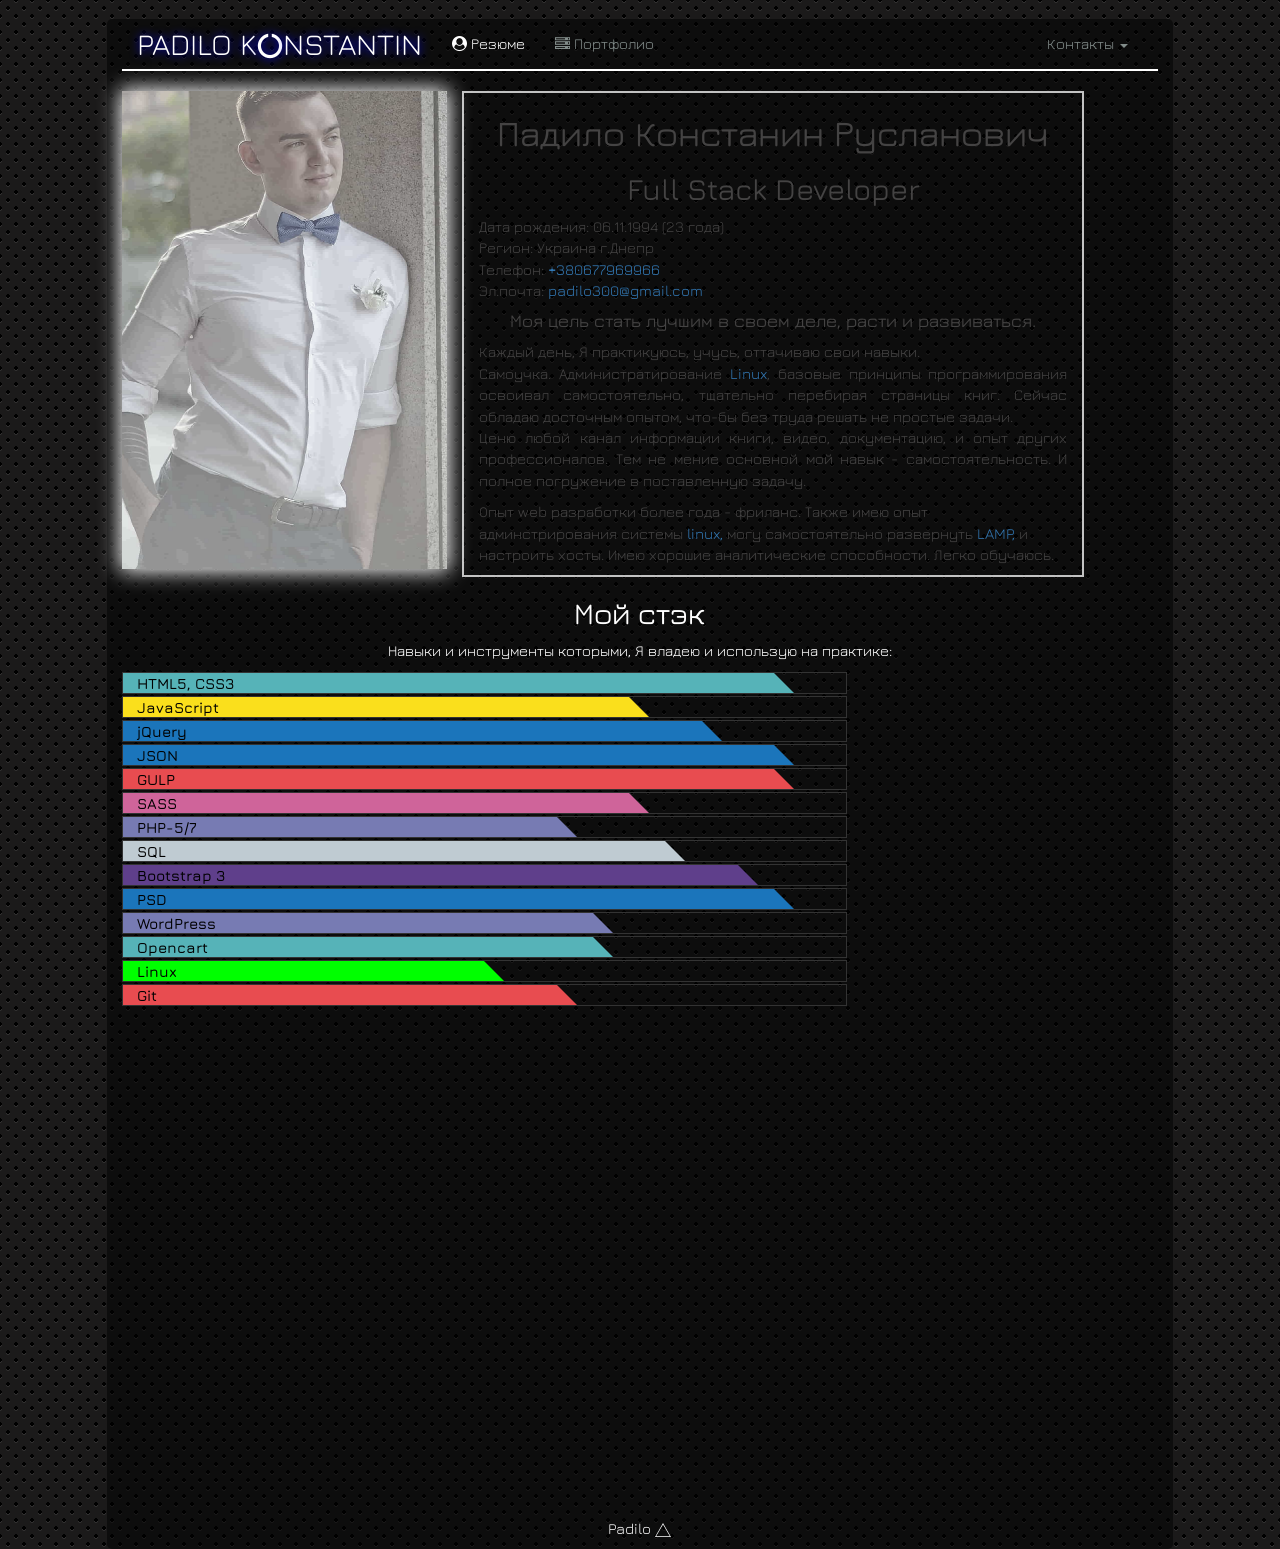
<file: error/index.html>
<!DOCTYPE html><html lang="ru"> <head> <meta charset="utf-8"> <meta http-equiv="X-UA-Compatible" content="IE=edge"> <meta name="viewport" content="width=device-width, initial-scale=1"> <title>Падило Константин резюме</title> <meta name="description" content="Резюме full stack developer Падило Констанин, разработка сайтов, веб приложений, landing page, посадка сайтов на wordpress." /> <meta name="keywords" itemprop="keywords" content="Падило,Падило Констанин,Падило Констанин Русланович,Падило программист,Падило фрилансер" /> <meta name="document-state" content="static" /> <meta name="revisit" content="31" /> <meta name="author" lang="ru" content="Падило Констанин Русланович" /> <meta http-equiv="Cache-Control" content="public, max-age=864000, must-revalidate, max-age=864000, proxy-revalidate "><link rel="shortcut icon" href="img/triangle.png" type="image/x-icon"> <!-- HTML5 Shim and Respond.js IE8 support of HTML5 elements and media queries --> <!-- WARNING: Respond.js doesn't work if you view the page via file:// --> <!--[if lt IE 9]> <script src="https://oss.maxcdn.com/libs/html5shiv/3.7.0/html5shiv.js"></script> <script src="https://oss.maxcdn.com/libs/respond.js/1.4.2/respond.min.js"></script> <![endif]--> </head> <body> <style> /*! * Bootstrap v3.3.2 (http://getbootstrap.com) * Copyright 2011-2015 Twitter, Inc. * Licensed under MIT (https://github.com/twbs/bootstrap/blob/master/LICENSE) *//*! normalize.css v3.0.2 | MIT License | git.io/normalize */html{font-family:sans-serif;-webkit-text-size-adjust:100%;-ms-text-size-adjust:100%}body{margin:0}article,aside,details,figcaption,figure,footer,header,hgroup,main,menu,nav,section,summary{display:block}audio,canvas,progress,video{display:inline-block;vertical-align:baseline}audio:not([controls]){display:none;height:0}[hidden],template{display:none}a{background-color:transparent}a:active,a:hover{outline:0}abbr[title]{border-bottom:1px dotted}b,strong{font-weight:700}dfn{font-style:italic}h1{margin:.67em 0;font-size:2em}mark{color:#000;background:#ff0}small{font-size:80%}sub,sup{position:relative;font-size:75%;line-height:0;vertical-align:baseline}sup{top:-.5em}sub{bottom:-.25em}img{border:0}svg:not(:root){overflow:hidden}figure{margin:1em 40px}hr{height:0;box-sizing:content-box}pre{overflow:auto}code,kbd,pre,samp{font-family:monospace,monospace;font-size:1em}button,input,optgroup,select,textarea{margin:0;font:inherit;color:inherit}button{overflow:visible}button,select{text-transform:none}button,html input[type=button],input[type=reset],input[type=submit]{-webkit-appearance:button;cursor:pointer}button[disabled],html input[disabled]{cursor:default}button::-moz-focus-inner,input::-moz-focus-inner{padding:0;border:0}input{line-height:normal}input[type=checkbox],input[type=radio]{box-sizing:border-box;padding:0}input[type=number]::-webkit-inner-spin-button,input[type=number]::-webkit-outer-spin-button{height:auto}input[type=search]{box-sizing:content-box;-webkit-appearance:textfield}input[type=search]::-webkit-search-cancel-button,input[type=search]::-webkit-search-decoration{-webkit-appearance:none}fieldset{padding:.35em .625em .75em;margin:0 2px;border:1px solid silver}textarea{overflow:auto}optgroup{font-weight:700}table{border-spacing:0;border-collapse:collapse}td,th{padding:0}/*! Source: https://github.com/h5bp/html5-boilerplate/blob/master/src/css/main.css */@media print{*,:after,:before{color:#000!important;text-shadow:none!important;background:transparent!important;box-shadow:none!important}a,a:visited{text-decoration:underline}a[href]:after{content:" (" attr(href) ")"}abbr[title]:after{content:" (" attr(title) ")"}a[href^="#"]:after,a[href^="javascript:"]:after{content:""}blockquote,pre{border:1px solid #999;page-break-inside:avoid}thead{display:table-header-group}img,tr{page-break-inside:avoid}img{max-width:100%!important}h2,h3,p{orphans:3;widows:3}h2,h3{page-break-after:avoid}select{background:#fff!important}.navbar{display:none}.btn>.caret,.dropup>.btn>.caret{border-top-color:#000!important}.label{border:1px solid #000}.table{border-collapse:collapse!important}.table td,.table th{background-color:#fff!important}.table-bordered td,.table-bordered th{border:1px solid #ddd!important}}@font-face{font-family:Glyphicons Halflings;src:url(../fonts/glyphicons-halflings-regular.eot);src:url(../fonts/glyphicons-halflings-regular.eot?#iefix) format("embedded-opentype"),url(../fonts/glyphicons-halflings-regular.woff2) format("woff2"),url(../fonts/glyphicons-halflings-regular.woff) format("woff"),url(../fonts/glyphicons-halflings-regular.ttf) format("truetype"),url(../fonts/glyphicons-halflings-regular.svg#glyphicons_halflingsregular) format("svg")}.glyphicon{position:relative;top:1px;display:inline-block;font-family:Glyphicons Halflings;font-style:normal;font-weight:400;line-height:1;-webkit-font-smoothing:antialiased;-moz-osx-font-smoothing:grayscale}.glyphicon-asterisk:before{content:"\2a"}.glyphicon-plus:before{content:"\2b"}.glyphicon-eur:before,.glyphicon-euro:before{content:"\20ac"}.glyphicon-minus:before{content:"\2212"}.glyphicon-cloud:before{content:"\2601"}.glyphicon-envelope:before{content:"\2709"}.glyphicon-pencil:before{content:"\270f"}.glyphicon-glass:before{content:"\e001"}.glyphicon-music:before{content:"\e002"}.glyphicon-search:before{content:"\e003"}.glyphicon-heart:before{content:"\e005"}.glyphicon-star:before{content:"\e006"}.glyphicon-star-empty:before{content:"\e007"}.glyphicon-user:before{content:"\e008"}.glyphicon-film:before{content:"\e009"}.glyphicon-th-large:before{content:"\e010"}.glyphicon-th:before{content:"\e011"}.glyphicon-th-list:before{content:"\e012"}.glyphicon-ok:before{content:"\e013"}.glyphicon-remove:before{content:"\e014"}.glyphicon-zoom-in:before{content:"\e015"}.glyphicon-zoom-out:before{content:"\e016"}.glyphicon-off:before{content:"\e017"}.glyphicon-signal:before{content:"\e018"}.glyphicon-cog:before{content:"\e019"}.glyphicon-trash:before{content:"\e020"}.glyphicon-home:before{content:"\e021"}.glyphicon-file:before{content:"\e022"}.glyphicon-time:before{content:"\e023"}.glyphicon-road:before{content:"\e024"}.glyphicon-download-alt:before{content:"\e025"}.glyphicon-download:before{content:"\e026"}.glyphicon-upload:before{content:"\e027"}.glyphicon-inbox:before{content:"\e028"}.glyphicon-play-circle:before{content:"\e029"}.glyphicon-repeat:before{content:"\e030"}.glyphicon-refresh:before{content:"\e031"}.glyphicon-list-alt:before{content:"\e032"}.glyphicon-lock:before{content:"\e033"}.glyphicon-flag:before{content:"\e034"}.glyphicon-headphones:before{content:"\e035"}.glyphicon-volume-off:before{content:"\e036"}.glyphicon-volume-down:before{content:"\e037"}.glyphicon-volume-up:before{content:"\e038"}.glyphicon-qrcode:before{content:"\e039"}.glyphicon-barcode:before{content:"\e040"}.glyphicon-tag:before{content:"\e041"}.glyphicon-tags:before{content:"\e042"}.glyphicon-book:before{content:"\e043"}.glyphicon-bookmark:before{content:"\e044"}.glyphicon-print:before{content:"\e045"}.glyphicon-camera:before{content:"\e046"}.glyphicon-font:before{content:"\e047"}.glyphicon-bold:before{content:"\e048"}.glyphicon-italic:before{content:"\e049"}.glyphicon-text-height:before{content:"\e050"}.glyphicon-text-width:before{content:"\e051"}.glyphicon-align-left:before{content:"\e052"}.glyphicon-align-center:before{content:"\e053"}.glyphicon-align-right:before{content:"\e054"}.glyphicon-align-justify:before{content:"\e055"}.glyphicon-list:before{content:"\e056"}.glyphicon-indent-left:before{content:"\e057"}.glyphicon-indent-right:before{content:"\e058"}.glyphicon-facetime-video:before{content:"\e059"}.glyphicon-picture:before{content:"\e060"}.glyphicon-map-marker:before{content:"\e062"}.glyphicon-adjust:before{content:"\e063"}.glyphicon-tint:before{content:"\e064"}.glyphicon-edit:before{content:"\e065"}.glyphicon-share:before{content:"\e066"}.glyphicon-check:before{content:"\e067"}.glyphicon-move:before{content:"\e068"}.glyphicon-step-backward:before{content:"\e069"}.glyphicon-fast-backward:before{content:"\e070"}.glyphicon-backward:before{content:"\e071"}.glyphicon-play:before{content:"\e072"}.glyphicon-pause:before{content:"\e073"}.glyphicon-stop:before{content:"\e074"}.glyphicon-forward:before{content:"\e075"}.glyphicon-fast-forward:before{content:"\e076"}.glyphicon-step-forward:before{content:"\e077"}.glyphicon-eject:before{content:"\e078"}.glyphicon-chevron-left:before{content:"\e079"}.glyphicon-chevron-right:before{content:"\e080"}.glyphicon-plus-sign:before{content:"\e081"}.glyphicon-minus-sign:before{content:"\e082"}.glyphicon-remove-sign:before{content:"\e083"}.glyphicon-ok-sign:before{content:"\e084"}.glyphicon-question-sign:before{content:"\e085"}.glyphicon-info-sign:before{content:"\e086"}.glyphicon-screenshot:before{content:"\e087"}.glyphicon-remove-circle:before{content:"\e088"}.glyphicon-ok-circle:before{content:"\e089"}.glyphicon-ban-circle:before{content:"\e090"}.glyphicon-arrow-left:before{content:"\e091"}.glyphicon-arrow-right:before{content:"\e092"}.glyphicon-arrow-up:before{content:"\e093"}.glyphicon-arrow-down:before{content:"\e094"}.glyphicon-share-alt:before{content:"\e095"}.glyphicon-resize-full:before{content:"\e096"}.glyphicon-resize-small:before{content:"\e097"}.glyphicon-exclamation-sign:before{content:"\e101"}.glyphicon-gift:before{content:"\e102"}.glyphicon-leaf:before{content:"\e103"}.glyphicon-fire:before{content:"\e104"}.glyphicon-eye-open:before{content:"\e105"}.glyphicon-eye-close:before{content:"\e106"}.glyphicon-warning-sign:before{content:"\e107"}.glyphicon-plane:before{content:"\e108"}.glyphicon-calendar:before{content:"\e109"}.glyphicon-random:before{content:"\e110"}.glyphicon-comment:before{content:"\e111"}.glyphicon-magnet:before{content:"\e112"}.glyphicon-chevron-up:before{content:"\e113"}.glyphicon-chevron-down:before{content:"\e114"}.glyphicon-retweet:before{content:"\e115"}.glyphicon-shopping-cart:before{content:"\e116"}.glyphicon-folder-close:before{content:"\e117"}.glyphicon-folder-open:before{content:"\e118"}.glyphicon-resize-vertical:before{content:"\e119"}.glyphicon-resize-horizontal:before{content:"\e120"}.glyphicon-hdd:before{content:"\e121"}.glyphicon-bullhorn:before{content:"\e122"}.glyphicon-bell:before{content:"\e123"}.glyphicon-certificate:before{content:"\e124"}.glyphicon-thumbs-up:before{content:"\e125"}.glyphicon-thumbs-down:before{content:"\e126"}.glyphicon-hand-right:before{content:"\e127"}.glyphicon-hand-left:before{content:"\e128"}.glyphicon-hand-up:before{content:"\e129"}.glyphicon-hand-down:before{content:"\e130"}.glyphicon-circle-arrow-right:before{content:"\e131"}.glyphicon-circle-arrow-left:before{content:"\e132"}.glyphicon-circle-arrow-up:before{content:"\e133"}.glyphicon-circle-arrow-down:before{content:"\e134"}.glyphicon-globe:before{content:"\e135"}.glyphicon-wrench:before{content:"\e136"}.glyphicon-tasks:before{content:"\e137"}.glyphicon-filter:before{content:"\e138"}.glyphicon-briefcase:before{content:"\e139"}.glyphicon-fullscreen:before{content:"\e140"}.glyphicon-dashboard:before{content:"\e141"}.glyphicon-paperclip:before{content:"\e142"}.glyphicon-heart-empty:before{content:"\e143"}.glyphicon-link:before{content:"\e144"}.glyphicon-phone:before{content:"\e145"}.glyphicon-pushpin:before{content:"\e146"}.glyphicon-usd:before{content:"\e148"}.glyphicon-gbp:before{content:"\e149"}.glyphicon-sort:before{content:"\e150"}.glyphicon-sort-by-alphabet:before{content:"\e151"}.glyphicon-sort-by-alphabet-alt:before{content:"\e152"}.glyphicon-sort-by-order:before{content:"\e153"}.glyphicon-sort-by-order-alt:before{content:"\e154"}.glyphicon-sort-by-attributes:before{content:"\e155"}.glyphicon-sort-by-attributes-alt:before{content:"\e156"}.glyphicon-unchecked:before{content:"\e157"}.glyphicon-expand:before{content:"\e158"}.glyphicon-collapse-down:before{content:"\e159"}.glyphicon-collapse-up:before{content:"\e160"}.glyphicon-log-in:before{content:"\e161"}.glyphicon-flash:before{content:"\e162"}.glyphicon-log-out:before{content:"\e163"}.glyphicon-new-window:before{content:"\e164"}.glyphicon-record:before{content:"\e165"}.glyphicon-save:before{content:"\e166"}.glyphicon-open:before{content:"\e167"}.glyphicon-saved:before{content:"\e168"}.glyphicon-import:before{content:"\e169"}.glyphicon-export:before{content:"\e170"}.glyphicon-send:before{content:"\e171"}.glyphicon-floppy-disk:before{content:"\e172"}.glyphicon-floppy-saved:before{content:"\e173"}.glyphicon-floppy-remove:before{content:"\e174"}.glyphicon-floppy-save:before{content:"\e175"}.glyphicon-floppy-open:before{content:"\e176"}.glyphicon-credit-card:before{content:"\e177"}.glyphicon-transfer:before{content:"\e178"}.glyphicon-cutlery:before{content:"\e179"}.glyphicon-header:before{content:"\e180"}.glyphicon-compressed:before{content:"\e181"}.glyphicon-earphone:before{content:"\e182"}.glyphicon-phone-alt:before{content:"\e183"}.glyphicon-tower:before{content:"\e184"}.glyphicon-stats:before{content:"\e185"}.glyphicon-sd-video:before{content:"\e186"}.glyphicon-hd-video:before{content:"\e187"}.glyphicon-subtitles:before{content:"\e188"}.glyphicon-sound-stereo:before{content:"\e189"}.glyphicon-sound-dolby:before{content:"\e190"}.glyphicon-sound-5-1:before{content:"\e191"}.glyphicon-sound-6-1:before{content:"\e192"}.glyphicon-sound-7-1:before{content:"\e193"}.glyphicon-copyright-mark:before{content:"\e194"}.glyphicon-registration-mark:before{content:"\e195"}.glyphicon-cloud-download:before{content:"\e197"}.glyphicon-cloud-upload:before{content:"\e198"}.glyphicon-tree-conifer:before{content:"\e199"}.glyphicon-tree-deciduous:before{content:"\e200"}.glyphicon-cd:before{content:"\e201"}.glyphicon-save-file:before{content:"\e202"}.glyphicon-open-file:before{content:"\e203"}.glyphicon-level-up:before{content:"\e204"}.glyphicon-copy:before{content:"\e205"}.glyphicon-paste:before{content:"\e206"}.glyphicon-alert:before{content:"\e209"}.glyphicon-equalizer:before{content:"\e210"}.glyphicon-king:before{content:"\e211"}.glyphicon-queen:before{content:"\e212"}.glyphicon-pawn:before{content:"\e213"}.glyphicon-bishop:before{content:"\e214"}.glyphicon-knight:before{content:"\e215"}.glyphicon-baby-formula:before{content:"\e216"}.glyphicon-tent:before{content:"\26fa"}.glyphicon-blackboard:before{content:"\e218"}.glyphicon-bed:before{content:"\e219"}.glyphicon-apple:before{content:"\f8ff"}.glyphicon-erase:before{content:"\e221"}.glyphicon-hourglass:before{content:"\231b"}.glyphicon-lamp:before{content:"\e223"}.glyphicon-duplicate:before{content:"\e224"}.glyphicon-piggy-bank:before{content:"\e225"}.glyphicon-scissors:before{content:"\e226"}.glyphicon-bitcoin:before{content:"\e227"}.glyphicon-yen:before{content:"\00a5"}.glyphicon-ruble:before{content:"\20bd"}.glyphicon-scale:before{content:"\e230"}.glyphicon-ice-lolly:before{content:"\e231"}.glyphicon-ice-lolly-tasted:before{content:"\e232"}.glyphicon-education:before{content:"\e233"}.glyphicon-option-horizontal:before{content:"\e234"}.glyphicon-option-vertical:before{content:"\e235"}.glyphicon-menu-hamburger:before{content:"\e236"}.glyphicon-modal-window:before{content:"\e237"}.glyphicon-oil:before{content:"\e238"}.glyphicon-grain:before{content:"\e239"}.glyphicon-sunglasses:before{content:"\e240"}.glyphicon-text-size:before{content:"\e241"}.glyphicon-text-color:before{content:"\e242"}.glyphicon-text-background:before{content:"\e243"}.glyphicon-object-align-top:before{content:"\e244"}.glyphicon-object-align-bottom:before{content:"\e245"}.glyphicon-object-align-horizontal:before{content:"\e246"}.glyphicon-object-align-left:before{content:"\e247"}.glyphicon-object-align-vertical:before{content:"\e248"}.glyphicon-object-align-right:before{content:"\e249"}.glyphicon-triangle-right:before{content:"\e250"}.glyphicon-triangle-left:before{content:"\e251"}.glyphicon-triangle-bottom:before{content:"\e252"}.glyphicon-triangle-top:before{content:"\e253"}.glyphicon-console:before{content:"\e254"}.glyphicon-superscript:before{content:"\e255"}.glyphicon-subscript:before{content:"\e256"}.glyphicon-menu-left:before{content:"\e257"}.glyphicon-menu-right:before{content:"\e258"}.glyphicon-menu-down:before{content:"\e259"}.glyphicon-menu-up:before{content:"\e260"}*,:after,:before{box-sizing:border-box}html{font-size:10px;-webkit-tap-highlight-color:rgba(0,0,0,0)}body{font-family:Helvetica Neue,Helvetica,Arial,sans-serif;font-size:14px;line-height:1.42857143;color:#333;background-color:#fff}button,input,select,textarea{font-family:inherit;font-size:inherit;line-height:inherit}a{color:#337ab7;text-decoration:none}a:focus,a:hover{color:#23527c;text-decoration:underline}a:focus{outline:thin dotted;outline:5px auto -webkit-focus-ring-color;outline-offset:-2px}figure{margin:0}img{vertical-align:middle}.carousel-inner>.item>a>img,.carousel-inner>.item>img,.img-responsive,.thumbnail>img,.thumbnail a>img{display:block;max-width:100%;height:auto}.img-rounded{border-radius:6px}.img-thumbnail{display:inline-block;max-width:100%;height:auto;padding:4px;line-height:1.42857143;background-color:#fff;border:1px solid #ddd;border-radius:4px;transition:all .2s ease-in-out}.img-circle{border-radius:50%}hr{margin-top:20px;margin-bottom:20px;border:0;border-top:1px solid #eee}.h1,.h2,.h3,.h4,.h5,.h6,h1,h2,h3,h4,h5,h6{font-family:inherit;font-weight:500;line-height:1.1;color:inherit}.h1 .small,.h1 small,.h2 .small,.h2 small,.h3 .small,.h3 small,.h4 .small,.h4 small,.h5 .small,.h5 small,.h6 .small,.h6 small,h1 .small,h1 small,h2 .small,h2 small,h3 .small,h3 small,h4 .small,h4 small,h5 .small,h5 small,h6 .small,h6 small{font-weight:400;line-height:1;color:#777}.h1,.h2,.h3,h1,h2,h3{margin-top:20px;margin-bottom:10px}.h1 .small,.h1 small,.h2 .small,.h2 small,.h3 .small,.h3 small,h1 .small,h1 small,h2 .small,h2 small,h3 .small,h3 small{font-size:65%}.h4,.h5,.h6,h4,h5,h6{margin-top:10px;margin-bottom:10px}.h4 .small,.h4 small,.h5 .small,.h5 small,.h6 .small,.h6 small,h4 .small,h4 small,h5 .small,h5 small,h6 .small,h6 small{font-size:75%}.h1,h1{font-size:36px}.h2,h2{font-size:30px}.h3,h3{font-size:24px}.h4,h4{font-size:18px}.h5,h5{font-size:14px}.h6,h6{font-size:12px}p{margin:0 0 10px}.lead{margin-bottom:20px;font-size:16px;font-weight:300;line-height:1.4}@media (min-width:768px){.lead{font-size:21px}}.small,small{font-size:85%}.mark,mark{padding:.2em;background-color:#fcf8e3}.text-left{text-align:left}.text-right{text-align:right}.text-center{text-align:center}.text-justify{text-align:justify}.text-nowrap{white-space:nowrap}.text-lowercase{text-transform:lowercase}.text-uppercase{text-transform:uppercase}.text-capitalize{text-transform:capitalize}.text-muted{color:#777}.text-primary{color:#337ab7}a.text-primary:hover{color:#286090}.text-success{color:#3c763d}a.text-success:hover{color:#2b542c}.text-info{color:#31708f}a.text-info:hover{color:#245269}.text-warning{color:#8a6d3b}a.text-warning:hover{color:#66512c}.text-danger{color:#a94442}a.text-danger:hover{color:#843534}.bg-primary{color:#fff;background-color:#337ab7}a.bg-primary:hover{background-color:#286090}.bg-success{background-color:#dff0d8}a.bg-success:hover{background-color:#c1e2b3}.bg-info{background-color:#d9edf7}a.bg-info:hover{background-color:#afd9ee}.bg-warning{background-color:#fcf8e3}a.bg-warning:hover{background-color:#f7ecb5}.bg-danger{background-color:#f2dede}a.bg-danger:hover{background-color:#e4b9b9}.page-header{padding-bottom:9px;margin:40px 0 20px;border-bottom:1px solid #eee}ol,ul{margin-top:0;margin-bottom:10px}ol ol,ol ul,ul ol,ul ul{margin-bottom:0}.list-inline,.list-unstyled{padding-left:0;list-style:none}.list-inline{margin-left:-5px}.list-inline>li{display:inline-block;padding-right:5px;padding-left:5px}dl{margin-top:0;margin-bottom:20px}dd,dt{line-height:1.42857143}dt{font-weight:700}dd{margin-left:0}@media (min-width:768px){.dl-horizontal dt{float:left;width:160px;overflow:hidden;clear:left;text-align:right;text-overflow:ellipsis;white-space:nowrap}.dl-horizontal dd{margin-left:180px}}abbr[data-original-title],abbr[title]{cursor:help;border-bottom:1px dotted #777}.initialism{font-size:90%;text-transform:uppercase}blockquote{padding:10px 20px;margin:0 0 20px;font-size:17.5px;border-left:5px solid #eee}blockquote ol:last-child,blockquote p:last-child,blockquote ul:last-child{margin-bottom:0}blockquote .small,blockquote footer,blockquote small{display:block;font-size:80%;line-height:1.42857143;color:#777}blockquote .small:before,blockquote footer:before,blockquote small:before{content:"\2014 \00A0"}.blockquote-reverse,blockquote.pull-right{padding-right:15px;padding-left:0;text-align:right;border-right:5px solid #eee;border-left:0}.blockquote-reverse .small:before,.blockquote-reverse footer:before,.blockquote-reverse small:before,blockquote.pull-right .small:before,blockquote.pull-right footer:before,blockquote.pull-right small:before{content:""}.blockquote-reverse .small:after,.blockquote-reverse footer:after,.blockquote-reverse small:after,blockquote.pull-right .small:after,blockquote.pull-right footer:after,blockquote.pull-right small:after{content:"\00A0 \2014"}address{margin-bottom:20px;font-style:normal;line-height:1.42857143}code,kbd,pre,samp{font-family:Menlo,Monaco,Consolas,Courier New,monospace}code{color:#c7254e;background-color:#f9f2f4;border-radius:4px}code,kbd{padding:2px 4px;font-size:90%}kbd{color:#fff;background-color:#333;border-radius:3px;box-shadow:inset 0 -1px 0 rgba(0,0,0,.25)}kbd kbd{padding:0;font-size:100%;font-weight:700;box-shadow:none}pre{display:block;padding:9.5px;margin:0 0 10px;font-size:13px;line-height:1.42857143;color:#333;word-break:break-all;word-wrap:break-word;background-color:#f5f5f5;border:1px solid #ccc;border-radius:4px}pre code{padding:0;font-size:inherit;color:inherit;white-space:pre-wrap;background-color:transparent;border-radius:0}.pre-scrollable{max-height:340px;overflow-y:scroll}.container{padding-right:15px;padding-left:15px;margin-right:auto;margin-left:auto}@media (min-width:768px){.container{width:750px}}@media (min-width:992px){.container{width:970px}}@media (min-width:1200px){.container{width:1170px}}.container-fluid{padding-right:15px;padding-left:15px;margin-right:auto;margin-left:auto}.row{margin-right:-15px;margin-left:-15px}.col-lg-1,.col-lg-2,.col-lg-3,.col-lg-4,.col-lg-5,.col-lg-6,.col-lg-7,.col-lg-8,.col-lg-9,.col-lg-10,.col-lg-11,.col-lg-12,.col-md-1,.col-md-2,.col-md-3,.col-md-4,.col-md-5,.col-md-6,.col-md-7,.col-md-8,.col-md-9,.col-md-10,.col-md-11,.col-md-12,.col-sm-1,.col-sm-2,.col-sm-3,.col-sm-4,.col-sm-5,.col-sm-6,.col-sm-7,.col-sm-8,.col-sm-9,.col-sm-10,.col-sm-11,.col-sm-12,.col-xs-1,.col-xs-2,.col-xs-3,.col-xs-4,.col-xs-5,.col-xs-6,.col-xs-7,.col-xs-8,.col-xs-9,.col-xs-10,.col-xs-11,.col-xs-12{position:relative;min-height:1px;padding-right:15px;padding-left:15px}.col-xs-1,.col-xs-2,.col-xs-3,.col-xs-4,.col-xs-5,.col-xs-6,.col-xs-7,.col-xs-8,.col-xs-9,.col-xs-10,.col-xs-11,.col-xs-12{float:left}.col-xs-12{width:100%}.col-xs-11{width:91.66666667%}.col-xs-10{width:83.33333333%}.col-xs-9{width:75%}.col-xs-8{width:66.66666667%}.col-xs-7{width:58.33333333%}.col-xs-6{width:50%}.col-xs-5{width:41.66666667%}.col-xs-4{width:33.33333333%}.col-xs-3{width:25%}.col-xs-2{width:16.66666667%}.col-xs-1{width:8.33333333%}.col-xs-pull-12{right:100%}.col-xs-pull-11{right:91.66666667%}.col-xs-pull-10{right:83.33333333%}.col-xs-pull-9{right:75%}.col-xs-pull-8{right:66.66666667%}.col-xs-pull-7{right:58.33333333%}.col-xs-pull-6{right:50%}.col-xs-pull-5{right:41.66666667%}.col-xs-pull-4{right:33.33333333%}.col-xs-pull-3{right:25%}.col-xs-pull-2{right:16.66666667%}.col-xs-pull-1{right:8.33333333%}.col-xs-pull-0{right:auto}.col-xs-push-12{left:100%}.col-xs-push-11{left:91.66666667%}.col-xs-push-10{left:83.33333333%}.col-xs-push-9{left:75%}.col-xs-push-8{left:66.66666667%}.col-xs-push-7{left:58.33333333%}.col-xs-push-6{left:50%}.col-xs-push-5{left:41.66666667%}.col-xs-push-4{left:33.33333333%}.col-xs-push-3{left:25%}.col-xs-push-2{left:16.66666667%}.col-xs-push-1{left:8.33333333%}.col-xs-push-0{left:auto}.col-xs-offset-12{margin-left:100%}.col-xs-offset-11{margin-left:91.66666667%}.col-xs-offset-10{margin-left:83.33333333%}.col-xs-offset-9{margin-left:75%}.col-xs-offset-8{margin-left:66.66666667%}.col-xs-offset-7{margin-left:58.33333333%}.col-xs-offset-6{margin-left:50%}.col-xs-offset-5{margin-left:41.66666667%}.col-xs-offset-4{margin-left:33.33333333%}.col-xs-offset-3{margin-left:25%}.col-xs-offset-2{margin-left:16.66666667%}.col-xs-offset-1{margin-left:8.33333333%}.col-xs-offset-0{margin-left:0}@media (min-width:768px){.col-sm-1,.col-sm-2,.col-sm-3,.col-sm-4,.col-sm-5,.col-sm-6,.col-sm-7,.col-sm-8,.col-sm-9,.col-sm-10,.col-sm-11,.col-sm-12{float:left}.col-sm-12{width:100%}.col-sm-11{width:91.66666667%}.col-sm-10{width:83.33333333%}.col-sm-9{width:75%}.col-sm-8{width:66.66666667%}.col-sm-7{width:58.33333333%}.col-sm-6{width:50%}.col-sm-5{width:41.66666667%}.col-sm-4{width:33.33333333%}.col-sm-3{width:25%}.col-sm-2{width:16.66666667%}.col-sm-1{width:8.33333333%}.col-sm-pull-12{right:100%}.col-sm-pull-11{right:91.66666667%}.col-sm-pull-10{right:83.33333333%}.col-sm-pull-9{right:75%}.col-sm-pull-8{right:66.66666667%}.col-sm-pull-7{right:58.33333333%}.col-sm-pull-6{right:50%}.col-sm-pull-5{right:41.66666667%}.col-sm-pull-4{right:33.33333333%}.col-sm-pull-3{right:25%}.col-sm-pull-2{right:16.66666667%}.col-sm-pull-1{right:8.33333333%}.col-sm-pull-0{right:auto}.col-sm-push-12{left:100%}.col-sm-push-11{left:91.66666667%}.col-sm-push-10{left:83.33333333%}.col-sm-push-9{left:75%}.col-sm-push-8{left:66.66666667%}.col-sm-push-7{left:58.33333333%}.col-sm-push-6{left:50%}.col-sm-push-5{left:41.66666667%}.col-sm-push-4{left:33.33333333%}.col-sm-push-3{left:25%}.col-sm-push-2{left:16.66666667%}.col-sm-push-1{left:8.33333333%}.col-sm-push-0{left:auto}.col-sm-offset-12{margin-left:100%}.col-sm-offset-11{margin-left:91.66666667%}.col-sm-offset-10{margin-left:83.33333333%}.col-sm-offset-9{margin-left:75%}.col-sm-offset-8{margin-left:66.66666667%}.col-sm-offset-7{margin-left:58.33333333%}.col-sm-offset-6{margin-left:50%}.col-sm-offset-5{margin-left:41.66666667%}.col-sm-offset-4{margin-left:33.33333333%}.col-sm-offset-3{margin-left:25%}.col-sm-offset-2{margin-left:16.66666667%}.col-sm-offset-1{margin-left:8.33333333%}.col-sm-offset-0{margin-left:0}}@media (min-width:992px){.col-md-1,.col-md-2,.col-md-3,.col-md-4,.col-md-5,.col-md-6,.col-md-7,.col-md-8,.col-md-9,.col-md-10,.col-md-11,.col-md-12{float:left}.col-md-12{width:100%}.col-md-11{width:91.66666667%}.col-md-10{width:83.33333333%}.col-md-9{width:75%}.col-md-8{width:66.66666667%}.col-md-7{width:58.33333333%}.col-md-6{width:50%}.col-md-5{width:41.66666667%}.col-md-4{width:33.33333333%}.col-md-3{width:25%}.col-md-2{width:16.66666667%}.col-md-1{width:8.33333333%}.col-md-pull-12{right:100%}.col-md-pull-11{right:91.66666667%}.col-md-pull-10{right:83.33333333%}.col-md-pull-9{right:75%}.col-md-pull-8{right:66.66666667%}.col-md-pull-7{right:58.33333333%}.col-md-pull-6{right:50%}.col-md-pull-5{right:41.66666667%}.col-md-pull-4{right:33.33333333%}.col-md-pull-3{right:25%}.col-md-pull-2{right:16.66666667%}.col-md-pull-1{right:8.33333333%}.col-md-pull-0{right:auto}.col-md-push-12{left:100%}.col-md-push-11{left:91.66666667%}.col-md-push-10{left:83.33333333%}.col-md-push-9{left:75%}.col-md-push-8{left:66.66666667%}.col-md-push-7{left:58.33333333%}.col-md-push-6{left:50%}.col-md-push-5{left:41.66666667%}.col-md-push-4{left:33.33333333%}.col-md-push-3{left:25%}.col-md-push-2{left:16.66666667%}.col-md-push-1{left:8.33333333%}.col-md-push-0{left:auto}.col-md-offset-12{margin-left:100%}.col-md-offset-11{margin-left:91.66666667%}.col-md-offset-10{margin-left:83.33333333%}.col-md-offset-9{margin-left:75%}.col-md-offset-8{margin-left:66.66666667%}.col-md-offset-7{margin-left:58.33333333%}.col-md-offset-6{margin-left:50%}.col-md-offset-5{margin-left:41.66666667%}.col-md-offset-4{margin-left:33.33333333%}.col-md-offset-3{margin-left:25%}.col-md-offset-2{margin-left:16.66666667%}.col-md-offset-1{margin-left:8.33333333%}.col-md-offset-0{margin-left:0}}@media (min-width:1200px){.col-lg-1,.col-lg-2,.col-lg-3,.col-lg-4,.col-lg-5,.col-lg-6,.col-lg-7,.col-lg-8,.col-lg-9,.col-lg-10,.col-lg-11,.col-lg-12{float:left}.col-lg-12{width:100%}.col-lg-11{width:91.66666667%}.col-lg-10{width:83.33333333%}.col-lg-9{width:75%}.col-lg-8{width:66.66666667%}.col-lg-7{width:58.33333333%}.col-lg-6{width:50%}.col-lg-5{width:41.66666667%}.col-lg-4{width:33.33333333%}.col-lg-3{width:25%}.col-lg-2{width:16.66666667%}.col-lg-1{width:8.33333333%}.col-lg-pull-12{right:100%}.col-lg-pull-11{right:91.66666667%}.col-lg-pull-10{right:83.33333333%}.col-lg-pull-9{right:75%}.col-lg-pull-8{right:66.66666667%}.col-lg-pull-7{right:58.33333333%}.col-lg-pull-6{right:50%}.col-lg-pull-5{right:41.66666667%}.col-lg-pull-4{right:33.33333333%}.col-lg-pull-3{right:25%}.col-lg-pull-2{right:16.66666667%}.col-lg-pull-1{right:8.33333333%}.col-lg-pull-0{right:auto}.col-lg-push-12{left:100%}.col-lg-push-11{left:91.66666667%}.col-lg-push-10{left:83.33333333%}.col-lg-push-9{left:75%}.col-lg-push-8{left:66.66666667%}.col-lg-push-7{left:58.33333333%}.col-lg-push-6{left:50%}.col-lg-push-5{left:41.66666667%}.col-lg-push-4{left:33.33333333%}.col-lg-push-3{left:25%}.col-lg-push-2{left:16.66666667%}.col-lg-push-1{left:8.33333333%}.col-lg-push-0{left:auto}.col-lg-offset-12{margin-left:100%}.col-lg-offset-11{margin-left:91.66666667%}.col-lg-offset-10{margin-left:83.33333333%}.col-lg-offset-9{margin-left:75%}.col-lg-offset-8{margin-left:66.66666667%}.col-lg-offset-7{margin-left:58.33333333%}.col-lg-offset-6{margin-left:50%}.col-lg-offset-5{margin-left:41.66666667%}.col-lg-offset-4{margin-left:33.33333333%}.col-lg-offset-3{margin-left:25%}.col-lg-offset-2{margin-left:16.66666667%}.col-lg-offset-1{margin-left:8.33333333%}.col-lg-offset-0{margin-left:0}}table{background-color:transparent}caption{padding-top:8px;padding-bottom:8px;color:#777}caption,th{text-align:left}.table{width:100%;max-width:100%;margin-bottom:20px}.table>tbody>tr>td,.table>tbody>tr>th,.table>tfoot>tr>td,.table>tfoot>tr>th,.table>thead>tr>td,.table>thead>tr>th{padding:8px;line-height:1.42857143;vertical-align:top;border-top:1px solid #ddd}.table>thead>tr>th{vertical-align:bottom;border-bottom:2px solid #ddd}.table>caption+thead>tr:first-child>td,.table>caption+thead>tr:first-child>th,.table>colgroup+thead>tr:first-child>td,.table>colgroup+thead>tr:first-child>th,.table>thead:first-child>tr:first-child>td,.table>thead:first-child>tr:first-child>th{border-top:0}.table>tbody+tbody{border-top:2px solid #ddd}.table .table{background-color:#fff}.table-condensed>tbody>tr>td,.table-condensed>tbody>tr>th,.table-condensed>tfoot>tr>td,.table-condensed>tfoot>tr>th,.table-condensed>thead>tr>td,.table-condensed>thead>tr>th{padding:5px}.table-bordered,.table-bordered>tbody>tr>td,.table-bordered>tbody>tr>th,.table-bordered>tfoot>tr>td,.table-bordered>tfoot>tr>th,.table-bordered>thead>tr>td,.table-bordered>thead>tr>th{border:1px solid #ddd}.table-bordered>thead>tr>td,.table-bordered>thead>tr>th{border-bottom-width:2px}.table-striped>tbody>tr:nth-of-type(odd){background-color:#f9f9f9}.table-hover>tbody>tr:hover{background-color:#f5f5f5}table col[class*=col-]{position:static;display:table-column;float:none}table td[class*=col-],table th[class*=col-]{position:static;display:table-cell;float:none}.table>tbody>tr.active>td,.table>tbody>tr.active>th,.table>tbody>tr>td.active,.table>tbody>tr>th.active,.table>tfoot>tr.active>td,.table>tfoot>tr.active>th,.table>tfoot>tr>td.active,.table>tfoot>tr>th.active,.table>thead>tr.active>td,.table>thead>tr.active>th,.table>thead>tr>td.active,.table>thead>tr>th.active{background-color:#f5f5f5}.table-hover>tbody>tr.active:hover>td,.table-hover>tbody>tr.active:hover>th,.table-hover>tbody>tr:hover>.active,.table-hover>tbody>tr>td.active:hover,.table-hover>tbody>tr>th.active:hover{background-color:#e8e8e8}.table>tbody>tr.success>td,.table>tbody>tr.success>th,.table>tbody>tr>td.success,.table>tbody>tr>th.success,.table>tfoot>tr.success>td,.table>tfoot>tr.success>th,.table>tfoot>tr>td.success,.table>tfoot>tr>th.success,.table>thead>tr.success>td,.table>thead>tr.success>th,.table>thead>tr>td.success,.table>thead>tr>th.success{background-color:#dff0d8}.table-hover>tbody>tr.success:hover>td,.table-hover>tbody>tr.success:hover>th,.table-hover>tbody>tr:hover>.success,.table-hover>tbody>tr>td.success:hover,.table-hover>tbody>tr>th.success:hover{background-color:#d0e9c6}.table>tbody>tr.info>td,.table>tbody>tr.info>th,.table>tbody>tr>td.info,.table>tbody>tr>th.info,.table>tfoot>tr.info>td,.table>tfoot>tr.info>th,.table>tfoot>tr>td.info,.table>tfoot>tr>th.info,.table>thead>tr.info>td,.table>thead>tr.info>th,.table>thead>tr>td.info,.table>thead>tr>th.info{background-color:#d9edf7}.table-hover>tbody>tr.info:hover>td,.table-hover>tbody>tr.info:hover>th,.table-hover>tbody>tr:hover>.info,.table-hover>tbody>tr>td.info:hover,.table-hover>tbody>tr>th.info:hover{background-color:#c4e3f3}.table>tbody>tr.warning>td,.table>tbody>tr.warning>th,.table>tbody>tr>td.warning,.table>tbody>tr>th.warning,.table>tfoot>tr.warning>td,.table>tfoot>tr.warning>th,.table>tfoot>tr>td.warning,.table>tfoot>tr>th.warning,.table>thead>tr.warning>td,.table>thead>tr.warning>th,.table>thead>tr>td.warning,.table>thead>tr>th.warning{background-color:#fcf8e3}.table-hover>tbody>tr.warning:hover>td,.table-hover>tbody>tr.warning:hover>th,.table-hover>tbody>tr:hover>.warning,.table-hover>tbody>tr>td.warning:hover,.table-hover>tbody>tr>th.warning:hover{background-color:#faf2cc}.table>tbody>tr.danger>td,.table>tbody>tr.danger>th,.table>tbody>tr>td.danger,.table>tbody>tr>th.danger,.table>tfoot>tr.danger>td,.table>tfoot>tr.danger>th,.table>tfoot>tr>td.danger,.table>tfoot>tr>th.danger,.table>thead>tr.danger>td,.table>thead>tr.danger>th,.table>thead>tr>td.danger,.table>thead>tr>th.danger{background-color:#f2dede}.table-hover>tbody>tr.danger:hover>td,.table-hover>tbody>tr.danger:hover>th,.table-hover>tbody>tr:hover>.danger,.table-hover>tbody>tr>td.danger:hover,.table-hover>tbody>tr>th.danger:hover{background-color:#ebcccc}.table-responsive{min-height:.01%;overflow-x:auto}@media screen and (max-width:767px){.table-responsive{width:100%;margin-bottom:15px;overflow-y:hidden;-ms-overflow-style:-ms-autohiding-scrollbar;border:1px solid #ddd}.table-responsive>.table{margin-bottom:0}.table-responsive>.table>tbody>tr>td,.table-responsive>.table>tbody>tr>th,.table-responsive>.table>tfoot>tr>td,.table-responsive>.table>tfoot>tr>th,.table-responsive>.table>thead>tr>td,.table-responsive>.table>thead>tr>th{white-space:nowrap}.table-responsive>.table-bordered{border:0}.table-responsive>.table-bordered>tbody>tr>td:first-child,.table-responsive>.table-bordered>tbody>tr>th:first-child,.table-responsive>.table-bordered>tfoot>tr>td:first-child,.table-responsive>.table-bordered>tfoot>tr>th:first-child,.table-responsive>.table-bordered>thead>tr>td:first-child,.table-responsive>.table-bordered>thead>tr>th:first-child{border-left:0}.table-responsive>.table-bordered>tbody>tr>td:last-child,.table-responsive>.table-bordered>tbody>tr>th:last-child,.table-responsive>.table-bordered>tfoot>tr>td:last-child,.table-responsive>.table-bordered>tfoot>tr>th:last-child,.table-responsive>.table-bordered>thead>tr>td:last-child,.table-responsive>.table-bordered>thead>tr>th:last-child{border-right:0}.table-responsive>.table-bordered>tbody>tr:last-child>td,.table-responsive>.table-bordered>tbody>tr:last-child>th,.table-responsive>.table-bordered>tfoot>tr:last-child>td,.table-responsive>.table-bordered>tfoot>tr:last-child>th{border-bottom:0}}fieldset{min-width:0;margin:0}fieldset,legend{padding:0;border:0}legend{display:block;width:100%;margin-bottom:20px;font-size:21px;line-height:inherit;color:#333;border-bottom:1px solid #e5e5e5}label{display:inline-block;max-width:100%;margin-bottom:5px;font-weight:700}input[type=search]{box-sizing:border-box}input[type=checkbox],input[type=radio]{margin:4px 0 0;margin-top:1px\9;line-height:normal}input[type=file]{display:block}input[type=range]{display:block;width:100%}select[multiple],select[size]{height:auto}input[type=checkbox]:focus,input[type=file]:focus,input[type=radio]:focus{outline:thin dotted;outline:5px auto -webkit-focus-ring-color;outline-offset:-2px}output{padding-top:7px}.form-control,output{display:block;font-size:14px;line-height:1.42857143;color:#555}.form-control{width:100%;height:34px;padding:6px 12px;background-color:#fff;background-image:none;border:1px solid #ccc;border-radius:4px;box-shadow:inset 0 1px 1px rgba(0,0,0,.075);transition:border-color .15s ease-in-out,box-shadow .15s ease-in-out}.form-control:focus{border-color:#66afe9;outline:0;box-shadow:inset 0 1px 1px rgba(0,0,0,.075),0 0 8px rgba(102,175,233,.6)}.form-control::-moz-placeholder{color:#999;opacity:1}.form-control:-ms-input-placeholder{color:#999}.form-control::-webkit-input-placeholder{color:#999}.form-control[disabled],.form-control[readonly],fieldset[disabled] .form-control{cursor:not-allowed;background-color:#eee;opacity:1}textarea.form-control{height:auto}input[type=search]{-webkit-appearance:none}@media screen and (-webkit-min-device-pixel-ratio:0){input[type=date],input[type=datetime-local],input[type=month],input[type=time]{line-height:34px}.input-group-sm input[type=date],.input-group-sm input[type=datetime-local],.input-group-sm input[type=month],.input-group-sm input[type=time],input[type=date].input-sm,input[type=datetime-local].input-sm,input[type=month].input-sm,input[type=time].input-sm{line-height:30px}.input-group-lg input[type=date],.input-group-lg input[type=datetime-local],.input-group-lg input[type=month],.input-group-lg input[type=time],input[type=date].input-lg,input[type=datetime-local].input-lg,input[type=month].input-lg,input[type=time].input-lg{line-height:46px}}.form-group{margin-bottom:15px}.checkbox,.radio{position:relative;display:block;margin-top:10px;margin-bottom:10px}.checkbox label,.radio label{min-height:20px;padding-left:20px;margin-bottom:0;font-weight:400;cursor:pointer}.checkbox-inline input[type=checkbox],.checkbox input[type=checkbox],.radio-inline input[type=radio],.radio input[type=radio]{position:absolute;margin-top:4px\9;margin-left:-20px}.checkbox+.checkbox,.radio+.radio{margin-top:-5px}.checkbox-inline,.radio-inline{display:inline-block;padding-left:20px;margin-bottom:0;font-weight:400;vertical-align:middle;cursor:pointer}.checkbox-inline+.checkbox-inline,.radio-inline+.radio-inline{margin-top:0;margin-left:10px}.checkbox-inline.disabled,.checkbox.disabled label,.radio-inline.disabled,.radio.disabled label,fieldset[disabled] .checkbox-inline,fieldset[disabled] .checkbox label,fieldset[disabled] .radio-inline,fieldset[disabled] .radio label,fieldset[disabled] input[type=checkbox],fieldset[disabled] input[type=radio],input[type=checkbox].disabled,input[type=checkbox][disabled],input[type=radio].disabled,input[type=radio][disabled]{cursor:not-allowed}.form-control-static{padding-top:7px;padding-bottom:7px;margin-bottom:0}.form-control-static.input-lg,.form-control-static.input-sm{padding-right:0;padding-left:0}.input-sm{height:30px;padding:5px 10px;font-size:12px;line-height:1.5;border-radius:3px}select.input-sm{height:30px;line-height:30px}select[multiple].input-sm,textarea.input-sm{height:auto}.form-group-sm .form-control{height:30px;padding:5px 10px;font-size:12px;line-height:1.5;border-radius:3px}select.form-group-sm .form-control{height:30px;line-height:30px}select[multiple].form-group-sm .form-control,textarea.form-group-sm .form-control{height:auto}.form-group-sm .form-control-static{height:30px;padding:5px 10px;font-size:12px;line-height:1.5}.input-lg{height:46px;padding:10px 16px;font-size:18px;line-height:1.3333333;border-radius:6px}select.input-lg{height:46px;line-height:46px}select[multiple].input-lg,textarea.input-lg{height:auto}.form-group-lg .form-control{height:46px;padding:10px 16px;font-size:18px;line-height:1.3333333;border-radius:6px}select.form-group-lg .form-control{height:46px;line-height:46px}select[multiple].form-group-lg .form-control,textarea.form-group-lg .form-control{height:auto}.form-group-lg .form-control-static{height:46px;padding:10px 16px;font-size:18px;line-height:1.3333333}.has-feedback{position:relative}.has-feedback .form-control{padding-right:42.5px}.form-control-feedback{position:absolute;top:0;right:0;z-index:1;display:block;width:34px;height:34px;line-height:34px;text-align:center;pointer-events:none}.input-lg+.form-control-feedback{width:46px;height:46px;line-height:46px}.input-sm+.form-control-feedback{width:30px;height:30px;line-height:30px}.has-success .checkbox,.has-success .checkbox-inline,.has-success.checkbox-inline label,.has-success.checkbox label,.has-success .control-label,.has-success .help-block,.has-success .radio,.has-success .radio-inline,.has-success.radio-inline label,.has-success.radio label{color:#3c763d}.has-success .form-control{border-color:#3c763d;box-shadow:inset 0 1px 1px rgba(0,0,0,.075)}.has-success .form-control:focus{border-color:#2b542c;box-shadow:inset 0 1px 1px rgba(0,0,0,.075),0 0 6px #67b168}.has-success .input-group-addon{color:#3c763d;background-color:#dff0d8;border-color:#3c763d}.has-success .form-control-feedback{color:#3c763d}.has-warning .checkbox,.has-warning .checkbox-inline,.has-warning.checkbox-inline label,.has-warning.checkbox label,.has-warning .control-label,.has-warning .help-block,.has-warning .radio,.has-warning .radio-inline,.has-warning.radio-inline label,.has-warning.radio label{color:#8a6d3b}.has-warning .form-control{border-color:#8a6d3b;box-shadow:inset 0 1px 1px rgba(0,0,0,.075)}.has-warning .form-control:focus{border-color:#66512c;box-shadow:inset 0 1px 1px rgba(0,0,0,.075),0 0 6px #c0a16b}.has-warning .input-group-addon{color:#8a6d3b;background-color:#fcf8e3;border-color:#8a6d3b}.has-warning .form-control-feedback{color:#8a6d3b}.has-error .checkbox,.has-error .checkbox-inline,.has-error.checkbox-inline label,.has-error.checkbox label,.has-error .control-label,.has-error .help-block,.has-error .radio,.has-error .radio-inline,.has-error.radio-inline label,.has-error.radio label{color:#a94442}.has-error .form-control{border-color:#a94442;box-shadow:inset 0 1px 1px rgba(0,0,0,.075)}.has-error .form-control:focus{border-color:#843534;box-shadow:inset 0 1px 1px rgba(0,0,0,.075),0 0 6px #ce8483}.has-error .input-group-addon{color:#a94442;background-color:#f2dede;border-color:#a94442}.has-error .form-control-feedback{color:#a94442}.has-feedback label~.form-control-feedback{top:25px}.has-feedback label.sr-only~.form-control-feedback{top:0}.help-block{display:block;margin-top:5px;margin-bottom:10px;color:#737373}@media (min-width:768px){.form-inline .form-group{display:inline-block;margin-bottom:0;vertical-align:middle}.form-inline .form-control{display:inline-block;width:auto;vertical-align:middle}.form-inline .form-control-static{display:inline-block}.form-inline .input-group{display:inline-table;vertical-align:middle}.form-inline .input-group .form-control,.form-inline .input-group .input-group-addon,.form-inline .input-group .input-group-btn{width:auto}.form-inline .input-group>.form-control{width:100%}.form-inline .control-label{margin-bottom:0;vertical-align:middle}.form-inline .checkbox,.form-inline .radio{display:inline-block;margin-top:0;margin-bottom:0;vertical-align:middle}.form-inline .checkbox label,.form-inline .radio label{padding-left:0}.form-inline .checkbox input[type=checkbox],.form-inline .radio input[type=radio]{position:relative;margin-left:0}.form-inline .has-feedback .form-control-feedback{top:0}}.form-horizontal .checkbox,.form-horizontal .checkbox-inline,.form-horizontal .radio,.form-horizontal .radio-inline{padding-top:7px;margin-top:0;margin-bottom:0}.form-horizontal .checkbox,.form-horizontal .radio{min-height:27px}.form-horizontal .form-group{margin-right:-15px;margin-left:-15px}@media (min-width:768px){.form-horizontal .control-label{padding-top:7px;margin-bottom:0;text-align:right}}.form-horizontal .has-feedback .form-control-feedback{right:15px}@media (min-width:768px){.form-horizontal .form-group-lg .control-label{padding-top:14.333333px}}@media (min-width:768px){.form-horizontal .form-group-sm .control-label{padding-top:6px}}.btn{display:inline-block;padding:6px 12px;margin-bottom:0;font-size:14px;font-weight:400;line-height:1.42857143;text-align:center;white-space:nowrap;vertical-align:middle;-ms-touch-action:manipulation;touch-action:manipulation;cursor:pointer;-webkit-user-select:none;-moz-user-select:none;-ms-user-select:none;user-select:none;background-image:none;border:1px solid transparent;border-radius:4px}.btn.active.focus,.btn.active:focus,.btn.focus,.btn:active.focus,.btn:active:focus,.btn:focus{outline:thin dotted;outline:5px auto -webkit-focus-ring-color;outline-offset:-2px}.btn.focus,.btn:focus,.btn:hover{color:#333;text-decoration:none}.btn.active,.btn:active{background-image:none;outline:0;box-shadow:inset 0 3px 5px rgba(0,0,0,.125)}.btn.disabled,.btn[disabled],fieldset[disabled] .btn{pointer-events:none;cursor:not-allowed;filter:alpha(opacity=65);box-shadow:none;opacity:.65}.btn-default{color:#333;background-color:#fff;border-color:#ccc}.btn-default.active,.btn-default.focus,.btn-default:active,.btn-default:focus,.btn-default:hover,.open>.dropdown-toggle.btn-default{color:#333;background-color:#e6e6e6;border-color:#adadad}.btn-default.active,.btn-default:active,.open>.dropdown-toggle.btn-default{background-image:none}.btn-default.disabled,.btn-default.disabled.active,.btn-default.disabled.focus,.btn-default.disabled:active,.btn-default.disabled:focus,.btn-default.disabled:hover,.btn-default[disabled],.btn-default[disabled].active,.btn-default[disabled].focus,.btn-default[disabled]:active,.btn-default[disabled]:focus,.btn-default[disabled]:hover,fieldset[disabled] .btn-default,fieldset[disabled] .btn-default.active,fieldset[disabled] .btn-default.focus,fieldset[disabled] .btn-default:active,fieldset[disabled] .btn-default:focus,fieldset[disabled] .btn-default:hover{background-color:#fff;border-color:#ccc}.btn-default .badge{color:#fff;background-color:#333}.btn-primary{color:#fff;background-color:#337ab7;border-color:#2e6da4}.btn-primary.active,.btn-primary.focus,.btn-primary:active,.btn-primary:focus,.btn-primary:hover,.open>.dropdown-toggle.btn-primary{color:#fff;background-color:#286090;border-color:#204d74}.btn-primary.active,.btn-primary:active,.open>.dropdown-toggle.btn-primary{background-image:none}.btn-primary.disabled,.btn-primary.disabled.active,.btn-primary.disabled.focus,.btn-primary.disabled:active,.btn-primary.disabled:focus,.btn-primary.disabled:hover,.btn-primary[disabled],.btn-primary[disabled].active,.btn-primary[disabled].focus,.btn-primary[disabled]:active,.btn-primary[disabled]:focus,.btn-primary[disabled]:hover,fieldset[disabled] .btn-primary,fieldset[disabled] .btn-primary.active,fieldset[disabled] .btn-primary.focus,fieldset[disabled] .btn-primary:active,fieldset[disabled] .btn-primary:focus,fieldset[disabled] .btn-primary:hover{background-color:#337ab7;border-color:#2e6da4}.btn-primary .badge{color:#337ab7;background-color:#fff}.btn-success{color:#fff;background-color:#5cb85c;border-color:#4cae4c}.btn-success.active,.btn-success.focus,.btn-success:active,.btn-success:focus,.btn-success:hover,.open>.dropdown-toggle.btn-success{color:#fff;background-color:#449d44;border-color:#398439}.btn-success.active,.btn-success:active,.open>.dropdown-toggle.btn-success{background-image:none}.btn-success.disabled,.btn-success.disabled.active,.btn-success.disabled.focus,.btn-success.disabled:active,.btn-success.disabled:focus,.btn-success.disabled:hover,.btn-success[disabled],.btn-success[disabled].active,.btn-success[disabled].focus,.btn-success[disabled]:active,.btn-success[disabled]:focus,.btn-success[disabled]:hover,fieldset[disabled] .btn-success,fieldset[disabled] .btn-success.active,fieldset[disabled] .btn-success.focus,fieldset[disabled] .btn-success:active,fieldset[disabled] .btn-success:focus,fieldset[disabled] .btn-success:hover{background-color:#5cb85c;border-color:#4cae4c}.btn-success .badge{color:#5cb85c;background-color:#fff}.btn-info{color:#fff;background-color:#5bc0de;border-color:#46b8da}.btn-info.active,.btn-info.focus,.btn-info:active,.btn-info:focus,.btn-info:hover,.open>.dropdown-toggle.btn-info{color:#fff;background-color:#31b0d5;border-color:#269abc}.btn-info.active,.btn-info:active,.open>.dropdown-toggle.btn-info{background-image:none}.btn-info.disabled,.btn-info.disabled.active,.btn-info.disabled.focus,.btn-info.disabled:active,.btn-info.disabled:focus,.btn-info.disabled:hover,.btn-info[disabled],.btn-info[disabled].active,.btn-info[disabled].focus,.btn-info[disabled]:active,.btn-info[disabled]:focus,.btn-info[disabled]:hover,fieldset[disabled] .btn-info,fieldset[disabled] .btn-info.active,fieldset[disabled] .btn-info.focus,fieldset[disabled] .btn-info:active,fieldset[disabled] .btn-info:focus,fieldset[disabled] .btn-info:hover{background-color:#5bc0de;border-color:#46b8da}.btn-info .badge{color:#5bc0de;background-color:#fff}.btn-warning{color:#fff;background-color:#f0ad4e;border-color:#eea236}.btn-warning.active,.btn-warning.focus,.btn-warning:active,.btn-warning:focus,.btn-warning:hover,.open>.dropdown-toggle.btn-warning{color:#fff;background-color:#ec971f;border-color:#d58512}.btn-warning.active,.btn-warning:active,.open>.dropdown-toggle.btn-warning{background-image:none}.btn-warning.disabled,.btn-warning.disabled.active,.btn-warning.disabled.focus,.btn-warning.disabled:active,.btn-warning.disabled:focus,.btn-warning.disabled:hover,.btn-warning[disabled],.btn-warning[disabled].active,.btn-warning[disabled].focus,.btn-warning[disabled]:active,.btn-warning[disabled]:focus,.btn-warning[disabled]:hover,fieldset[disabled] .btn-warning,fieldset[disabled] .btn-warning.active,fieldset[disabled] .btn-warning.focus,fieldset[disabled] .btn-warning:active,fieldset[disabled] .btn-warning:focus,fieldset[disabled] .btn-warning:hover{background-color:#f0ad4e;border-color:#eea236}.btn-warning .badge{color:#f0ad4e;background-color:#fff}.btn-danger{color:#fff;background-color:#d9534f;border-color:#d43f3a}.btn-danger.active,.btn-danger.focus,.btn-danger:active,.btn-danger:focus,.btn-danger:hover,.open>.dropdown-toggle.btn-danger{color:#fff;background-color:#c9302c;border-color:#ac2925}.btn-danger.active,.btn-danger:active,.open>.dropdown-toggle.btn-danger{background-image:none}.btn-danger.disabled,.btn-danger.disabled.active,.btn-danger.disabled.focus,.btn-danger.disabled:active,.btn-danger.disabled:focus,.btn-danger.disabled:hover,.btn-danger[disabled],.btn-danger[disabled].active,.btn-danger[disabled].focus,.btn-danger[disabled]:active,.btn-danger[disabled]:focus,.btn-danger[disabled]:hover,fieldset[disabled] .btn-danger,fieldset[disabled] .btn-danger.active,fieldset[disabled] .btn-danger.focus,fieldset[disabled] .btn-danger:active,fieldset[disabled] .btn-danger:focus,fieldset[disabled] .btn-danger:hover{background-color:#d9534f;border-color:#d43f3a}.btn-danger .badge{color:#d9534f;background-color:#fff}.btn-link{font-weight:400;color:#337ab7;border-radius:0}.btn-link,.btn-link.active,.btn-link:active,.btn-link[disabled],fieldset[disabled] .btn-link{background-color:transparent;box-shadow:none}.btn-link,.btn-link:active,.btn-link:focus,.btn-link:hover{border-color:transparent}.btn-link:focus,.btn-link:hover{color:#23527c;text-decoration:underline;background-color:transparent}.btn-link[disabled]:focus,.btn-link[disabled]:hover,fieldset[disabled] .btn-link:focus,fieldset[disabled] .btn-link:hover{color:#777;text-decoration:none}.btn-group-lg>.btn,.btn-lg{padding:10px 16px;font-size:18px;line-height:1.3333333;border-radius:6px}.btn-group-sm>.btn,.btn-sm{padding:5px 10px;font-size:12px;line-height:1.5;border-radius:3px}.btn-group-xs>.btn,.btn-xs{padding:1px 5px;font-size:12px;line-height:1.5;border-radius:3px}.btn-block{display:block;width:100%}.btn-block+.btn-block{margin-top:5px}input[type=button].btn-block,input[type=reset].btn-block,input[type=submit].btn-block{width:100%}.fade{opacity:0;transition:opacity .15s linear}.fade.in{opacity:1}.collapse{display:none;visibility:hidden}.collapse.in{display:block;visibility:visible}tr.collapse.in{display:table-row}tbody.collapse.in{display:table-row-group}.collapsing{position:relative;height:0;overflow:hidden;transition-timing-function:ease;transition-duration:.35s;transition-property:height,visibility}.caret{display:inline-block;width:0;height:0;margin-left:2px;vertical-align:middle;border-top:4px solid;border-right:4px solid transparent;border-left:4px solid transparent}.dropdown,.dropup{position:relative}.dropdown-toggle:focus{outline:0}.dropdown-menu{position:absolute;top:100%;left:0;z-index:6;display:none;float:left;min-width:160px;padding:5px 0;margin:2px 0 0;font-size:14px;text-align:left;list-style:none;background-color:#fff;background-clip:padding-box;border:1px solid #ccc;border:1px solid rgba(0,0,0,.15);border-radius:4px;box-shadow:0 6px 12px rgba(0,0,0,.175)}.dropdown-menu.pull-right{right:0;left:auto}.dropdown-menu .divider{height:1px;margin:9px 0;overflow:hidden;background-color:#e5e5e5}.dropdown-menu>li>a{display:block;padding:3px 20px;clear:both;font-weight:400;line-height:1.42857143;color:#333;white-space:nowrap}.dropdown-menu>li>a:focus,.dropdown-menu>li>a:hover{color:#262626;text-decoration:none;background-color:#f5f5f5}.dropdown-menu>.active>a,.dropdown-menu>.active>a:focus,.dropdown-menu>.active>a:hover{color:#fff;text-decoration:none;background-color:#337ab7;outline:0}.dropdown-menu>.disabled>a,.dropdown-menu>.disabled>a:focus,.dropdown-menu>.disabled>a:hover{color:#777}.dropdown-menu>.disabled>a:focus,.dropdown-menu>.disabled>a:hover{text-decoration:none;cursor:not-allowed;background-color:transparent;background-image:none;filter:progid:DXImageTransform.Microsoft.gradient(enabled = false)}.open>.dropdown-menu{display:block}.open>a{outline:0}.dropdown-menu-right{right:0;left:auto}.dropdown-menu-left{right:auto;left:0}.dropdown-header{display:block;padding:3px 20px;font-size:12px;line-height:1.42857143;color:#777;white-space:nowrap}.dropdown-backdrop{position:fixed;top:0;right:0;bottom:0;left:0;z-index:5}.pull-right>.dropdown-menu{right:0;left:auto}.dropup .caret,.navbar-fixed-bottom .dropdown .caret{content:"";border-top:0;border-bottom:4px solid}.dropup .dropdown-menu,.navbar-fixed-bottom .dropdown .dropdown-menu{top:auto;bottom:100%;margin-bottom:2px}@media (min-width:768px){.navbar-right .dropdown-menu{right:0;left:auto}.navbar-right .dropdown-menu-left{right:auto;left:0}}.btn-group,.btn-group-vertical{position:relative;display:inline-block;vertical-align:middle}.btn-group-vertical>.btn,.btn-group>.btn{position:relative;float:left}.btn-group-vertical>.btn.active,.btn-group-vertical>.btn:active,.btn-group-vertical>.btn:focus,.btn-group-vertical>.btn:hover,.btn-group>.btn.active,.btn-group>.btn:active,.btn-group>.btn:focus,.btn-group>.btn:hover{z-index:1}.btn-group .btn+.btn,.btn-group .btn+.btn-group,.btn-group .btn-group+.btn,.btn-group .btn-group+.btn-group{margin-left:-1px}.btn-toolbar{margin-left:-5px}.btn-toolbar .btn-group,.btn-toolbar .input-group{float:left}.btn-toolbar>.btn,.btn-toolbar>.btn-group,.btn-toolbar>.input-group{margin-left:5px}.btn-group>.btn:not(:first-child):not(:last-child):not(.dropdown-toggle){border-radius:0}.btn-group>.btn:first-child{margin-left:0}.btn-group>.btn:first-child:not(:last-child):not(.dropdown-toggle){border-top-right-radius:0;border-bottom-right-radius:0}.btn-group>.btn:last-child:not(:first-child),.btn-group>.dropdown-toggle:not(:first-child){border-top-left-radius:0;border-bottom-left-radius:0}.btn-group>.btn-group{float:left}.btn-group>.btn-group:not(:first-child):not(:last-child)>.btn{border-radius:0}.btn-group>.btn-group:first-child:not(:last-child)>.btn:last-child,.btn-group>.btn-group:first-child:not(:last-child)>.dropdown-toggle{border-top-right-radius:0;border-bottom-right-radius:0}.btn-group>.btn-group:last-child:not(:first-child)>.btn:first-child{border-top-left-radius:0;border-bottom-left-radius:0}.btn-group .dropdown-toggle:active,.btn-group.open .dropdown-toggle{outline:0}.btn-group>.btn+.dropdown-toggle{padding-right:8px;padding-left:8px}.btn-group>.btn-lg+.dropdown-toggle{padding-right:12px;padding-left:12px}.btn-group.open .dropdown-toggle{box-shadow:inset 0 3px 5px rgba(0,0,0,.125)}.btn-group.open .dropdown-toggle.btn-link{box-shadow:none}.btn .caret{margin-left:0}.btn-lg .caret{border-width:5px 5px 0;border-bottom-width:0}.dropup .btn-lg .caret{border-width:0 5px 5px}.btn-group-vertical>.btn,.btn-group-vertical>.btn-group,.btn-group-vertical>.btn-group>.btn{display:block;float:none;width:100%;max-width:100%}.btn-group-vertical>.btn-group>.btn{float:none}.btn-group-vertical>.btn+.btn,.btn-group-vertical>.btn+.btn-group,.btn-group-vertical>.btn-group+.btn,.btn-group-vertical>.btn-group+.btn-group{margin-top:-1px;margin-left:0}.btn-group-vertical>.btn:not(:first-child):not(:last-child){border-radius:0}.btn-group-vertical>.btn:first-child:not(:last-child){border-top-right-radius:4px;border-bottom-right-radius:0;border-bottom-left-radius:0}.btn-group-vertical>.btn:last-child:not(:first-child){border-top-left-radius:0;border-top-right-radius:0;border-bottom-left-radius:4px}.btn-group-vertical>.btn-group:not(:first-child):not(:last-child)>.btn{border-radius:0}.btn-group-vertical>.btn-group:first-child:not(:last-child)>.btn:last-child,.btn-group-vertical>.btn-group:first-child:not(:last-child)>.dropdown-toggle{border-bottom-right-radius:0;border-bottom-left-radius:0}.btn-group-vertical>.btn-group:last-child:not(:first-child)>.btn:first-child{border-top-left-radius:0;border-top-right-radius:0}.btn-group-justified{display:table;width:100%;table-layout:fixed;border-collapse:separate}.btn-group-justified>.btn,.btn-group-justified>.btn-group{display:table-cell;float:none;width:1%}.btn-group-justified>.btn-group .btn{width:100%}.btn-group-justified>.btn-group .dropdown-menu{left:auto}[data-toggle=buttons]>.btn-group>.btn input[type=checkbox],[data-toggle=buttons]>.btn-group>.btn input[type=radio],[data-toggle=buttons]>.btn input[type=checkbox],[data-toggle=buttons]>.btn input[type=radio]{position:absolute;clip:rect(0,0,0,0);pointer-events:none}.input-group{position:relative;display:table;border-collapse:separate}.input-group[class*=col-]{float:none;padding-right:0;padding-left:0}.input-group .form-control{position:relative;z-index:1;float:left;width:100%;margin-bottom:0}.input-group-lg>.form-control,.input-group-lg>.input-group-addon,.input-group-lg>.input-group-btn>.btn{height:46px;padding:10px 16px;font-size:18px;line-height:1.3333333;border-radius:6px}select.input-group-lg>.form-control,select.input-group-lg>.input-group-addon,select.input-group-lg>.input-group-btn>.btn{height:46px;line-height:46px}select[multiple].input-group-lg>.form-control,select[multiple].input-group-lg>.input-group-addon,select[multiple].input-group-lg>.input-group-btn>.btn,textarea.input-group-lg>.form-control,textarea.input-group-lg>.input-group-addon,textarea.input-group-lg>.input-group-btn>.btn{height:auto}.input-group-sm>.form-control,.input-group-sm>.input-group-addon,.input-group-sm>.input-group-btn>.btn{height:30px;padding:5px 10px;font-size:12px;line-height:1.5;border-radius:3px}select.input-group-sm>.form-control,select.input-group-sm>.input-group-addon,select.input-group-sm>.input-group-btn>.btn{height:30px;line-height:30px}select[multiple].input-group-sm>.form-control,select[multiple].input-group-sm>.input-group-addon,select[multiple].input-group-sm>.input-group-btn>.btn,textarea.input-group-sm>.form-control,textarea.input-group-sm>.input-group-addon,textarea.input-group-sm>.input-group-btn>.btn{height:auto}.input-group-addon,.input-group-btn,.input-group .form-control{display:table-cell}.input-group-addon:not(:first-child):not(:last-child),.input-group-btn:not(:first-child):not(:last-child),.input-group .form-control:not(:first-child):not(:last-child){border-radius:0}.input-group-addon,.input-group-btn{width:1%;white-space:nowrap;vertical-align:middle}.input-group-addon{padding:6px 12px;font-size:14px;font-weight:400;line-height:1;color:#555;text-align:center;background-color:#eee;border:1px solid #ccc;border-radius:4px}.input-group-addon.input-sm{padding:5px 10px;font-size:12px;border-radius:3px}.input-group-addon.input-lg{padding:10px 16px;font-size:18px;border-radius:6px}.input-group-addon input[type=checkbox],.input-group-addon input[type=radio]{margin-top:0}.input-group-addon:first-child,.input-group-btn:first-child>.btn,.input-group-btn:first-child>.btn-group>.btn,.input-group-btn:first-child>.dropdown-toggle,.input-group-btn:last-child>.btn-group:not(:last-child)>.btn,.input-group-btn:last-child>.btn:not(:last-child):not(.dropdown-toggle),.input-group .form-control:first-child{border-top-right-radius:0;border-bottom-right-radius:0}.input-group-addon:first-child{border-right:0}.input-group-addon:last-child,.input-group-btn:first-child>.btn-group:not(:first-child)>.btn,.input-group-btn:first-child>.btn:not(:first-child),.input-group-btn:last-child>.btn,.input-group-btn:last-child>.btn-group>.btn,.input-group-btn:last-child>.dropdown-toggle,.input-group .form-control:last-child{border-top-left-radius:0;border-bottom-left-radius:0}.input-group-addon:last-child{border-left:0}.input-group-btn{font-size:0;white-space:nowrap}.input-group-btn,.input-group-btn>.btn{position:relative}.input-group-btn>.btn+.btn{margin-left:-1px}.input-group-btn>.btn:active,.input-group-btn>.btn:focus,.input-group-btn>.btn:hover{z-index:1}.input-group-btn:first-child>.btn,.input-group-btn:first-child>.btn-group{margin-right:-1px}.input-group-btn:last-child>.btn,.input-group-btn:last-child>.btn-group{margin-left:-1px}.nav{padding-left:0;margin-bottom:0;list-style:none}.nav>li,.nav>li>a{position:relative;display:block}.nav>li>a{padding:10px 15px}.nav>li>a:focus,.nav>li>a:hover{text-decoration:none;background-color:#eee}.nav>li.disabled>a{color:#777}.nav>li.disabled>a:focus,.nav>li.disabled>a:hover{color:#777;text-decoration:none;cursor:not-allowed;background-color:transparent}.nav .open>a,.nav .open>a:focus,.nav .open>a:hover{background-color:#eee;border-color:#337ab7}.nav .nav-divider{height:1px;margin:9px 0;overflow:hidden;background-color:#e5e5e5}.nav>li>a>img{max-width:none}.nav-tabs{border-bottom:1px solid #ddd}.nav-tabs>li{float:left;margin-bottom:-1px}.nav-tabs>li>a{margin-right:2px;line-height:1.42857143;border:1px solid transparent;border-radius:4px 4px 0 0}.nav-tabs>li>a:hover{border-color:#eee #eee #ddd}.nav-tabs>li.active>a,.nav-tabs>li.active>a:focus,.nav-tabs>li.active>a:hover{color:#555;cursor:default;background-color:#fff;border:1px solid #ddd;border-bottom-color:transparent}.nav-tabs.nav-justified{width:100%;border-bottom:0}.nav-tabs.nav-justified>li{float:none}.nav-tabs.nav-justified>li>a{margin-bottom:5px;text-align:center}.nav-tabs.nav-justified>.dropdown .dropdown-menu{top:auto;left:auto}@media (min-width:768px){.nav-tabs.nav-justified>li{display:table-cell;width:1%}.nav-tabs.nav-justified>li>a{margin-bottom:0}}.nav-tabs.nav-justified>li>a{margin-right:0;border-radius:4px}.nav-tabs.nav-justified>.active>a,.nav-tabs.nav-justified>.active>a:focus,.nav-tabs.nav-justified>.active>a:hover{border:1px solid #ddd}@media (min-width:768px){.nav-tabs.nav-justified>li>a{border-bottom:1px solid #ddd;border-radius:4px 4px 0 0}.nav-tabs.nav-justified>.active>a,.nav-tabs.nav-justified>.active>a:focus,.nav-tabs.nav-justified>.active>a:hover{border-bottom-color:#fff}}.nav-pills>li{float:left}.nav-pills>li>a{border-radius:4px}.nav-pills>li+li{margin-left:2px}.nav-pills>li.active>a,.nav-pills>li.active>a:focus,.nav-pills>li.active>a:hover{color:#fff;background-color:#337ab7}.nav-stacked>li{float:none}.nav-stacked>li+li{margin-top:2px;margin-left:0}.nav-justified{width:100%}.nav-justified>li{float:none}.nav-justified>li>a{margin-bottom:5px;text-align:center}.nav-justified>.dropdown .dropdown-menu{top:auto;left:auto}@media (min-width:768px){.nav-justified>li{display:table-cell;width:1%}.nav-justified>li>a{margin-bottom:0}}.nav-tabs-justified{border-bottom:0}.nav-tabs-justified>li>a{margin-right:0;border-radius:4px}.nav-tabs-justified>.active>a,.nav-tabs-justified>.active>a:focus,.nav-tabs-justified>.active>a:hover{border:1px solid #ddd}@media (min-width:768px){.nav-tabs-justified>li>a{border-bottom:1px solid #ddd;border-radius:4px 4px 0 0}.nav-tabs-justified>.active>a,.nav-tabs-justified>.active>a:focus,.nav-tabs-justified>.active>a:hover{border-bottom-color:#fff}}.tab-content>.tab-pane{display:none;visibility:hidden}.tab-content>.active{display:block;visibility:visible}.nav-tabs .dropdown-menu{margin-top:-1px;border-top-left-radius:0;border-top-right-radius:0}.navbar{position:relative;min-height:50px;margin-bottom:20px;border:1px solid transparent}@media (min-width:768px){.navbar{border-radius:4px}}@media (min-width:768px){.navbar-header{float:left}}.navbar-collapse{padding-right:15px;padding-left:15px;overflow-x:visible;-webkit-overflow-scrolling:touch;border-top:1px solid transparent;box-shadow:inset 0 1px 0 hsla(0,0%,100%,.1)}.navbar-collapse.in{overflow-y:auto}@media (min-width:768px){.navbar-collapse{width:auto;border-top:0;box-shadow:none}.navbar-collapse.collapse{display:block!important;height:auto!important;padding-bottom:0;overflow:visible!important;visibility:visible!important}.navbar-collapse.in{overflow-y:visible}.navbar-fixed-bottom .navbar-collapse,.navbar-fixed-top .navbar-collapse,.navbar-static-top .navbar-collapse{padding-right:0;padding-left:0}}.navbar-fixed-bottom .navbar-collapse,.navbar-fixed-top .navbar-collapse{max-height:340px}@media (max-device-width:480px) and (orientation:landscape){.navbar-fixed-bottom .navbar-collapse,.navbar-fixed-top .navbar-collapse{max-height:200px}}.container-fluid>.navbar-collapse,.container-fluid>.navbar-header,.container>.navbar-collapse,.container>.navbar-header{margin-right:-15px;margin-left:-15px}@media (min-width:768px){.container-fluid>.navbar-collapse,.container-fluid>.navbar-header,.container>.navbar-collapse,.container>.navbar-header{margin-right:0;margin-left:0}}.navbar-static-top{z-index:6;border-width:0 0 1px}@media (min-width:768px){.navbar-static-top{border-radius:0}}.navbar-fixed-bottom,.navbar-fixed-top{position:fixed;right:0;left:0;z-index:7}@media (min-width:768px){.navbar-fixed-bottom,.navbar-fixed-top{border-radius:0}}.navbar-fixed-top{top:0;border-width:0 0 1px}.navbar-fixed-bottom{bottom:0;margin-bottom:0;border-width:1px 0 0}.navbar-brand{float:left;height:50px;padding:15px;font-size:18px;line-height:20px}.navbar-brand:focus,.navbar-brand:hover{text-decoration:none}.navbar-brand>img{display:block}@media (min-width:768px){.navbar>.container-fluid .navbar-brand,.navbar>.container .navbar-brand{margin-left:-15px}}.navbar-toggle{position:relative;float:right;padding:9px 10px;margin-top:8px;margin-right:15px;margin-bottom:8px;background-color:transparent;background-image:none;border:1px solid transparent;border-radius:4px}.navbar-toggle:focus{outline:0}.navbar-toggle .icon-bar{display:block;width:22px;height:2px;border-radius:1px}.navbar-toggle .icon-bar+.icon-bar{margin-top:4px}@media (min-width:768px){.navbar-toggle{display:none}}.navbar-nav{margin:7.5px -15px}.navbar-nav>li>a{padding-top:10px;padding-bottom:10px;line-height:20px}@media (max-width:767px){.navbar-nav .open .dropdown-menu{position:static;float:none;width:auto;margin-top:0;background-color:transparent;border:0;box-shadow:none}.navbar-nav .open .dropdown-menu .dropdown-header,.navbar-nav .open .dropdown-menu>li>a{padding:5px 15px 5px 25px}.navbar-nav .open .dropdown-menu>li>a{line-height:20px}.navbar-nav .open .dropdown-menu>li>a:focus,.navbar-nav .open .dropdown-menu>li>a:hover{background-image:none}}@media (min-width:768px){.navbar-nav{float:left;margin:0}.navbar-nav>li{float:left}.navbar-nav>li>a{padding-top:15px;padding-bottom:15px}}.navbar-form{padding:10px 15px;margin:8px -15px;border-top:1px solid transparent;border-bottom:1px solid transparent;box-shadow:inset 0 1px 0 hsla(0,0%,100%,.1),0 1px 0 hsla(0,0%,100%,.1)}@media (min-width:768px){.navbar-form .form-group{display:inline-block;margin-bottom:0;vertical-align:middle}.navbar-form .form-control{display:inline-block;width:auto;vertical-align:middle}.navbar-form .form-control-static{display:inline-block}.navbar-form .input-group{display:inline-table;vertical-align:middle}.navbar-form .input-group .form-control,.navbar-form .input-group .input-group-addon,.navbar-form .input-group .input-group-btn{width:auto}.navbar-form .input-group>.form-control{width:100%}.navbar-form .control-label{margin-bottom:0;vertical-align:middle}.navbar-form .checkbox,.navbar-form .radio{display:inline-block;margin-top:0;margin-bottom:0;vertical-align:middle}.navbar-form .checkbox label,.navbar-form .radio label{padding-left:0}.navbar-form .checkbox input[type=checkbox],.navbar-form .radio input[type=radio]{position:relative;margin-left:0}.navbar-form .has-feedback .form-control-feedback{top:0}}@media (max-width:767px){.navbar-form .form-group{margin-bottom:5px}.navbar-form .form-group:last-child{margin-bottom:0}}@media (min-width:768px){.navbar-form{width:auto;padding-top:0;padding-bottom:0;margin-right:0;margin-left:0;border:0;box-shadow:none}}.navbar-nav>li>.dropdown-menu{margin-top:0;border-top-left-radius:0;border-top-right-radius:0}.navbar-fixed-bottom .navbar-nav>li>.dropdown-menu{margin-bottom:0;border-top-left-radius:4px;border-top-right-radius:4px;border-bottom-right-radius:0;border-bottom-left-radius:0}.navbar-btn{margin-top:8px;margin-bottom:8px}.navbar-btn.btn-sm{margin-top:10px;margin-bottom:10px}.navbar-btn.btn-xs{margin-top:14px;margin-bottom:14px}.navbar-text{margin-top:15px;margin-bottom:15px}@media (min-width:768px){.navbar-text{float:left;margin-right:15px;margin-left:15px}}@media (min-width:768px){.navbar-left{float:left!important}.navbar-right{float:right!important;margin-right:-15px}.navbar-right~.navbar-right{margin-right:0}}.navbar-default{background-color:#f8f8f8;border-color:#e7e7e7}.navbar-default .navbar-brand{color:#777}.navbar-default .navbar-brand:focus,.navbar-default .navbar-brand:hover{color:#5e5e5e;background-color:transparent}.navbar-default .navbar-nav>li>a,.navbar-default .navbar-text{color:#777}.navbar-default .navbar-nav>li>a:focus,.navbar-default .navbar-nav>li>a:hover{color:#333;background-color:transparent}.navbar-default .navbar-nav>.active>a,.navbar-default .navbar-nav>.active>a:focus,.navbar-default .navbar-nav>.active>a:hover{color:#555;background-color:#e7e7e7}.navbar-default .navbar-nav>.disabled>a,.navbar-default .navbar-nav>.disabled>a:focus,.navbar-default .navbar-nav>.disabled>a:hover{color:#ccc;background-color:transparent}.navbar-default .navbar-toggle{border-color:#ddd}.navbar-default .navbar-toggle:focus,.navbar-default .navbar-toggle:hover{background-color:#ddd}.navbar-default .navbar-toggle .icon-bar{background-color:#888}.navbar-default .navbar-collapse,.navbar-default .navbar-form{border-color:#e7e7e7}.navbar-default .navbar-nav>.open>a,.navbar-default .navbar-nav>.open>a:focus,.navbar-default .navbar-nav>.open>a:hover{color:#555;background-color:#e7e7e7}@media (max-width:767px){.navbar-default .navbar-nav .open .dropdown-menu>li>a{color:#777}.navbar-default .navbar-nav .open .dropdown-menu>li>a:focus,.navbar-default .navbar-nav .open .dropdown-menu>li>a:hover{color:#333;background-color:transparent}.navbar-default .navbar-nav .open .dropdown-menu>.active>a,.navbar-default .navbar-nav .open .dropdown-menu>.active>a:focus,.navbar-default .navbar-nav .open .dropdown-menu>.active>a:hover{color:#555;background-color:#e7e7e7}.navbar-default .navbar-nav .open .dropdown-menu>.disabled>a,.navbar-default .navbar-nav .open .dropdown-menu>.disabled>a:focus,.navbar-default .navbar-nav .open .dropdown-menu>.disabled>a:hover{color:#ccc;background-color:transparent}}.navbar-default .navbar-link{color:#777}.navbar-default .navbar-link:hover{color:#333}.navbar-default .btn-link{color:#777}.navbar-default .btn-link:focus,.navbar-default .btn-link:hover{color:#333}.navbar-default .btn-link[disabled]:focus,.navbar-default .btn-link[disabled]:hover,fieldset[disabled] .navbar-default .btn-link:focus,fieldset[disabled] .navbar-default .btn-link:hover{color:#ccc}.navbar-inverse{background-color:#222;border-color:#080808}.navbar-inverse .navbar-brand{color:#9d9d9d}.navbar-inverse .navbar-brand:focus,.navbar-inverse .navbar-brand:hover{color:#fff;background-color:transparent}.navbar-inverse .navbar-nav>li>a,.navbar-inverse .navbar-text{color:#9d9d9d}.navbar-inverse .navbar-nav>li>a:focus,.navbar-inverse .navbar-nav>li>a:hover{color:#fff;background-color:transparent}.navbar-inverse .navbar-nav>.active>a,.navbar-inverse .navbar-nav>.active>a:focus,.navbar-inverse .navbar-nav>.active>a:hover{color:#fff;background-color:#080808}.navbar-inverse .navbar-nav>.disabled>a,.navbar-inverse .navbar-nav>.disabled>a:focus,.navbar-inverse .navbar-nav>.disabled>a:hover{color:#444;background-color:transparent}.navbar-inverse .navbar-toggle{border-color:#333}.navbar-inverse .navbar-toggle:focus,.navbar-inverse .navbar-toggle:hover{background-color:#333}.navbar-inverse .navbar-toggle .icon-bar{background-color:#fff}.navbar-inverse .navbar-collapse,.navbar-inverse .navbar-form{border-color:#101010}.navbar-inverse .navbar-nav>.open>a,.navbar-inverse .navbar-nav>.open>a:focus,.navbar-inverse .navbar-nav>.open>a:hover{color:#fff;background-color:#080808}@media (max-width:767px){.navbar-inverse .navbar-nav .open .dropdown-menu>.dropdown-header{border-color:#080808}.navbar-inverse .navbar-nav .open .dropdown-menu .divider{background-color:#080808}.navbar-inverse .navbar-nav .open .dropdown-menu>li>a{color:#9d9d9d}.navbar-inverse .navbar-nav .open .dropdown-menu>li>a:focus,.navbar-inverse .navbar-nav .open .dropdown-menu>li>a:hover{color:#fff;background-color:transparent}.navbar-inverse .navbar-nav .open .dropdown-menu>.active>a,.navbar-inverse .navbar-nav .open .dropdown-menu>.active>a:focus,.navbar-inverse .navbar-nav .open .dropdown-menu>.active>a:hover{color:#fff;background-color:#080808}.navbar-inverse .navbar-nav .open .dropdown-menu>.disabled>a,.navbar-inverse .navbar-nav .open .dropdown-menu>.disabled>a:focus,.navbar-inverse .navbar-nav .open .dropdown-menu>.disabled>a:hover{color:#444;background-color:transparent}}.navbar-inverse .navbar-link{color:#9d9d9d}.navbar-inverse .navbar-link:hover{color:#fff}.navbar-inverse .btn-link{color:#9d9d9d}.navbar-inverse .btn-link:focus,.navbar-inverse .btn-link:hover{color:#fff}.navbar-inverse .btn-link[disabled]:focus,.navbar-inverse .btn-link[disabled]:hover,fieldset[disabled] .navbar-inverse .btn-link:focus,fieldset[disabled] .navbar-inverse .btn-link:hover{color:#444}.breadcrumb{padding:8px 15px;margin-bottom:20px;list-style:none;background-color:#f5f5f5;border-radius:4px}.breadcrumb>li{display:inline-block}.breadcrumb>li+li:before{padding:0 5px;color:#ccc;content:"/\00a0"}.breadcrumb>.active{color:#777}.pagination{display:inline-block;padding-left:0;margin:20px 0;border-radius:4px}.pagination>li{display:inline}.pagination>li>a,.pagination>li>span{position:relative;float:left;padding:6px 12px;margin-left:-1px;line-height:1.42857143;color:#337ab7;text-decoration:none;background-color:#fff;border:1px solid #ddd}.pagination>li:first-child>a,.pagination>li:first-child>span{margin-left:0;border-top-left-radius:4px;border-bottom-left-radius:4px}.pagination>li:last-child>a,.pagination>li:last-child>span{border-top-right-radius:4px;border-bottom-right-radius:4px}.pagination>li>a:focus,.pagination>li>a:hover,.pagination>li>span:focus,.pagination>li>span:hover{color:#23527c;background-color:#eee;border-color:#ddd}.pagination>.active>a,.pagination>.active>a:focus,.pagination>.active>a:hover,.pagination>.active>span,.pagination>.active>span:focus,.pagination>.active>span:hover{z-index:1;color:#fff;cursor:default;background-color:#337ab7;border-color:#337ab7}.pagination>.disabled>a,.pagination>.disabled>a:focus,.pagination>.disabled>a:hover,.pagination>.disabled>span,.pagination>.disabled>span:focus,.pagination>.disabled>span:hover{color:#777;cursor:not-allowed;background-color:#fff;border-color:#ddd}.pagination-lg>li>a,.pagination-lg>li>span{padding:10px 16px;font-size:18px}.pagination-lg>li:first-child>a,.pagination-lg>li:first-child>span{border-top-left-radius:6px;border-bottom-left-radius:6px}.pagination-lg>li:last-child>a,.pagination-lg>li:last-child>span{border-top-right-radius:6px;border-bottom-right-radius:6px}.pagination-sm>li>a,.pagination-sm>li>span{padding:5px 10px;font-size:12px}.pagination-sm>li:first-child>a,.pagination-sm>li:first-child>span{border-top-left-radius:3px;border-bottom-left-radius:3px}.pagination-sm>li:last-child>a,.pagination-sm>li:last-child>span{border-top-right-radius:3px;border-bottom-right-radius:3px}.pager{padding-left:0;margin:20px 0;text-align:center;list-style:none}.pager li{display:inline}.pager li>a,.pager li>span{display:inline-block;padding:5px 14px;background-color:#fff;border:1px solid #ddd;border-radius:15px}.pager li>a:focus,.pager li>a:hover{text-decoration:none;background-color:#eee}.pager .next>a,.pager .next>span{float:right}.pager .previous>a,.pager .previous>span{float:left}.pager .disabled>a,.pager .disabled>a:focus,.pager .disabled>a:hover,.pager .disabled>span{color:#777;cursor:not-allowed;background-color:#fff}.label{display:inline;padding:.2em .6em .3em;font-size:75%;font-weight:700;line-height:1;color:#fff;text-align:center;white-space:nowrap;vertical-align:baseline;border-radius:.25em}a.label:focus,a.label:hover{color:#fff;text-decoration:none;cursor:pointer}.label:empty{display:none}.btn .label{position:relative;top:-1px}.label-default{background-color:#777}.label-default[href]:focus,.label-default[href]:hover{background-color:#5e5e5e}.label-primary{background-color:#337ab7}.label-primary[href]:focus,.label-primary[href]:hover{background-color:#286090}.label-success{background-color:#5cb85c}.label-success[href]:focus,.label-success[href]:hover{background-color:#449d44}.label-info{background-color:#5bc0de}.label-info[href]:focus,.label-info[href]:hover{background-color:#31b0d5}.label-warning{background-color:#f0ad4e}.label-warning[href]:focus,.label-warning[href]:hover{background-color:#ec971f}.label-danger{background-color:#d9534f}.label-danger[href]:focus,.label-danger[href]:hover{background-color:#c9302c}.badge{display:inline-block;min-width:10px;padding:3px 7px;font-size:12px;font-weight:700;line-height:1;color:#fff;text-align:center;white-space:nowrap;vertical-align:baseline;background-color:#777;border-radius:10px}.badge:empty{display:none}.btn .badge{position:relative;top:-1px}.btn-xs .badge{top:0;padding:1px 5px}a.badge:focus,a.badge:hover{color:#fff;text-decoration:none;cursor:pointer}.list-group-item.active>.badge,.nav-pills>.active>a>.badge{color:#337ab7;background-color:#fff}.list-group-item>.badge{float:right}.list-group-item>.badge+.badge{margin-right:5px}.nav-pills>li>a>.badge{margin-left:3px}.jumbotron{padding:30px 15px;margin-bottom:30px;background-color:#eee}.jumbotron,.jumbotron .h1,.jumbotron h1{color:inherit}.jumbotron p{margin-bottom:15px;font-size:21px;font-weight:200}.jumbotron>hr{border-top-color:#d5d5d5}.container-fluid .jumbotron,.container .jumbotron{border-radius:6px}.jumbotron .container{max-width:100%}@media screen and (min-width:768px){.jumbotron{padding:48px 0}.container-fluid .jumbotron,.container .jumbotron{padding-right:60px;padding-left:60px}.jumbotron .h1,.jumbotron h1{font-size:63px}}.thumbnail{display:block;padding:4px;margin-bottom:20px;line-height:1.42857143;background-color:#fff;border:1px solid #ddd;border-radius:4px;transition:border .2s ease-in-out}.thumbnail>img,.thumbnail a>img{margin-right:auto;margin-left:auto}a.thumbnail.active,a.thumbnail:focus,a.thumbnail:hover{border-color:#337ab7}.thumbnail .caption{padding:9px;color:#333}.alert{padding:15px;margin-bottom:20px;border:1px solid transparent;border-radius:4px}.alert h4{margin-top:0;color:inherit}.alert .alert-link{font-weight:700}.alert>p,.alert>ul{margin-bottom:0}.alert>p+p{margin-top:5px}.alert-dismissable,.alert-dismissible{padding-right:35px}.alert-dismissable .close,.alert-dismissible .close{position:relative;top:-2px;right:-21px;color:inherit}.alert-success{color:#3c763d;background-color:#dff0d8;border-color:#d6e9c6}.alert-success hr{border-top-color:#c9e2b3}.alert-success .alert-link{color:#2b542c}.alert-info{color:#31708f;background-color:#d9edf7;border-color:#bce8f1}.alert-info hr{border-top-color:#a6e1ec}.alert-info .alert-link{color:#245269}.alert-warning{color:#8a6d3b;background-color:#fcf8e3;border-color:#faebcc}.alert-warning hr{border-top-color:#f7e1b5}.alert-warning .alert-link{color:#66512c}.alert-danger{color:#a94442;background-color:#f2dede;border-color:#ebccd1}.alert-danger hr{border-top-color:#e4b9c0}.alert-danger .alert-link{color:#843534}@keyframes a{0%{background-position:40px 0}to{background-position:0 0}}.progress{height:20px;margin-bottom:20px;overflow:hidden;background-color:#f5f5f5;border-radius:4px;box-shadow:inset 0 1px 2px rgba(0,0,0,.1)}.progress-bar{float:left;width:0;height:100%;font-size:12px;line-height:20px;color:#fff;text-align:center;background-color:#337ab7;box-shadow:inset 0 -1px 0 rgba(0,0,0,.15);transition:width .6s ease}.progress-bar-striped,.progress-striped .progress-bar{background-image:linear-gradient(45deg,hsla(0,0%,100%,.15) 25%,transparent 0,transparent 50%,hsla(0,0%,100%,.15) 0,hsla(0,0%,100%,.15) 75%,transparent 0,transparent);background-size:40px 40px}.progress-bar.active,.progress.active .progress-bar{animation:a 2s linear infinite}.progress-bar-success{background-color:#5cb85c}.progress-striped .progress-bar-success{background-image:linear-gradient(45deg,hsla(0,0%,100%,.15) 25%,transparent 0,transparent 50%,hsla(0,0%,100%,.15) 0,hsla(0,0%,100%,.15) 75%,transparent 0,transparent)}.progress-bar-info{background-color:#5bc0de}.progress-striped .progress-bar-info{background-image:linear-gradient(45deg,hsla(0,0%,100%,.15) 25%,transparent 0,transparent 50%,hsla(0,0%,100%,.15) 0,hsla(0,0%,100%,.15) 75%,transparent 0,transparent)}.progress-bar-warning{background-color:#f0ad4e}.progress-striped .progress-bar-warning{background-image:linear-gradient(45deg,hsla(0,0%,100%,.15) 25%,transparent 0,transparent 50%,hsla(0,0%,100%,.15) 0,hsla(0,0%,100%,.15) 75%,transparent 0,transparent)}.progress-bar-danger{background-color:#d9534f}.progress-striped .progress-bar-danger{background-image:linear-gradient(45deg,hsla(0,0%,100%,.15) 25%,transparent 0,transparent 50%,hsla(0,0%,100%,.15) 0,hsla(0,0%,100%,.15) 75%,transparent 0,transparent)}.media{margin-top:15px}.media:first-child{margin-top:0}.media,.media-body{overflow:hidden;zoom:1}.media-body{width:10000px}.media-object{display:block}.media-right,.media>.pull-right{padding-left:10px}.media-left,.media>.pull-left{padding-right:10px}.media-body,.media-left,.media-right{display:table-cell;vertical-align:top}.media-middle{vertical-align:middle}.media-bottom{vertical-align:bottom}.media-heading{margin-top:0;margin-bottom:5px}.media-list{padding-left:0;list-style:none}.list-group{padding-left:0;margin-bottom:20px}.list-group-item{position:relative;display:block;padding:10px 15px;margin-bottom:-1px;background-color:#fff;border:1px solid #ddd}.list-group-item:first-child{border-top-left-radius:4px;border-top-right-radius:4px}.list-group-item:last-child{margin-bottom:0;border-bottom-right-radius:4px;border-bottom-left-radius:4px}a.list-group-item{color:#555}a.list-group-item .list-group-item-heading{color:#333}a.list-group-item:focus,a.list-group-item:hover{color:#555;text-decoration:none;background-color:#f5f5f5}.list-group-item.disabled,.list-group-item.disabled:focus,.list-group-item.disabled:hover{color:#777;cursor:not-allowed;background-color:#eee}.list-group-item.disabled .list-group-item-heading,.list-group-item.disabled:focus .list-group-item-heading,.list-group-item.disabled:hover .list-group-item-heading{color:inherit}.list-group-item.disabled .list-group-item-text,.list-group-item.disabled:focus .list-group-item-text,.list-group-item.disabled:hover .list-group-item-text{color:#777}.list-group-item.active,.list-group-item.active:focus,.list-group-item.active:hover{z-index:1;color:#fff;background-color:#337ab7;border-color:#337ab7}.list-group-item.active .list-group-item-heading,.list-group-item.active .list-group-item-heading>.small,.list-group-item.active .list-group-item-heading>small,.list-group-item.active:focus .list-group-item-heading,.list-group-item.active:focus .list-group-item-heading>.small,.list-group-item.active:focus .list-group-item-heading>small,.list-group-item.active:hover .list-group-item-heading,.list-group-item.active:hover .list-group-item-heading>.small,.list-group-item.active:hover .list-group-item-heading>small{color:inherit}.list-group-item.active .list-group-item-text,.list-group-item.active:focus .list-group-item-text,.list-group-item.active:hover .list-group-item-text{color:#c7ddef}.list-group-item-success{color:#3c763d;background-color:#dff0d8}a.list-group-item-success{color:#3c763d}a.list-group-item-success .list-group-item-heading{color:inherit}a.list-group-item-success:focus,a.list-group-item-success:hover{color:#3c763d;background-color:#d0e9c6}a.list-group-item-success.active,a.list-group-item-success.active:focus,a.list-group-item-success.active:hover{color:#fff;background-color:#3c763d;border-color:#3c763d}.list-group-item-info{color:#31708f;background-color:#d9edf7}a.list-group-item-info{color:#31708f}a.list-group-item-info .list-group-item-heading{color:inherit}a.list-group-item-info:focus,a.list-group-item-info:hover{color:#31708f;background-color:#c4e3f3}a.list-group-item-info.active,a.list-group-item-info.active:focus,a.list-group-item-info.active:hover{color:#fff;background-color:#31708f;border-color:#31708f}.list-group-item-warning{color:#8a6d3b;background-color:#fcf8e3}a.list-group-item-warning{color:#8a6d3b}a.list-group-item-warning .list-group-item-heading{color:inherit}a.list-group-item-warning:focus,a.list-group-item-warning:hover{color:#8a6d3b;background-color:#faf2cc}a.list-group-item-warning.active,a.list-group-item-warning.active:focus,a.list-group-item-warning.active:hover{color:#fff;background-color:#8a6d3b;border-color:#8a6d3b}.list-group-item-danger{color:#a94442;background-color:#f2dede}a.list-group-item-danger{color:#a94442}a.list-group-item-danger .list-group-item-heading{color:inherit}a.list-group-item-danger:focus,a.list-group-item-danger:hover{color:#a94442;background-color:#ebcccc}a.list-group-item-danger.active,a.list-group-item-danger.active:focus,a.list-group-item-danger.active:hover{color:#fff;background-color:#a94442;border-color:#a94442}.list-group-item-heading{margin-top:0;margin-bottom:5px}.list-group-item-text{margin-bottom:0;line-height:1.3}.panel{margin-bottom:20px;background-color:#fff;border:1px solid transparent;border-radius:4px;box-shadow:0 1px 1px rgba(0,0,0,.05)}.panel-body{padding:15px}.panel-heading{padding:10px 15px;border-bottom:1px solid transparent;border-top-left-radius:3px;border-top-right-radius:3px}.panel-heading>.dropdown .dropdown-toggle,.panel-title{color:inherit}.panel-title{margin-top:0;margin-bottom:0;font-size:16px}.panel-title>.small,.panel-title>.small>a,.panel-title>a,.panel-title>small,.panel-title>small>a{color:inherit}.panel-footer{padding:10px 15px;background-color:#f5f5f5;border-top:1px solid #ddd;border-bottom-right-radius:3px;border-bottom-left-radius:3px}.panel>.list-group,.panel>.panel-collapse>.list-group{margin-bottom:0}.panel>.list-group .list-group-item,.panel>.panel-collapse>.list-group .list-group-item{border-width:1px 0;border-radius:0}.panel>.list-group:first-child .list-group-item:first-child,.panel>.panel-collapse>.list-group:first-child .list-group-item:first-child{border-top:0;border-top-left-radius:3px;border-top-right-radius:3px}.panel>.list-group:last-child .list-group-item:last-child,.panel>.panel-collapse>.list-group:last-child .list-group-item:last-child{border-bottom:0;border-bottom-right-radius:3px;border-bottom-left-radius:3px}.list-group+.panel-footer,.panel-heading+.list-group .list-group-item:first-child{border-top-width:0}.panel>.panel-collapse>.table,.panel>.table,.panel>.table-responsive>.table{margin-bottom:0}.panel>.panel-collapse>.table caption,.panel>.table-responsive>.table caption,.panel>.table caption{padding-right:15px;padding-left:15px}.panel>.table-responsive:first-child>.table:first-child,.panel>.table-responsive:first-child>.table:first-child>tbody:first-child>tr:first-child,.panel>.table-responsive:first-child>.table:first-child>thead:first-child>tr:first-child,.panel>.table:first-child,.panel>.table:first-child>tbody:first-child>tr:first-child,.panel>.table:first-child>thead:first-child>tr:first-child{border-top-left-radius:3px;border-top-right-radius:3px}.panel>.table-responsive:first-child>.table:first-child>tbody:first-child>tr:first-child td:first-child,.panel>.table-responsive:first-child>.table:first-child>tbody:first-child>tr:first-child th:first-child,.panel>.table-responsive:first-child>.table:first-child>thead:first-child>tr:first-child td:first-child,.panel>.table-responsive:first-child>.table:first-child>thead:first-child>tr:first-child th:first-child,.panel>.table:first-child>tbody:first-child>tr:first-child td:first-child,.panel>.table:first-child>tbody:first-child>tr:first-child th:first-child,.panel>.table:first-child>thead:first-child>tr:first-child td:first-child,.panel>.table:first-child>thead:first-child>tr:first-child th:first-child{border-top-left-radius:3px}.panel>.table-responsive:first-child>.table:first-child>tbody:first-child>tr:first-child td:last-child,.panel>.table-responsive:first-child>.table:first-child>tbody:first-child>tr:first-child th:last-child,.panel>.table-responsive:first-child>.table:first-child>thead:first-child>tr:first-child td:last-child,.panel>.table-responsive:first-child>.table:first-child>thead:first-child>tr:first-child th:last-child,.panel>.table:first-child>tbody:first-child>tr:first-child td:last-child,.panel>.table:first-child>tbody:first-child>tr:first-child th:last-child,.panel>.table:first-child>thead:first-child>tr:first-child td:last-child,.panel>.table:first-child>thead:first-child>tr:first-child th:last-child{border-top-right-radius:3px}.panel>.table-responsive:last-child>.table:last-child,.panel>.table-responsive:last-child>.table:last-child>tbody:last-child>tr:last-child,.panel>.table-responsive:last-child>.table:last-child>tfoot:last-child>tr:last-child,.panel>.table:last-child,.panel>.table:last-child>tbody:last-child>tr:last-child,.panel>.table:last-child>tfoot:last-child>tr:last-child{border-bottom-right-radius:3px;border-bottom-left-radius:3px}.panel>.table-responsive:last-child>.table:last-child>tbody:last-child>tr:last-child td:first-child,.panel>.table-responsive:last-child>.table:last-child>tbody:last-child>tr:last-child th:first-child,.panel>.table-responsive:last-child>.table:last-child>tfoot:last-child>tr:last-child td:first-child,.panel>.table-responsive:last-child>.table:last-child>tfoot:last-child>tr:last-child th:first-child,.panel>.table:last-child>tbody:last-child>tr:last-child td:first-child,.panel>.table:last-child>tbody:last-child>tr:last-child th:first-child,.panel>.table:last-child>tfoot:last-child>tr:last-child td:first-child,.panel>.table:last-child>tfoot:last-child>tr:last-child th:first-child{border-bottom-left-radius:3px}.panel>.table-responsive:last-child>.table:last-child>tbody:last-child>tr:last-child td:last-child,.panel>.table-responsive:last-child>.table:last-child>tbody:last-child>tr:last-child th:last-child,.panel>.table-responsive:last-child>.table:last-child>tfoot:last-child>tr:last-child td:last-child,.panel>.table-responsive:last-child>.table:last-child>tfoot:last-child>tr:last-child th:last-child,.panel>.table:last-child>tbody:last-child>tr:last-child td:last-child,.panel>.table:last-child>tbody:last-child>tr:last-child th:last-child,.panel>.table:last-child>tfoot:last-child>tr:last-child td:last-child,.panel>.table:last-child>tfoot:last-child>tr:last-child th:last-child{border-bottom-right-radius:3px}.panel>.panel-body+.table,.panel>.panel-body+.table-responsive,.panel>.table+.panel-body,.panel>.table-responsive+.panel-body{border-top:1px solid #ddd}.panel>.table>tbody:first-child>tr:first-child td,.panel>.table>tbody:first-child>tr:first-child th{border-top:0}.panel>.table-bordered,.panel>.table-responsive>.table-bordered{border:0}.panel>.table-bordered>tbody>tr>td:first-child,.panel>.table-bordered>tbody>tr>th:first-child,.panel>.table-bordered>tfoot>tr>td:first-child,.panel>.table-bordered>tfoot>tr>th:first-child,.panel>.table-bordered>thead>tr>td:first-child,.panel>.table-bordered>thead>tr>th:first-child,.panel>.table-responsive>.table-bordered>tbody>tr>td:first-child,.panel>.table-responsive>.table-bordered>tbody>tr>th:first-child,.panel>.table-responsive>.table-bordered>tfoot>tr>td:first-child,.panel>.table-responsive>.table-bordered>tfoot>tr>th:first-child,.panel>.table-responsive>.table-bordered>thead>tr>td:first-child,.panel>.table-responsive>.table-bordered>thead>tr>th:first-child{border-left:0}.panel>.table-bordered>tbody>tr>td:last-child,.panel>.table-bordered>tbody>tr>th:last-child,.panel>.table-bordered>tfoot>tr>td:last-child,.panel>.table-bordered>tfoot>tr>th:last-child,.panel>.table-bordered>thead>tr>td:last-child,.panel>.table-bordered>thead>tr>th:last-child,.panel>.table-responsive>.table-bordered>tbody>tr>td:last-child,.panel>.table-responsive>.table-bordered>tbody>tr>th:last-child,.panel>.table-responsive>.table-bordered>tfoot>tr>td:last-child,.panel>.table-responsive>.table-bordered>tfoot>tr>th:last-child,.panel>.table-responsive>.table-bordered>thead>tr>td:last-child,.panel>.table-responsive>.table-bordered>thead>tr>th:last-child{border-right:0}.panel>.table-bordered>tbody>tr:first-child>td,.panel>.table-bordered>tbody>tr:first-child>th,.panel>.table-bordered>tbody>tr:last-child>td,.panel>.table-bordered>tbody>tr:last-child>th,.panel>.table-bordered>tfoot>tr:last-child>td,.panel>.table-bordered>tfoot>tr:last-child>th,.panel>.table-bordered>thead>tr:first-child>td,.panel>.table-bordered>thead>tr:first-child>th,.panel>.table-responsive>.table-bordered>tbody>tr:first-child>td,.panel>.table-responsive>.table-bordered>tbody>tr:first-child>th,.panel>.table-responsive>.table-bordered>tbody>tr:last-child>td,.panel>.table-responsive>.table-bordered>tbody>tr:last-child>th,.panel>.table-responsive>.table-bordered>tfoot>tr:last-child>td,.panel>.table-responsive>.table-bordered>tfoot>tr:last-child>th,.panel>.table-responsive>.table-bordered>thead>tr:first-child>td,.panel>.table-responsive>.table-bordered>thead>tr:first-child>th{border-bottom:0}.panel>.table-responsive{margin-bottom:0;border:0}.panel-group{margin-bottom:20px}.panel-group .panel{margin-bottom:0;border-radius:4px}.panel-group .panel+.panel{margin-top:5px}.panel-group .panel-heading{border-bottom:0}.panel-group .panel-heading+.panel-collapse>.list-group,.panel-group .panel-heading+.panel-collapse>.panel-body{border-top:1px solid #ddd}.panel-group .panel-footer{border-top:0}.panel-group .panel-footer+.panel-collapse .panel-body{border-bottom:1px solid #ddd}.panel-default{border-color:#ddd}.panel-default>.panel-heading{color:#333;background-color:#f5f5f5;border-color:#ddd}.panel-default>.panel-heading+.panel-collapse>.panel-body{border-top-color:#ddd}.panel-default>.panel-heading .badge{color:#f5f5f5;background-color:#333}.panel-default>.panel-footer+.panel-collapse>.panel-body{border-bottom-color:#ddd}.panel-primary{border-color:#337ab7}.panel-primary>.panel-heading{color:#fff;background-color:#337ab7;border-color:#337ab7}.panel-primary>.panel-heading+.panel-collapse>.panel-body{border-top-color:#337ab7}.panel-primary>.panel-heading .badge{color:#337ab7;background-color:#fff}.panel-primary>.panel-footer+.panel-collapse>.panel-body{border-bottom-color:#337ab7}.panel-success{border-color:#d6e9c6}.panel-success>.panel-heading{color:#3c763d;background-color:#dff0d8;border-color:#d6e9c6}.panel-success>.panel-heading+.panel-collapse>.panel-body{border-top-color:#d6e9c6}.panel-success>.panel-heading .badge{color:#dff0d8;background-color:#3c763d}.panel-success>.panel-footer+.panel-collapse>.panel-body{border-bottom-color:#d6e9c6}.panel-info{border-color:#bce8f1}.panel-info>.panel-heading{color:#31708f;background-color:#d9edf7;border-color:#bce8f1}.panel-info>.panel-heading+.panel-collapse>.panel-body{border-top-color:#bce8f1}.panel-info>.panel-heading .badge{color:#d9edf7;background-color:#31708f}.panel-info>.panel-footer+.panel-collapse>.panel-body{border-bottom-color:#bce8f1}.panel-warning{border-color:#faebcc}.panel-warning>.panel-heading{color:#8a6d3b;background-color:#fcf8e3;border-color:#faebcc}.panel-warning>.panel-heading+.panel-collapse>.panel-body{border-top-color:#faebcc}.panel-warning>.panel-heading .badge{color:#fcf8e3;background-color:#8a6d3b}.panel-warning>.panel-footer+.panel-collapse>.panel-body{border-bottom-color:#faebcc}.panel-danger{border-color:#ebccd1}.panel-danger>.panel-heading{color:#a94442;background-color:#f2dede;border-color:#ebccd1}.panel-danger>.panel-heading+.panel-collapse>.panel-body{border-top-color:#ebccd1}.panel-danger>.panel-heading .badge{color:#f2dede;background-color:#a94442}.panel-danger>.panel-footer+.panel-collapse>.panel-body{border-bottom-color:#ebccd1}.embed-responsive{position:relative;display:block;height:0;padding:0;overflow:hidden}.embed-responsive .embed-responsive-item,.embed-responsive embed,.embed-responsive iframe,.embed-responsive object,.embed-responsive video{position:absolute;top:0;bottom:0;left:0;width:100%;height:100%;border:0}.embed-responsive.embed-responsive-16by9{padding-bottom:56.25%}.embed-responsive.embed-responsive-4by3{padding-bottom:75%}.well{min-height:20px;padding:19px;margin-bottom:20px;background-color:#f5f5f5;border:1px solid #e3e3e3;border-radius:4px;box-shadow:inset 0 1px 1px rgba(0,0,0,.05)}.well blockquote{border-color:#ddd;border-color:rgba(0,0,0,.15)}.well-lg{padding:24px;border-radius:6px}.well-sm{padding:9px;border-radius:3px}.close{float:right;font-size:21px;font-weight:700;line-height:1;color:#000;text-shadow:0 1px 0 #fff;filter:alpha(opacity=20);opacity:.2}.close:focus,.close:hover{color:#000;text-decoration:none;cursor:pointer;filter:alpha(opacity=50);opacity:.5}button.close{-webkit-appearance:none;padding:0;cursor:pointer;background:transparent;border:0}.modal,.modal-open{overflow:hidden}.modal{position:fixed;top:0;right:0;bottom:0;left:0;z-index:8;display:none;-webkit-overflow-scrolling:touch;outline:0}.modal.fade .modal-dialog{transition:transform .3s ease-out;transform:translateY(-25%)}.modal.in .modal-dialog{transform:translate(0)}.modal-open .modal{overflow-x:hidden;overflow-y:auto}.modal-dialog{position:relative;width:auto;margin:10px}.modal-content{position:relative;background-color:#fff;background-clip:padding-box;border:1px solid #999;border:1px solid rgba(0,0,0,.2);border-radius:6px;outline:0;box-shadow:0 3px 9px rgba(0,0,0,.5)}.modal-backdrop{position:absolute;top:0;right:0;left:0;background-color:#000}.modal-backdrop.fade{filter:alpha(opacity=0);opacity:0}.modal-backdrop.in{filter:alpha(opacity=50);opacity:.5}.modal-header{min-height:16.42857143px;padding:15px;border-bottom:1px solid #e5e5e5}.modal-header .close{margin-top:-2px}.modal-title{margin:0;line-height:1.42857143}.modal-body{position:relative;padding:15px}.modal-footer{padding:15px;text-align:right;border-top:1px solid #e5e5e5}.modal-footer .btn+.btn{margin-bottom:0;margin-left:5px}.modal-footer .btn-group .btn+.btn{margin-left:-1px}.modal-footer .btn-block+.btn-block{margin-left:0}.modal-scrollbar-measure{position:absolute;top:-9999px;width:50px;height:50px;overflow:scroll}@media (min-width:768px){.modal-dialog{width:600px;margin:30px auto}.modal-content{box-shadow:0 5px 15px rgba(0,0,0,.5)}.modal-sm{width:300px}}@media (min-width:992px){.modal-lg{width:900px}}.tooltip{position:absolute;z-index:10;display:block;font-family:Helvetica Neue,Helvetica,Arial,sans-serif;font-size:12px;font-weight:400;line-height:1.4;visibility:visible;filter:alpha(opacity=0);opacity:0}.tooltip.in{filter:alpha(opacity=90);opacity:.9}.tooltip.top{padding:5px 0;margin-top:-3px}.tooltip.right{padding:0 5px;margin-left:3px}.tooltip.bottom{padding:5px 0;margin-top:3px}.tooltip.left{padding:0 5px;margin-left:-3px}.tooltip-inner{max-width:200px;padding:3px 8px;color:#fff;text-align:center;text-decoration:none;background-color:#000;border-radius:4px}.tooltip-arrow{position:absolute;width:0;height:0;border-color:transparent;border-style:solid}.tooltip.top .tooltip-arrow{bottom:0;left:50%;margin-left:-5px;border-width:5px 5px 0;border-top-color:#000}.tooltip.top-left .tooltip-arrow{right:5px}.tooltip.top-left .tooltip-arrow,.tooltip.top-right .tooltip-arrow{bottom:0;margin-bottom:-5px;border-width:5px 5px 0;border-top-color:#000}.tooltip.top-right .tooltip-arrow{left:5px}.tooltip.right .tooltip-arrow{top:50%;left:0;margin-top:-5px;border-width:5px 5px 5px 0;border-right-color:#000}.tooltip.left .tooltip-arrow{top:50%;right:0;margin-top:-5px;border-width:5px 0 5px 5px;border-left-color:#000}.tooltip.bottom .tooltip-arrow{top:0;left:50%;margin-left:-5px;border-width:0 5px 5px;border-bottom-color:#000}.tooltip.bottom-left .tooltip-arrow{top:0;right:5px;margin-top:-5px;border-width:0 5px 5px;border-bottom-color:#000}.tooltip.bottom-right .tooltip-arrow{top:0;left:5px;margin-top:-5px;border-width:0 5px 5px;border-bottom-color:#000}.popover{position:absolute;top:0;left:0;z-index:9;display:none;max-width:276px;padding:1px;font-family:Helvetica Neue,Helvetica,Arial,sans-serif;font-size:14px;font-weight:400;line-height:1.42857143;text-align:left;white-space:normal;background-color:#fff;background-clip:padding-box;border:1px solid #ccc;border:1px solid rgba(0,0,0,.2);border-radius:6px;box-shadow:0 5px 10px rgba(0,0,0,.2)}.popover.top{margin-top:-10px}.popover.right{margin-left:10px}.popover.bottom{margin-top:10px}.popover.left{margin-left:-10px}.popover-title{padding:8px 14px;margin:0;font-size:14px;background-color:#f7f7f7;border-bottom:1px solid #ebebeb;border-radius:5px 5px 0 0}.popover-content{padding:9px 14px}.popover>.arrow,.popover>.arrow:after{position:absolute;display:block;width:0;height:0;border-color:transparent;border-style:solid}.popover>.arrow{border-width:11px}.popover>.arrow:after{content:"";border-width:10px}.popover.top>.arrow{bottom:-11px;left:50%;margin-left:-11px;border-top-color:#999;border-top-color:rgba(0,0,0,.25);border-bottom-width:0}.popover.top>.arrow:after{bottom:1px;margin-left:-10px;content:" ";border-top-color:#fff;border-bottom-width:0}.popover.right>.arrow{top:50%;left:-11px;margin-top:-11px;border-right-color:#999;border-right-color:rgba(0,0,0,.25);border-left-width:0}.popover.right>.arrow:after{bottom:-10px;left:1px;content:" ";border-right-color:#fff;border-left-width:0}.popover.bottom>.arrow{top:-11px;left:50%;margin-left:-11px;border-top-width:0;border-bottom-color:#999;border-bottom-color:rgba(0,0,0,.25)}.popover.bottom>.arrow:after{top:1px;margin-left:-10px;content:" ";border-top-width:0;border-bottom-color:#fff}.popover.left>.arrow{top:50%;right:-11px;margin-top:-11px;border-right-width:0;border-left-color:#999;border-left-color:rgba(0,0,0,.25)}.popover.left>.arrow:after{right:1px;bottom:-10px;content:" ";border-right-width:0;border-left-color:#fff}.carousel,.carousel-inner{position:relative}.carousel-inner{width:100%;overflow:hidden}.carousel-inner>.item{position:relative;display:none;transition:left .6s ease-in-out}.carousel-inner>.item>a>img,.carousel-inner>.item>img{line-height:1}@media (-webkit-transform-3d),(transform-3d){.carousel-inner>.item{transition:transform .6s ease-in-out;-webkit-backface-visibility:hidden;backface-visibility:hidden;perspective:1000}.carousel-inner>.item.active.right,.carousel-inner>.item.next{left:0;transform:translate3d(100%,0,0)}.carousel-inner>.item.active.left,.carousel-inner>.item.prev{left:0;transform:translate3d(-100%,0,0)}.carousel-inner>.item.active,.carousel-inner>.item.next.left,.carousel-inner>.item.prev.right{left:0;transform:translateZ(0)}}.carousel-inner>.active,.carousel-inner>.next,.carousel-inner>.prev{display:block}.carousel-inner>.active{left:0}.carousel-inner>.next,.carousel-inner>.prev{position:absolute;top:0;width:100%}.carousel-inner>.next{left:100%}.carousel-inner>.prev{left:-100%}.carousel-inner>.next.left,.carousel-inner>.prev.right{left:0}.carousel-inner>.active.left{left:-100%}.carousel-inner>.active.right{left:100%}.carousel-control{position:absolute;top:0;bottom:0;left:0;width:15%;font-size:20px;color:#fff;text-align:center;text-shadow:0 1px 2px rgba(0,0,0,.6);filter:alpha(opacity=50);opacity:.5}.carousel-control.left{background-image:linear-gradient(90deg,rgba(0,0,0,.5) 0,rgba(0,0,0,.0001));filter:progid:DXImageTransform.Microsoft.gradient(startColorstr="#80000000",endColorstr="#00000000",GradientType=1);background-repeat:repeat-x}.carousel-control.right{right:0;left:auto;background-image:linear-gradient(90deg,rgba(0,0,0,.0001) 0,rgba(0,0,0,.5));filter:progid:DXImageTransform.Microsoft.gradient(startColorstr="#00000000",endColorstr="#80000000",GradientType=1);background-repeat:repeat-x}.carousel-control:focus,.carousel-control:hover{color:#fff;text-decoration:none;filter:alpha(opacity=90);outline:0;opacity:.9}.carousel-control .glyphicon-chevron-left,.carousel-control .glyphicon-chevron-right,.carousel-control .icon-next,.carousel-control .icon-prev{position:absolute;top:50%;z-index:2;display:inline-block}.carousel-control .glyphicon-chevron-left,.carousel-control .icon-prev{left:50%;margin-left:-10px}.carousel-control .glyphicon-chevron-right,.carousel-control .icon-next{right:50%;margin-right:-10px}.carousel-control .icon-next,.carousel-control .icon-prev{width:20px;height:20px;margin-top:-10px;font-family:serif;line-height:1}.carousel-control .icon-prev:before{content:"\2039"}.carousel-control .icon-next:before{content:"\203a"}.carousel-indicators{position:absolute;bottom:10px;left:50%;z-index:4;width:60%;padding-left:0;margin-left:-30%;text-align:center;list-style:none}.carousel-indicators li{display:inline-block;width:10px;height:10px;margin:1px;text-indent:-999px;cursor:pointer;background-color:#000\9;background-color:transparent;border:1px solid #fff;border-radius:10px}.carousel-indicators .active{width:12px;height:12px;margin:0;background-color:#fff}.carousel-caption{position:absolute;right:15%;bottom:20px;left:15%;z-index:3;padding-top:20px;padding-bottom:20px;color:#fff;text-align:center;text-shadow:0 1px 2px rgba(0,0,0,.6)}.carousel-caption .btn{text-shadow:none}@media screen and (min-width:768px){.carousel-control .glyphicon-chevron-left,.carousel-control .glyphicon-chevron-right,.carousel-control .icon-next,.carousel-control .icon-prev{width:30px;height:30px;margin-top:-15px;font-size:30px}.carousel-control .glyphicon-chevron-left,.carousel-control .icon-prev{margin-left:-15px}.carousel-control .glyphicon-chevron-right,.carousel-control .icon-next{margin-right:-15px}.carousel-caption{right:20%;left:20%;padding-bottom:30px}.carousel-indicators{bottom:20px}}.btn-group-vertical>.btn-group:after,.btn-group-vertical>.btn-group:before,.btn-toolbar:after,.btn-toolbar:before,.clearfix:after,.clearfix:before,.container-fluid:after,.container-fluid:before,.container:after,.container:before,.dl-horizontal dd:after,.dl-horizontal dd:before,.form-horizontal .form-group:after,.form-horizontal .form-group:before,.modal-footer:after,.modal-footer:before,.nav:after,.nav:before,.navbar-collapse:after,.navbar-collapse:before,.navbar-header:after,.navbar-header:before,.navbar:after,.navbar:before,.pager:after,.pager:before,.panel-body:after,.panel-body:before,.row:after,.row:before{display:table;content:" "}.btn-group-vertical>.btn-group:after,.btn-toolbar:after,.clearfix:after,.container-fluid:after,.container:after,.dl-horizontal dd:after,.form-horizontal .form-group:after,.modal-footer:after,.nav:after,.navbar-collapse:after,.navbar-header:after,.navbar:after,.pager:after,.panel-body:after,.row:after{clear:both}.center-block{display:block;margin-right:auto;margin-left:auto}.pull-right{float:right!important}.pull-left{float:left!important}.hide{display:none!important}.show{display:block!important}.invisible{visibility:hidden}.text-hide{font:0/0 a;color:transparent;text-shadow:none;background-color:transparent;border:0}.hidden{display:none!important;visibility:hidden!important}.affix{position:fixed}@-ms-viewport{width:device-width}.visible-lg,.visible-lg-block,.visible-lg-inline,.visible-lg-inline-block,.visible-md,.visible-md-block,.visible-md-inline,.visible-md-inline-block,.visible-sm,.visible-sm-block,.visible-sm-inline,.visible-sm-inline-block,.visible-xs,.visible-xs-block,.visible-xs-inline,.visible-xs-inline-block{display:none!important}@media (max-width:767px){.visible-xs{display:block!important}table.visible-xs{display:table}tr.visible-xs{display:table-row!important}td.visible-xs,th.visible-xs{display:table-cell!important}}@media (max-width:767px){.visible-xs-block{display:block!important}}@media (max-width:767px){.visible-xs-inline{display:inline!important}}@media (max-width:767px){.visible-xs-inline-block{display:inline-block!important}}@media (min-width:768px) and (max-width:991px){.visible-sm{display:block!important}table.visible-sm{display:table}tr.visible-sm{display:table-row!important}td.visible-sm,th.visible-sm{display:table-cell!important}}@media (min-width:768px) and (max-width:991px){.visible-sm-block{display:block!important}}@media (min-width:768px) and (max-width:991px){.visible-sm-inline{display:inline!important}}@media (min-width:768px) and (max-width:991px){.visible-sm-inline-block{display:inline-block!important}}@media (min-width:992px) and (max-width:1199px){.visible-md{display:block!important}table.visible-md{display:table}tr.visible-md{display:table-row!important}td.visible-md,th.visible-md{display:table-cell!important}}@media (min-width:992px) and (max-width:1199px){.visible-md-block{display:block!important}}@media (min-width:992px) and (max-width:1199px){.visible-md-inline{display:inline!important}}@media (min-width:992px) and (max-width:1199px){.visible-md-inline-block{display:inline-block!important}}@media (min-width:1200px){.visible-lg{display:block!important}table.visible-lg{display:table}tr.visible-lg{display:table-row!important}td.visible-lg,th.visible-lg{display:table-cell!important}}@media (min-width:1200px){.visible-lg-block{display:block!important}}@media (min-width:1200px){.visible-lg-inline{display:inline!important}}@media (min-width:1200px){.visible-lg-inline-block{display:inline-block!important}}@media (max-width:767px){.hidden-xs{display:none!important}}@media (min-width:768px) and (max-width:991px){.hidden-sm{display:none!important}}@media (min-width:992px) and (max-width:1199px){.hidden-md{display:none!important}}@media (min-width:1200px){.hidden-lg{display:none!important}}.visible-print{display:none!important}@media print{.visible-print{display:block!important}table.visible-print{display:table}tr.visible-print{display:table-row!important}td.visible-print,th.visible-print{display:table-cell!important}}.visible-print-block{display:none!important}@media print{.visible-print-block{display:block!important}}.visible-print-inline{display:none!important}@media print{.visible-print-inline{display:inline!important}}.visible-print-inline-block{display:none!important}@media print{.visible-print-inline-block{display:inline-block!important}}@media print{.hidden-print{display:none!important}}/*! * Font Awesome 4.7.0 by @davegandy - http://fontawesome.io - @fontawesome * License - http://fontawesome.io/license (Font: SIL OFL 1.1, CSS: MIT License) */@font-face{font-family:FontAwesome;src:url(../fonts/fontawesome-webfont.eot?v=4.7.0);src:url(../fonts/fontawesome-webfont.eot?#iefix&v=4.7.0) format("embedded-opentype"),url(../fonts/fontawesome-webfont.woff2?v=4.7.0) format("woff2"),url(../fonts/fontawesome-webfont.woff?v=4.7.0) format("woff"),url(../fonts/fontawesome-webfont.ttf?v=4.7.0) format("truetype"),url(../fonts/fontawesome-webfont.svg?v=4.7.0#fontawesomeregular) format("svg");font-weight:400;font-style:normal}.fa{display:inline-block;font:normal normal normal 14px/1 FontAwesome;font-size:inherit;text-rendering:auto;-webkit-font-smoothing:antialiased;-moz-osx-font-smoothing:grayscale}.fa-lg{font-size:1.33333333em;line-height:.75em;vertical-align:-15%}.fa-2x{font-size:2em}.fa-3x{font-size:3em}.fa-4x{font-size:4em}.fa-5x{font-size:5em}.fa-fw{width:1.28571429em;text-align:center}.fa-ul{padding-left:0;margin-left:2.14285714em;list-style-type:none}.fa-ul>li{position:relative}.fa-li{position:absolute;left:-2.14285714em;width:2.14285714em;top:.14285714em;text-align:center}.fa-li.fa-lg{left:-1.85714286em}.fa-border{padding:.2em .25em .15em;border:.08em solid #eee;border-radius:.1em}.fa-pull-left{float:left}.fa-pull-right{float:right}.fa.fa-pull-left{margin-right:.3em}.fa.fa-pull-right{margin-left:.3em}.pull-right{float:right}.pull-left{float:left}.fa.pull-left{margin-right:.3em}.fa.pull-right{margin-left:.3em}.fa-spin{animation:b 2s infinite linear}.fa-pulse{animation:b 1s infinite steps(8)}@keyframes b{0%{transform:rotate(0deg)}to{transform:rotate(359deg)}}.fa-rotate-90{-ms-filter:"progid:DXImageTransform.Microsoft.BasicImage(rotation=1)";transform:rotate(90deg)}.fa-rotate-180{-ms-filter:"progid:DXImageTransform.Microsoft.BasicImage(rotation=2)";transform:rotate(180deg)}.fa-rotate-270{-ms-filter:"progid:DXImageTransform.Microsoft.BasicImage(rotation=3)";transform:rotate(270deg)}.fa-flip-horizontal{-ms-filter:"progid:DXImageTransform.Microsoft.BasicImage(rotation=0, mirror=1)";transform:scaleX(-1)}.fa-flip-vertical{-ms-filter:"progid:DXImageTransform.Microsoft.BasicImage(rotation=2, mirror=1)";transform:scaleY(-1)}:root .fa-flip-horizontal,:root .fa-flip-vertical,:root .fa-rotate-90,:root .fa-rotate-180,:root .fa-rotate-270{filter:none}.fa-stack{position:relative;display:inline-block;width:2em;height:2em;line-height:2em;vertical-align:middle}.fa-stack-1x,.fa-stack-2x{position:absolute;left:0;width:100%;text-align:center}.fa-stack-1x{line-height:inherit}.fa-stack-2x{font-size:2em}.fa-inverse{color:#fff}.fa-glass:before{content:"\f000"}.fa-music:before{content:"\f001"}.fa-search:before{content:"\f002"}.fa-envelope-o:before{content:"\f003"}.fa-heart:before{content:"\f004"}.fa-star:before{content:"\f005"}.fa-star-o:before{content:"\f006"}.fa-user:before{content:"\f007"}.fa-film:before{content:"\f008"}.fa-th-large:before{content:"\f009"}.fa-th:before{content:"\f00a"}.fa-th-list:before{content:"\f00b"}.fa-check:before{content:"\f00c"}.fa-close:before,.fa-remove:before,.fa-times:before{content:"\f00d"}.fa-search-plus:before{content:"\f00e"}.fa-search-minus:before{content:"\f010"}.fa-power-off:before{content:"\f011"}.fa-signal:before{content:"\f012"}.fa-cog:before,.fa-gear:before{content:"\f013"}.fa-trash-o:before{content:"\f014"}.fa-home:before{content:"\f015"}.fa-file-o:before{content:"\f016"}.fa-clock-o:before{content:"\f017"}.fa-road:before{content:"\f018"}.fa-download:before{content:"\f019"}.fa-arrow-circle-o-down:before{content:"\f01a"}.fa-arrow-circle-o-up:before{content:"\f01b"}.fa-inbox:before{content:"\f01c"}.fa-play-circle-o:before{content:"\f01d"}.fa-repeat:before,.fa-rotate-right:before{content:"\f01e"}.fa-refresh:before{content:"\f021"}.fa-list-alt:before{content:"\f022"}.fa-lock:before{content:"\f023"}.fa-flag:before{content:"\f024"}.fa-headphones:before{content:"\f025"}.fa-volume-off:before{content:"\f026"}.fa-volume-down:before{content:"\f027"}.fa-volume-up:before{content:"\f028"}.fa-qrcode:before{content:"\f029"}.fa-barcode:before{content:"\f02a"}.fa-tag:before{content:"\f02b"}.fa-tags:before{content:"\f02c"}.fa-book:before{content:"\f02d"}.fa-bookmark:before{content:"\f02e"}.fa-print:before{content:"\f02f"}.fa-camera:before{content:"\f030"}.fa-font:before{content:"\f031"}.fa-bold:before{content:"\f032"}.fa-italic:before{content:"\f033"}.fa-text-height:before{content:"\f034"}.fa-text-width:before{content:"\f035"}.fa-align-left:before{content:"\f036"}.fa-align-center:before{content:"\f037"}.fa-align-right:before{content:"\f038"}.fa-align-justify:before{content:"\f039"}.fa-list:before{content:"\f03a"}.fa-dedent:before,.fa-outdent:before{content:"\f03b"}.fa-indent:before{content:"\f03c"}.fa-video-camera:before{content:"\f03d"}.fa-image:before,.fa-photo:before,.fa-picture-o:before{content:"\f03e"}.fa-pencil:before{content:"\f040"}.fa-map-marker:before{content:"\f041"}.fa-adjust:before{content:"\f042"}.fa-tint:before{content:"\f043"}.fa-edit:before,.fa-pencil-square-o:before{content:"\f044"}.fa-share-square-o:before{content:"\f045"}.fa-check-square-o:before{content:"\f046"}.fa-arrows:before{content:"\f047"}.fa-step-backward:before{content:"\f048"}.fa-fast-backward:before{content:"\f049"}.fa-backward:before{content:"\f04a"}.fa-play:before{content:"\f04b"}.fa-pause:before{content:"\f04c"}.fa-stop:before{content:"\f04d"}.fa-forward:before{content:"\f04e"}.fa-fast-forward:before{content:"\f050"}.fa-step-forward:before{content:"\f051"}.fa-eject:before{content:"\f052"}.fa-chevron-left:before{content:"\f053"}.fa-chevron-right:before{content:"\f054"}.fa-plus-circle:before{content:"\f055"}.fa-minus-circle:before{content:"\f056"}.fa-times-circle:before{content:"\f057"}.fa-check-circle:before{content:"\f058"}.fa-question-circle:before{content:"\f059"}.fa-info-circle:before{content:"\f05a"}.fa-crosshairs:before{content:"\f05b"}.fa-times-circle-o:before{content:"\f05c"}.fa-check-circle-o:before{content:"\f05d"}.fa-ban:before{content:"\f05e"}.fa-arrow-left:before{content:"\f060"}.fa-arrow-right:before{content:"\f061"}.fa-arrow-up:before{content:"\f062"}.fa-arrow-down:before{content:"\f063"}.fa-mail-forward:before,.fa-share:before{content:"\f064"}.fa-expand:before{content:"\f065"}.fa-compress:before{content:"\f066"}.fa-plus:before{content:"\f067"}.fa-minus:before{content:"\f068"}.fa-asterisk:before{content:"\f069"}.fa-exclamation-circle:before{content:"\f06a"}.fa-gift:before{content:"\f06b"}.fa-leaf:before{content:"\f06c"}.fa-fire:before{content:"\f06d"}.fa-eye:before{content:"\f06e"}.fa-eye-slash:before{content:"\f070"}.fa-exclamation-triangle:before,.fa-warning:before{content:"\f071"}.fa-plane:before{content:"\f072"}.fa-calendar:before{content:"\f073"}.fa-random:before{content:"\f074"}.fa-comment:before{content:"\f075"}.fa-magnet:before{content:"\f076"}.fa-chevron-up:before{content:"\f077"}.fa-chevron-down:before{content:"\f078"}.fa-retweet:before{content:"\f079"}.fa-shopping-cart:before{content:"\f07a"}.fa-folder:before{content:"\f07b"}.fa-folder-open:before{content:"\f07c"}.fa-arrows-v:before{content:"\f07d"}.fa-arrows-h:before{content:"\f07e"}.fa-bar-chart-o:before,.fa-bar-chart:before{content:"\f080"}.fa-twitter-square:before{content:"\f081"}.fa-facebook-square:before{content:"\f082"}.fa-camera-retro:before{content:"\f083"}.fa-key:before{content:"\f084"}.fa-cogs:before,.fa-gears:before{content:"\f085"}.fa-comments:before{content:"\f086"}.fa-thumbs-o-up:before{content:"\f087"}.fa-thumbs-o-down:before{content:"\f088"}.fa-star-half:before{content:"\f089"}.fa-heart-o:before{content:"\f08a"}.fa-sign-out:before{content:"\f08b"}.fa-linkedin-square:before{content:"\f08c"}.fa-thumb-tack:before{content:"\f08d"}.fa-external-link:before{content:"\f08e"}.fa-sign-in:before{content:"\f090"}.fa-trophy:before{content:"\f091"}.fa-github-square:before{content:"\f092"}.fa-upload:before{content:"\f093"}.fa-lemon-o:before{content:"\f094"}.fa-phone:before{content:"\f095"}.fa-square-o:before{content:"\f096"}.fa-bookmark-o:before{content:"\f097"}.fa-phone-square:before{content:"\f098"}.fa-twitter:before{content:"\f099"}.fa-facebook-f:before,.fa-facebook:before{content:"\f09a"}.fa-github:before{content:"\f09b"}.fa-unlock:before{content:"\f09c"}.fa-credit-card:before{content:"\f09d"}.fa-feed:before,.fa-rss:before{content:"\f09e"}.fa-hdd-o:before{content:"\f0a0"}.fa-bullhorn:before{content:"\f0a1"}.fa-bell:before{content:"\f0f3"}.fa-certificate:before{content:"\f0a3"}.fa-hand-o-right:before{content:"\f0a4"}.fa-hand-o-left:before{content:"\f0a5"}.fa-hand-o-up:before{content:"\f0a6"}.fa-hand-o-down:before{content:"\f0a7"}.fa-arrow-circle-left:before{content:"\f0a8"}.fa-arrow-circle-right:before{content:"\f0a9"}.fa-arrow-circle-up:before{content:"\f0aa"}.fa-arrow-circle-down:before{content:"\f0ab"}.fa-globe:before{content:"\f0ac"}.fa-wrench:before{content:"\f0ad"}.fa-tasks:before{content:"\f0ae"}.fa-filter:before{content:"\f0b0"}.fa-briefcase:before{content:"\f0b1"}.fa-arrows-alt:before{content:"\f0b2"}.fa-group:before,.fa-users:before{content:"\f0c0"}.fa-chain:before,.fa-link:before{content:"\f0c1"}.fa-cloud:before{content:"\f0c2"}.fa-flask:before{content:"\f0c3"}.fa-cut:before,.fa-scissors:before{content:"\f0c4"}.fa-copy:before,.fa-files-o:before{content:"\f0c5"}.fa-paperclip:before{content:"\f0c6"}.fa-floppy-o:before,.fa-save:before{content:"\f0c7"}.fa-square:before{content:"\f0c8"}.fa-bars:before,.fa-navicon:before,.fa-reorder:before{content:"\f0c9"}.fa-list-ul:before{content:"\f0ca"}.fa-list-ol:before{content:"\f0cb"}.fa-strikethrough:before{content:"\f0cc"}.fa-underline:before{content:"\f0cd"}.fa-table:before{content:"\f0ce"}.fa-magic:before{content:"\f0d0"}.fa-truck:before{content:"\f0d1"}.fa-pinterest:before{content:"\f0d2"}.fa-pinterest-square:before{content:"\f0d3"}.fa-google-plus-square:before{content:"\f0d4"}.fa-google-plus:before{content:"\f0d5"}.fa-money:before{content:"\f0d6"}.fa-caret-down:before{content:"\f0d7"}.fa-caret-up:before{content:"\f0d8"}.fa-caret-left:before{content:"\f0d9"}.fa-caret-right:before{content:"\f0da"}.fa-columns:before{content:"\f0db"}.fa-sort:before,.fa-unsorted:before{content:"\f0dc"}.fa-sort-desc:before,.fa-sort-down:before{content:"\f0dd"}.fa-sort-asc:before,.fa-sort-up:before{content:"\f0de"}.fa-envelope:before{content:"\f0e0"}.fa-linkedin:before{content:"\f0e1"}.fa-rotate-left:before,.fa-undo:before{content:"\f0e2"}.fa-gavel:before,.fa-legal:before{content:"\f0e3"}.fa-dashboard:before,.fa-tachometer:before{content:"\f0e4"}.fa-comment-o:before{content:"\f0e5"}.fa-comments-o:before{content:"\f0e6"}.fa-bolt:before,.fa-flash:before{content:"\f0e7"}.fa-sitemap:before{content:"\f0e8"}.fa-umbrella:before{content:"\f0e9"}.fa-clipboard:before,.fa-paste:before{content:"\f0ea"}.fa-lightbulb-o:before{content:"\f0eb"}.fa-exchange:before{content:"\f0ec"}.fa-cloud-download:before{content:"\f0ed"}.fa-cloud-upload:before{content:"\f0ee"}.fa-user-md:before{content:"\f0f0"}.fa-stethoscope:before{content:"\f0f1"}.fa-suitcase:before{content:"\f0f2"}.fa-bell-o:before{content:"\f0a2"}.fa-coffee:before{content:"\f0f4"}.fa-cutlery:before{content:"\f0f5"}.fa-file-text-o:before{content:"\f0f6"}.fa-building-o:before{content:"\f0f7"}.fa-hospital-o:before{content:"\f0f8"}.fa-ambulance:before{content:"\f0f9"}.fa-medkit:before{content:"\f0fa"}.fa-fighter-jet:before{content:"\f0fb"}.fa-beer:before{content:"\f0fc"}.fa-h-square:before{content:"\f0fd"}.fa-plus-square:before{content:"\f0fe"}.fa-angle-double-left:before{content:"\f100"}.fa-angle-double-right:before{content:"\f101"}.fa-angle-double-up:before{content:"\f102"}.fa-angle-double-down:before{content:"\f103"}.fa-angle-left:before{content:"\f104"}.fa-angle-right:before{content:"\f105"}.fa-angle-up:before{content:"\f106"}.fa-angle-down:before{content:"\f107"}.fa-desktop:before{content:"\f108"}.fa-laptop:before{content:"\f109"}.fa-tablet:before{content:"\f10a"}.fa-mobile-phone:before,.fa-mobile:before{content:"\f10b"}.fa-circle-o:before{content:"\f10c"}.fa-quote-left:before{content:"\f10d"}.fa-quote-right:before{content:"\f10e"}.fa-spinner:before{content:"\f110"}.fa-circle:before{content:"\f111"}.fa-mail-reply:before,.fa-reply:before{content:"\f112"}.fa-github-alt:before{content:"\f113"}.fa-folder-o:before{content:"\f114"}.fa-folder-open-o:before{content:"\f115"}.fa-smile-o:before{content:"\f118"}.fa-frown-o:before{content:"\f119"}.fa-meh-o:before{content:"\f11a"}.fa-gamepad:before{content:"\f11b"}.fa-keyboard-o:before{content:"\f11c"}.fa-flag-o:before{content:"\f11d"}.fa-flag-checkered:before{content:"\f11e"}.fa-terminal:before{content:"\f120"}.fa-code:before{content:"\f121"}.fa-mail-reply-all:before,.fa-reply-all:before{content:"\f122"}.fa-star-half-empty:before,.fa-star-half-full:before,.fa-star-half-o:before{content:"\f123"}.fa-location-arrow:before{content:"\f124"}.fa-crop:before{content:"\f125"}.fa-code-fork:before{content:"\f126"}.fa-chain-broken:before,.fa-unlink:before{content:"\f127"}.fa-question:before{content:"\f128"}.fa-info:before{content:"\f129"}.fa-exclamation:before{content:"\f12a"}.fa-superscript:before{content:"\f12b"}.fa-subscript:before{content:"\f12c"}.fa-eraser:before{content:"\f12d"}.fa-puzzle-piece:before{content:"\f12e"}.fa-microphone:before{content:"\f130"}.fa-microphone-slash:before{content:"\f131"}.fa-shield:before{content:"\f132"}.fa-calendar-o:before{content:"\f133"}.fa-fire-extinguisher:before{content:"\f134"}.fa-rocket:before{content:"\f135"}.fa-maxcdn:before{content:"\f136"}.fa-chevron-circle-left:before{content:"\f137"}.fa-chevron-circle-right:before{content:"\f138"}.fa-chevron-circle-up:before{content:"\f139"}.fa-chevron-circle-down:before{content:"\f13a"}.fa-html5:before{content:"\f13b"}.fa-css3:before{content:"\f13c"}.fa-anchor:before{content:"\f13d"}.fa-unlock-alt:before{content:"\f13e"}.fa-bullseye:before{content:"\f140"}.fa-ellipsis-h:before{content:"\f141"}.fa-ellipsis-v:before{content:"\f142"}.fa-rss-square:before{content:"\f143"}.fa-play-circle:before{content:"\f144"}.fa-ticket:before{content:"\f145"}.fa-minus-square:before{content:"\f146"}.fa-minus-square-o:before{content:"\f147"}.fa-level-up:before{content:"\f148"}.fa-level-down:before{content:"\f149"}.fa-check-square:before{content:"\f14a"}.fa-pencil-square:before{content:"\f14b"}.fa-external-link-square:before{content:"\f14c"}.fa-share-square:before{content:"\f14d"}.fa-compass:before{content:"\f14e"}.fa-caret-square-o-down:before,.fa-toggle-down:before{content:"\f150"}.fa-caret-square-o-up:before,.fa-toggle-up:before{content:"\f151"}.fa-caret-square-o-right:before,.fa-toggle-right:before{content:"\f152"}.fa-eur:before,.fa-euro:before{content:"\f153"}.fa-gbp:before{content:"\f154"}.fa-dollar:before,.fa-usd:before{content:"\f155"}.fa-inr:before,.fa-rupee:before{content:"\f156"}.fa-cny:before,.fa-jpy:before,.fa-rmb:before,.fa-yen:before{content:"\f157"}.fa-rouble:before,.fa-rub:before,.fa-ruble:before{content:"\f158"}.fa-krw:before,.fa-won:before{content:"\f159"}.fa-bitcoin:before,.fa-btc:before{content:"\f15a"}.fa-file:before{content:"\f15b"}.fa-file-text:before{content:"\f15c"}.fa-sort-alpha-asc:before{content:"\f15d"}.fa-sort-alpha-desc:before{content:"\f15e"}.fa-sort-amount-asc:before{content:"\f160"}.fa-sort-amount-desc:before{content:"\f161"}.fa-sort-numeric-asc:before{content:"\f162"}.fa-sort-numeric-desc:before{content:"\f163"}.fa-thumbs-up:before{content:"\f164"}.fa-thumbs-down:before{content:"\f165"}.fa-youtube-square:before{content:"\f166"}.fa-youtube:before{content:"\f167"}.fa-xing:before{content:"\f168"}.fa-xing-square:before{content:"\f169"}.fa-youtube-play:before{content:"\f16a"}.fa-dropbox:before{content:"\f16b"}.fa-stack-overflow:before{content:"\f16c"}.fa-instagram:before{content:"\f16d"}.fa-flickr:before{content:"\f16e"}.fa-adn:before{content:"\f170"}.fa-bitbucket:before{content:"\f171"}.fa-bitbucket-square:before{content:"\f172"}.fa-tumblr:before{content:"\f173"}.fa-tumblr-square:before{content:"\f174"}.fa-long-arrow-down:before{content:"\f175"}.fa-long-arrow-up:before{content:"\f176"}.fa-long-arrow-left:before{content:"\f177"}.fa-long-arrow-right:before{content:"\f178"}.fa-apple:before{content:"\f179"}.fa-windows:before{content:"\f17a"}.fa-android:before{content:"\f17b"}.fa-linux:before{content:"\f17c"}.fa-dribbble:before{content:"\f17d"}.fa-skype:before{content:"\f17e"}.fa-foursquare:before{content:"\f180"}.fa-trello:before{content:"\f181"}.fa-female:before{content:"\f182"}.fa-male:before{content:"\f183"}.fa-gittip:before,.fa-gratipay:before{content:"\f184"}.fa-sun-o:before{content:"\f185"}.fa-moon-o:before{content:"\f186"}.fa-archive:before{content:"\f187"}.fa-bug:before{content:"\f188"}.fa-vk:before{content:"\f189"}.fa-weibo:before{content:"\f18a"}.fa-renren:before{content:"\f18b"}.fa-pagelines:before{content:"\f18c"}.fa-stack-exchange:before{content:"\f18d"}.fa-arrow-circle-o-right:before{content:"\f18e"}.fa-arrow-circle-o-left:before{content:"\f190"}.fa-caret-square-o-left:before,.fa-toggle-left:before{content:"\f191"}.fa-dot-circle-o:before{content:"\f192"}.fa-wheelchair:before{content:"\f193"}.fa-vimeo-square:before{content:"\f194"}.fa-try:before,.fa-turkish-lira:before{content:"\f195"}.fa-plus-square-o:before{content:"\f196"}.fa-space-shuttle:before{content:"\f197"}.fa-slack:before{content:"\f198"}.fa-envelope-square:before{content:"\f199"}.fa-wordpress:before{content:"\f19a"}.fa-openid:before{content:"\f19b"}.fa-bank:before,.fa-institution:before,.fa-university:before{content:"\f19c"}.fa-graduation-cap:before,.fa-mortar-board:before{content:"\f19d"}.fa-yahoo:before{content:"\f19e"}.fa-google:before{content:"\f1a0"}.fa-reddit:before{content:"\f1a1"}.fa-reddit-square:before{content:"\f1a2"}.fa-stumbleupon-circle:before{content:"\f1a3"}.fa-stumbleupon:before{content:"\f1a4"}.fa-delicious:before{content:"\f1a5"}.fa-digg:before{content:"\f1a6"}.fa-pied-piper-pp:before{content:"\f1a7"}.fa-pied-piper-alt:before{content:"\f1a8"}.fa-drupal:before{content:"\f1a9"}.fa-joomla:before{content:"\f1aa"}.fa-language:before{content:"\f1ab"}.fa-fax:before{content:"\f1ac"}.fa-building:before{content:"\f1ad"}.fa-child:before{content:"\f1ae"}.fa-paw:before{content:"\f1b0"}.fa-spoon:before{content:"\f1b1"}.fa-cube:before{content:"\f1b2"}.fa-cubes:before{content:"\f1b3"}.fa-behance:before{content:"\f1b4"}.fa-behance-square:before{content:"\f1b5"}.fa-steam:before{content:"\f1b6"}.fa-steam-square:before{content:"\f1b7"}.fa-recycle:before{content:"\f1b8"}.fa-automobile:before,.fa-car:before{content:"\f1b9"}.fa-cab:before,.fa-taxi:before{content:"\f1ba"}.fa-tree:before{content:"\f1bb"}.fa-spotify:before{content:"\f1bc"}.fa-deviantart:before{content:"\f1bd"}.fa-soundcloud:before{content:"\f1be"}.fa-database:before{content:"\f1c0"}.fa-file-pdf-o:before{content:"\f1c1"}.fa-file-word-o:before{content:"\f1c2"}.fa-file-excel-o:before{content:"\f1c3"}.fa-file-powerpoint-o:before{content:"\f1c4"}.fa-file-image-o:before,.fa-file-photo-o:before,.fa-file-picture-o:before{content:"\f1c5"}.fa-file-archive-o:before,.fa-file-zip-o:before{content:"\f1c6"}.fa-file-audio-o:before,.fa-file-sound-o:before{content:"\f1c7"}.fa-file-movie-o:before,.fa-file-video-o:before{content:"\f1c8"}.fa-file-code-o:before{content:"\f1c9"}.fa-vine:before{content:"\f1ca"}.fa-codepen:before{content:"\f1cb"}.fa-jsfiddle:before{content:"\f1cc"}.fa-life-bouy:before,.fa-life-buoy:before,.fa-life-ring:before,.fa-life-saver:before,.fa-support:before{content:"\f1cd"}.fa-circle-o-notch:before{content:"\f1ce"}.fa-ra:before,.fa-rebel:before,.fa-resistance:before{content:"\f1d0"}.fa-empire:before,.fa-ge:before{content:"\f1d1"}.fa-git-square:before{content:"\f1d2"}.fa-git:before{content:"\f1d3"}.fa-hacker-news:before,.fa-y-combinator-square:before,.fa-yc-square:before{content:"\f1d4"}.fa-tencent-weibo:before{content:"\f1d5"}.fa-qq:before{content:"\f1d6"}.fa-wechat:before,.fa-weixin:before{content:"\f1d7"}.fa-paper-plane:before,.fa-send:before{content:"\f1d8"}.fa-paper-plane-o:before,.fa-send-o:before{content:"\f1d9"}.fa-history:before{content:"\f1da"}.fa-circle-thin:before{content:"\f1db"}.fa-header:before{content:"\f1dc"}.fa-paragraph:before{content:"\f1dd"}.fa-sliders:before{content:"\f1de"}.fa-share-alt:before{content:"\f1e0"}.fa-share-alt-square:before{content:"\f1e1"}.fa-bomb:before{content:"\f1e2"}.fa-futbol-o:before,.fa-soccer-ball-o:before{content:"\f1e3"}.fa-tty:before{content:"\f1e4"}.fa-binoculars:before{content:"\f1e5"}.fa-plug:before{content:"\f1e6"}.fa-slideshare:before{content:"\f1e7"}.fa-twitch:before{content:"\f1e8"}.fa-yelp:before{content:"\f1e9"}.fa-newspaper-o:before{content:"\f1ea"}.fa-wifi:before{content:"\f1eb"}.fa-calculator:before{content:"\f1ec"}.fa-paypal:before{content:"\f1ed"}.fa-google-wallet:before{content:"\f1ee"}.fa-cc-visa:before{content:"\f1f0"}.fa-cc-mastercard:before{content:"\f1f1"}.fa-cc-discover:before{content:"\f1f2"}.fa-cc-amex:before{content:"\f1f3"}.fa-cc-paypal:before{content:"\f1f4"}.fa-cc-stripe:before{content:"\f1f5"}.fa-bell-slash:before{content:"\f1f6"}.fa-bell-slash-o:before{content:"\f1f7"}.fa-trash:before{content:"\f1f8"}.fa-copyright:before{content:"\f1f9"}.fa-at:before{content:"\f1fa"}.fa-eyedropper:before{content:"\f1fb"}.fa-paint-brush:before{content:"\f1fc"}.fa-birthday-cake:before{content:"\f1fd"}.fa-area-chart:before{content:"\f1fe"}.fa-pie-chart:before{content:"\f200"}.fa-line-chart:before{content:"\f201"}.fa-lastfm:before{content:"\f202"}.fa-lastfm-square:before{content:"\f203"}.fa-toggle-off:before{content:"\f204"}.fa-toggle-on:before{content:"\f205"}.fa-bicycle:before{content:"\f206"}.fa-bus:before{content:"\f207"}.fa-ioxhost:before{content:"\f208"}.fa-angellist:before{content:"\f209"}.fa-cc:before{content:"\f20a"}.fa-ils:before,.fa-shekel:before,.fa-sheqel:before{content:"\f20b"}.fa-meanpath:before{content:"\f20c"}.fa-buysellads:before{content:"\f20d"}.fa-connectdevelop:before{content:"\f20e"}.fa-dashcube:before{content:"\f210"}.fa-forumbee:before{content:"\f211"}.fa-leanpub:before{content:"\f212"}.fa-sellsy:before{content:"\f213"}.fa-shirtsinbulk:before{content:"\f214"}.fa-simplybuilt:before{content:"\f215"}.fa-skyatlas:before{content:"\f216"}.fa-cart-plus:before{content:"\f217"}.fa-cart-arrow-down:before{content:"\f218"}.fa-diamond:before{content:"\f219"}.fa-ship:before{content:"\f21a"}.fa-user-secret:before{content:"\f21b"}.fa-motorcycle:before{content:"\f21c"}.fa-street-view:before{content:"\f21d"}.fa-heartbeat:before{content:"\f21e"}.fa-venus:before{content:"\f221"}.fa-mars:before{content:"\f222"}.fa-mercury:before{content:"\f223"}.fa-intersex:before,.fa-transgender:before{content:"\f224"}.fa-transgender-alt:before{content:"\f225"}.fa-venus-double:before{content:"\f226"}.fa-mars-double:before{content:"\f227"}.fa-venus-mars:before{content:"\f228"}.fa-mars-stroke:before{content:"\f229"}.fa-mars-stroke-v:before{content:"\f22a"}.fa-mars-stroke-h:before{content:"\f22b"}.fa-neuter:before{content:"\f22c"}.fa-genderless:before{content:"\f22d"}.fa-facebook-official:before{content:"\f230"}.fa-pinterest-p:before{content:"\f231"}.fa-whatsapp:before{content:"\f232"}.fa-server:before{content:"\f233"}.fa-user-plus:before{content:"\f234"}.fa-user-times:before{content:"\f235"}.fa-bed:before,.fa-hotel:before{content:"\f236"}.fa-viacoin:before{content:"\f237"}.fa-train:before{content:"\f238"}.fa-subway:before{content:"\f239"}.fa-medium:before{content:"\f23a"}.fa-y-combinator:before,.fa-yc:before{content:"\f23b"}.fa-optin-monster:before{content:"\f23c"}.fa-opencart:before{content:"\f23d"}.fa-expeditedssl:before{content:"\f23e"}.fa-battery-4:before,.fa-battery-full:before,.fa-battery:before{content:"\f240"}.fa-battery-3:before,.fa-battery-three-quarters:before{content:"\f241"}.fa-battery-2:before,.fa-battery-half:before{content:"\f242"}.fa-battery-1:before,.fa-battery-quarter:before{content:"\f243"}.fa-battery-0:before,.fa-battery-empty:before{content:"\f244"}.fa-mouse-pointer:before{content:"\f245"}.fa-i-cursor:before{content:"\f246"}.fa-object-group:before{content:"\f247"}.fa-object-ungroup:before{content:"\f248"}.fa-sticky-note:before{content:"\f249"}.fa-sticky-note-o:before{content:"\f24a"}.fa-cc-jcb:before{content:"\f24b"}.fa-cc-diners-club:before{content:"\f24c"}.fa-clone:before{content:"\f24d"}.fa-balance-scale:before{content:"\f24e"}.fa-hourglass-o:before{content:"\f250"}.fa-hourglass-1:before,.fa-hourglass-start:before{content:"\f251"}.fa-hourglass-2:before,.fa-hourglass-half:before{content:"\f252"}.fa-hourglass-3:before,.fa-hourglass-end:before{content:"\f253"}.fa-hourglass:before{content:"\f254"}.fa-hand-grab-o:before,.fa-hand-rock-o:before{content:"\f255"}.fa-hand-paper-o:before,.fa-hand-stop-o:before{content:"\f256"}.fa-hand-scissors-o:before{content:"\f257"}.fa-hand-lizard-o:before{content:"\f258"}.fa-hand-spock-o:before{content:"\f259"}.fa-hand-pointer-o:before{content:"\f25a"}.fa-hand-peace-o:before{content:"\f25b"}.fa-trademark:before{content:"\f25c"}.fa-registered:before{content:"\f25d"}.fa-creative-commons:before{content:"\f25e"}.fa-gg:before{content:"\f260"}.fa-gg-circle:before{content:"\f261"}.fa-tripadvisor:before{content:"\f262"}.fa-odnoklassniki:before{content:"\f263"}.fa-odnoklassniki-square:before{content:"\f264"}.fa-get-pocket:before{content:"\f265"}.fa-wikipedia-w:before{content:"\f266"}.fa-safari:before{content:"\f267"}.fa-chrome:before{content:"\f268"}.fa-firefox:before{content:"\f269"}.fa-opera:before{content:"\f26a"}.fa-internet-explorer:before{content:"\f26b"}.fa-television:before,.fa-tv:before{content:"\f26c"}.fa-contao:before{content:"\f26d"}.fa-500px:before{content:"\f26e"}.fa-amazon:before{content:"\f270"}.fa-calendar-plus-o:before{content:"\f271"}.fa-calendar-minus-o:before{content:"\f272"}.fa-calendar-times-o:before{content:"\f273"}.fa-calendar-check-o:before{content:"\f274"}.fa-industry:before{content:"\f275"}.fa-map-pin:before{content:"\f276"}.fa-map-signs:before{content:"\f277"}.fa-map-o:before{content:"\f278"}.fa-map:before{content:"\f279"}.fa-commenting:before{content:"\f27a"}.fa-commenting-o:before{content:"\f27b"}.fa-houzz:before{content:"\f27c"}.fa-vimeo:before{content:"\f27d"}.fa-black-tie:before{content:"\f27e"}.fa-fonticons:before{content:"\f280"}.fa-reddit-alien:before{content:"\f281"}.fa-edge:before{content:"\f282"}.fa-credit-card-alt:before{content:"\f283"}.fa-codiepie:before{content:"\f284"}.fa-modx:before{content:"\f285"}.fa-fort-awesome:before{content:"\f286"}.fa-usb:before{content:"\f287"}.fa-product-hunt:before{content:"\f288"}.fa-mixcloud:before{content:"\f289"}.fa-scribd:before{content:"\f28a"}.fa-pause-circle:before{content:"\f28b"}.fa-pause-circle-o:before{content:"\f28c"}.fa-stop-circle:before{content:"\f28d"}.fa-stop-circle-o:before{content:"\f28e"}.fa-shopping-bag:before{content:"\f290"}.fa-shopping-basket:before{content:"\f291"}.fa-hashtag:before{content:"\f292"}.fa-bluetooth:before{content:"\f293"}.fa-bluetooth-b:before{content:"\f294"}.fa-percent:before{content:"\f295"}.fa-gitlab:before{content:"\f296"}.fa-wpbeginner:before{content:"\f297"}.fa-wpforms:before{content:"\f298"}.fa-envira:before{content:"\f299"}.fa-universal-access:before{content:"\f29a"}.fa-wheelchair-alt:before{content:"\f29b"}.fa-question-circle-o:before{content:"\f29c"}.fa-blind:before{content:"\f29d"}.fa-audio-description:before{content:"\f29e"}.fa-volume-control-phone:before{content:"\f2a0"}.fa-braille:before{content:"\f2a1"}.fa-assistive-listening-systems:before{content:"\f2a2"}.fa-american-sign-language-interpreting:before,.fa-asl-interpreting:before{content:"\f2a3"}.fa-deaf:before,.fa-deafness:before,.fa-hard-of-hearing:before{content:"\f2a4"}.fa-glide:before{content:"\f2a5"}.fa-glide-g:before{content:"\f2a6"}.fa-sign-language:before,.fa-signing:before{content:"\f2a7"}.fa-low-vision:before{content:"\f2a8"}.fa-viadeo:before{content:"\f2a9"}.fa-viadeo-square:before{content:"\f2aa"}.fa-snapchat:before{content:"\f2ab"}.fa-snapchat-ghost:before{content:"\f2ac"}.fa-snapchat-square:before{content:"\f2ad"}.fa-pied-piper:before{content:"\f2ae"}.fa-first-order:before{content:"\f2b0"}.fa-yoast:before{content:"\f2b1"}.fa-themeisle:before{content:"\f2b2"}.fa-google-plus-circle:before,.fa-google-plus-official:before{content:"\f2b3"}.fa-fa:before,.fa-font-awesome:before{content:"\f2b4"}.fa-handshake-o:before{content:"\f2b5"}.fa-envelope-open:before{content:"\f2b6"}.fa-envelope-open-o:before{content:"\f2b7"}.fa-linode:before{content:"\f2b8"}.fa-address-book:before{content:"\f2b9"}.fa-address-book-o:before{content:"\f2ba"}.fa-address-card:before,.fa-vcard:before{content:"\f2bb"}.fa-address-card-o:before,.fa-vcard-o:before{content:"\f2bc"}.fa-user-circle:before{content:"\f2bd"}.fa-user-circle-o:before{content:"\f2be"}.fa-user-o:before{content:"\f2c0"}.fa-id-badge:before{content:"\f2c1"}.fa-drivers-license:before,.fa-id-card:before{content:"\f2c2"}.fa-drivers-license-o:before,.fa-id-card-o:before{content:"\f2c3"}.fa-quora:before{content:"\f2c4"}.fa-free-code-camp:before{content:"\f2c5"}.fa-telegram:before{content:"\f2c6"}.fa-thermometer-4:before,.fa-thermometer-full:before,.fa-thermometer:before{content:"\f2c7"}.fa-thermometer-3:before,.fa-thermometer-three-quarters:before{content:"\f2c8"}.fa-thermometer-2:before,.fa-thermometer-half:before{content:"\f2c9"}.fa-thermometer-1:before,.fa-thermometer-quarter:before{content:"\f2ca"}.fa-thermometer-0:before,.fa-thermometer-empty:before{content:"\f2cb"}.fa-shower:before{content:"\f2cc"}.fa-bath:before,.fa-bathtub:before,.fa-s15:before{content:"\f2cd"}.fa-podcast:before{content:"\f2ce"}.fa-window-maximize:before{content:"\f2d0"}.fa-window-minimize:before{content:"\f2d1"}.fa-window-restore:before{content:"\f2d2"}.fa-times-rectangle:before,.fa-window-close:before{content:"\f2d3"}.fa-times-rectangle-o:before,.fa-window-close-o:before{content:"\f2d4"}.fa-bandcamp:before{content:"\f2d5"}.fa-grav:before{content:"\f2d6"}.fa-etsy:before{content:"\f2d7"}.fa-imdb:before{content:"\f2d8"}.fa-ravelry:before{content:"\f2d9"}.fa-eercast:before{content:"\f2da"}.fa-microchip:before{content:"\f2db"}.fa-snowflake-o:before{content:"\f2dc"}.fa-superpowers:before{content:"\f2dd"}.fa-wpexplorer:before{content:"\f2de"}.fa-meetup:before{content:"\f2e0"}.sr-only{position:absolute;width:1px;height:1px;padding:0;margin:-1px;overflow:hidden;clip:rect(0,0,0,0);border:0}.sr-only-focusable:active,.sr-only-focusable:focus{position:static;width:auto;height:auto;margin:0;overflow:visible;clip:auto}.demo-3{--color-text:#454847;--color-bg:#1d2121;--color-link:#454847;--color-link-hover:#fff;--color-info:#454847;--glitch-width:40vmax;--glitch-height:50vmax;--color-title:#fff;--color-subtitle:#30efbf}.glitch--style-1{--gap-horizontal:20px;--gap-vertical:2px;--time-anim:2.25s;--blend-mode-3:none;--blend-color-3:transparent;--blend-color-5:transparent}.glitch--style-1,.glitch--style-2{--blend-mode-1:none;--blend-mode-2:none;--blend-mode-4:none;--blend-mode-5:none;--blend-color-1:transparent;--blend-color-2:transparent;--blend-color-4:transparent}.glitch--style-2{--gap-horizontal:5px;--gap-vertical:10px;--time-anim:2s;--blend-mode-3:luminosity;--blend-color-3:#4d8c60;--blend-color-5:#c9b09a}.glitch--style-3{--gap-horizontal:20px;--gap-vertical:2px;--time-anim:2.25s;--blend-mode-2:none;--blend-mode-3:multiply;--blend-mode-4:none;--blend-color-2:transparent;--blend-color-3:#af4563;--blend-color-4:transparent}.glitch--style-3,.glitch--style-4{--blend-mode-1:none;--blend-mode-5:none;--blend-color-1:transparent;--blend-color-5:transparent}.glitch--style-4{--gap-horizontal:5px;--gap-vertical:20px;--time-anim:5s;--blend-mode-2:exclusion;--blend-mode-3:hard-light;--blend-mode-4:overlay;--blend-color-2:#52f1cd;--blend-color-3:#525df1;--blend-color-4:#f19b52}.glitch--style-5{--gap-horizontal:50px;--gap-vertical:100px;--blend-mode-3:none;--blend-mode-4:overlay;--blend-mode-5:overlay;--blend-color-3:transparent;--blend-color-4:#000;--blend-color-5:#8d16f2}.glitch--style-5,.glitch--style-6{--time-anim:2.25s;--blend-mode-1:none;--blend-mode-2:none;--blend-color-1:transparent;--blend-color-2:transparent}.glitch--style-6{--gap-horizontal:3px;--gap-vertical:70px;--blend-mode-3:overlay;--blend-mode-4:none;--blend-mode-5:none;--blend-color-3:hsla(0,0%,100%,.2);--blend-color-4:transparent;--blend-color-5:transparent}.grid{margin:50vh auto 0;position:relative;padding:0 1em;width:100%;display:grid;max-width:1200px;grid-template-columns:repeat(2,1fr)}.grid__item{margin:0 0 40vh;position:relative}.grid__item:nth-child(odd){margin-top:-40vh}.grid__item-title{position:absolute;margin:0;font-size:6vw;color:var(--color-title);font-family:Barlow,sans-serif;font-weight:800;padding:30vh .5em 0;top:0;pointer-events:none;line-height:1}.grid__item:nth-child(odd) .grid__item-title{right:0;text-align:right;padding-top:10vh}.grid__item-title span{display:block;position:relative;font-size:50%;font-weight:500;opacity:0;color:var(--color-subtitle)}.glitch:hover+.grid__item-title span{opacity:1;animation:i .5s linear}@media screen and (max-width:55em){.grid{grid-template-columns:100%;margin-top:3em}.grid__item{margin:0 0 3em}.grid__item:nth-child(odd){margin-top:0}.grid__item-title,.grid__item:nth-child(odd) .grid__item-title{font-size:2em;text-align:center;width:100%;padding:0;top:20%}}.glitch{position:relative;width:var(--glitch-width);max-width:400px;height:478px;max-height:500px;overflow:hidden;margin:0 auto}.glitch:hover{cursor:pointer}.glitch__img{position:absolute;top:calc(-1 * var(--gap-vertical));left:calc(-1 * var(--gap-horizontal));width:calc(100% + var(--gap-horizontal) * 2);height:calc(100% + var(--gap-vertical) * 2);background:url(../img/1.jpg) no-repeat 50% 0;background-color:var(--blend-color-1);background-size:cover;transform:translateZ(0);background-blend-mode:var(--blend-mode-1)}.glitch--style-2 .glitch__img{background-image:url(../img/2.jpg)}.glitch--style-3 .glitch__img{background-image:url(../img/3.jpg)}.glitch--style-4 .glitch__img{background-image:url(../img/4.jpg)}.glitch--style-5 .glitch__img{background-image:url(../img/5.jpg)}.glitch--style-6 .glitch__img{background-image:url(../img/i.jpg);filter:grayscale(70%)}.glitch__img:nth-child(2){background-color:var(--blend-color-2);background-blend-mode:var(--blend-mode-2)}.glitch__img:nth-child(3){background-color:var(--blend-color-3);background-blend-mode:var(--blend-mode-3)}.glitch__img:nth-child(4){background-color:var(--blend-color-4);background-blend-mode:var(--blend-mode-4)}.glitch__img:nth-child(5){background-color:var(--blend-color-5);background-blend-mode:var(--blend-mode-5)}.glitch__img:nth-child(n+2){opacity:0}.glitch:hover .glitch__img:nth-child(n+2){opacity:1}.glitch:hover .glitch__img:nth-child(2){transform:translate3d(var(--gap-horizontal),0,0);animation:c var(--time-anim) infinite linear alternate}.glitch:hover>.glitch__img:nth-child(3){transform:translate3d(calc(-1 * var(--gap-horizontal)),0,0);animation:d var(--time-anim) infinite linear alternate}.glitch:hover>.glitch__img:nth-child(4){transform:translate3d(0,calc(-1 * var(--gap-vertical)),0) scale3d(-1,-1,1);animation:e var(--time-anim) infinite linear alternate}.glitch--vertical:hover .glitch__img:nth-child(2){transform:translate3d(0,var(--gap-vertical),0);animation:f var(--time-anim) infinite linear alternate}.glitch--vertical:hover>.glitch__img:nth-child(3){transform:translate3d(0,calc(-1 * var(--gap-vertical)),0);animation:g var(--time-anim) infinite linear alternate}.glitch--vertical:hover>.glitch__img:nth-child(4){transform:translate3d(calc(-1 * var(--gap-horizontal)),0,0) scale3d(-1,-1,1);animation:h var(--time-anim) infinite linear alternate}.glitch:hover>.glitch__img:nth-child(5){animation:j .5s steps(1) infinite}@keyframes c{0%{-webkit-clip-path:polygon(0 2%,100% 2%,100% 5%,0 5%);clip-path:polygon(0 2%,100% 2%,100% 5%,0 5%)}10%{-webkit-clip-path:polygon(0 15%,100% 15%,100% 15%,0 15%);clip-path:polygon(0 15%,100% 15%,100% 15%,0 15%)}20%{-webkit-clip-path:polygon(0 10%,100% 10%,100% 20%,0 20%);clip-path:polygon(0 10%,100% 10%,100% 20%,0 20%)}30%{-webkit-clip-path:polygon(0 1%,100% 1%,100% 2%,0 2%);clip-path:polygon(0 1%,100% 1%,100% 2%,0 2%)}40%{-webkit-clip-path:polygon(0 33%,100% 33%,100% 33%,0 33%);clip-path:polygon(0 33%,100% 33%,100% 33%,0 33%)}50%{-webkit-clip-path:polygon(0 44%,100% 44%,100% 44%,0 44%);clip-path:polygon(0 44%,100% 44%,100% 44%,0 44%)}60%{-webkit-clip-path:polygon(0 50%,100% 50%,100% 20%,0 20%);clip-path:polygon(0 50%,100% 50%,100% 20%,0 20%)}70%{-webkit-clip-path:polygon(0 70%,100% 70%,100% 70%,0 70%);clip-path:polygon(0 70%,100% 70%,100% 70%,0 70%)}80%{-webkit-clip-path:polygon(0 80%,100% 80%,100% 80%,0 80%);clip-path:polygon(0 80%,100% 80%,100% 80%,0 80%)}90%{-webkit-clip-path:polygon(0 50%,100% 50%,100% 55%,0 55%);clip-path:polygon(0 50%,100% 50%,100% 55%,0 55%)}to{-webkit-clip-path:polygon(0 70%,100% 70%,100% 80%,0 80%);clip-path:polygon(0 70%,100% 70%,100% 80%,0 80%)}}@keyframes d{0%{-webkit-clip-path:polygon(0 25%,100% 25%,100% 30%,0 30%);clip-path:polygon(0 25%,100% 25%,100% 30%,0 30%)}15%{-webkit-clip-path:polygon(0 3%,100% 3%,100% 3%,0 3%);clip-path:polygon(0 3%,100% 3%,100% 3%,0 3%)}22%{-webkit-clip-path:polygon(0 5%,100% 5%,100% 20%,0 20%);clip-path:polygon(0 5%,100% 5%,100% 20%,0 20%)}31%{-webkit-clip-path:polygon(0 20%,100% 20%,100% 20%,0 20%);clip-path:polygon(0 20%,100% 20%,100% 20%,0 20%)}45%{-webkit-clip-path:polygon(0 40%,100% 40%,100% 40%,0 40%);clip-path:polygon(0 40%,100% 40%,100% 40%,0 40%)}51%{-webkit-clip-path:polygon(0 52%,100% 52%,100% 59%,0 59%);clip-path:polygon(0 52%,100% 52%,100% 59%,0 59%)}63%{-webkit-clip-path:polygon(0 60%,100% 60%,100% 60%,0 60%);clip-path:polygon(0 60%,100% 60%,100% 60%,0 60%)}76%{-webkit-clip-path:polygon(0 75%,100% 75%,100% 75%,0 75%);clip-path:polygon(0 75%,100% 75%,100% 75%,0 75%)}81%{-webkit-clip-path:polygon(0 65%,100% 65%,100% 40%,0 40%);clip-path:polygon(0 65%,100% 65%,100% 40%,0 40%)}94%{-webkit-clip-path:polygon(0 45%,100% 45%,100% 50%,0 50%);clip-path:polygon(0 45%,100% 45%,100% 50%,0 50%)}to{-webkit-clip-path:polygon(0 14%,100% 14%,100% 33%,0 33%);clip-path:polygon(0 14%,100% 14%,100% 33%,0 33%)}}@keyframes e{0%{-webkit-clip-path:polygon(0 1%,100% 1%,100% 3%,0 3%);clip-path:polygon(0 1%,100% 1%,100% 3%,0 3%)}5%{-webkit-clip-path:polygon(0 10%,100% 10%,100% 9%,0 9%);clip-path:polygon(0 10%,100% 10%,100% 9%,0 9%)}10%{-webkit-clip-path:polygon(0 5%,100% 5%,100% 6%,0 6%);clip-path:polygon(0 5%,100% 5%,100% 6%,0 6%)}25%{-webkit-clip-path:polygon(0 20%,100% 20%,100% 20%,0 20%);clip-path:polygon(0 20%,100% 20%,100% 20%,0 20%)}27%{-webkit-clip-path:polygon(0 10%,100% 10%,100% 10%,0 10%);clip-path:polygon(0 10%,100% 10%,100% 10%,0 10%)}30%{-webkit-clip-path:polygon(0 30%,100% 30%,100% 25%,0 25%);clip-path:polygon(0 30%,100% 30%,100% 25%,0 25%)}33%{-webkit-clip-path:polygon(0 15%,100% 15%,100% 16%,0 16%);clip-path:polygon(0 15%,100% 15%,100% 16%,0 16%)}37%{-webkit-clip-path:polygon(0 40%,100% 40%,100% 39%,0 39%);clip-path:polygon(0 40%,100% 40%,100% 39%,0 39%)}40%{-webkit-clip-path:polygon(0 20%,100% 20%,100% 21%,0 21%);clip-path:polygon(0 20%,100% 20%,100% 21%,0 21%)}45%{-webkit-clip-path:polygon(0 60%,100% 60%,100% 55%,0 55%);clip-path:polygon(0 60%,100% 60%,100% 55%,0 55%)}50%{-webkit-clip-path:polygon(0 30%,100% 30%,100% 31%,0 31%);clip-path:polygon(0 30%,100% 30%,100% 31%,0 31%)}53%{-webkit-clip-path:polygon(0 70%,100% 70%,100% 69%,0 69%);clip-path:polygon(0 70%,100% 70%,100% 69%,0 69%)}57%{-webkit-clip-path:polygon(0 40%,100% 40%,100% 41%,0 41%);clip-path:polygon(0 40%,100% 40%,100% 41%,0 41%)}60%{-webkit-clip-path:polygon(0 80%,100% 80%,100% 75%,0 75%);clip-path:polygon(0 80%,100% 80%,100% 75%,0 75%)}65%{-webkit-clip-path:polygon(0 50%,100% 50%,100% 51%,0 51%);clip-path:polygon(0 50%,100% 50%,100% 51%,0 51%)}70%{-webkit-clip-path:polygon(0 90%,100% 90%,100% 90%,0 90%);clip-path:polygon(0 90%,100% 90%,100% 90%,0 90%)}73%{-webkit-clip-path:polygon(0 60%,100% 60%,100% 60%,0 60%);clip-path:polygon(0 60%,100% 60%,100% 60%,0 60%)}80%{-webkit-clip-path:polygon(0 100%,100% 100%,100% 99%,0 99%);clip-path:polygon(0 100%,100% 100%,100% 99%,0 99%)}to{-webkit-clip-path:polygon(0 70%,100% 70%,100% 71%,0 71%);clip-path:polygon(0 70%,100% 70%,100% 71%,0 71%)}}@keyframes f{0%{-webkit-clip-path:polygon(2% 0,5% 0,5% 100%,2% 100%);clip-path:polygon(2% 0,5% 0,5% 100%,2% 100%)}10%{-webkit-clip-path:polygon(15% 0,15% 0,15% 100%,15% 100%);clip-path:polygon(15% 0,15% 0,15% 100%,15% 100%)}20%{-webkit-clip-path:polygon(10% 0,20% 0,20% 100%,10% 100%);clip-path:polygon(10% 0,20% 0,20% 100%,10% 100%)}30%{-webkit-clip-path:polygon(1% 0,2% 0,2% 100%,1% 100%);clip-path:polygon(1% 0,2% 0,2% 100%,1% 100%)}40%{-webkit-clip-path:polygon(33% 0,33% 0,33% 100%,33% 100%);clip-path:polygon(33% 0,33% 0,33% 100%,33% 100%)}50%{-webkit-clip-path:polygon(44% 0,44% 0,44% 100%,44% 100%);clip-path:polygon(44% 0,44% 0,44% 100%,44% 100%)}60%{-webkit-clip-path:polygon(50% 0,20% 0,20% 100%,50% 100%);clip-path:polygon(50% 0,20% 0,20% 100%,50% 100%)}70%{-webkit-clip-path:polygon(70% 0,70% 0,70% 100% 70%,70% 100%);clip-path:polygon(70% 0,70% 0,70% 100% 70%,70% 100%)}80%{-webkit-clip-path:polygon(80% 0,80% 0,80% 100% 80%,80% 100%);clip-path:polygon(80% 0,80% 0,80% 100% 80%,80% 100%)}90%{-webkit-clip-path:polygon(50% 0,55% 0,55% 100%,50% 100%);clip-path:polygon(50% 0,55% 0,55% 100%,50% 100%)}to{-webkit-clip-path:polygon(70% 0,80% 0,80% 100%,70% 100%);clip-path:polygon(70% 0,80% 0,80% 100%,70% 100%)}}@keyframes g{0%{-webkit-clip-path:polygon(25% 0,30% 0,30% 100%,25% 100%);clip-path:polygon(25% 0,30% 0,30% 100%,25% 100%)}15%{-webkit-clip-path:polygon(3% 0,3% 0,3% 100%,3% 100%);clip-path:polygon(3% 0,3% 0,3% 100%,3% 100%)}22%{-webkit-clip-path:polygon(5% 0,20% 0,20% 100%,5% 100%);clip-path:polygon(5% 0,20% 0,20% 100%,5% 100%)}31%{-webkit-clip-path:polygon(20% 0,20% 0,20% 100%,20% 100%);clip-path:polygon(20% 0,20% 0,20% 100%,20% 100%)}45%{-webkit-clip-path:polygon(40% 0,40% 0,40% 100%,40% 100%);clip-path:polygon(40% 0,40% 0,40% 100%,40% 100%)}51%{-webkit-clip-path:polygon(52% 0,59% 0,59% 100%,52% 100%);clip-path:polygon(52% 0,59% 0,59% 100%,52% 100%)}63%{-webkit-clip-path:polygon(60% 0,60% 0,60% 100%,60% 100%);clip-path:polygon(60% 0,60% 0,60% 100%,60% 100%)}76%{-webkit-clip-path:polygon(75% 0,75% 0,75% 100%,75% 100%);clip-path:polygon(75% 0,75% 0,75% 100%,75% 100%)}81%{-webkit-clip-path:polygon(65% 0,40% 0,40% 100%,65% 100%);clip-path:polygon(65% 0,40% 0,40% 100%,65% 100%)}94%{-webkit-clip-path:polygon(45% 0,50% 0,50% 100%,45% 100%);clip-path:polygon(45% 0,50% 0,50% 100%,45% 100%)}to{-webkit-clip-path:polygon(14% 0,33% 0,33% 100%,14% 100%);clip-path:polygon(14% 0,33% 0,33% 100%,14% 100%)}}@keyframes h{0%{-webkit-clip-path:polygon(1% 0,3% 0,3% 100%,1% 100%);clip-path:polygon(1% 0,3% 0,3% 100%,1% 100%)}5%{-webkit-clip-path:polygon(10% 0,9% 0,9% 100%,10% 100%);clip-path:polygon(10% 0,9% 0,9% 100%,10% 100%)}10%{-webkit-clip-path:polygon(5% 0,6% 0 6% 100%,5% 100%);clip-path:polygon(5% 0,6% 0 6% 100%,5% 100%)}25%{-webkit-clip-path:polygon(20% 0,20% 0,20% 100%,20% 100%);clip-path:polygon(20% 0,20% 0,20% 100%,20% 100%)}27%{-webkit-clip-path:polygon(10% 0,10% 0,10% 100%,10% 100%);clip-path:polygon(10% 0,10% 0,10% 100%,10% 100%)}30%{-webkit-clip-path:polygon(30% 0,25% 0,25% 100%,30% 100%);clip-path:polygon(30% 0,25% 0,25% 100%,30% 100%)}33%{-webkit-clip-path:polygon(15% 0,16% 0,16% 100%,15% 100%);clip-path:polygon(15% 0,16% 0,16% 100%,15% 100%)}37%{-webkit-clip-path:polygon(40% 0,39% 0,39% 100%,40% 100%);clip-path:polygon(40% 0,39% 0,39% 100%,40% 100%)}40%{-webkit-clip-path:polygon(20% 0,21% 0,21% 100%,20% 100%);clip-path:polygon(20% 0,21% 0,21% 100%,20% 100%)}45%{-webkit-clip-path:polygon(60% 0,55% 0,55% 100%,60% 100%);clip-path:polygon(60% 0,55% 0,55% 100%,60% 100%)}50%{-webkit-clip-path:polygon(30% 0,31% 0,31% 100%,30% 100%);clip-path:polygon(30% 0,31% 0,31% 100%,30% 100%)}53%{-webkit-clip-path:polygon(70% 0,69% 0,69% 100%,70% 100%);clip-path:polygon(70% 0,69% 0,69% 100%,70% 100%)}57%{-webkit-clip-path:polygon(40% 0,41% 0,41% 100%,40% 100%);clip-path:polygon(40% 0,41% 0,41% 100%,40% 100%)}60%{-webkit-clip-path:polygon(80% 0,75% 0,75% 100%,80% 100%);clip-path:polygon(80% 0,75% 0,75% 100%,80% 100%)}65%{-webkit-clip-path:polygon(50% 0,51% 0,51% 100%,50% 100%);clip-path:polygon(50% 0,51% 0,51% 100%,50% 100%)}70%{-webkit-clip-path:polygon(90% 0,90% 0,90% 100%,90% 100%);clip-path:polygon(90% 0,90% 0,90% 100%,90% 100%)}73%{-webkit-clip-path:polygon(60% 0,60% 0,60% 100%,60% 100%);clip-path:polygon(60% 0,60% 0,60% 100%,60% 100%)}80%{-webkit-clip-path:polygon(100% 0,99% 0,99% 100%,100% 100%);clip-path:polygon(100% 0,99% 0,99% 100%,100% 100%)}to{-webkit-clip-path:polygon(70% 0,71% 0,71% 100%,70% 100%);clip-path:polygon(70% 0,71% 0,71% 100%,70% 100%)}}@keyframes i{0%{opacity:1;transform:translate3d(-10px,0,0) scale3d(-1,-1,1);-webkit-clip-path:polygon(0 20%,100% 20%,100% 21%,0 21%);clip-path:polygon(0 20%,100% 20%,100% 21%,0 21%)}10%{-webkit-clip-path:polygon(0 33%,100% 33%,100% 33%,0 33%);clip-path:polygon(0 33%,100% 33%,100% 33%,0 33%)}20%{-webkit-clip-path:polygon(0 44%,100% 44%,100% 44%,0 44%);clip-path:polygon(0 44%,100% 44%,100% 44%,0 44%)}35%{-webkit-clip-path:polygon(0 50%,100% 50%,100% 20%,0 20%);clip-path:polygon(0 50%,100% 50%,100% 20%,0 20%)}50%{-webkit-clip-path:polygon(0 70%,100% 70%,100% 70%,0 70%);clip-path:polygon(0 70%,100% 70%,100% 70%,0 70%)}60%{-webkit-clip-path:polygon(0 80%,100% 80%,100% 80%,0 80%);clip-path:polygon(0 80%,100% 80%,100% 80%,0 80%)}70%{-webkit-clip-path:polygon(0 50%,100% 50%,100% 55%,0 55%);clip-path:polygon(0 50%,100% 50%,100% 55%,0 55%)}80%{-webkit-clip-path:polygon(0 70%,100% 70%,100% 80%,0 80%);clip-path:polygon(0 70%,100% 70%,100% 80%,0 80%)}90%{transform:translate3d(-10px,0,0) scale3d(-1,-1,1)}to{opacity:1;transform:translateZ(0) scaleX(1);-webkit-clip-path:polygon(0 0,100% 0,100% 100%,0 100%);clip-path:polygon(0 0,100% 0,100% 100%,0 100%)}}@keyframes j{0%{opacity:.2;transform:translate3d(var(--gap-horizontal),var(--gap-vertical),0)}33%,to{opacity:0;transform:translateZ(0)}}body{background:radial-gradient(#000 15%,transparent 16%) 0 0,radial-gradient(#000 15%,transparent 16%) 8px 8px,radial-gradient(hsla(0,0%,100%,.1) 15%,transparent 20%) 0 1px,radial-gradient(hsla(0,0%,100%,.1) 15%,transparent 20%) 8px 9px;background-color:#1b1a1a;background-size:16px 16px}.xoverlay-data{background:#000}@keyframes k{0%{box-shadow:0 0 25px 5px #760096}50%{box-shadow:0 0 15px 5px #009696}to{box-shadow:0 0 10px 5px #300036}}@keyframes l{0%{text-shadow:0 0 10px #760096}50%{text-shadow:0 0 10px #009696}to{text-shadow:0 0 10px #300036}}@keyframes m{0%{width:0}to{width:90%}}@keyframes n{0%{width:0}to{width:85%}}@keyframes o{0%{width:0}to{width:80%}}@keyframes p{0%{width:0}to{width:75%}}@keyframes q{0%{width:0}to{width:70%}}@keyframes r{0%{width:0}to{width:65%}}@keyframes s{0%{width:0}to{width:60%}}@keyframes t{0%{width:0}to{width:50%}}@media screen (min-width:769px){.shadow-conteiner{animation:none}}.shadow-conteiner{animation:k 5s infinite alternate linear}.main-text-shadow{animation:l 5s infinite alternate linear}.text-shadow-blue{text-shadow:0 0 10px #00f}.triangle-bottomleft:after{content:"";position:absolute;left:auto;bottom:0;right:-20px;border:10px solid transparent;border-bottom:10px solid #00f;border-left:10px solid #00f}.bg_aqva{background-color:#56b3b8}.triangle-bottomleft-c_aqva:after{content:"";position:absolute;left:auto;bottom:0;right:-20px;border:10px solid transparent;border-bottom:10px solid #56b3b8;border-left:10px solid #56b3b8}.bg_yellow:after{border-bottom-color:#fadf1c;border-left-color:#fadf1c}.bg_yellow{background-color:#fadf1c}.bg_ligth-blue:after{border-bottom-color:#1b75bb;border-left-color:#1b75bb}.bg_ligth-blue{background-color:#1b75bb}.bg_ligth-red:after{border-bottom-color:#e84c50;border-left-color:#e84c50}.bg_ligth-red{background-color:#e84c50}.bg_pink:after{border-bottom-color:#cf649a;border-left-color:#cf649a}.bg_pink{background-color:#cf649a}.bg_strong-blue:after{border-bottom-color:#777bb3;border-left-color:#777bb3}.bg_strong-blue{background-color:#777bb3}.bg_silver:after{border-bottom-color:#bfcbd2;border-left-color:#bfcbd2}.bg_silver{background-color:#bfcbd2}.bg_krem-blue:after{border-bottom-color:#5f3f8b;border-left-color:#5f3f8b}.bg_krem-blue{background-color:#5f3f8b}.bg_green:after{border-bottom-color:#0f0;border-left-color:#0f0}.bg_green{background-color:#0f0}.cbalink{display:none}body{padding-top:1.5%;color:#fff;font-size:1.5em;font-family:Jura,sans-serif}ul{list-style-type:none;padding:0}a{transition:all .3s ease-out}a.navbar-brand{color:#fff!important;font-size:2em;text-transform:uppercase}@media (max-width:768px){a.navbar-brand{padding:0;font-size:1.8em;line-height:260%}}a.navbar-brand .fa-circle-o-notch{font-size:.85em;text-shadow:0 0 10px #00f}.shadow-conteiner{border-radius:5px 5px 5px 5px;min-height:170vh;position:relative}.navbar-default{border:none;background-color:transparent;border-bottom:2px solid #fff;border-radius:0}.dropdown-menu,.dropdown-menu>li>a:focus,.dropdown-menu>li>a:hover,.navbar-default .navbar-nav>.active>a,.navbar-default .navbar-nav>.active>a:focus,.navbar-default .navbar-nav>.active>a:hover,.navbar-default .navbar-nav>.open>a,.navbar-default .navbar-nav>.open>a:focus,.navbar-default .navbar-nav>.open>a:hover,.navbar-default .navbar-nav>li>a,.navbar-default .navbar-nav>li>a:focus,.navbar-default .navbar-nav>li>a:hover{background-color:transparent;color:#fff}.navbar-default .navbar-nav li>a{color:#828c8a}.dropdown-menu>li>a{color:#fff}.shadow-conteiner{background:rgba(0,0,0,.5)}html body .navbar-default .navbar-nav>.active>a{color:#fff}.aboute-me{transition:all 1s ease-out;border:2px solid hsla(0,0%,100%,.75);color:#444343}@media (max-width:768px){.aboute-me{color:#fff;margin:10px 0 0}}.aboute-me:hover{box-shadow:inset 0 20px 50px 0 hsla(0,0%,100%,.2);color:#bfb7b7;border-radius:0}.navbar-nav>li>.dropdown-menu{background:#121212}.my-foto{box-shadow:0 0 20px 2px #fff}.skils li{border:1px solid #333;width:70%;margin:2px 0;display:-ms-flexbox;display:flex}@media (max-width:768px){.skils li{width:100%}}.skils li .progress-skils{height:20px;transition:all .3s ease-out;position:relative;padding:0 0 0 2%;color:#000;font-weight:600}.skils li .progress-skils[data-lavel="90"]{animation:m 5s alternate linear;width:90%}.skils li .progress-skils[data-lavel="85"]{animation:n 5s alternate linear;width:85%}.skils li .progress-skils[data-lavel="80"]{animation:o 5s alternate linear;width:80%}.skils li .progress-skils[data-lavel="75"]{animation:p 5s alternate linear;width:75%}.skils li .progress-skils[data-lavel="70"]{animation:q 5s alternate linear;width:70%}.skils li .progress-skils[data-lavel="65"]{animation:r 5s alternate linear;width:65%}.skils li .progress-skils[data-lavel="60"]{animation:s 5s alternate linear;width:60%}.skils li .progress-skils[data-lavel="50"]{animation:t 5s alternate linear;width:50%}.skils li .progress-skils:hover{width:95%}#footer{position:absolute;bottom:0;left:0;right:0}#footer a{color:#fff}.xoverlay-box ul{display:-ms-flexbox;display:flex;-ms-flex-pack:distribute;justify-content:space-around}.xoverlay-box ul li>img{max-width:50px}.xoverlay-box .xoverlay-data{position:relative;color:#04af02;overflow:auto}.xoverlay-box .xoverlay-data table{width:100%;position:absolute;bottom:20px;left:0;right:0}.xoverlay-box .xoverlay-data p{color:#04af02;font-size:1.2em}.xoverlay{position:relative;overflow:hidden;perspective:300px;-webkit-perspective:300px;-ms-perspective:300px;-o-perspective:300px}.xoverlay .x-img-main{width:100%}.xoverlay-data{width:100%;height:100%;text-align:center}.xoverlay-data p{color:#fff;text-align:left;padding:10px;margin:0;float:left;font-size:13px}.xoverlay h2{font-size:16px;margin:0;float:left;display:block;padding:10px 10px 0;color:#f1c40f}.xoverlay span{display:inline-block;position:relative;top:33%;margin:0 3%}.xoverlay span i{text-align:center;font-size:40px;width:50px;height:50px;padding:5%}@media(max-width:530px){.xoverlay span i{text-align:center;font-size:27px;width:35px;height:35px;padding:5%;font-size:19px;width:25px;height:25px}}@media(max-width:302px){.xoverlay span i{text-align:center;font-size:10px;width:15px;height:15px;padding:5%}}.x-more,.x-more:hover{background:#fff;border-radius:2px;clear:both;color:#858585;padding:3px 7px;float:left;margin:0 10px;text-decoration:none}.xoverlay .x-circle i{border-radius:50%;border:2px solid}.xoverlay .x-square i{border:2px solid}.xoverlay .x-lemon i{border:2px solid;border-radius:50% 0}.xoverlay .x-balloon i{border:2px solid;border-radius:50% 0 50% 50%}.xoverlay .x-smooth i{border:2px solid;border-radius:10%}.x-white i{color:#fff;border-color:#fff}.x-yellow i{color:#f1c40f;border-color:#f1c40f}.x-green i{color:#2ecc71;border-color:#2ecc71}.x-blue i{color:#1abc9c;border-color:#1abc9c}.x-red i{color:#e74c3c;border-color:#e74c3c}.x-orange i{color:#e67e22;border-color:#e67e22}.x-simple .xoverlay-box{opacity:0;transition:all .3s}.x-simple .xoverlay-box,.x-simple:hover .xoverlay-box{width:100%;height:100%;position:absolute;left:0;right:0;bottom:0;top:0;background:rgba(27,27,27,.7)}.x-simple:hover .xoverlay-box{opacity:1}.x-bottom .xoverlay-box{bottom:-500px;transition:all .3s}.x-bottom .xoverlay-box,.x-bottom:hover .xoverlay-box{width:100%;height:100%;position:absolute;left:0;right:0;background:#444}.x-bottom:hover .xoverlay-box{bottom:0}.x-top .xoverlay-box{top:-500px;transition:all .3s}.x-top .xoverlay-box,.x-top:hover .xoverlay-box{width:100%;height:100%;position:absolute;left:0;right:0;background:#444}.x-top:hover .xoverlay-box{top:0}.x-left .xoverlay-box{left:-500px;transition:all .3s}.x-left .xoverlay-box,.x-left:hover .xoverlay-box{width:100%;height:100%;position:absolute;top:0;bottom:0;right:0;background:#444}.x-left:hover .xoverlay-box{left:0}.x-right .xoverlay-box{right:-500px;transition:all .3s}.x-right .xoverlay-box,.x-right:hover .xoverlay-box{width:100%;height:100%;position:absolute;top:0;bottom:0;background:#444}.x-right:hover .xoverlay-box{right:0}.x-top-left .xoverlay-box{width:100%;height:100%;position:absolute;top:-500px;left:-500px;background:#444;transition:all .3s}.x-top-left:hover .xoverlay-box{width:100%;height:100%;position:absolute;top:0;left:0;background:#444}.x-top-right .xoverlay-box{width:100%;height:100%;position:absolute;top:-500px;right:-500px;background:#444;transition:all .3s}.x-top-right:hover .xoverlay-box{width:100%;height:100%;position:absolute;top:0;right:0;background:#444}.x-bottom-left .xoverlay-box{width:100%;height:100%;position:absolute;bottom:-500px;left:-500px;background:#444;transition:all .3s}.x-bottom-left:hover .xoverlay-box{width:100%;height:100%;position:absolute;bottom:0;left:0;background:#444}.x-bottom-right .xoverlay-box{width:100%;height:100%;position:absolute;bottom:-500px;right:-500px;background:#444;transition:all .3s}.x-bottom-right:hover .xoverlay-box{right:0}.x-bottom-right:hover .xoverlay-box,.x-flip-left .xoverlay-box{width:100%;height:100%;position:absolute;bottom:0;background:#444}.x-flip-left .xoverlay-box{transform-origin:center left;-ms-transform-origin:center left;-webkit-transform-origin:center left;transform:rotateY(131deg);-ms-transform:rotateY(131deg);-webkit-transform:rotateY(131deg);top:0;left:0;transition:all .3s}.x-flip-left:hover .xoverlay-box{transform-origin:center left;-ms-transform-origin:center left;-webkit-transform-origin:center left;transform:rotateY(0deg);-ms-transform:rotateY(0deg);-webkit-transform:rotateY(0deg);left:0}.x-flip-left:hover .xoverlay-box,.x-flip-right .xoverlay-box{width:100%;height:100%;position:absolute;top:0;bottom:0;right:0;background:#444}.x-flip-right .xoverlay-box{transform-origin:center right;-ms-transform-origin:center right;-webkit-transform-origin:center right;transform:rotateY(-133deg);-ms-transform:rotateY(-133deg);-webkit-transform:rotateY(-133deg);transition:all .3s}.x-flip-right:hover .xoverlay-box{transform-origin:center right;-ms-transform-origin:center right;-webkit-transform-origin:center right;transform:rotateY(0deg);-ms-transform:rotateY(0deg);-webkit-transform:rotateY(0deg);left:0}.x-flip-right:hover .xoverlay-box,.x-flip-top .xoverlay-box{width:100%;height:100%;position:absolute;top:0;bottom:0;right:0;background:#444}.x-flip-top .xoverlay-box{transform-origin:center top;-ms-transform-origin:center top;-webkit-transform-origin:center top;transform:rotateX(-125deg);-ms-transform:rotateX(-125deg);-webkit-transform:rotateX(-125deg);transition:all .3s}.x-flip-top:hover .xoverlay-box{transform-origin:center top;-ms-transform-origin:center top;-webkit-transform-origin:center top;transform:rotateX(0deg);-ms-transform:rotateX(0deg);-webkit-transform:rotateX(0deg);left:0}.x-flip-bottom .xoverlay-box,.x-flip-top:hover .xoverlay-box{width:100%;height:100%;position:absolute;top:0;bottom:0;right:0;background:#444}.x-flip-bottom .xoverlay-box{transform-origin:center bottom;-ms-transform-origin:center bottom;-webkit-transform-origin:center bottom;transform:rotateX(131deg);-ms-transform:rotateX(131deg);-webkit-transform:rotateX(131deg);transition:all .3s}.x-flip-bottom:hover .xoverlay-box{transform-origin:center bottom;-ms-transform-origin:center bottom;-webkit-transform-origin:center bottom;transform:rotateX(0deg);-ms-transform:rotateX(0deg);-webkit-transform:rotateX(0deg);right:0}.x-flip-bottom:hover .xoverlay-box,.x-wobble-left .xoverlay-box{width:100%;height:100%;position:absolute;top:0;bottom:0;left:0;background:#444}.x-wobble-left .xoverlay-box{transform-origin:center left;-ms-transform-origin:center left;-webkit-transform-origin:center left;transform:rotateY(131deg);-ms-transform:rotateY(131deg);-webkit-transform:rotateY(131deg);transition:all .5s}.x-wobble-left:hover .xoverlay-box{transform-origin:center right;-ms-transform-origin:center right;-webkit-transform-origin:center right;transform:rotateY(0deg);-ms-transform:rotateY(0deg);-webkit-transform:rotateY(0deg);right:0}.x-wobble-left:hover .xoverlay-box,.x-wobble-right .xoverlay-box{width:100%;height:100%;position:absolute;top:0;bottom:0;left:0;background:#444}.x-wobble-right .xoverlay-box{transform-origin:center right;-ms-transform-origin:center right;-webkit-transform-origin:center right;transform:rotateY(-133deg);-ms-transform:rotateY(-133deg);-webkit-transform:rotateY(-133deg);transition:all .5s}.x-wobble-right:hover .xoverlay-box{transform-origin:center left;-ms-transform-origin:center left;-webkit-transform-origin:center left;transform:rotateY(0deg);-ms-transform:rotateY(0deg);-webkit-transform:rotateY(0deg);left:0}.x-wobble-right:hover .xoverlay-box,.x-wobble-top .xoverlay-box{width:100%;height:100%;position:absolute;top:0;bottom:0;right:0;background:#444}.x-wobble-top .xoverlay-box{transform-origin:center top;-ms-transform-origin:center top;-webkit-transform-origin:center top;transform:rotateX(-131deg);-ms-transform:rotateX(-131deg);-webkit-transform:rotateX(-131deg);transition:all .3s}.x-wobble-top:hover .xoverlay-box{transform-origin:center bottom;-ms-transform-origin:center bottom;-webkit-transform-origin:center bottom;transform:rotateX(0deg);-ms-transform:rotateX(0deg);-webkit-transform:rotateX(0deg);left:0}.x-wobble-bottom .xoverlay-box,.x-wobble-top:hover .xoverlay-box{width:100%;height:100%;position:absolute;top:0;bottom:0;right:0;background:#444}.x-wobble-bottom .xoverlay-box{transform-origin:center bottom;-ms-transform-origin:center bottom;-webkit-transform-origin:center bottom;transform:rotateX(131deg);-ms-transform:rotateX(131deg);-webkit-transform:rotateX(131deg);transition:all .3s}.x-wobble-bottom:hover .xoverlay-box{transform-origin:center top;-ms-transform-origin:center top;-webkit-transform-origin:center top;transform:rotateX(0deg);-ms-transform:rotateX(0deg);-webkit-transform:rotateX(0deg);width:100%;height:100%;position:absolute;top:0;bottom:0;left:0;right:0;background:#444}.x-fpush-left .xoverlay-box{transform-origin:center left;-ms-transform-origin:center left;-webkit-transform-origin:center left;transform:rotateY(131deg);-ms-transform:rotateY(131deg);-webkit-transform:rotateY(131deg);transition:all .3s}.x-fpush-left .xoverlay-box,.x-fpush-left:hover .xoverlay-box{width:50%;height:100%;position:absolute;top:0;bottom:0;left:0;background:#444}.x-fpush-left:hover .xoverlay-box{transform-origin:center left;-ms-transform-origin:center left;-webkit-transform-origin:center left;transform:rotateY(0deg);-ms-transform:rotateY(0deg);-webkit-transform:rotateY(0deg);right:0}.x-fpush-left .x-img-main{transition:all .3s}.x-fpush-left:hover .x-img-main{transform:translateX(20%);-ms-transform:translateX(20%);-webkit-transform:translateX(20%)}.x-fpush-right .xoverlay-box{transform-origin:center right;-ms-transform-origin:center right;-webkit-transform-origin:center right;transform:rotateY(-132deg);-ms-transform:rotateY(-132deg);-webkit-transform:rotateY(-132deg)}.x-fpush-right .xoverlay-box,.x-fpush-right:hover .xoverlay-box{width:50%;height:100%;position:absolute;top:0;bottom:0;right:0;background:#444;transition:all .3s}.x-fpush-right:hover .xoverlay-box{transform-origin:center right;-ms-transform-origin:center right;-webkit-transform-origin:center right;transform:rotateY(0deg);-ms-transform:rotateY(0deg);-webkit-transform:rotateY(0deg)}.x-fpush-right .x-img-main{transition:all .3s}.x-fpush-right:hover .x-img-main{transform:translateX(-20%);-ms-transform:translateX(-20%);-webkit-transform:translateX(-20%)}.x-fpush-top .xoverlay-box{transform-origin:center top;-ms-transform-origin:center top;-webkit-transform-origin:center top;transform:rotateX(-125deg);-ms-transform:rotateX(-125deg);-webkit-transform:rotateX(-125deg)}.x-fpush-top .xoverlay-box,.x-fpush-top:hover .xoverlay-box{width:100%;height:70%;position:absolute;top:0;bottom:0;right:0;background:#444;transition:all .3s}.x-fpush-top:hover .xoverlay-box{transform-origin:center top;-ms-transform-origin:center top;-webkit-transform-origin:center top;transform:rotateX(0deg);-ms-transform:rotateX(0deg);-webkit-transform:rotateX(0deg)}.x-fpush-top .x-img-main{transition:all .3s}.x-fpush-top:hover .x-img-main{transform:translateY(20%);-ms-transform:translateY(20%);-webkit-transform:translateY(20%)}.x-fpush-bottom .xoverlay-box{transform-origin:center bottom;-ms-transform-origin:center bottom;-webkit-transform-origin:center bottom;transform:rotateX(131deg);-ms-transform:rotateX(131deg);-webkit-transform:rotateX(131deg)}.x-fpush-bottom .xoverlay-box,.x-fpush-bottom:hover .xoverlay-box{width:100%;height:70%;position:absolute;bottom:0;right:0;background:#444;transition:all .3s}.x-fpush-bottom:hover .xoverlay-box{transform-origin:center bottom;-ms-transform-origin:center bottom;-webkit-transform-origin:center bottom;transform:rotateX(0deg);-ms-transform:rotateX(0deg);-webkit-transform:rotateX(0deg)}.x-fpush-bottom .x-img-main{transition:all .3s}.x-fpush-bottom:hover .x-img-main{transform:translateY(-20%);-ms-transform:translateY(-20%);-webkit-transform:translateY(-20%)}.x-pushfull-left .xoverlay-box{left:-100%;transition:all .3s}.x-pushfull-left .xoverlay-box,.x-pushfull-left:hover .xoverlay-box{width:100%;height:100%;position:absolute;top:0;bottom:0;right:0;background:#444}.x-pushfull-left:hover .xoverlay-box{left:0}.x-pushfull-left .x-img-main{transition:all .3s}.x-pushfull-left:hover .x-img-main{transform:translateX(100%);-ms-transform:translateX(100%);-webkit-transform:translateX(100%)}.x-pushfull-right .xoverlay-box{right:-100%;transition:all .3s}.x-pushfull-right .xoverlay-box,.x-pushfull-right:hover .xoverlay-box{width:100%;height:100%;position:absolute;top:0;bottom:0;background:#444}.x-pushfull-right:hover .xoverlay-box{right:0}.x-pushfull-right .x-img-main{transition:all .3s}.x-pushfull-right:hover .x-img-main{transform:translateX(-100%);-ms-transform:translateX(-100%);-webkit-transform:translateX(-100%)}.x-pushfull-top .xoverlay-box{top:-100%;transition:all .3s}.x-pushfull-top .xoverlay-box,.x-pushfull-top:hover .xoverlay-box{width:100%;height:100%;position:absolute;right:0;left:0;background:#444}.x-pushfull-top:hover .xoverlay-box{top:0}.x-pushfull-top .x-img-main{transition:all .3s}.x-pushfull-top:hover .x-img-main{transform:translateY(100%);-ms-transform:translateY(100%);-webkit-transform:translateY(100%)}.x-pushfull-bottom .xoverlay-box{width:100%;height:100%;position:absolute;bottom:-100%;right:0;left:0;background:#444;transition:all .3s}.x-pushfull-bottom:hover .xoverlay-box{width:100%;height:100%;position:absolute;right:0;bottom:0;left:0;background:#444}.x-pushfull-bottom .x-img-main{transition:all .3s}.x-pushfull-bottom:hover .x-img-main{transform:translateY(-100%);-ms-transform:translateY(-100%);-webkit-transform:translateY(-100%)}.x-imgrotate-left .xoverlay-box{opacity:0;transition:all .3s}.x-imgrotate-left .xoverlay-box,.x-imgrotate-left:hover .xoverlay-box{width:100%;height:100%;position:absolute;left:0;right:0;bottom:0;top:0;background:rgba(27,27,27,.7)}.x-imgrotate-left:hover .xoverlay-box{opacity:1}.x-imgrotate-left .x-img-main{transition:all .3s}.x-imgrotate-left:hover .x-img-main{transform:rotate(30deg) scale(1.5)}.x-imgrotate-right .xoverlay-box{opacity:0;transition:all .3s}.x-imgrotate-right .xoverlay-box,.x-imgrotate-right:hover .xoverlay-box{width:100%;height:100%;position:absolute;left:0;right:0;bottom:0;top:0;background:rgba(27,27,27,.7)}.x-imgrotate-right:hover .xoverlay-box{opacity:1}.x-imgrotate-right .x-img-main{transition:all .3s}.x-imgrotate-right:hover .x-img-main{transform:rotate(-30deg) scale(1.5)}.x-zoom .xoverlay-box{transform:scale(0);transition:all .3s}.x-zoom .xoverlay-box,.x-zoom:hover .xoverlay-box{width:100%;height:100%;position:absolute;left:0;right:0;bottom:0;top:0;overflow:hidden;background:#444}.x-zoom:hover .xoverlay-box{transform:scale(1)}.x-zoom-inout .xoverlay-box{transform:scale(0);transition:all .3s}.x-zoom-inout .xoverlay-box,.x-zoom-inout:hover .xoverlay-box{width:100%;height:100%;position:absolute;left:0;right:0;bottom:0;top:0;overflow:hidden;background:#444}.x-zoom-inout:hover .xoverlay-box{transform:scale(1)}.x-zoom-inout .x-img-main{transition:all .3s}.x-zoom-inout:hover .x-img-main{transform:scale(0)}.x-zoom-rotate .xoverlay-box{ms-transform:rotate(0deg) scale(0);transform:rotate(0deg) scale(0);transition:all .3s}.x-zoom-rotate .xoverlay-box,.x-zoom-rotate:hover .xoverlay-box{width:100%;height:100%;position:absolute;left:0;right:0;bottom:0;top:0;overflow:hidden;background:#444}.x-zoom-rotate:hover .xoverlay-box{transform:rotate(1turn) scale(1)}.x-zoom-rotatey .xoverlay-box{ms-transform:rotateY(0deg) scale(0);transform:rotateY(0deg) scale(0);transition:all .5s}.x-zoom-rotatey .xoverlay-box,.x-zoom-rotatey:hover .xoverlay-box{width:100%;height:100%;position:absolute;left:0;right:0;bottom:0;top:0;overflow:hidden;background:#444}.x-zoom-rotatey:hover .xoverlay-box{transform:rotateY(1turn) scale(1)}.x-zoom-rotatex .xoverlay-box{ms-transform:rotateX(0deg) scale(0);transform:rotateX(0deg) scale(0);transition:all .5s}.x-zoom-rotatex .xoverlay-box,.x-zoom-rotatex:hover .xoverlay-box{width:100%;height:100%;position:absolute;left:0;right:0;bottom:0;top:0;overflow:hidden;background:#444}.x-zoom-rotatex:hover .xoverlay-box{transform:rotateX(1turn) scale(1)}.xoverlay .x-icon-top-bottom span:first-of-type{opacity:0;transform:translateY(-500%);-ms-transform:translateY(-500%);-webkit-transform:translateY(-500%);transition:all .3s}.xoverlay:hover .x-icon-top-bottom span:first-of-type{opacity:1;transform:translateY(0);-ms-transform:translateY(0);-webkit-transform:translateY(0)}.xoverlay .x-icon-top-bottom span:nth-of-type(2){opacity:0;transform:scale(0);-ms-transform:scale(0);-webkit-transform:scale(0);transition:all .3s}.xoverlay:hover .x-icon-top-bottom span:nth-of-type(2){opacity:1;transform:scale(1);-ms-transform:scale(1);-webkit-transform:scale(1)}.xoverlay .x-icon-top-bottom span:nth-of-type(3){opacity:0;transform:translateY(300%);-ms-transform:translateY(300%);-webkit-transform:translateY(300%);transition:all .3s}.xoverlay:hover .x-icon-top-bottom span:nth-of-type(3){opacity:1;transform:translateY(0);-ms-transform:translateY(0);-webkit-transform:translateY(0)}.xoverlay .x-icon-left-right span:first-of-type{opacity:0;transform:translateX(-500%);-ms-transform:translateX(-500%);-webkit-transform:translateX(-500%);transition:all .3s}.xoverlay:hover .x-icon-left-right span:first-of-type{opacity:1;transform:translateX(0);-ms-transform:translateX(0);-webkit-transform:translateX(0)}.xoverlay .x-icon-left-right span:nth-of-type(2){opacity:0;transform:scale(0);-ms-transform:scale(0);-webkit-transform:scale(0);transition:all .3s}.xoverlay:hover .x-icon-left-right span:nth-of-type(2){opacity:1;transform:scale(1);-ms-transform:scale(1);-webkit-transform:scale(1)}.xoverlay .x-icon-left-right span:nth-of-type(3){opacity:0;transform:translateX(300%);-ms-transform:translateX(300%);-webkit-transform:translateX(300%);transition:all .3s}.xoverlay:hover .x-icon-left-right span:nth-of-type(3){opacity:1;transform:translateX(0);-ms-transform:translateX(0);-webkit-transform:translateX(0)}.xoverlay .x-icon-zoom span{opacity:0;transform:scale(0);-ms-transform:scale(0);-webkit-transform:scale(0);transition:all .3s}.xoverlay:hover .x-icon-zoom span{opacity:1;transform:scale(1);-ms-transform:scale(1);-webkit-transform:scale(1)}.xoverlay .x-icon-left span{opacity:0;transform:translateX(-500%);-ms-transform:translateX(-500%);-webkit-transform:translateX(-500%);transition:all .3s}.xoverlay:hover .x-icon-left span{opacity:1;transform:translateX(0);-ms-transform:translateX(0);-webkit-transform:translateX(0)}.xoverlay .x-icon-right span{opacity:0;transform:translateX(300%);-ms-transform:translateX(300%);-webkit-transform:translateX(300%);transition:all .3s}.xoverlay:hover .x-icon-right span{opacity:1;transform:translateX(0);-ms-transform:translateX(0);-webkit-transform:translateX(0)}.xoverlay .x-icon-top span{opacity:0;transform:translateY(-500%);-ms-transform:translateY(-500%);-webkit-transform:translateY(-500%);transition:all .3s}.xoverlay:hover .x-icon-top span{opacity:1;transform:translateY(0);-ms-transform:translateY(0);-webkit-transform:translateY(0)}.xoverlay .x-icon-bottom span{opacity:0;transform:translateY(300%);-ms-transform:translateY(300%);-webkit-transform:translateY(300%);transition:all .3s}.xoverlay:hover .x-icon-bottom span{opacity:1;transform:translateY(0);-ms-transform:translateY(0);-webkit-transform:translateY(0)}.xoverlay .x-icon-zoomup span:first-of-type{transform:scale(0) translateY(300%);-ms-transform:scale(0) translateX(300%);-webkit-transform:scale(0) translateX(300%);transition:all .3s}.xoverlay:hover .x-icon-zoomup span:first-of-type{transform:scale(1) translateX(0);-ms-transform:scale(1) translateX(0);-webkit-transform:scale(1) translateX(0)}.xoverlay .x-icon-zoomup span:nth-of-type(2){transform:scale(2);-ms-transform:scale(2);-webkit-transform:scale(2);transition:all .3s}.xoverlay:hover .x-icon-zoomup span:nth-of-type(2){transform:scale(1);-ms-transform:scale(1);-webkit-transform:scale(1)}.xoverlay .x-icon-zoomup span:nth-of-type(3){transform:scale(0) translateY(300%);-ms-transform:scale(0) translateX(300%);-webkit-transform:scale(0) translateX(300%);transition:all .3s}.xoverlay:hover .x-icon-zoomup span:nth-of-type(3){transform:scale(1) translateX(0);-ms-transform:scale(1) translateX(0);-webkit-transform:scale(1) translateX(0)}.xoverlay .x-icon-zoomdown span:first-of-type{transform:scale(0) translateY(-500%);-ms-transform:scale(0) translateX(-500%);-webkit-transform:scale(0) translateX(-500%);transition:all .3s}.xoverlay:hover .x-icon-zoomdown span:first-of-type{transform:scale(1) translateX(0);-ms-transform:scale(1) translateX(0);-webkit-transform:scale(1) translateX(0)}.xoverlay .x-icon-zoomdown span:nth-of-type(2){transform:scale(2);-ms-transform:scale(2);-webkit-transform:scale(2);transition:all .3s}.xoverlay:hover .x-icon-zoomdown span:nth-of-type(2){transform:scale(1);-ms-transform:scale(1);-webkit-transform:scale(1)}.xoverlay .x-icon-zoomdown span:nth-of-type(3){transform:scale(0) translateY(-500%);-ms-transform:scale(0) translateX(-500%);-webkit-transform:scale(0) translateX(-500%);transition:all .3s}.xoverlay:hover .x-icon-zoomdown span:nth-of-type(3){transform:scale(1) translateX(0);-ms-transform:scale(1) translateX(0);-webkit-transform:scale(1) translateX(0)}.xoverlay .x-icon-rotatezoom span{opacity:0;transform:scale(0) rotate(180deg);-ms-transform:scale(0) rotate(180deg);-webkit-transform:scale(0) rotate(180deg);transition:all .3s}.xoverlay:hover .x-icon-rotatezoom span{opacity:1;transform:scale(1) rotate(0deg);-ms-transform:scale(1) rotate(0deg);-webkit-transform:scale(1) rotate(0deg)}.xoverlay .x-icon-zoomoutin span:first-of-type{transform:scale(2);-ms-transform:scale(2);-webkit-transform:scale(2);transition:all .3s}.xoverlay:hover .x-icon-zoomoutin span:first-of-type{transform:scale(1);-ms-transform:scale(1);-webkit-transform:scale(1)}.xoverlay .x-icon-zoomoutin span:nth-of-type(2){transform:scale(2);-ms-transform:scale(2);-webkit-transform:scale(2);transition:all .3s}.xoverlay:hover .x-icon-zoomoutin span:nth-of-type(2){transform:scale(1);-ms-transform:scale(1);-webkit-transform:scale(1)}.xoverlay .x-icon-zoomoutin span:nth-of-type(3){transform:scale(2);-ms-transform:scale(2);-webkit-transform:scale(2);transition:all .3s}.xoverlay:hover .x-icon-zoomoutin span:nth-of-type(3){transform:scale(1);-ms-transform:scale(1);-webkit-transform:scale(1)}.xoverlay .x-icon-allzoomin{transform:scale(0) rotate(180deg);-ms-transform:scale(0) rotate(180deg);-webkit-transform:scale(0) rotate(180deg);transition:all .5s}.xoverlay:hover .x-icon-allzoomin{transform:scale(1) rotate(0deg);-ms-transform:scale(1) rotate(0deg);-webkit-transform:scale(1) rotate(0deg)}.xoverlay .x-icon-allzoomout{transform:scale(2) rotate(180deg);-ms-transform:scale(2) rotate(180deg);-webkit-transform:scale(2) rotate(180deg);transition:all .5s}.xoverlay:hover .x-icon-allzoomout{transform:scale(1) rotate(0deg);-ms-transform:scale(1) rotate(0deg);-webkit-transform:scale(1) rotate(0deg)}.xoverlay .x-icon-left-top-right span:first-of-type{opacity:0;transform:translateX(-500%);-ms-transform:translateX(-500%);-webkit-transform:translateX(-500%);transition:all .3s}.xoverlay:hover .x-icon-left-top-right span:first-of-type{opacity:1;transform:translateX(0);-ms-transform:translateX(0);-webkit-transform:translateX(0)}.xoverlay .x-icon-left-top-right span:nth-of-type(2){opacity:0;transform:translateY(-500%);-ms-transform:translateY(-500%);-webkit-transform:translateY(-500%);transition:all .3s}.xoverlay:hover .x-icon-left-top-right span:nth-of-type(2){opacity:1;transform:translateY(0);-ms-transform:translateY(0);-webkit-transform:translateY(0)}.xoverlay .x-icon-left-top-right span:nth-of-type(3){opacity:0;transform:translateX(300%);-ms-transform:translateX(300%);-webkit-transform:translateX(300%);transition:all .3s}.xoverlay:hover .x-icon-left-top-right span:nth-of-type(3){opacity:1;transform:translateY(0);-ms-transform:translateY(0);-webkit-transform:translateY(0)}.xoverlay .x-icon-left-bottom-right span:first-of-type{opacity:0;transform:translateX(-500%);-ms-transform:translateX(-500%);-webkit-transform:translateX(-500%);transition:all .3s}.xoverlay:hover .x-icon-left-bottom-right span:first-of-type{opacity:1;transform:translateX(0);-ms-transform:translateX(0);-webkit-transform:translateX(0)}.xoverlay .x-icon-left-bottom-right span:nth-of-type(2){opacity:0;transform:translateY(300%);-ms-transform:translateY(300%);-webkit-transform:translateY(300%);transition:all .3s}.xoverlay:hover .x-icon-left-bottom-right span:nth-of-type(2){opacity:1;transform:translateY(0);-ms-transform:translateY(0);-webkit-transform:translateY(0)}.xoverlay .x-icon-left-bottom-right span:nth-of-type(3){opacity:0;transform:translateX(300%);-ms-transform:translateX(300%);-webkit-transform:translateX(300%);transition:all .3s}.xoverlay:hover .x-icon-left-bottom-right span:nth-of-type(3){opacity:1;transform:translateY(0);-ms-transform:translateY(0);-webkit-transform:translateY(0)}.xoverlay .x-icon-flip-zoomind span:first-of-type{transform:scale(0) rotateX(1turn);-ms-transform:scale(0) rotateX(1turn);-webkit-transform:scale(0) rotateX(1turn);transition:all .3s}.xoverlay:hover .x-icon-flip-zoomind span:first-of-type{transform:scale(1) rotateX(0deg);-ms-transform:scale(1) rotateX(0deg);-webkit-transform:scale(1) rotateX(0deg)}.xoverlay .x-icon-flip-zoomind span:nth-of-type(2){transform:scale(2) rotateX(1turn);-ms-transform:scale(2) rotateX(1turn);-webkit-transform:scale(2) rotateX(1turn);transition:all .3s}.xoverlay:hover .x-icon-flip-zoomind span:nth-of-type(2){transform:scale(1) rotateX(0deg);-ms-transform:scale(1) rotateX(0deg);-webkit-transform:scale(1) rotateX(0deg)}.xoverlay .x-icon-flip-zoomind span:nth-of-type(3){transform:scale(0) rotateX(1turn);-ms-transform:scale(0) rotateX(1turn);-webkit-transform:scale(0) rotateX(1turn);transition:all .3s}.xoverlay:hover .x-icon-flip-zoomind span:nth-of-type(3){transform:scale(1) rotateX(0deg);-ms-transform:scale(1) rotateX(0deg);-webkit-transform:scale(1) rotateX(0deg)}.xoverlay .x-icon-flip-zoomind2 span:first-of-type{transform:scale(2) rotateX(1turn);-ms-transform:scale(2) rotateX(1turn);-webkit-transform:scale(2) rotateX(1turn);transition:all .3s}.xoverlay:hover .x-icon-flip-zoomind2 span:first-of-type{transform:scale(1) rotateX(0deg);-ms-transform:scale(1) rotateX(0deg);-webkit-transform:scale(1) rotateX(0deg)}.xoverlay .x-icon-flip-zoomind2 span:nth-of-type(2){transform:scale(0) rotateX(1turn);-ms-transform:scale(0) rotateX(1turn);-webkit-transform:scale(0) rotateX(1turn);transition:all .3s}.xoverlay:hover .x-icon-flip-zoomind2 span:nth-of-type(2){transform:scale(1) rotateX(0deg);-ms-transform:scale(1) rotateX(0deg);-webkit-transform:scale(1) rotateX(0deg)}.xoverlay .x-icon-flip-zoomind2 span:nth-of-type(3){transform:scale(2) rotateX(1turn);-ms-transform:scale(2) rotateX(1turn);-webkit-transform:scale(2) rotateX(1turn);transition:all .3s}.xoverlay:hover .x-icon-flip-zoomind2 span:nth-of-type(3){transform:scale(1) rotateX(0deg);-ms-transform:scale(1) rotateX(0deg);-webkit-transform:scale(1) rotateX(0deg)}.xoverlay .x-icon-all-slidedown{transform:translateY(-100%) rotate(180deg);-ms-transform:translateY(-100%) rotate(180deg);-webkit-transform:translateY(-100%) rotate(180deg);transition:all .5s}.xoverlay:hover .x-icon-all-slidedown{transform:translateY(0) rotate(0deg);-ms-transform:translateY(0) rotate(0deg);-webkit-transform:translateY(0) rotate(0deg)}.xoverlay .x-icon-all-slidetop{transform:translateY(100%) rotate(180deg);-ms-transform:translateY(100%) rotate(180deg);-webkit-transform:translateY(100%) rotate(180deg);transition:all .5s}.xoverlay:hover .x-icon-all-slidetop{transform:translateY(0) rotate(0deg);-ms-transform:translateY(0) rotate(0deg);-webkit-transform:translateY(0) rotate(0deg)}.xoverlay .x-icon-all-slideleft{transform:translateX(-100%) rotate(180deg);-ms-transform:translateX(-100%) rotate(180deg);-webkit-transform:translateX(-100%) rotate(180deg);transition:all .5s}.xoverlay:hover .x-icon-all-slideleft{transform:translateX(0) rotate(0deg);-ms-transform:translateX(0) rotate(0deg);-webkit-transform:translateX(0) rotate(0deg)}.xoverlay .x-icon-all-slideright{transform:translateX(100%) rotate(180deg);-ms-transform:translateX(100%) rotate(180deg);-webkit-transform:translateX(100%) rotate(180deg);transition:all .5s}.xoverlay:hover .x-icon-all-slideright{transform:translateX(0) rotate(0deg);-ms-transform:translateX(0) rotate(0deg);-webkit-transform:translateX(0) rotate(0deg)}.xoverlay .x-icon-lr-zoom span:first-of-type{opacity:0;transform:scale(2);-ms-transform:scale(2);-webkit-transform:scale(2);transition:all .3s}.xoverlay:hover .x-icon-lr-zoom span:first-of-type{opacity:1;transform:scale(1);-ms-transform:scale(1);-webkit-transform:scale(1)}.xoverlay .x-icon-lr-zoom span:nth-of-type(2){opacity:0;transform:scale(0);-ms-transform:scale(0);-webkit-transform:scale(0);transition:all .3s}.xoverlay:hover .x-icon-lr-zoom span:nth-of-type(2){opacity:1;transform:scale(1);-ms-transform:scale(1);-webkit-transform:scale(1)}.xoverlay .x-icon-lr-zoom span:nth-of-type(3){opacity:0;transform:scale(2);-ms-transform:scale(2);-webkit-transform:scale(2);transition:all .3s}.xoverlay:hover .x-icon-lr-zoom span:nth-of-type(3){opacity:1;transform:scale(1);-ms-transform:scale(1);-webkit-transform:scale(1)} </style> <div class="wrap-main container-fluid"> <div class="row"> <div class="col-lg-10 col-md-10 col-lg-offset-1 col-md-offset-1 shadow-conteiner gradient-demo"> <nav class="navbar navbar-default" role="navigation"> <div class="container-fluid"> <!-- Brand and toggle get grouped for better mobile display --> <div class="navbar-header"> <button type="button" class="navbar-toggle" data-toggle="collapse" data-target="#bs-example-navbar-collapse-1"> <span class="sr-only">Toggle navigation</span> <span class="icon-bar"></span> <span class="icon-bar"></span> <span class="icon-bar"></span> </button> <a class="navbar-brand text-shadow-blue" href="index.html" id="brend"> Padilo K<i class="fa fa-circle-o-notch fa-spin" aria-hidden="true"></i>nstantin </a> </div> <!-- Collect the nav links, forms, and other content for toggling --> <div class="collapse navbar-collapse" id="bs-example-navbar-collapse-1"> <ul class="nav navbar-nav"> <li class="active"> <a href="/index.html" id="index"><i class="fa fa-user-circle" aria-hidden="true"></i> Резюме</a> </li> <li> <a href="summary.html" id="summary"><i class="fa fa-server" aria-hidden="true"></i> Портфолио </a> </li> <!-- <li class="dropdown"> <a href="#" class="dropdown-toggle" data-toggle="dropdown">Dropdown <b class="caret"></b></a> <ul class="dropdown-menu"> <li><a href="#">Действие</a></li> <li><a href="#">Другое действие</a></li> <li><a href="#">Что-то еще</a></li> <li class="divider"></li> <li><a href="#">Отдельная ссылка</a></li> <li class="divider"></li> <li><a href="#">Еще одна отдельная ссылка</a></li> </ul> </li> --> </ul> <!-- <form class="navbar-form navbar-left" role="search"> <div class="form-group"> <input type="text" class="form-control" placeholder="Search"> </div> <button type="submit" class="btn btn-default">Отправить</button> </form> --> <ul class="nav navbar-nav navbar-right"> <!-- <li><a href="#">Ссылка</a></li> --><li class="dropdown"> <a href="#" class="dropdown-toggle" data-toggle="dropdown"> Контакты <b class="caret"></b></a> <ul class="dropdown-menu"> <li> <a href="https://github.com/Padilo300" target="_blank"> <i class="fa fa-github" aria-hidden="true"></i> GitHab </a> </li> <li> <a href="https://www.facebook.com/profile.php?id=100005729088750" target="_blank"> <i class="fa fa-facebook-official" aria-hidden="true"></i>Facebook </a> </li> <li> <a href="https://plus.google.com/u/0/+%D0%9A%D0%BE%D1%81%D1%82%D1%8F%D0%9F%D0%B0%D0%B4%D0%B8%D0%BB%D0%BE" target="_blank"> <i class="fa fa-google-plus-official" aria-hidden="true"></i> Gmail </a> </li> <li> <a href="https://www.instagram.com/konstantin_padilo/?hl=ru" target="_blank"> <i class="fa fa-instagram" aria-hidden="true"></i> Instagram </a> </li> <li class="divider"></li> <li> <a href=":tel"> <i class="fa fa-phone" aria-hidden="true"></i> +380966979966 </a> </li> </ul> </li> </ul> </div><!-- /.navbar-collapse --> </div><!-- /.container-fluid --></nav><div id="wrap-conteiner"><div id="conteiner-ajax" data-class="summary" class="row"> <div class="col-lg-12"> <div class="row"> <div class="col-lg-4"> <div class="my-foto"> <div class="glitch glitch--style-6"><div class="glitch__img"></div><div class="glitch__img"></div><div class="glitch__img"></div><div class="glitch__img"></div><div class="glitch__img"></div></div> </div> </div> <div class="col-lg-7 aboute-me"> <article> <h1 class="text-center">Падило Констанин Русланович</h1> <h2 class="text-center">Full Stack Developer</h2> <ul> <li>Дата рождения: 06.11.1994 (23 года)</li> <li>Регион: Украина г.Днепр</li><li>Телефон: <a href="tel:0677969966">+380677969966</a></li><li>Эл.почта: <a href="mailto:padilo300@gmail.com">padilo300@gmail.com</a></li> </ul> <p class="text-justyfy"> <h4 class="text-center">Моя цель стать лучшим в своем деле, расти и развиваться. </h4> </p> <p class="text-justify"> Каждый день, Я практикуюсь, учусь, оттачиваю свои навыки. <br> Самоучка. Администратирование <a target="_blank" href="https://ru.wikipedia.org/wiki/Linux">Linux</a>, базовые принципы программирования освоивал самостоятельно, тщательно перебирая страницы книг. Сейчас обладаю досточным опытом, что-бы без труда решать не простые задачи. <br>Ценю любой канал информации книги, видео, документацию, и опыт других профессионалов. Тем не мение основной мой навык - самостоятельность. И полное погружение в поставленную задачу. </p> <p> Опыт web разработки более года - фриланс. Также имею опыт админстрирования системы <a target="_blank" href="https://ru.wikipedia.org/wiki/Linux">linux,</a> могу самостоятельно развернуть <a href="https://ru.wikipedia.org/wiki/LAMP" target="_blank">LAMP,</a> и настроить хосты. Имею хорошие аналитические способности. Легко обучаюсь. </p> </article> </div><!--col-lg-7--> <div class="col-lg-12"> <h2 class="text-center">Мой стэк</h2> <p class="text-center">Навыки и инструменты которыми, Я владею и использую на практике:</p> <ul class="skils" id="skils"> <li> <div class="progress-skils bg_aqva triangle-bottomleft-c_aqva" data-lavel="90" data-bg_color="#00f" > HTML5, CSS3 </div> </li> <li> <div class="progress-skils bg_yellow triangle-bottomleft" data-lavel="70" data-bg_color="#00f" > JavaScript </div> </li> <li> <div class="progress-skils bg_ligth-blue triangle-bottomleft" data-lavel="80" data-bg_color="#00f" > jQuery </div> </li> <li> <div class="progress-skils bg_ligth-blue triangle-bottomleft" data-lavel="90" data-bg_color="#00f" > JSON </div> </li> <li> <div class="progress-skils bg_ligth-red triangle-bottomleft" data-lavel="90" data-bg_color="#00f" > GULP </div> </li> <li> <div class="progress-skils bg_pink triangle-bottomleft" data-lavel="70" data-bg_color="#00f" > SASS </div> </li> <li> <div class="progress-skils bg_strong-blue triangle-bottomleft" data-lavel="60" data-bg_color="#00f" > PHP-5/7 </div> </li> <li> <div class="progress-skils bg_silver triangle-bottomleft" data-lavel="75" data-bg_color="#00f" > SQL </div> </li> <li> <div class="progress-skils bg_krem-blue triangle-bottomleft" data-lavel="85" data-bg_color="#00f" > Bootstrap 3 </div> </li> <li> <div class="progress-skils bg_ligth-blue triangle-bottomleft" data-lavel="90" data-bg_color="#00f" > PSD </div> </li> <li> <div class="progress-skils bg_strong-blue triangle-bottomleft" data-lavel="65" data-bg_color="#00f" > WordPress </div> </li> <li> <div class="progress-skils bg_aqva triangle-bottomleft-c_aqva" data-lavel="65" data-bg_color="#00f" > Opencart </div> </li> <li> <div class="progress-skils bg_green triangle-bottomleft" data-lavel="50" data-bg_color="#00f" > Linux </div> </li> <li> <div class="progress-skils bg_ligth-red triangle-bottomleft" data-lavel="60" data-bg_color="#00f"> Git </div> </li> </ul> </div> </div> </div> </div><!--end #conteiner-ajax--> </div><!--end #wrap-conteiner--> <br> <br> <br> <footer id="footer"> <p class="text-center"> <a target="_blank" href="#" class="text-center" title="Дизайн и программирование - Падило Константин.">Padilo <img src="[data-uri]" /> </a> </p> </footer> </div> </div> </div> <!-- <script src="js/jquery-3.3.1.min.js"></script> --> <!-- <script src="js/bootstrap.js"></script> <script src="js/imagesloaded.pkgd.min.js"></script><script src="js/demo.js"></script><script src="js/user_script.js"></script> --><script> if(function(t,e){"use strict";"object"==typeof module&&"object"==typeof module.exports?module.exports=t.document?e(t,!0):function(t){if(!t.document)throw new Error("jQuery requires a window with a document");return e(t)}:e(t)}("undefined"!=typeof window?window:this,function(t,e){"use strict";function n(t,e,n){var i,o=(e=e||st).createElement("script");if(o.text=t,n)for(i in xt)n[i]&&(o[i]=n[i]);e.head.appendChild(o).parentNode.removeChild(o)}function i(t){return null==t?t+"":"object"==typeof t||"function"==typeof t?pt[dt.call(t)]||"object":typeof t}function o(t){var e=!!t&&"length"in t&&t.length,n=i(t);return!yt(t)&&!bt(t)&&("array"===n||0===e||"number"==typeof e&&e>0&&e-1 in t)}function r(t,e){return t.nodeName&&t.nodeName.toLowerCase()===e.toLowerCase()}function s(t,e,n){return yt(e)?wt.grep(t,function(t,i){return!!e.call(t,i,t)!==n}):e.nodeType?wt.grep(t,function(t){return t===e!==n}):"string"!=typeof e?wt.grep(t,function(t){return ft.call(e,t)>-1!==n}):wt.filter(e,t,n)}function a(t,e){for(;(t=t[e])&&1!==t.nodeType;);return t}function l(t){var e={};return wt.each(t.match(It)||[],function(t,n){e[n]=!0}),e}function u(t){return t}function c(t){throw t}function f(t,e,n,i){var o;try{t&&yt(o=t.promise)?o.call(t).done(e).fail(n):t&&yt(o=t.then)?o.call(t,e,n):e.apply(void 0,[t].slice(i))}catch(t){n.apply(void 0,[t])}}function p(){st.removeEventListener("DOMContentLoaded",p),t.removeEventListener("load",p),wt.ready()}function d(t,e){return e.toUpperCase()}function h(t){return t.replace(Rt,"ms-").replace(Pt,d)}function g(){this.expando=wt.expando+g.uid++}function v(t){return"true"===t||"false"!==t&&("null"===t?null:t===+t+""?+t:Bt.test(t)?JSON.parse(t):t)}function m(t,e,n){var i;if(void 0===n&&1===t.nodeType)if(i="data-"+e.replace(Ft,"-$&").toLowerCase(),"string"==typeof(n=t.getAttribute(i))){try{n=v(n)}catch(t){}Mt.set(t,e,n)}else n=void 0;return n}function y(t,e,n,i){var o,r,s=20,a=i?function(){return i.cur()}:function(){return wt.css(t,e,"")},l=a(),u=n&&n[3]||(wt.cssNumber[e]?"":"px"),c=(wt.cssNumber[e]||"px"!==u&&+l)&&Ut.exec(wt.css(t,e));if(c&&c[3]!==u){for(l/=2,u=u||c[3],c=+l||1;s--;)wt.style(t,e,c+u),(1-r)*(1-(r=a()/l||.5))<=0&&(s=0),c/=r;c*=2,wt.style(t,e,c+u),n=n||[]}return n&&(c=+c||+l||0,o=n[1]?c+(n[1]+1)*n[2]:+n[2],i&&(i.unit=u,i.start=c,i.end=o)),o}function b(t){var e,n=t.ownerDocument,i=t.nodeName,o=Xt[i];return o||(e=n.body.appendChild(n.createElement(i)),o=wt.css(e,"display"),e.parentNode.removeChild(e),"none"===o&&(o="block"),Xt[i]=o,o)}function x(t,e){for(var n,i,o=[],r=0,s=t.length;r<s;r++)(i=t[r]).style&&(n=i.style.display,e?("none"===n&&(o[r]=Wt.get(i,"display")||null,o[r]||(i.style.display="")),""===i.style.display&&Qt(i)&&(o[r]=b(i))):"none"!==n&&(o[r]="none",Wt.set(i,"display",n)));for(r=0;r<s;r++)null!=o[r]&&(t[r].style.display=o[r]);return t}function w(t,e){var n;return n=void 0!==t.getElementsByTagName?t.getElementsByTagName(e||"*"):void 0!==t.querySelectorAll?t.querySelectorAll(e||"*"):[],void 0===e||e&&r(t,e)?wt.merge([t],n):n}function T(t,e){for(var n=0,i=t.length;n<i;n++)Wt.set(t[n],"globalEval",!e||Wt.get(e[n],"globalEval"))}function C(t,e,n,o,r){for(var s,a,l,u,c,f,p=e.createDocumentFragment(),d=[],h=0,g=t.length;h<g;h++)if((s=t[h])||0===s)if("object"===i(s))wt.merge(d,s.nodeType?[s]:s);else if(Zt.test(s)){for(a=a||p.appendChild(e.createElement("div")),l=(Yt.exec(s)||["",""])[1].toLowerCase(),u=Kt[l]||Kt._default,a.innerHTML=u[1]+wt.htmlPrefilter(s)+u[2],f=u[0];f--;)a=a.lastChild;wt.merge(d,a.childNodes),(a=p.firstChild).textContent=""}else d.push(e.createTextNode(s));for(p.textContent="",h=0;s=d[h++];)if(o&&wt.inArray(s,o)>-1)r&&r.push(s);else if(c=wt.contains(s.ownerDocument,s),a=w(p.appendChild(s),"script"),c&&T(a),n)for(f=0;s=a[f++];)Jt.test(s.type||"")&&n.push(s);return p}function E(){return!0}function k(){return!1}function S(){try{return st.activeElement}catch(t){}}function D(t,e,n,i,o,r){var s,a;if("object"==typeof e){"string"!=typeof n&&(i=i||n,n=void 0);for(a in e)D(t,a,n,i,e[a],r);return t}if(null==i&&null==o?(o=n,i=n=void 0):null==o&&("string"==typeof n?(o=i,i=void 0):(o=i,i=n,n=void 0)),!1===o)o=k;else if(!o)return t;return 1===r&&(s=o,(o=function(t){return wt().off(t),s.apply(this,arguments)}).guid=s.guid||(s.guid=wt.guid++)),t.each(function(){wt.event.add(this,e,o,i,n)})}function $(t,e){return r(t,"table")&&r(11!==e.nodeType?e:e.firstChild,"tr")?wt(t).children("tbody")[0]||t:t}function A(t){return t.type=(null!==t.getAttribute("type"))+"/"+t.type,t}function N(t){return"true/"===(t.type||"").slice(0,5)?t.type=t.type.slice(5):t.removeAttribute("type"),t}function j(t,e){var n,i,o,r,s,a,l,u;if(1===e.nodeType){if(Wt.hasData(t)&&(r=Wt.access(t),s=Wt.set(e,r),u=r.events)){delete s.handle,s.events={};for(o in u)for(n=0,i=u[o].length;n<i;n++)wt.event.add(e,o,u[o][n])}Mt.hasData(t)&&(a=Mt.access(t),l=wt.extend({},a),Mt.set(e,l))}}function I(t,e){var n=e.nodeName.toLowerCase();"input"===n&&Gt.test(t.type)?e.checked=t.checked:"input"!==n&&"textarea"!==n||(e.defaultValue=t.defaultValue)}function O(t,e,i,o){e=ut.apply([],e);var r,s,a,l,u,c,f=0,p=t.length,d=p-1,h=e[0],g=yt(h);if(g||p>1&&"string"==typeof h&&!mt.checkClone&&se.test(h))return t.each(function(n){var r=t.eq(n);g&&(e[0]=h.call(this,n,r.html())),O(r,e,i,o)});if(p&&(r=C(e,t[0].ownerDocument,!1,t,o),s=r.firstChild,1===r.childNodes.length&&(r=s),s||o)){for(l=(a=wt.map(w(r,"script"),A)).length;f<p;f++)u=r,f!==d&&(u=wt.clone(u,!0,!0),l&&wt.merge(a,w(u,"script"))),i.call(t[f],u,f);if(l)for(c=a[a.length-1].ownerDocument,wt.map(a,N),f=0;f<l;f++)u=a[f],Jt.test(u.type||"")&&!Wt.access(u,"globalEval")&&wt.contains(c,u)&&(u.src&&"module"!==(u.type||"").toLowerCase()?wt._evalUrl&&wt._evalUrl(u.src):n(u.textContent.replace(ae,""),c,u))}return t}function L(t,e,n){for(var i,o=e?wt.filter(e,t):t,r=0;null!=(i=o[r]);r++)n||1!==i.nodeType||wt.cleanData(w(i)),i.parentNode&&(n&&wt.contains(i.ownerDocument,i)&&T(w(i,"script")),i.parentNode.removeChild(i));return t}function q(t,e,n){var i,o,r,s,a=t.style;return(n=n||ue(t))&&(""!==(s=n.getPropertyValue(e)||n[e])||wt.contains(t.ownerDocument,t)||(s=wt.style(t,e)),!mt.pixelBoxStyles()&&le.test(s)&&ce.test(e)&&(i=a.width,o=a.minWidth,r=a.maxWidth,a.minWidth=a.maxWidth=a.width=s,s=n.width,a.width=i,a.minWidth=o,a.maxWidth=r)),void 0!==s?s+"":s}function R(t,e){return{get:function(){if(!t())return(this.get=e).apply(this,arguments);delete this.get}}}function P(t){if(t in ve)return t;for(var e=t[0].toUpperCase()+t.slice(1),n=ge.length;n--;)if((t=ge[n]+e)in ve)return t}function H(t){var e=wt.cssProps[t];return e||(e=wt.cssProps[t]=P(t)||t),e}function W(t,e,n){var i=Ut.exec(e);return i?Math.max(0,i[2]-(n||0))+(i[3]||"px"):e}function M(t,e,n,i,o,r){var s="width"===e?1:0,a=0,l=0;if(n===(i?"border":"content"))return 0;for(;s<4;s+=2)"margin"===n&&(l+=wt.css(t,n+zt[s],!0,o)),i?("content"===n&&(l-=wt.css(t,"padding"+zt[s],!0,o)),"margin"!==n&&(l-=wt.css(t,"border"+zt[s]+"Width",!0,o))):(l+=wt.css(t,"padding"+zt[s],!0,o),"padding"!==n?l+=wt.css(t,"border"+zt[s]+"Width",!0,o):a+=wt.css(t,"border"+zt[s]+"Width",!0,o));return!i&&r>=0&&(l+=Math.max(0,Math.ceil(t["offset"+e[0].toUpperCase()+e.slice(1)]-r-l-a-.5))),l}function B(t,e,n){var i=ue(t),o=q(t,e,i),r="border-box"===wt.css(t,"boxSizing",!1,i),s=r;if(le.test(o)){if(!n)return o;o="auto"}return s=s&&(mt.boxSizingReliable()||o===t.style[e]),("auto"===o||!parseFloat(o)&&"inline"===wt.css(t,"display",!1,i))&&(o=t["offset"+e[0].toUpperCase()+e.slice(1)],s=!0),(o=parseFloat(o)||0)+M(t,e,n||(r?"border":"content"),s,i,o)+"px"}function F(t,e,n,i,o){return new F.prototype.init(t,e,n,i,o)}function _(){ye&&(!1===st.hidden&&t.requestAnimationFrame?t.requestAnimationFrame(_):t.setTimeout(_,wt.fx.interval),wt.fx.tick())}function U(){return t.setTimeout(function(){me=void 0}),me=Date.now()}function z(t,e){var n,i=0,o={height:t};for(e=e?1:0;i<4;i+=2-e)o["margin"+(n=zt[i])]=o["padding"+n]=t;return e&&(o.opacity=o.width=t),o}function Q(t,e,n){for(var i,o=(G.tweeners[e]||[]).concat(G.tweeners["*"]),r=0,s=o.length;r<s;r++)if(i=o[r].call(n,e,t))return i}function V(t,e,n){var i,o,r,s,a,l,u,c,f="width"in e||"height"in e,p=this,d={},h=t.style,g=t.nodeType&&Qt(t),v=Wt.get(t,"fxshow");n.queue||(null==(s=wt._queueHooks(t,"fx")).unqueued&&(s.unqueued=0,a=s.empty.fire,s.empty.fire=function(){s.unqueued||a()}),s.unqueued++,p.always(function(){p.always(function(){s.unqueued--,wt.queue(t,"fx").length||s.empty.fire()})}));for(i in e)if(o=e[i],be.test(o)){if(delete e[i],r=r||"toggle"===o,o===(g?"hide":"show")){if("show"!==o||!v||void 0===v[i])continue;g=!0}d[i]=v&&v[i]||wt.style(t,i)}if((l=!wt.isEmptyObject(e))||!wt.isEmptyObject(d)){f&&1===t.nodeType&&(n.overflow=[h.overflow,h.overflowX,h.overflowY],null==(u=v&&v.display)&&(u=Wt.get(t,"display")),"none"===(c=wt.css(t,"display"))&&(u?c=u:(x([t],!0),u=t.style.display||u,c=wt.css(t,"display"),x([t]))),("inline"===c||"inline-block"===c&&null!=u)&&"none"===wt.css(t,"float")&&(l||(p.done(function(){h.display=u}),null==u&&(c=h.display,u="none"===c?"":c)),h.display="inline-block")),n.overflow&&(h.overflow="hidden",p.always(function(){h.overflow=n.overflow[0],h.overflowX=n.overflow[1],h.overflowY=n.overflow[2]})),l=!1;for(i in d)l||(v?"hidden"in v&&(g=v.hidden):v=Wt.access(t,"fxshow",{display:u}),r&&(v.hidden=!g),g&&x([t],!0),p.done(function(){g||x([t]),Wt.remove(t,"fxshow");for(i in d)wt.style(t,i,d[i])})),l=Q(g?v[i]:0,i,p),i in v||(v[i]=l.start,g&&(l.end=l.start,l.start=0))}}function X(t,e){var n,i,o,r,s;for(n in t)if(i=h(n),o=e[i],r=t[n],Array.isArray(r)&&(o=r[1],r=t[n]=r[0]),n!==i&&(t[i]=r,delete t[n]),(s=wt.cssHooks[i])&&"expand"in s){r=s.expand(r),delete t[i];for(n in r)n in t||(t[n]=r[n],e[n]=o)}else e[i]=o}function G(t,e,n){var i,o,r=0,s=G.prefilters.length,a=wt.Deferred().always(function(){delete l.elem}),l=function(){if(o)return!1;for(var e=me||U(),n=Math.max(0,u.startTime+u.duration-e),i=1-(n/u.duration||0),r=0,s=u.tweens.length;r<s;r++)u.tweens[r].run(i);return a.notifyWith(t,[u,i,n]),i<1&&s?n:(s||a.notifyWith(t,[u,1,0]),a.resolveWith(t,[u]),!1)},u=a.promise({elem:t,props:wt.extend({},e),opts:wt.extend(!0,{specialEasing:{},easing:wt.easing._default},n),originalProperties:e,originalOptions:n,startTime:me||U(),duration:n.duration,tweens:[],createTween:function(e,n){var i=wt.Tween(t,u.opts,e,n,u.opts.specialEasing[e]||u.opts.easing);return u.tweens.push(i),i},stop:function(e){var n=0,i=e?u.tweens.length:0;if(o)return this;for(o=!0;n<i;n++)u.tweens[n].run(1);return e?(a.notifyWith(t,[u,1,0]),a.resolveWith(t,[u,e])):a.rejectWith(t,[u,e]),this}}),c=u.props;for(X(c,u.opts.specialEasing);r<s;r++)if(i=G.prefilters[r].call(u,t,c,u.opts))return yt(i.stop)&&(wt._queueHooks(u.elem,u.opts.queue).stop=i.stop.bind(i)),i;return wt.map(c,Q,u),yt(u.opts.start)&&u.opts.start.call(t,u),u.progress(u.opts.progress).done(u.opts.done,u.opts.complete).fail(u.opts.fail).always(u.opts.always),wt.fx.timer(wt.extend(l,{elem:t,anim:u,queue:u.opts.queue})),u}function Y(t){return(t.match(It)||[]).join(" ")}function J(t){return t.getAttribute&&t.getAttribute("class")||""}function K(t){return Array.isArray(t)?t:"string"==typeof t?t.match(It)||[]:[]}function Z(t,e,n,o){var r;if(Array.isArray(e))wt.each(e,function(e,i){n||je.test(t)?o(t,i):Z(t+"["+("object"==typeof i&&null!=i?e:"")+"]",i,n,o)});else if(n||"object"!==i(e))o(t,e);else for(r in e)Z(t+"["+r+"]",e[r],n,o)}function tt(t){return function(e,n){"string"!=typeof e&&(n=e,e="*");var i,o=0,r=e.toLowerCase().match(It)||[];if(yt(n))for(;i=r[o++];)"+"===i[0]?(i=i.slice(1)||"*",(t[i]=t[i]||[]).unshift(n)):(t[i]=t[i]||[]).push(n)}}function et(t,e,n,i){function o(a){var l;return r[a]=!0,wt.each(t[a]||[],function(t,a){var u=a(e,n,i);return"string"!=typeof u||s||r[u]?s?!(l=u):void 0:(e.dataTypes.unshift(u),o(u),!1)}),l}var r={},s=t===_e;return o(e.dataTypes[0])||!r["*"]&&o("*")}function nt(t,e){var n,i,o=wt.ajaxSettings.flatOptions||{};for(n in e)void 0!==e[n]&&((o[n]?t:i||(i={}))[n]=e[n]);return i&&wt.extend(!0,t,i),t}function it(t,e,n){for(var i,o,r,s,a=t.contents,l=t.dataTypes;"*"===l[0];)l.shift(),void 0===i&&(i=t.mimeType||e.getResponseHeader("Content-Type"));if(i)for(o in a)if(a[o]&&a[o].test(i)){l.unshift(o);break}if(l[0]in n)r=l[0];else{for(o in n){if(!l[0]||t.converters[o+" "+l[0]]){r=o;break}s||(s=o)}r=r||s}if(r)return r!==l[0]&&l.unshift(r),n[r]}function ot(t,e,n,i){var o,r,s,a,l,u={},c=t.dataTypes.slice();if(c[1])for(s in t.converters)u[s.toLowerCase()]=t.converters[s];for(r=c.shift();r;)if(t.responseFields[r]&&(n[t.responseFields[r]]=e),!l&&i&&t.dataFilter&&(e=t.dataFilter(e,t.dataType)),l=r,r=c.shift())if("*"===r)r=l;else if("*"!==l&&l!==r){if(!(s=u[l+" "+r]||u["* "+r]))for(o in u)if((a=o.split(" "))[1]===r&&(s=u[l+" "+a[0]]||u["* "+a[0]])){!0===s?s=u[o]:!0!==u[o]&&(r=a[0],c.unshift(a[1]));break}if(!0!==s)if(s&&t.throws)e=s(e);else try{e=s(e)}catch(t){return{state:"parsererror",error:s?t:"No conversion from "+l+" to "+r}}}return{state:"success",data:e}}var rt=[],st=t.document,at=Object.getPrototypeOf,lt=rt.slice,ut=rt.concat,ct=rt.push,ft=rt.indexOf,pt={},dt=pt.toString,ht=pt.hasOwnProperty,gt=ht.toString,vt=gt.call(Object),mt={},yt=function(t){return"function"==typeof t&&"number"!=typeof t.nodeType},bt=function(t){return null!=t&&t===t.window},xt={type:!0,src:!0,noModule:!0},wt=function(t,e){return new wt.fn.init(t,e)},Tt=/^[\s\uFEFF\xA0]+|[\s\uFEFF\xA0]+$/g;wt.fn=wt.prototype={jquery:"3.3.1",constructor:wt,length:0,toArray:function(){return lt.call(this)},get:function(t){return null==t?lt.call(this):t<0?this[t+this.length]:this[t]},pushStack:function(t){var e=wt.merge(this.constructor(),t);return e.prevObject=this,e},each:function(t){return wt.each(this,t)},map:function(t){return this.pushStack(wt.map(this,function(e,n){return t.call(e,n,e)}))},slice:function(){return this.pushStack(lt.apply(this,arguments))},first:function(){return this.eq(0)},last:function(){return this.eq(-1)},eq:function(t){var e=this.length,n=+t+(t<0?e:0);return this.pushStack(n>=0&&n<e?[this[n]]:[])},end:function(){return this.prevObject||this.constructor()},push:ct,sort:rt.sort,splice:rt.splice},wt.extend=wt.fn.extend=function(){var t,e,n,i,o,r,s=arguments[0]||{},a=1,l=arguments.length,u=!1;for("boolean"==typeof s&&(u=s,s=arguments[a]||{},a++),"object"==typeof s||yt(s)||(s={}),a===l&&(s=this,a--);a<l;a++)if(null!=(t=arguments[a]))for(e in t)n=s[e],s!==(i=t[e])&&(u&&i&&(wt.isPlainObject(i)||(o=Array.isArray(i)))?(o?(o=!1,r=n&&Array.isArray(n)?n:[]):r=n&&wt.isPlainObject(n)?n:{},s[e]=wt.extend(u,r,i)):void 0!==i&&(s[e]=i));return s},wt.extend({expando:"jQuery"+("3.3.1"+Math.random()).replace(/\D/g,""),isReady:!0,error:function(t){throw new Error(t)},noop:function(){},isPlainObject:function(t){var e,n;return!(!t||"[object Object]"!==dt.call(t)||(e=at(t))&&("function"!=typeof(n=ht.call(e,"constructor")&&e.constructor)||gt.call(n)!==vt))},isEmptyObject:function(t){var e;for(e in t)return!1;return!0},globalEval:function(t){n(t)},each:function(t,e){var n,i=0;if(o(t))for(n=t.length;i<n&&!1!==e.call(t[i],i,t[i]);i++);else for(i in t)if(!1===e.call(t[i],i,t[i]))break;return t},trim:function(t){return null==t?"":(t+"").replace(Tt,"")},makeArray:function(t,e){var n=e||[];return null!=t&&(o(Object(t))?wt.merge(n,"string"==typeof t?[t]:t):ct.call(n,t)),n},inArray:function(t,e,n){return null==e?-1:ft.call(e,t,n)},merge:function(t,e){for(var n=+e.length,i=0,o=t.length;i<n;i++)t[o++]=e[i];return t.length=o,t},grep:function(t,e,n){for(var i=[],o=0,r=t.length,s=!n;o<r;o++)!e(t[o],o)!==s&&i.push(t[o]);return i},map:function(t,e,n){var i,r,s=0,a=[];if(o(t))for(i=t.length;s<i;s++)null!=(r=e(t[s],s,n))&&a.push(r);else for(s in t)null!=(r=e(t[s],s,n))&&a.push(r);return ut.apply([],a)},guid:1,support:mt}),"function"==typeof Symbol&&(wt.fn[Symbol.iterator]=rt[Symbol.iterator]),wt.each("Boolean Number String Function Array Date RegExp Object Error Symbol".split(" "),function(t,e){pt["[object "+e+"]"]=e.toLowerCase()});var Ct=function(t){function e(t,e,n,i){var o,r,s,a,l,u,c,p=e&&e.ownerDocument,h=e?e.nodeType:9;if(n=n||[],"string"!=typeof t||!t||1!==h&&9!==h&&11!==h)return n;if(!i&&((e?e.ownerDocument||e:B)!==O&&I(e),e=e||O,q)){if(11!==h&&(l=mt.exec(t)))if(o=l[1]){if(9===h){if(!(s=e.getElementById(o)))return n;if(s.id===o)return n.push(s),n}else if(p&&(s=p.getElementById(o))&&W(e,s)&&s.id===o)return n.push(s),n}else{if(l[2])return K.apply(n,e.getElementsByTagName(t)),n;if((o=l[3])&&T.getElementsByClassName&&e.getElementsByClassName)return K.apply(n,e.getElementsByClassName(o)),n}if(T.qsa&&!Q[t+" "]&&(!R||!R.test(t))){if(1!==h)p=e,c=t;else if("object"!==e.nodeName.toLowerCase()){for((a=e.getAttribute("id"))?a=a.replace(wt,Tt):e.setAttribute("id",a=M),r=(u=S(t)).length;r--;)u[r]="#"+a+" "+d(u[r]);c=u.join(","),p=yt.test(t)&&f(e.parentNode)||e}if(c)try{return K.apply(n,p.querySelectorAll(c)),n}catch(t){}finally{a===M&&e.removeAttribute("id")}}}return $(t.replace(at,"$1"),e,n,i)}function n(){function t(n,i){return e.push(n+" ")>C.cacheLength&&delete t[e.shift()],t[n+" "]=i}var e=[];return t}function i(t){return t[M]=!0,t}function o(t){var e=O.createElement("fieldset");try{return!!t(e)}catch(t){return!1}finally{e.parentNode&&e.parentNode.removeChild(e),e=null}}function r(t,e){for(var n=t.split("|"),i=n.length;i--;)C.attrHandle[n[i]]=e}function s(t,e){var n=e&&t,i=n&&1===t.nodeType&&1===e.nodeType&&t.sourceIndex-e.sourceIndex;if(i)return i;if(n)for(;n=n.nextSibling;)if(n===e)return-1;return t?1:-1}function a(t){return function(e){return"input"===e.nodeName.toLowerCase()&&e.type===t}}function l(t){return function(e){var n=e.nodeName.toLowerCase();return("input"===n||"button"===n)&&e.type===t}}function u(t){return function(e){return"form"in e?e.parentNode&&!1===e.disabled?"label"in e?"label"in e.parentNode?e.parentNode.disabled===t:e.disabled===t:e.isDisabled===t||e.isDisabled!==!t&&Et(e)===t:e.disabled===t:"label"in e&&e.disabled===t}}function c(t){return i(function(e){return e=+e,i(function(n,i){for(var o,r=t([],n.length,e),s=r.length;s--;)n[o=r[s]]&&(n[o]=!(i[o]=n[o]))})})}function f(t){return t&&void 0!==t.getElementsByTagName&&t}function p(){}function d(t){for(var e=0,n=t.length,i="";e<n;e++)i+=t[e].value;return i}function h(t,e,n){var i=e.dir,o=e.next,r=o||i,s=n&&"parentNode"===r,a=_++;return e.first?function(e,n,o){for(;e=e[i];)if(1===e.nodeType||s)return t(e,n,o);return!1}:function(e,n,l){var u,c,f,p=[F,a];if(l){for(;e=e[i];)if((1===e.nodeType||s)&&t(e,n,l))return!0}else for(;e=e[i];)if(1===e.nodeType||s)if(f=e[M]||(e[M]={}),c=f[e.uniqueID]||(f[e.uniqueID]={}),o&&o===e.nodeName.toLowerCase())e=e[i]||e;else{if((u=c[r])&&u[0]===F&&u[1]===a)return p[2]=u[2];if(c[r]=p,p[2]=t(e,n,l))return!0}return!1}}function g(t){return t.length>1?function(e,n,i){for(var o=t.length;o--;)if(!t[o](e,n,i))return!1;return!0}:t[0]}function v(t,n,i){for(var o=0,r=n.length;o<r;o++)e(t,n[o],i);return i}function m(t,e,n,i,o){for(var r,s=[],a=0,l=t.length,u=null!=e;a<l;a++)(r=t[a])&&(n&&!n(r,i,o)||(s.push(r),u&&e.push(a)));return s}function y(t,e,n,o,r,s){return o&&!o[M]&&(o=y(o)),r&&!r[M]&&(r=y(r,s)),i(function(i,s,a,l){var u,c,f,p=[],d=[],h=s.length,g=i||v(e||"*",a.nodeType?[a]:a,[]),y=!t||!i&&e?g:m(g,p,t,a,l),b=n?r||(i?t:h||o)?[]:s:y;if(n&&n(y,b,a,l),o)for(u=m(b,d),o(u,[],a,l),c=u.length;c--;)(f=u[c])&&(b[d[c]]=!(y[d[c]]=f));if(i){if(r||t){if(r){for(u=[],c=b.length;c--;)(f=b[c])&&u.push(y[c]=f);r(null,b=[],u,l)}for(c=b.length;c--;)(f=b[c])&&(u=r?tt(i,f):p[c])>-1&&(i[u]=!(s[u]=f))}}else b=m(b===s?b.splice(h,b.length):b),r?r(null,s,b,l):K.apply(s,b)})}function b(t){for(var e,n,i,o=t.length,r=C.relative[t[0].type],s=r||C.relative[" "],a=r?1:0,l=h(function(t){return t===e},s,!0),u=h(function(t){return tt(e,t)>-1},s,!0),c=[function(t,n,i){var o=!r&&(i||n!==A)||((e=n).nodeType?l(t,n,i):u(t,n,i));return e=null,o}];a<o;a++)if(n=C.relative[t[a].type])c=[h(g(c),n)];else{if((n=C.filter[t[a].type].apply(null,t[a].matches))[M]){for(i=++a;i<o&&!C.relative[t[i].type];i++);return y(a>1&&g(c),a>1&&d(t.slice(0,a-1).concat({value:" "===t[a-2].type?"*":""})).replace(at,"$1"),n,a<i&&b(t.slice(a,i)),i<o&&b(t=t.slice(i)),i<o&&d(t))}c.push(n)}return g(c)}function x(t,n){var o=n.length>0,r=t.length>0,s=function(i,s,a,l,u){var c,f,p,d=0,h="0",g=i&&[],v=[],y=A,b=i||r&&C.find.TAG("*",u),x=F+=null==y?1:Math.random()||.1,w=b.length;for(u&&(A=s===O||s||u);h!==w&&null!=(c=b[h]);h++){if(r&&c){for(f=0,s||c.ownerDocument===O||(I(c),a=!q);p=t[f++];)if(p(c,s||O,a)){l.push(c);break}u&&(F=x)}o&&((c=!p&&c)&&d--,i&&g.push(c))}if(d+=h,o&&h!==d){for(f=0;p=n[f++];)p(g,v,s,a);if(i){if(d>0)for(;h--;)g[h]||v[h]||(v[h]=Y.call(l));v=m(v)}K.apply(l,v),u&&!i&&v.length>0&&d+n.length>1&&e.uniqueSort(l)}return u&&(F=x,A=y),g};return o?i(s):s}var w,T,C,E,k,S,D,$,A,N,j,I,O,L,q,R,P,H,W,M="sizzle"+1*new Date,B=t.document,F=0,_=0,U=n(),z=n(),Q=n(),V=function(t,e){return t===e&&(j=!0),0},X={}.hasOwnProperty,G=[],Y=G.pop,J=G.push,K=G.push,Z=G.slice,tt=function(t,e){for(var n=0,i=t.length;n<i;n++)if(t[n]===e)return n;return-1},et="checked|selected|async|autofocus|autoplay|controls|defer|disabled|hidden|ismap|loop|multiple|open|readonly|required|scoped",nt="[\\x20\\t\\r\\n\\f]",it="(?:\\\\.|[\\w-]|[^\0-\\xa0])+",ot="\\["+nt+"*("+it+")(?:"+nt+"*([*^$|!~]?=)"+nt+"*(?:'((?:\\\\.|[^\\\\'])*)'|\"((?:\\\\.|[^\\\\\"])*)\"|("+it+"))|)"+nt+"*\\]",rt=":("+it+")(?:\\((('((?:\\\\.|[^\\\\'])*)'|\"((?:\\\\.|[^\\\\\"])*)\")|((?:\\\\.|[^\\\\()[\\]]|"+ot+")*)|.*)\\)|)",st=new RegExp(nt+"+","g"),at=new RegExp("^"+nt+"+|((?:^|[^\\\\])(?:\\\\.)*)"+nt+"+$","g"),lt=new RegExp("^"+nt+"*,"+nt+"*"),ut=new RegExp("^"+nt+"*([>+~]|"+nt+")"+nt+"*"),ct=new RegExp("="+nt+"*([^\\]'\"]*?)"+nt+"*\\]","g"),ft=new RegExp(rt),pt=new RegExp("^"+it+"$"),dt={ID:new RegExp("^#("+it+")"),CLASS:new RegExp("^\\.("+it+")"),TAG:new RegExp("^("+it+"|[*])"),ATTR:new RegExp("^"+ot),PSEUDO:new RegExp("^"+rt),CHILD:new RegExp("^:(only|first|last|nth|nth-last)-(child|of-type)(?:\\("+nt+"*(even|odd|(([+-]|)(\\d*)n|)"+nt+"*(?:([+-]|)"+nt+"*(\\d+)|))"+nt+"*\\)|)","i"),bool:new RegExp("^(?:"+et+")$","i"),needsContext:new RegExp("^"+nt+"*[>+~]|:(even|odd|eq|gt|lt|nth|first|last)(?:\\("+nt+"*((?:-\\d)?\\d*)"+nt+"*\\)|)(?=[^-]|$)","i")},ht=/^(?:input|select|textarea|button)$/i,gt=/^h\d$/i,vt=/^[^{]+\{\s*\[native \w/,mt=/^(?:#([\w-]+)|(\w+)|\.([\w-]+))$/,yt=/[+~]/,bt=new RegExp("\\\\([\\da-f]{1,6}"+nt+"?|("+nt+")|.)","ig"),xt=function(t,e,n){var i="0x"+e-65536;return i!==i||n?e:i<0?String.fromCharCode(i+65536):String.fromCharCode(i>>10|55296,1023&i|56320)},wt=/([\0-\x1f\x7f]|^-?\d)|^-$|[^\0-\x1f\x7f-\uFFFF\w-]/g,Tt=function(t,e){return e?"\0"===t?"�":t.slice(0,-1)+"\\"+t.charCodeAt(t.length-1).toString(16)+" ":"\\"+t},Ct=function(){I()},Et=h(function(t){return!0===t.disabled&&("form"in t||"label"in t)},{dir:"parentNode",next:"legend"});try{K.apply(G=Z.call(B.childNodes),B.childNodes),G[B.childNodes.length].nodeType}catch(t){K={apply:G.length?function(t,e){J.apply(t,Z.call(e))}:function(t,e){for(var n=t.length,i=0;t[n++]=e[i++];);t.length=n-1}}}T=e.support={},k=e.isXML=function(t){var e=t&&(t.ownerDocument||t).documentElement;return!!e&&"HTML"!==e.nodeName},I=e.setDocument=function(t){var e,n,i=t?t.ownerDocument||t:B;return i!==O&&9===i.nodeType&&i.documentElement?(O=i,L=O.documentElement,q=!k(O),B!==O&&(n=O.defaultView)&&n.top!==n&&(n.addEventListener?n.addEventListener("unload",Ct,!1):n.attachEvent&&n.attachEvent("onunload",Ct)),T.attributes=o(function(t){return t.className="i",!t.getAttribute("className")}),T.getElementsByTagName=o(function(t){return t.appendChild(O.createComment("")),!t.getElementsByTagName("*").length}),T.getElementsByClassName=vt.test(O.getElementsByClassName),T.getById=o(function(t){return L.appendChild(t).id=M,!O.getElementsByName||!O.getElementsByName(M).length}),T.getById?(C.filter.ID=function(t){var e=t.replace(bt,xt);return function(t){return t.getAttribute("id")===e}},C.find.ID=function(t,e){if(void 0!==e.getElementById&&q){var n=e.getElementById(t);return n?[n]:[]}}):(C.filter.ID=function(t){var e=t.replace(bt,xt);return function(t){var n=void 0!==t.getAttributeNode&&t.getAttributeNode("id");return n&&n.value===e}},C.find.ID=function(t,e){if(void 0!==e.getElementById&&q){var n,i,o,r=e.getElementById(t);if(r){if((n=r.getAttributeNode("id"))&&n.value===t)return[r];for(o=e.getElementsByName(t),i=0;r=o[i++];)if((n=r.getAttributeNode("id"))&&n.value===t)return[r]}return[]}}),C.find.TAG=T.getElementsByTagName?function(t,e){return void 0!==e.getElementsByTagName?e.getElementsByTagName(t):T.qsa?e.querySelectorAll(t):void 0}:function(t,e){var n,i=[],o=0,r=e.getElementsByTagName(t);if("*"===t){for(;n=r[o++];)1===n.nodeType&&i.push(n);return i}return r},C.find.CLASS=T.getElementsByClassName&&function(t,e){if(void 0!==e.getElementsByClassName&&q)return e.getElementsByClassName(t)},P=[],R=[],(T.qsa=vt.test(O.querySelectorAll))&&(o(function(t){L.appendChild(t).innerHTML="<a id='"+M+"'></a><select id='"+M+"-\r\\' msallowcapture=''><option selected=''></option></select>",t.querySelectorAll("[msallowcapture^='']").length&&R.push("[*^$]="+nt+"*(?:''|\"\")"),t.querySelectorAll("[selected]").length||R.push("\\["+nt+"*(?:value|"+et+")"),t.querySelectorAll("[id~="+M+"-]").length||R.push("~="),t.querySelectorAll(":checked").length||R.push(":checked"),t.querySelectorAll("a#"+M+"+*").length||R.push(".#.+[+~]")}),o(function(t){t.innerHTML="<a href='' disabled='disabled'></a><select disabled='disabled'><option/></select>";var e=O.createElement("input");e.setAttribute("type","hidden"),t.appendChild(e).setAttribute("name","D"),t.querySelectorAll("[name=d]").length&&R.push("name"+nt+"*[*^$|!~]?="),2!==t.querySelectorAll(":enabled").length&&R.push(":enabled",":disabled"),L.appendChild(t).disabled=!0,2!==t.querySelectorAll(":disabled").length&&R.push(":enabled",":disabled"),t.querySelectorAll("*,:x"),R.push(",.*:")})),(T.matchesSelector=vt.test(H=L.matches||L.webkitMatchesSelector||L.mozMatchesSelector||L.oMatchesSelector||L.msMatchesSelector))&&o(function(t){T.disconnectedMatch=H.call(t,"*"),H.call(t,"[s!='']:x"),P.push("!=",rt)}),R=R.length&&new RegExp(R.join("|")),P=P.length&&new RegExp(P.join("|")),e=vt.test(L.compareDocumentPosition),W=e||vt.test(L.contains)?function(t,e){var n=9===t.nodeType?t.documentElement:t,i=e&&e.parentNode;return t===i||!(!i||1!==i.nodeType||!(n.contains?n.contains(i):t.compareDocumentPosition&&16&t.compareDocumentPosition(i)))}:function(t,e){if(e)for(;e=e.parentNode;)if(e===t)return!0;return!1},V=e?function(t,e){if(t===e)return j=!0,0;var n=!t.compareDocumentPosition-!e.compareDocumentPosition;return n||(1&(n=(t.ownerDocument||t)===(e.ownerDocument||e)?t.compareDocumentPosition(e):1)||!T.sortDetached&&e.compareDocumentPosition(t)===n?t===O||t.ownerDocument===B&&W(B,t)?-1:e===O||e.ownerDocument===B&&W(B,e)?1:N?tt(N,t)-tt(N,e):0:4&n?-1:1)}:function(t,e){if(t===e)return j=!0,0;var n,i=0,o=t.parentNode,r=e.parentNode,a=[t],l=[e];if(!o||!r)return t===O?-1:e===O?1:o?-1:r?1:N?tt(N,t)-tt(N,e):0;if(o===r)return s(t,e);for(n=t;n=n.parentNode;)a.unshift(n);for(n=e;n=n.parentNode;)l.unshift(n);for(;a[i]===l[i];)i++;return i?s(a[i],l[i]):a[i]===B?-1:l[i]===B?1:0},O):O},e.matches=function(t,n){return e(t,null,null,n)},e.matchesSelector=function(t,n){if((t.ownerDocument||t)!==O&&I(t),n=n.replace(ct,"='$1']"),T.matchesSelector&&q&&!Q[n+" "]&&(!P||!P.test(n))&&(!R||!R.test(n)))try{var i=H.call(t,n);if(i||T.disconnectedMatch||t.document&&11!==t.document.nodeType)return i}catch(t){}return e(n,O,null,[t]).length>0},e.contains=function(t,e){return(t.ownerDocument||t)!==O&&I(t),W(t,e)},e.attr=function(t,e){(t.ownerDocument||t)!==O&&I(t);var n=C.attrHandle[e.toLowerCase()],i=n&&X.call(C.attrHandle,e.toLowerCase())?n(t,e,!q):void 0;return void 0!==i?i:T.attributes||!q?t.getAttribute(e):(i=t.getAttributeNode(e))&&i.specified?i.value:null},e.escape=function(t){return(t+"").replace(wt,Tt)},e.error=function(t){throw new Error("Syntax error, unrecognized expression: "+t)},e.uniqueSort=function(t){var e,n=[],i=0,o=0;if(j=!T.detectDuplicates,N=!T.sortStable&&t.slice(0),t.sort(V),j){for(;e=t[o++];)e===t[o]&&(i=n.push(o));for(;i--;)t.splice(n[i],1)}return N=null,t},E=e.getText=function(t){var e,n="",i=0,o=t.nodeType;if(o){if(1===o||9===o||11===o){if("string"==typeof t.textContent)return t.textContent;for(t=t.firstChild;t;t=t.nextSibling)n+=E(t)}else if(3===o||4===o)return t.nodeValue}else for(;e=t[i++];)n+=E(e);return n},(C=e.selectors={cacheLength:50,createPseudo:i,match:dt,attrHandle:{},find:{},relative:{">":{dir:"parentNode",first:!0}," ":{dir:"parentNode"},"+":{dir:"previousSibling",first:!0},"~":{dir:"previousSibling"}},preFilter:{ATTR:function(t){return t[1]=t[1].replace(bt,xt),t[3]=(t[3]||t[4]||t[5]||"").replace(bt,xt),"~="===t[2]&&(t[3]=" "+t[3]+" "),t.slice(0,4)},CHILD:function(t){return t[1]=t[1].toLowerCase(),"nth"===t[1].slice(0,3)?(t[3]||e.error(t[0]),t[4]=+(t[4]?t[5]+(t[6]||1):2*("even"===t[3]||"odd"===t[3])),t[5]=+(t[7]+t[8]||"odd"===t[3])):t[3]&&e.error(t[0]),t},PSEUDO:function(t){var e,n=!t[6]&&t[2];return dt.CHILD.test(t[0])?null:(t[3]?t[2]=t[4]||t[5]||"":n&&ft.test(n)&&(e=S(n,!0))&&(e=n.indexOf(")",n.length-e)-n.length)&&(t[0]=t[0].slice(0,e),t[2]=n.slice(0,e)),t.slice(0,3))}},filter:{TAG:function(t){var e=t.replace(bt,xt).toLowerCase();return"*"===t?function(){return!0}:function(t){return t.nodeName&&t.nodeName.toLowerCase()===e}},CLASS:function(t){var e=U[t+" "];return e||(e=new RegExp("(^|"+nt+")"+t+"("+nt+"|$)"))&&U(t,function(t){return e.test("string"==typeof t.className&&t.className||void 0!==t.getAttribute&&t.getAttribute("class")||"")})},ATTR:function(t,n,i){return function(o){var r=e.attr(o,t);return null==r?"!="===n:!n||(r+="","="===n?r===i:"!="===n?r!==i:"^="===n?i&&0===r.indexOf(i):"*="===n?i&&r.indexOf(i)>-1:"$="===n?i&&r.slice(-i.length)===i:"~="===n?(" "+r.replace(st," ")+" ").indexOf(i)>-1:"|="===n&&(r===i||r.slice(0,i.length+1)===i+"-"))}},CHILD:function(t,e,n,i,o){var r="nth"!==t.slice(0,3),s="last"!==t.slice(-4),a="of-type"===e;return 1===i&&0===o?function(t){return!!t.parentNode}:function(e,n,l){var u,c,f,p,d,h,g=r!==s?"nextSibling":"previousSibling",v=e.parentNode,m=a&&e.nodeName.toLowerCase(),y=!l&&!a,b=!1;if(v){if(r){for(;g;){for(p=e;p=p[g];)if(a?p.nodeName.toLowerCase()===m:1===p.nodeType)return!1;h=g="only"===t&&!h&&"nextSibling"}return!0}if(h=[s?v.firstChild:v.lastChild],s&&y){for(b=(d=(u=(c=(f=(p=v)[M]||(p[M]={}))[p.uniqueID]||(f[p.uniqueID]={}))[t]||[])[0]===F&&u[1])&&u[2],p=d&&v.childNodes[d];p=++d&&p&&p[g]||(b=d=0)||h.pop();)if(1===p.nodeType&&++b&&p===e){c[t]=[F,d,b];break}}else if(y&&(b=d=(u=(c=(f=(p=e)[M]||(p[M]={}))[p.uniqueID]||(f[p.uniqueID]={}))[t]||[])[0]===F&&u[1]),!1===b)for(;(p=++d&&p&&p[g]||(b=d=0)||h.pop())&&((a?p.nodeName.toLowerCase()!==m:1!==p.nodeType)||!++b||(y&&((c=(f=p[M]||(p[M]={}))[p.uniqueID]||(f[p.uniqueID]={}))[t]=[F,b]),p!==e)););return(b-=o)===i||b%i==0&&b/i>=0}}},PSEUDO:function(t,n){var o,r=C.pseudos[t]||C.setFilters[t.toLowerCase()]||e.error("unsupported pseudo: "+t);return r[M]?r(n):r.length>1?(o=[t,t,"",n],C.setFilters.hasOwnProperty(t.toLowerCase())?i(function(t,e){for(var i,o=r(t,n),s=o.length;s--;)t[i=tt(t,o[s])]=!(e[i]=o[s])}):function(t){return r(t,0,o)}):r}},pseudos:{not:i(function(t){var e=[],n=[],o=D(t.replace(at,"$1"));return o[M]?i(function(t,e,n,i){for(var r,s=o(t,null,i,[]),a=t.length;a--;)(r=s[a])&&(t[a]=!(e[a]=r))}):function(t,i,r){return e[0]=t,o(e,null,r,n),e[0]=null,!n.pop()}}),has:i(function(t){return function(n){return e(t,n).length>0}}),contains:i(function(t){return t=t.replace(bt,xt),function(e){return(e.textContent||e.innerText||E(e)).indexOf(t)>-1}}),lang:i(function(t){return pt.test(t||"")||e.error("unsupported lang: "+t),t=t.replace(bt,xt).toLowerCase(),function(e){var n;do{if(n=q?e.lang:e.getAttribute("xml:lang")||e.getAttribute("lang"))return(n=n.toLowerCase())===t||0===n.indexOf(t+"-")}while((e=e.parentNode)&&1===e.nodeType);return!1}}),target:function(e){var n=t.location&&t.location.hash;return n&&n.slice(1)===e.id},root:function(t){return t===L},focus:function(t){return t===O.activeElement&&(!O.hasFocus||O.hasFocus())&&!!(t.type||t.href||~t.tabIndex)},enabled:u(!1),disabled:u(!0),checked:function(t){var e=t.nodeName.toLowerCase();return"input"===e&&!!t.checked||"option"===e&&!!t.selected},selected:function(t){return t.parentNode&&t.parentNode.selectedIndex,!0===t.selected},empty:function(t){for(t=t.firstChild;t;t=t.nextSibling)if(t.nodeType<6)return!1;return!0},parent:function(t){return!C.pseudos.empty(t)},header:function(t){return gt.test(t.nodeName)},input:function(t){return ht.test(t.nodeName)},button:function(t){var e=t.nodeName.toLowerCase();return"input"===e&&"button"===t.type||"button"===e},text:function(t){var e;return"input"===t.nodeName.toLowerCase()&&"text"===t.type&&(null==(e=t.getAttribute("type"))||"text"===e.toLowerCase())},first:c(function(){return[0]}),last:c(function(t,e){return[e-1]}),eq:c(function(t,e,n){return[n<0?n+e:n]}),even:c(function(t,e){for(var n=0;n<e;n+=2)t.push(n);return t}),odd:c(function(t,e){for(var n=1;n<e;n+=2)t.push(n);return t}),lt:c(function(t,e,n){for(var i=n<0?n+e:n;--i>=0;)t.push(i);return t}),gt:c(function(t,e,n){for(var i=n<0?n+e:n;++i<e;)t.push(i);return t})}}).pseudos.nth=C.pseudos.eq;for(w in{radio:!0,checkbox:!0,file:!0,password:!0,image:!0})C.pseudos[w]=a(w);for(w in{submit:!0,reset:!0})C.pseudos[w]=l(w);return p.prototype=C.filters=C.pseudos,C.setFilters=new p,S=e.tokenize=function(t,n){var i,o,r,s,a,l,u,c=z[t+" "];if(c)return n?0:c.slice(0);for(a=t,l=[],u=C.preFilter;a;){i&&!(o=lt.exec(a))||(o&&(a=a.slice(o[0].length)||a),l.push(r=[])),i=!1,(o=ut.exec(a))&&(i=o.shift(),r.push({value:i,type:o[0].replace(at," ")}),a=a.slice(i.length));for(s in C.filter)!(o=dt[s].exec(a))||u[s]&&!(o=u[s](o))||(i=o.shift(),r.push({value:i,type:s,matches:o}),a=a.slice(i.length));if(!i)break}return n?a.length:a?e.error(t):z(t,l).slice(0)},D=e.compile=function(t,e){var n,i=[],o=[],r=Q[t+" "];if(!r){for(e||(e=S(t)),n=e.length;n--;)(r=b(e[n]))[M]?i.push(r):o.push(r);(r=Q(t,x(o,i))).selector=t}return r},$=e.select=function(t,e,n,i){var o,r,s,a,l,u="function"==typeof t&&t,c=!i&&S(t=u.selector||t);if(n=n||[],1===c.length){if((r=c[0]=c[0].slice(0)).length>2&&"ID"===(s=r[0]).type&&9===e.nodeType&&q&&C.relative[r[1].type]){if(!(e=(C.find.ID(s.matches[0].replace(bt,xt),e)||[])[0]))return n;u&&(e=e.parentNode),t=t.slice(r.shift().value.length)}for(o=dt.needsContext.test(t)?0:r.length;o--&&(s=r[o],!C.relative[a=s.type]);)if((l=C.find[a])&&(i=l(s.matches[0].replace(bt,xt),yt.test(r[0].type)&&f(e.parentNode)||e))){if(r.splice(o,1),!(t=i.length&&d(r)))return K.apply(n,i),n;break}}return(u||D(t,c))(i,e,!q,n,!e||yt.test(t)&&f(e.parentNode)||e),n},T.sortStable=M.split("").sort(V).join("")===M,T.detectDuplicates=!!j,I(),T.sortDetached=o(function(t){return 1&t.compareDocumentPosition(O.createElement("fieldset"))}),o(function(t){return t.innerHTML="<a href='#'></a>","#"===t.firstChild.getAttribute("href")})||r("type|href|height|width",function(t,e,n){if(!n)return t.getAttribute(e,"type"===e.toLowerCase()?1:2)}),T.attributes&&o(function(t){return t.innerHTML="<input/>",t.firstChild.setAttribute("value",""),""===t.firstChild.getAttribute("value")})||r("value",function(t,e,n){if(!n&&"input"===t.nodeName.toLowerCase())return t.defaultValue}),o(function(t){return null==t.getAttribute("disabled")})||r(et,function(t,e,n){var i;if(!n)return!0===t[e]?e.toLowerCase():(i=t.getAttributeNode(e))&&i.specified?i.value:null}),e}(t);wt.find=Ct,wt.expr=Ct.selectors,wt.expr[":"]=wt.expr.pseudos,wt.uniqueSort=wt.unique=Ct.uniqueSort,wt.text=Ct.getText,wt.isXMLDoc=Ct.isXML,wt.contains=Ct.contains,wt.escapeSelector=Ct.escape;var Et=function(t,e,n){for(var i=[],o=void 0!==n;(t=t[e])&&9!==t.nodeType;)if(1===t.nodeType){if(o&&wt(t).is(n))break;i.push(t)}return i},kt=function(t,e){for(var n=[];t;t=t.nextSibling)1===t.nodeType&&t!==e&&n.push(t);return n},St=wt.expr.match.needsContext,Dt=/^<([a-z][^\/\0>:\x20\t\r\n\f]*)[\x20\t\r\n\f]*\/?>(?:<\/\1>|)$/i;wt.filter=function(t,e,n){var i=e[0];return n&&(t=":not("+t+")"),1===e.length&&1===i.nodeType?wt.find.matchesSelector(i,t)?[i]:[]:wt.find.matches(t,wt.grep(e,function(t){return 1===t.nodeType}))},wt.fn.extend({find:function(t){var e,n,i=this.length,o=this;if("string"!=typeof t)return this.pushStack(wt(t).filter(function(){for(e=0;e<i;e++)if(wt.contains(o[e],this))return!0}));for(n=this.pushStack([]),e=0;e<i;e++)wt.find(t,o[e],n);return i>1?wt.uniqueSort(n):n},filter:function(t){return this.pushStack(s(this,t||[],!1))},not:function(t){return this.pushStack(s(this,t||[],!0))},is:function(t){return!!s(this,"string"==typeof t&&St.test(t)?wt(t):t||[],!1).length}});var $t,At=/^(?:\s*(<[\w\W]+>)[^>]*|#([\w-]+))$/;(wt.fn.init=function(t,e,n){var i,o;if(!t)return this;if(n=n||$t,"string"==typeof t){if(!(i="<"===t[0]&&">"===t[t.length-1]&&t.length>=3?[null,t,null]:At.exec(t))||!i[1]&&e)return!e||e.jquery?(e||n).find(t):this.constructor(e).find(t);if(i[1]){if(e=e instanceof wt?e[0]:e,wt.merge(this,wt.parseHTML(i[1],e&&e.nodeType?e.ownerDocument||e:st,!0)),Dt.test(i[1])&&wt.isPlainObject(e))for(i in e)yt(this[i])?this[i](e[i]):this.attr(i,e[i]);return this}return(o=st.getElementById(i[2]))&&(this[0]=o,this.length=1),this}return t.nodeType?(this[0]=t,this.length=1,this):yt(t)?void 0!==n.ready?n.ready(t):t(wt):wt.makeArray(t,this)}).prototype=wt.fn,$t=wt(st);var Nt=/^(?:parents|prev(?:Until|All))/,jt={children:!0,contents:!0,next:!0,prev:!0};wt.fn.extend({has:function(t){var e=wt(t,this),n=e.length;return this.filter(function(){for(var t=0;t<n;t++)if(wt.contains(this,e[t]))return!0})},closest:function(t,e){var n,i=0,o=this.length,r=[],s="string"!=typeof t&&wt(t);if(!St.test(t))for(;i<o;i++)for(n=this[i];n&&n!==e;n=n.parentNode)if(n.nodeType<11&&(s?s.index(n)>-1:1===n.nodeType&&wt.find.matchesSelector(n,t))){r.push(n);break}return this.pushStack(r.length>1?wt.uniqueSort(r):r)},index:function(t){return t?"string"==typeof t?ft.call(wt(t),this[0]):ft.call(this,t.jquery?t[0]:t):this[0]&&this[0].parentNode?this.first().prevAll().length:-1},add:function(t,e){return this.pushStack(wt.uniqueSort(wt.merge(this.get(),wt(t,e))))},addBack:function(t){return this.add(null==t?this.prevObject:this.prevObject.filter(t))}}),wt.each({parent:function(t){var e=t.parentNode;return e&&11!==e.nodeType?e:null},parents:function(t){return Et(t,"parentNode")},parentsUntil:function(t,e,n){return Et(t,"parentNode",n)},next:function(t){return a(t,"nextSibling")},prev:function(t){return a(t,"previousSibling")},nextAll:function(t){return Et(t,"nextSibling")},prevAll:function(t){return Et(t,"previousSibling")},nextUntil:function(t,e,n){return Et(t,"nextSibling",n)},prevUntil:function(t,e,n){return Et(t,"previousSibling",n)},siblings:function(t){return kt((t.parentNode||{}).firstChild,t)},children:function(t){return kt(t.firstChild)},contents:function(t){return r(t,"iframe")?t.contentDocument:(r(t,"template")&&(t=t.content||t),wt.merge([],t.childNodes))}},function(t,e){wt.fn[t]=function(n,i){var o=wt.map(this,e,n);return"Until"!==t.slice(-5)&&(i=n),i&&"string"==typeof i&&(o=wt.filter(i,o)),this.length>1&&(jt[t]||wt.uniqueSort(o),Nt.test(t)&&o.reverse()),this.pushStack(o)}});var It=/[^\x20\t\r\n\f]+/g;wt.Callbacks=function(t){t="string"==typeof t?l(t):wt.extend({},t);var e,n,o,r,s=[],a=[],u=-1,c=function(){for(r=r||t.once,o=e=!0;a.length;u=-1)for(n=a.shift();++u<s.length;)!1===s[u].apply(n[0],n[1])&&t.stopOnFalse&&(u=s.length,n=!1);t.memory||(n=!1),e=!1,r&&(s=n?[]:"")},f={add:function(){return s&&(n&&!e&&(u=s.length-1,a.push(n)),function e(n){wt.each(n,function(n,o){yt(o)?t.unique&&f.has(o)||s.push(o):o&&o.length&&"string"!==i(o)&&e(o)})}(arguments),n&&!e&&c()),this},remove:function(){return wt.each(arguments,function(t,e){for(var n;(n=wt.inArray(e,s,n))>-1;)s.splice(n,1),n<=u&&u--}),this},has:function(t){return t?wt.inArray(t,s)>-1:s.length>0},empty:function(){return s&&(s=[]),this},disable:function(){return r=a=[],s=n="",this},disabled:function(){return!s},lock:function(){return r=a=[],n||e||(s=n=""),this},locked:function(){return!!r},fireWith:function(t,n){return r||(n=[t,(n=n||[]).slice?n.slice():n],a.push(n),e||c()),this},fire:function(){return f.fireWith(this,arguments),this},fired:function(){return!!o}};return f},wt.extend({Deferred:function(e){var n=[["notify","progress",wt.Callbacks("memory"),wt.Callbacks("memory"),2],["resolve","done",wt.Callbacks("once memory"),wt.Callbacks("once memory"),0,"resolved"],["reject","fail",wt.Callbacks("once memory"),wt.Callbacks("once memory"),1,"rejected"]],i="pending",o={state:function(){return i},always:function(){return r.done(arguments).fail(arguments),this},catch:function(t){return o.then(null,t)},pipe:function(){var t=arguments;return wt.Deferred(function(e){wt.each(n,function(n,i){var o=yt(t[i[4]])&&t[i[4]];r[i[1]](function(){var t=o&&o.apply(this,arguments);t&&yt(t.promise)?t.promise().progress(e.notify).done(e.resolve).fail(e.reject):e[i[0]+"With"](this,o?[t]:arguments)})}),t=null}).promise()},then:function(e,i,o){function r(e,n,i,o){return function(){var a=this,l=arguments,f=function(){var t,f;if(!(e<s)){if((t=i.apply(a,l))===n.promise())throw new TypeError("Thenable self-resolution");f=t&&("object"==typeof t||"function"==typeof t)&&t.then,yt(f)?o?f.call(t,r(s,n,u,o),r(s,n,c,o)):(s++,f.call(t,r(s,n,u,o),r(s,n,c,o),r(s,n,u,n.notifyWith))):(i!==u&&(a=void 0,l=[t]),(o||n.resolveWith)(a,l))}},p=o?f:function(){try{f()}catch(t){wt.Deferred.exceptionHook&&wt.Deferred.exceptionHook(t,p.stackTrace),e+1>=s&&(i!==c&&(a=void 0,l=[t]),n.rejectWith(a,l))}};e?p():(wt.Deferred.getStackHook&&(p.stackTrace=wt.Deferred.getStackHook()),t.setTimeout(p))}}var s=0;return wt.Deferred(function(t){n[0][3].add(r(0,t,yt(o)?o:u,t.notifyWith)),n[1][3].add(r(0,t,yt(e)?e:u)),n[2][3].add(r(0,t,yt(i)?i:c))}).promise()},promise:function(t){return null!=t?wt.extend(t,o):o}},r={};return wt.each(n,function(t,e){var s=e[2],a=e[5];o[e[1]]=s.add,a&&s.add(function(){i=a},n[3-t][2].disable,n[3-t][3].disable,n[0][2].lock,n[0][3].lock),s.add(e[3].fire),r[e[0]]=function(){return r[e[0]+"With"](this===r?void 0:this,arguments),this},r[e[0]+"With"]=s.fireWith}),o.promise(r),e&&e.call(r,r),r},when:function(t){var e=arguments.length,n=e,i=Array(n),o=lt.call(arguments),r=wt.Deferred(),s=function(t){return function(n){i[t]=this,o[t]=arguments.length>1?lt.call(arguments):n,--e||r.resolveWith(i,o)}};if(e<=1&&(f(t,r.done(s(n)).resolve,r.reject,!e),"pending"===r.state()||yt(o[n]&&o[n].then)))return r.then();for(;n--;)f(o[n],s(n),r.reject);return r.promise()}});var Ot=/^(Eval|Internal|Range|Reference|Syntax|Type|URI)Error$/;wt.Deferred.exceptionHook=function(e,n){t.console&&t.console.warn&&e&&Ot.test(e.name)&&t.console.warn("jQuery.Deferred exception: "+e.message,e.stack,n)},wt.readyException=function(e){t.setTimeout(function(){throw e})};var Lt=wt.Deferred();wt.fn.ready=function(t){return Lt.then(t).catch(function(t){wt.readyException(t)}),this},wt.extend({isReady:!1,readyWait:1,ready:function(t){(!0===t?--wt.readyWait:wt.isReady)||(wt.isReady=!0,!0!==t&&--wt.readyWait>0||Lt.resolveWith(st,[wt]))}}),wt.ready.then=Lt.then,"complete"===st.readyState||"loading"!==st.readyState&&!st.documentElement.doScroll?t.setTimeout(wt.ready):(st.addEventListener("DOMContentLoaded",p),t.addEventListener("load",p));var qt=function(t,e,n,o,r,s,a){var l=0,u=t.length,c=null==n;if("object"===i(n)){r=!0;for(l in n)qt(t,e,l,n[l],!0,s,a)}else if(void 0!==o&&(r=!0,yt(o)||(a=!0),c&&(a?(e.call(t,o),e=null):(c=e,e=function(t,e,n){return c.call(wt(t),n)})),e))for(;l<u;l++)e(t[l],n,a?o:o.call(t[l],l,e(t[l],n)));return r?t:c?e.call(t):u?e(t[0],n):s},Rt=/^-ms-/,Pt=/-([a-z])/g,Ht=function(t){return 1===t.nodeType||9===t.nodeType||!+t.nodeType};g.uid=1,g.prototype={cache:function(t){var e=t[this.expando];return e||(e={},Ht(t)&&(t.nodeType?t[this.expando]=e:Object.defineProperty(t,this.expando,{value:e,configurable:!0}))),e},set:function(t,e,n){var i,o=this.cache(t);if("string"==typeof e)o[h(e)]=n;else for(i in e)o[h(i)]=e[i];return o},get:function(t,e){return void 0===e?this.cache(t):t[this.expando]&&t[this.expando][h(e)]},access:function(t,e,n){return void 0===e||e&&"string"==typeof e&&void 0===n?this.get(t,e):(this.set(t,e,n),void 0!==n?n:e)},remove:function(t,e){var n,i=t[this.expando];if(void 0!==i){if(void 0!==e){n=(e=Array.isArray(e)?e.map(h):(e=h(e))in i?[e]:e.match(It)||[]).length;for(;n--;)delete i[e[n]]}(void 0===e||wt.isEmptyObject(i))&&(t.nodeType?t[this.expando]=void 0:delete t[this.expando])}},hasData:function(t){var e=t[this.expando];return void 0!==e&&!wt.isEmptyObject(e)}};var Wt=new g,Mt=new g,Bt=/^(?:\{[\w\W]*\}|\[[\w\W]*\])$/,Ft=/[A-Z]/g;wt.extend({hasData:function(t){return Mt.hasData(t)||Wt.hasData(t)},data:function(t,e,n){return Mt.access(t,e,n)},removeData:function(t,e){Mt.remove(t,e)},_data:function(t,e,n){return Wt.access(t,e,n)},_removeData:function(t,e){Wt.remove(t,e)}}),wt.fn.extend({data:function(t,e){var n,i,o,r=this[0],s=r&&r.attributes;if(void 0===t){if(this.length&&(o=Mt.get(r),1===r.nodeType&&!Wt.get(r,"hasDataAttrs"))){for(n=s.length;n--;)s[n]&&0===(i=s[n].name).indexOf("data-")&&(i=h(i.slice(5)),m(r,i,o[i]));Wt.set(r,"hasDataAttrs",!0)}return o}return"object"==typeof t?this.each(function(){Mt.set(this,t)}):qt(this,function(e){var n;if(r&&void 0===e){if(void 0!==(n=Mt.get(r,t)))return n;if(void 0!==(n=m(r,t)))return n}else this.each(function(){Mt.set(this,t,e)})},null,e,arguments.length>1,null,!0)},removeData:function(t){return this.each(function(){Mt.remove(this,t)})}}),wt.extend({queue:function(t,e,n){var i;if(t)return e=(e||"fx")+"queue",i=Wt.get(t,e),n&&(!i||Array.isArray(n)?i=Wt.access(t,e,wt.makeArray(n)):i.push(n)),i||[]},dequeue:function(t,e){e=e||"fx";var n=wt.queue(t,e),i=n.length,o=n.shift(),r=wt._queueHooks(t,e),s=function(){wt.dequeue(t,e)};"inprogress"===o&&(o=n.shift(),i--),o&&("fx"===e&&n.unshift("inprogress"),delete r.stop,o.call(t,s,r)),!i&&r&&r.empty.fire()},_queueHooks:function(t,e){var n=e+"queueHooks";return Wt.get(t,n)||Wt.access(t,n,{empty:wt.Callbacks("once memory").add(function(){Wt.remove(t,[e+"queue",n])})})}}),wt.fn.extend({queue:function(t,e){var n=2;return"string"!=typeof t&&(e=t,t="fx",n--),arguments.length<n?wt.queue(this[0],t):void 0===e?this:this.each(function(){var n=wt.queue(this,t,e);wt._queueHooks(this,t),"fx"===t&&"inprogress"!==n[0]&&wt.dequeue(this,t)})},dequeue:function(t){return this.each(function(){wt.dequeue(this,t)})},clearQueue:function(t){return this.queue(t||"fx",[])},promise:function(t,e){var n,i=1,o=wt.Deferred(),r=this,s=this.length,a=function(){--i||o.resolveWith(r,[r])};for("string"!=typeof t&&(e=t,t=void 0),t=t||"fx";s--;)(n=Wt.get(r[s],t+"queueHooks"))&&n.empty&&(i++,n.empty.add(a));return a(),o.promise(e)}});var _t=/[+-]?(?:\d*\.|)\d+(?:[eE][+-]?\d+|)/.source,Ut=new RegExp("^(?:([+-])=|)("+_t+")([a-z%]*)$","i"),zt=["Top","Right","Bottom","Left"],Qt=function(t,e){return"none"===(t=e||t).style.display||""===t.style.display&&wt.contains(t.ownerDocument,t)&&"none"===wt.css(t,"display")},Vt=function(t,e,n,i){var o,r,s={};for(r in e)s[r]=t.style[r],t.style[r]=e[r];o=n.apply(t,i||[]);for(r in e)t.style[r]=s[r];return o},Xt={};wt.fn.extend({show:function(){return x(this,!0)},hide:function(){return x(this)},toggle:function(t){return"boolean"==typeof t?t?this.show():this.hide():this.each(function(){Qt(this)?wt(this).show():wt(this).hide()})}});var Gt=/^(?:checkbox|radio)$/i,Yt=/<([a-z][^\/\0>\x20\t\r\n\f]+)/i,Jt=/^$|^module$|\/(?:java|ecma)script/i,Kt={option:[1,"<select multiple='multiple'>","</select>"],thead:[1,"<table>","</table>"],col:[2,"<table><colgroup>","</colgroup></table>"],tr:[2,"<table><tbody>","</tbody></table>"],td:[3,"<table><tbody><tr>","</tr></tbody></table>"],_default:[0,"",""]};Kt.optgroup=Kt.option,Kt.tbody=Kt.tfoot=Kt.colgroup=Kt.caption=Kt.thead,Kt.th=Kt.td;var Zt=/<|&#?\w+;/;!function(){var t=st.createDocumentFragment().appendChild(st.createElement("div")),e=st.createElement("input");e.setAttribute("type","radio"),e.setAttribute("checked","checked"),e.setAttribute("name","t"),t.appendChild(e),mt.checkClone=t.cloneNode(!0).cloneNode(!0).lastChild.checked,t.innerHTML="<textarea>x</textarea>",mt.noCloneChecked=!!t.cloneNode(!0).lastChild.defaultValue}();var te=st.documentElement,ee=/^key/,ne=/^(?:mouse|pointer|contextmenu|drag|drop)|click/,ie=/^([^.]*)(?:\.(.+)|)/;wt.event={global:{},add:function(t,e,n,i,o){var r,s,a,l,u,c,f,p,d,h,g,v=Wt.get(t);if(v)for(n.handler&&(n=(r=n).handler,o=r.selector),o&&wt.find.matchesSelector(te,o),n.guid||(n.guid=wt.guid++),(l=v.events)||(l=v.events={}),(s=v.handle)||(s=v.handle=function(e){return void 0!==wt&&wt.event.triggered!==e.type?wt.event.dispatch.apply(t,arguments):void 0}),u=(e=(e||"").match(It)||[""]).length;u--;)d=g=(a=ie.exec(e[u])||[])[1],h=(a[2]||"").split(".").sort(),d&&(f=wt.event.special[d]||{},d=(o?f.delegateType:f.bindType)||d,f=wt.event.special[d]||{},c=wt.extend({type:d,origType:g,data:i,handler:n,guid:n.guid,selector:o,needsContext:o&&wt.expr.match.needsContext.test(o),namespace:h.join(".")},r),(p=l[d])||((p=l[d]=[]).delegateCount=0,f.setup&&!1!==f.setup.call(t,i,h,s)||t.addEventListener&&t.addEventListener(d,s)),f.add&&(f.add.call(t,c),c.handler.guid||(c.handler.guid=n.guid)),o?p.splice(p.delegateCount++,0,c):p.push(c),wt.event.global[d]=!0)},remove:function(t,e,n,i,o){var r,s,a,l,u,c,f,p,d,h,g,v=Wt.hasData(t)&&Wt.get(t);if(v&&(l=v.events)){for(u=(e=(e||"").match(It)||[""]).length;u--;)if(a=ie.exec(e[u])||[],d=g=a[1],h=(a[2]||"").split(".").sort(),d){for(f=wt.event.special[d]||{},p=l[d=(i?f.delegateType:f.bindType)||d]||[],a=a[2]&&new RegExp("(^|\\.)"+h.join("\\.(?:.*\\.|)")+"(\\.|$)"),s=r=p.length;r--;)c=p[r],!o&&g!==c.origType||n&&n.guid!==c.guid||a&&!a.test(c.namespace)||i&&i!==c.selector&&("**"!==i||!c.selector)||(p.splice(r,1),c.selector&&p.delegateCount--,f.remove&&f.remove.call(t,c));s&&!p.length&&(f.teardown&&!1!==f.teardown.call(t,h,v.handle)||wt.removeEvent(t,d,v.handle),delete l[d])}else for(d in l)wt.event.remove(t,d+e[u],n,i,!0);wt.isEmptyObject(l)&&Wt.remove(t,"handle events")}},dispatch:function(t){var e,n,i,o,r,s,a=wt.event.fix(t),l=new Array(arguments.length),u=(Wt.get(this,"events")||{})[a.type]||[],c=wt.event.special[a.type]||{};for(l[0]=a,e=1;e<arguments.length;e++)l[e]=arguments[e];if(a.delegateTarget=this,!c.preDispatch||!1!==c.preDispatch.call(this,a)){for(s=wt.event.handlers.call(this,a,u),e=0;(o=s[e++])&&!a.isPropagationStopped();)for(a.currentTarget=o.elem,n=0;(r=o.handlers[n++])&&!a.isImmediatePropagationStopped();)a.rnamespace&&!a.rnamespace.test(r.namespace)||(a.handleObj=r,a.data=r.data,void 0!==(i=((wt.event.special[r.origType]||{}).handle||r.handler).apply(o.elem,l))&&!1===(a.result=i)&&(a.preventDefault(),a.stopPropagation()));return c.postDispatch&&c.postDispatch.call(this,a),a.result}},handlers:function(t,e){var n,i,o,r,s,a=[],l=e.delegateCount,u=t.target;if(l&&u.nodeType&&!("click"===t.type&&t.button>=1))for(;u!==this;u=u.parentNode||this)if(1===u.nodeType&&("click"!==t.type||!0!==u.disabled)){for(r=[],s={},n=0;n<l;n++)void 0===s[o=(i=e[n]).selector+" "]&&(s[o]=i.needsContext?wt(o,this).index(u)>-1:wt.find(o,this,null,[u]).length),s[o]&&r.push(i);r.length&&a.push({elem:u,handlers:r})}return u=this,l<e.length&&a.push({elem:u,handlers:e.slice(l)}),a},addProp:function(t,e){Object.defineProperty(wt.Event.prototype,t,{enumerable:!0,configurable:!0,get:yt(e)?function(){if(this.originalEvent)return e(this.originalEvent)}:function(){if(this.originalEvent)return this.originalEvent[t]},set:function(e){Object.defineProperty(this,t,{enumerable:!0,configurable:!0,writable:!0,value:e})}})},fix:function(t){return t[wt.expando]?t:new wt.Event(t)},special:{load:{noBubble:!0},focus:{trigger:function(){if(this!==S()&&this.focus)return this.focus(),!1},delegateType:"focusin"},blur:{trigger:function(){if(this===S()&&this.blur)return this.blur(),!1},delegateType:"focusout"},click:{trigger:function(){if("checkbox"===this.type&&this.click&&r(this,"input"))return this.click(),!1},_default:function(t){return r(t.target,"a")}},beforeunload:{postDispatch:function(t){void 0!==t.result&&t.originalEvent&&(t.originalEvent.returnValue=t.result)}}}},wt.removeEvent=function(t,e,n){t.removeEventListener&&t.removeEventListener(e,n)},wt.Event=function(t,e){if(!(this instanceof wt.Event))return new wt.Event(t,e);t&&t.type?(this.originalEvent=t,this.type=t.type,this.isDefaultPrevented=t.defaultPrevented||void 0===t.defaultPrevented&&!1===t.returnValue?E:k,this.target=t.target&&3===t.target.nodeType?t.target.parentNode:t.target,this.currentTarget=t.currentTarget,this.relatedTarget=t.relatedTarget):this.type=t,e&&wt.extend(this,e),this.timeStamp=t&&t.timeStamp||Date.now(),this[wt.expando]=!0},wt.Event.prototype={constructor:wt.Event,isDefaultPrevented:k,isPropagationStopped:k,isImmediatePropagationStopped:k,isSimulated:!1,preventDefault:function(){var t=this.originalEvent;this.isDefaultPrevented=E,t&&!this.isSimulated&&t.preventDefault()},stopPropagation:function(){var t=this.originalEvent;this.isPropagationStopped=E,t&&!this.isSimulated&&t.stopPropagation()},stopImmediatePropagation:function(){var t=this.originalEvent;this.isImmediatePropagationStopped=E,t&&!this.isSimulated&&t.stopImmediatePropagation(),this.stopPropagation()}},wt.each({altKey:!0,bubbles:!0,cancelable:!0,changedTouches:!0,ctrlKey:!0,detail:!0,eventPhase:!0,metaKey:!0,pageX:!0,pageY:!0,shiftKey:!0,view:!0,char:!0,charCode:!0,key:!0,keyCode:!0,button:!0,buttons:!0,clientX:!0,clientY:!0,offsetX:!0,offsetY:!0,pointerId:!0,pointerType:!0,screenX:!0,screenY:!0,targetTouches:!0,toElement:!0,touches:!0,which:function(t){var e=t.button;return null==t.which&&ee.test(t.type)?null!=t.charCode?t.charCode:t.keyCode:!t.which&&void 0!==e&&ne.test(t.type)?1&e?1:2&e?3:4&e?2:0:t.which}},wt.event.addProp),wt.each({mouseenter:"mouseover",mouseleave:"mouseout",pointerenter:"pointerover",pointerleave:"pointerout"},function(t,e){wt.event.special[t]={delegateType:e,bindType:e,handle:function(t){var n,i=this,o=t.relatedTarget,r=t.handleObj;return o&&(o===i||wt.contains(i,o))||(t.type=r.origType,n=r.handler.apply(this,arguments),t.type=e),n}}}),wt.fn.extend({on:function(t,e,n,i){return D(this,t,e,n,i)},one:function(t,e,n,i){return D(this,t,e,n,i,1)},off:function(t,e,n){var i,o;if(t&&t.preventDefault&&t.handleObj)return i=t.handleObj,wt(t.delegateTarget).off(i.namespace?i.origType+"."+i.namespace:i.origType,i.selector,i.handler),this;if("object"==typeof t){for(o in t)this.off(o,e,t[o]);return this}return!1!==e&&"function"!=typeof e||(n=e,e=void 0),!1===n&&(n=k),this.each(function(){wt.event.remove(this,t,n,e)})}});var oe=/<(?!area|br|col|embed|hr|img|input|link|meta|param)(([a-z][^\/\0>\x20\t\r\n\f]*)[^>]*)\/>/gi,re=/<script|<style|<link/i,se=/checked\s*(?:[^=]|=\s*.checked.)/i,ae=/^\s*<!(?:\[CDATA\[|--)|(?:\]\]|--)>\s*$/g;wt.extend({htmlPrefilter:function(t){return t.replace(oe,"<$1></$2>")},clone:function(t,e,n){var i,o,r,s,a=t.cloneNode(!0),l=wt.contains(t.ownerDocument,t);if(!(mt.noCloneChecked||1!==t.nodeType&&11!==t.nodeType||wt.isXMLDoc(t)))for(s=w(a),i=0,o=(r=w(t)).length;i<o;i++)I(r[i],s[i]);if(e)if(n)for(r=r||w(t),s=s||w(a),i=0,o=r.length;i<o;i++)j(r[i],s[i]);else j(t,a);return(s=w(a,"script")).length>0&&T(s,!l&&w(t,"script")),a},cleanData:function(t){for(var e,n,i,o=wt.event.special,r=0;void 0!==(n=t[r]);r++)if(Ht(n)){if(e=n[Wt.expando]){if(e.events)for(i in e.events)o[i]?wt.event.remove(n,i):wt.removeEvent(n,i,e.handle);n[Wt.expando]=void 0}n[Mt.expando]&&(n[Mt.expando]=void 0)}}}),wt.fn.extend({detach:function(t){return L(this,t,!0)},remove:function(t){return L(this,t)},text:function(t){return qt(this,function(t){return void 0===t?wt.text(this):this.empty().each(function(){1!==this.nodeType&&11!==this.nodeType&&9!==this.nodeType||(this.textContent=t)})},null,t,arguments.length)},append:function(){return O(this,arguments,function(t){1!==this.nodeType&&11!==this.nodeType&&9!==this.nodeType||$(this,t).appendChild(t)})},prepend:function(){return O(this,arguments,function(t){if(1===this.nodeType||11===this.nodeType||9===this.nodeType){var e=$(this,t);e.insertBefore(t,e.firstChild)}})},before:function(){return O(this,arguments,function(t){this.parentNode&&this.parentNode.insertBefore(t,this)})},after:function(){return O(this,arguments,function(t){this.parentNode&&this.parentNode.insertBefore(t,this.nextSibling)})},empty:function(){for(var t,e=0;null!=(t=this[e]);e++)1===t.nodeType&&(wt.cleanData(w(t,!1)),t.textContent="");return this},clone:function(t,e){return t=null!=t&&t,e=null==e?t:e,this.map(function(){return wt.clone(this,t,e)})},html:function(t){return qt(this,function(t){var e=this[0]||{},n=0,i=this.length;if(void 0===t&&1===e.nodeType)return e.innerHTML;if("string"==typeof t&&!re.test(t)&&!Kt[(Yt.exec(t)||["",""])[1].toLowerCase()]){t=wt.htmlPrefilter(t);try{for(;n<i;n++)1===(e=this[n]||{}).nodeType&&(wt.cleanData(w(e,!1)),e.innerHTML=t);e=0}catch(t){}}e&&this.empty().append(t)},null,t,arguments.length)},replaceWith:function(){var t=[];return O(this,arguments,function(e){var n=this.parentNode;wt.inArray(this,t)<0&&(wt.cleanData(w(this)),n&&n.replaceChild(e,this))},t)}}),wt.each({appendTo:"append",prependTo:"prepend",insertBefore:"before",insertAfter:"after",replaceAll:"replaceWith"},function(t,e){wt.fn[t]=function(t){for(var n,i=[],o=wt(t),r=o.length-1,s=0;s<=r;s++)n=s===r?this:this.clone(!0),wt(o[s])[e](n),ct.apply(i,n.get());return this.pushStack(i)}});var le=new RegExp("^("+_t+")(?!px)[a-z%]+$","i"),ue=function(e){var n=e.ownerDocument.defaultView;return n&&n.opener||(n=t),n.getComputedStyle(e)},ce=new RegExp(zt.join("|"),"i");!function(){function e(){if(u){l.style.cssText="position:absolute;left:-11111px;width:60px;margin-top:1px;padding:0;border:0",u.style.cssText="position:relative;display:block;box-sizing:border-box;overflow:scroll;margin:auto;border:1px;padding:1px;width:60%;top:1%",te.appendChild(l).appendChild(u);var e=t.getComputedStyle(u);i="1%"!==e.top,a=12===n(e.marginLeft),u.style.right="60%",s=36===n(e.right),o=36===n(e.width),u.style.position="absolute",r=36===u.offsetWidth||"absolute",te.removeChild(l),u=null}}function n(t){return Math.round(parseFloat(t))}var i,o,r,s,a,l=st.createElement("div"),u=st.createElement("div");u.style&&(u.style.backgroundClip="content-box",u.cloneNode(!0).style.backgroundClip="",mt.clearCloneStyle="content-box"===u.style.backgroundClip,wt.extend(mt,{boxSizingReliable:function(){return e(),o},pixelBoxStyles:function(){return e(),s},pixelPosition:function(){return e(),i},reliableMarginLeft:function(){return e(),a},scrollboxSize:function(){return e(),r}}))}();var fe=/^(none|table(?!-c[ea]).+)/,pe=/^--/,de={position:"absolute",visibility:"hidden",display:"block"},he={letterSpacing:"0",fontWeight:"400"},ge=["Webkit","Moz","ms"],ve=st.createElement("div").style;wt.extend({cssHooks:{opacity:{get:function(t,e){if(e){var n=q(t,"opacity");return""===n?"1":n}}}},cssNumber:{animationIterationCount:!0,columnCount:!0,fillOpacity:!0,flexGrow:!0,flexShrink:!0,fontWeight:!0,lineHeight:!0,opacity:!0,order:!0,orphans:!0,widows:!0,zIndex:!0,zoom:!0},cssProps:{},style:function(t,e,n,i){if(t&&3!==t.nodeType&&8!==t.nodeType&&t.style){var o,r,s,a=h(e),l=pe.test(e),u=t.style;if(l||(e=H(a)),s=wt.cssHooks[e]||wt.cssHooks[a],void 0===n)return s&&"get"in s&&void 0!==(o=s.get(t,!1,i))?o:u[e];"string"==(r=typeof n)&&(o=Ut.exec(n))&&o[1]&&(n=y(t,e,o),r="number"),null!=n&&n===n&&("number"===r&&(n+=o&&o[3]||(wt.cssNumber[a]?"":"px")),mt.clearCloneStyle||""!==n||0!==e.indexOf("background")||(u[e]="inherit"),s&&"set"in s&&void 0===(n=s.set(t,n,i))||(l?u.setProperty(e,n):u[e]=n))}},css:function(t,e,n,i){var o,r,s,a=h(e);return pe.test(e)||(e=H(a)),(s=wt.cssHooks[e]||wt.cssHooks[a])&&"get"in s&&(o=s.get(t,!0,n)),void 0===o&&(o=q(t,e,i)),"normal"===o&&e in he&&(o=he[e]),""===n||n?(r=parseFloat(o),!0===n||isFinite(r)?r||0:o):o}}),wt.each(["height","width"],function(t,e){wt.cssHooks[e]={get:function(t,n,i){if(n)return!fe.test(wt.css(t,"display"))||t.getClientRects().length&&t.getBoundingClientRect().width?B(t,e,i):Vt(t,de,function(){return B(t,e,i)})},set:function(t,n,i){var o,r=ue(t),s="border-box"===wt.css(t,"boxSizing",!1,r),a=i&&M(t,e,i,s,r);return s&&mt.scrollboxSize()===r.position&&(a-=Math.ceil(t["offset"+e[0].toUpperCase()+e.slice(1)]-parseFloat(r[e])-M(t,e,"border",!1,r)-.5)),a&&(o=Ut.exec(n))&&"px"!==(o[3]||"px")&&(t.style[e]=n,n=wt.css(t,e)),W(t,n,a)}}}),wt.cssHooks.marginLeft=R(mt.reliableMarginLeft,function(t,e){if(e)return(parseFloat(q(t,"marginLeft"))||t.getBoundingClientRect().left-Vt(t,{marginLeft:0},function(){return t.getBoundingClientRect().left}))+"px"}),wt.each({margin:"",padding:"",border:"Width"},function(t,e){wt.cssHooks[t+e]={expand:function(n){for(var i=0,o={},r="string"==typeof n?n.split(" "):[n];i<4;i++)o[t+zt[i]+e]=r[i]||r[i-2]||r[0];return o}},"margin"!==t&&(wt.cssHooks[t+e].set=W)}),wt.fn.extend({css:function(t,e){return qt(this,function(t,e,n){var i,o,r={},s=0;if(Array.isArray(e)){for(i=ue(t),o=e.length;s<o;s++)r[e[s]]=wt.css(t,e[s],!1,i);return r}return void 0!==n?wt.style(t,e,n):wt.css(t,e)},t,e,arguments.length>1)}}),wt.Tween=F,F.prototype={constructor:F,init:function(t,e,n,i,o,r){this.elem=t,this.prop=n,this.easing=o||wt.easing._default,this.options=e,this.start=this.now=this.cur(),this.end=i,this.unit=r||(wt.cssNumber[n]?"":"px")},cur:function(){var t=F.propHooks[this.prop];return t&&t.get?t.get(this):F.propHooks._default.get(this)},run:function(t){var e,n=F.propHooks[this.prop];return this.options.duration?this.pos=e=wt.easing[this.easing](t,this.options.duration*t,0,1,this.options.duration):this.pos=e=t,this.now=(this.end-this.start)*e+this.start,this.options.step&&this.options.step.call(this.elem,this.now,this),n&&n.set?n.set(this):F.propHooks._default.set(this),this}},F.prototype.init.prototype=F.prototype,F.propHooks={_default:{get:function(t){var e;return 1!==t.elem.nodeType||null!=t.elem[t.prop]&&null==t.elem.style[t.prop]?t.elem[t.prop]:(e=wt.css(t.elem,t.prop,""))&&"auto"!==e?e:0},set:function(t){wt.fx.step[t.prop]?wt.fx.step[t.prop](t):1!==t.elem.nodeType||null==t.elem.style[wt.cssProps[t.prop]]&&!wt.cssHooks[t.prop]?t.elem[t.prop]=t.now:wt.style(t.elem,t.prop,t.now+t.unit)}}},F.propHooks.scrollTop=F.propHooks.scrollLeft={set:function(t){t.elem.nodeType&&t.elem.parentNode&&(t.elem[t.prop]=t.now)}},wt.easing={linear:function(t){return t},swing:function(t){return.5-Math.cos(t*Math.PI)/2},_default:"swing"},wt.fx=F.prototype.init,wt.fx.step={};var me,ye,be=/^(?:toggle|show|hide)$/,xe=/queueHooks$/;wt.Animation=wt.extend(G,{tweeners:{"*":[function(t,e){var n=this.createTween(t,e);return y(n.elem,t,Ut.exec(e),n),n}]},tweener:function(t,e){yt(t)?(e=t,t=["*"]):t=t.match(It);for(var n,i=0,o=t.length;i<o;i++)n=t[i],G.tweeners[n]=G.tweeners[n]||[],G.tweeners[n].unshift(e)},prefilters:[V],prefilter:function(t,e){e?G.prefilters.unshift(t):G.prefilters.push(t)}}),wt.speed=function(t,e,n){var i=t&&"object"==typeof t?wt.extend({},t):{complete:n||!n&&e||yt(t)&&t,duration:t,easing:n&&e||e&&!yt(e)&&e};return wt.fx.off?i.duration=0:"number"!=typeof i.duration&&(i.duration in wt.fx.speeds?i.duration=wt.fx.speeds[i.duration]:i.duration=wt.fx.speeds._default),null!=i.queue&&!0!==i.queue||(i.queue="fx"),i.old=i.complete,i.complete=function(){yt(i.old)&&i.old.call(this),i.queue&&wt.dequeue(this,i.queue)},i},wt.fn.extend({fadeTo:function(t,e,n,i){return this.filter(Qt).css("opacity",0).show().end().animate({opacity:e},t,n,i)},animate:function(t,e,n,i){var o=wt.isEmptyObject(t),r=wt.speed(e,n,i),s=function(){var e=G(this,wt.extend({},t),r);(o||Wt.get(this,"finish"))&&e.stop(!0)};return s.finish=s,o||!1===r.queue?this.each(s):this.queue(r.queue,s)},stop:function(t,e,n){var i=function(t){var e=t.stop;delete t.stop,e(n)};return"string"!=typeof t&&(n=e,e=t,t=void 0),e&&!1!==t&&this.queue(t||"fx",[]),this.each(function(){var e=!0,o=null!=t&&t+"queueHooks",r=wt.timers,s=Wt.get(this);if(o)s[o]&&s[o].stop&&i(s[o]);else for(o in s)s[o]&&s[o].stop&&xe.test(o)&&i(s[o]);for(o=r.length;o--;)r[o].elem!==this||null!=t&&r[o].queue!==t||(r[o].anim.stop(n),e=!1,r.splice(o,1));!e&&n||wt.dequeue(this,t)})},finish:function(t){return!1!==t&&(t=t||"fx"),this.each(function(){var e,n=Wt.get(this),i=n[t+"queue"],o=n[t+"queueHooks"],r=wt.timers,s=i?i.length:0;for(n.finish=!0,wt.queue(this,t,[]),o&&o.stop&&o.stop.call(this,!0),e=r.length;e--;)r[e].elem===this&&r[e].queue===t&&(r[e].anim.stop(!0),r.splice(e,1));for(e=0;e<s;e++)i[e]&&i[e].finish&&i[e].finish.call(this);delete n.finish})}}),wt.each(["toggle","show","hide"],function(t,e){var n=wt.fn[e];wt.fn[e]=function(t,i,o){return null==t||"boolean"==typeof t?n.apply(this,arguments):this.animate(z(e,!0),t,i,o)}}),wt.each({slideDown:z("show"),slideUp:z("hide"),slideToggle:z("toggle"),fadeIn:{opacity:"show"},fadeOut:{opacity:"hide"},fadeToggle:{opacity:"toggle"}},function(t,e){wt.fn[t]=function(t,n,i){return this.animate(e,t,n,i)}}),wt.timers=[],wt.fx.tick=function(){var t,e=0,n=wt.timers;for(me=Date.now();e<n.length;e++)(t=n[e])()||n[e]!==t||n.splice(e--,1);n.length||wt.fx.stop(),me=void 0},wt.fx.timer=function(t){wt.timers.push(t),wt.fx.start()},wt.fx.interval=13,wt.fx.start=function(){ye||(ye=!0,_())},wt.fx.stop=function(){ye=null},wt.fx.speeds={slow:600,fast:200,_default:400},wt.fn.delay=function(e,n){return e=wt.fx?wt.fx.speeds[e]||e:e,n=n||"fx",this.queue(n,function(n,i){var o=t.setTimeout(n,e);i.stop=function(){t.clearTimeout(o)}})},function(){var t=st.createElement("input"),e=st.createElement("select").appendChild(st.createElement("option"));t.type="checkbox",mt.checkOn=""!==t.value,mt.optSelected=e.selected,(t=st.createElement("input")).value="t",t.type="radio",mt.radioValue="t"===t.value}();var we,Te=wt.expr.attrHandle;wt.fn.extend({attr:function(t,e){return qt(this,wt.attr,t,e,arguments.length>1)},removeAttr:function(t){return this.each(function(){wt.removeAttr(this,t)})}}),wt.extend({attr:function(t,e,n){var i,o,r=t.nodeType;if(3!==r&&8!==r&&2!==r)return void 0===t.getAttribute?wt.prop(t,e,n):(1===r&&wt.isXMLDoc(t)||(o=wt.attrHooks[e.toLowerCase()]||(wt.expr.match.bool.test(e)?we:void 0)),void 0!==n?null===n?void wt.removeAttr(t,e):o&&"set"in o&&void 0!==(i=o.set(t,n,e))?i:(t.setAttribute(e,n+""),n):o&&"get"in o&&null!==(i=o.get(t,e))?i:null==(i=wt.find.attr(t,e))?void 0:i)},attrHooks:{type:{set:function(t,e){if(!mt.radioValue&&"radio"===e&&r(t,"input")){var n=t.value;return t.setAttribute("type",e),n&&(t.value=n),e}}}},removeAttr:function(t,e){var n,i=0,o=e&&e.match(It);if(o&&1===t.nodeType)for(;n=o[i++];)t.removeAttribute(n)}}),we={set:function(t,e,n){return!1===e?wt.removeAttr(t,n):t.setAttribute(n,n),n}},wt.each(wt.expr.match.bool.source.match(/\w+/g),function(t,e){var n=Te[e]||wt.find.attr;Te[e]=function(t,e,i){var o,r,s=e.toLowerCase();return i||(r=Te[s],Te[s]=o,o=null!=n(t,e,i)?s:null,Te[s]=r),o}});var Ce=/^(?:input|select|textarea|button)$/i,Ee=/^(?:a|area)$/i;wt.fn.extend({prop:function(t,e){return qt(this,wt.prop,t,e,arguments.length>1)},removeProp:function(t){return this.each(function(){delete this[wt.propFix[t]||t]})}}),wt.extend({prop:function(t,e,n){var i,o,r=t.nodeType;if(3!==r&&8!==r&&2!==r)return 1===r&&wt.isXMLDoc(t)||(e=wt.propFix[e]||e,o=wt.propHooks[e]),void 0!==n?o&&"set"in o&&void 0!==(i=o.set(t,n,e))?i:t[e]=n:o&&"get"in o&&null!==(i=o.get(t,e))?i:t[e]},propHooks:{tabIndex:{get:function(t){var e=wt.find.attr(t,"tabindex");return e?parseInt(e,10):Ce.test(t.nodeName)||Ee.test(t.nodeName)&&t.href?0:-1}}},propFix:{for:"htmlFor",class:"className"}}),mt.optSelected||(wt.propHooks.selected={get:function(t){var e=t.parentNode;return e&&e.parentNode&&e.parentNode.selectedIndex,null},set:function(t){var e=t.parentNode;e&&(e.selectedIndex,e.parentNode&&e.parentNode.selectedIndex)}}),wt.each(["tabIndex","readOnly","maxLength","cellSpacing","cellPadding","rowSpan","colSpan","useMap","frameBorder","contentEditable"],function(){wt.propFix[this.toLowerCase()]=this}),wt.fn.extend({addClass:function(t){var e,n,i,o,r,s,a,l=0;if(yt(t))return this.each(function(e){wt(this).addClass(t.call(this,e,J(this)))});if((e=K(t)).length)for(;n=this[l++];)if(o=J(n),i=1===n.nodeType&&" "+Y(o)+" "){for(s=0;r=e[s++];)i.indexOf(" "+r+" ")<0&&(i+=r+" ");o!==(a=Y(i))&&n.setAttribute("class",a)}return this},removeClass:function(t){var e,n,i,o,r,s,a,l=0;if(yt(t))return this.each(function(e){wt(this).removeClass(t.call(this,e,J(this)))});if(!arguments.length)return this.attr("class","");if((e=K(t)).length)for(;n=this[l++];)if(o=J(n),i=1===n.nodeType&&" "+Y(o)+" "){for(s=0;r=e[s++];)for(;i.indexOf(" "+r+" ")>-1;)i=i.replace(" "+r+" "," ");o!==(a=Y(i))&&n.setAttribute("class",a)}return this},toggleClass:function(t,e){var n=typeof t,i="string"===n||Array.isArray(t);return"boolean"==typeof e&&i?e?this.addClass(t):this.removeClass(t):yt(t)?this.each(function(n){wt(this).toggleClass(t.call(this,n,J(this),e),e)}):this.each(function(){var e,o,r,s;if(i)for(o=0,r=wt(this),s=K(t);e=s[o++];)r.hasClass(e)?r.removeClass(e):r.addClass(e);else void 0!==t&&"boolean"!==n||((e=J(this))&&Wt.set(this,"__className__",e),this.setAttribute&&this.setAttribute("class",e||!1===t?"":Wt.get(this,"__className__")||""))})},hasClass:function(t){var e,n,i=0;for(e=" "+t+" ";n=this[i++];)if(1===n.nodeType&&(" "+Y(J(n))+" ").indexOf(e)>-1)return!0;return!1}});var ke=/\r/g;wt.fn.extend({val:function(t){var e,n,i,o=this[0];return arguments.length?(i=yt(t),this.each(function(n){var o;1===this.nodeType&&(null==(o=i?t.call(this,n,wt(this).val()):t)?o="":"number"==typeof o?o+="":Array.isArray(o)&&(o=wt.map(o,function(t){return null==t?"":t+""})),(e=wt.valHooks[this.type]||wt.valHooks[this.nodeName.toLowerCase()])&&"set"in e&&void 0!==e.set(this,o,"value")||(this.value=o))})):o?(e=wt.valHooks[o.type]||wt.valHooks[o.nodeName.toLowerCase()])&&"get"in e&&void 0!==(n=e.get(o,"value"))?n:"string"==typeof(n=o.value)?n.replace(ke,""):null==n?"":n:void 0}}),wt.extend({valHooks:{option:{get:function(t){var e=wt.find.attr(t,"value");return null!=e?e:Y(wt.text(t))}},select:{get:function(t){var e,n,i,o=t.options,s=t.selectedIndex,a="select-one"===t.type,l=a?null:[],u=a?s+1:o.length;for(i=s<0?u:a?s:0;i<u;i++)if(((n=o[i]).selected||i===s)&&!n.disabled&&(!n.parentNode.disabled||!r(n.parentNode,"optgroup"))){if(e=wt(n).val(),a)return e;l.push(e)}return l},set:function(t,e){for(var n,i,o=t.options,r=wt.makeArray(e),s=o.length;s--;)((i=o[s]).selected=wt.inArray(wt.valHooks.option.get(i),r)>-1)&&(n=!0);return n||(t.selectedIndex=-1),r}}}}),wt.each(["radio","checkbox"],function(){wt.valHooks[this]={set:function(t,e){if(Array.isArray(e))return t.checked=wt.inArray(wt(t).val(),e)>-1}},mt.checkOn||(wt.valHooks[this].get=function(t){return null===t.getAttribute("value")?"on":t.value})}),mt.focusin="onfocusin"in t;var Se=/^(?:focusinfocus|focusoutblur)$/,De=function(t){t.stopPropagation()};wt.extend(wt.event,{trigger:function(e,n,i,o){var r,s,a,l,u,c,f,p,d=[i||st],h=ht.call(e,"type")?e.type:e,g=ht.call(e,"namespace")?e.namespace.split("."):[];if(s=p=a=i=i||st,3!==i.nodeType&&8!==i.nodeType&&!Se.test(h+wt.event.triggered)&&(h.indexOf(".")>-1&&(h=(g=h.split(".")).shift(),g.sort()),u=h.indexOf(":")<0&&"on"+h,e=e[wt.expando]?e:new wt.Event(h,"object"==typeof e&&e),e.isTrigger=o?2:3,e.namespace=g.join("."),e.rnamespace=e.namespace?new RegExp("(^|\\.)"+g.join("\\.(?:.*\\.|)")+"(\\.|$)"):null,e.result=void 0,e.target||(e.target=i),n=null==n?[e]:wt.makeArray(n,[e]),f=wt.event.special[h]||{},o||!f.trigger||!1!==f.trigger.apply(i,n))){if(!o&&!f.noBubble&&!bt(i)){for(l=f.delegateType||h,Se.test(l+h)||(s=s.parentNode);s;s=s.parentNode)d.push(s),a=s;a===(i.ownerDocument||st)&&d.push(a.defaultView||a.parentWindow||t)}for(r=0;(s=d[r++])&&!e.isPropagationStopped();)p=s,e.type=r>1?l:f.bindType||h,(c=(Wt.get(s,"events")||{})[e.type]&&Wt.get(s,"handle"))&&c.apply(s,n),(c=u&&s[u])&&c.apply&&Ht(s)&&(e.result=c.apply(s,n),!1===e.result&&e.preventDefault());return e.type=h,o||e.isDefaultPrevented()||f._default&&!1!==f._default.apply(d.pop(),n)||!Ht(i)||u&&yt(i[h])&&!bt(i)&&((a=i[u])&&(i[u]=null),wt.event.triggered=h,e.isPropagationStopped()&&p.addEventListener(h,De),i[h](),e.isPropagationStopped()&&p.removeEventListener(h,De),wt.event.triggered=void 0,a&&(i[u]=a)),e.result}},simulate:function(t,e,n){var i=wt.extend(new wt.Event,n,{type:t,isSimulated:!0});wt.event.trigger(i,null,e)}}),wt.fn.extend({trigger:function(t,e){return this.each(function(){wt.event.trigger(t,e,this)})},triggerHandler:function(t,e){var n=this[0];if(n)return wt.event.trigger(t,e,n,!0)}}),mt.focusin||wt.each({focus:"focusin",blur:"focusout"},function(t,e){var n=function(t){wt.event.simulate(e,t.target,wt.event.fix(t))};wt.event.special[e]={setup:function(){var i=this.ownerDocument||this,o=Wt.access(i,e);o||i.addEventListener(t,n,!0),Wt.access(i,e,(o||0)+1)},teardown:function(){var i=this.ownerDocument||this,o=Wt.access(i,e)-1;o?Wt.access(i,e,o):(i.removeEventListener(t,n,!0),Wt.remove(i,e))}}});var $e=t.location,Ae=Date.now(),Ne=/\?/;wt.parseXML=function(e){var n;if(!e||"string"!=typeof e)return null;try{n=(new t.DOMParser).parseFromString(e,"text/xml")}catch(t){n=void 0}return n&&!n.getElementsByTagName("parsererror").length||wt.error("Invalid XML: "+e),n};var je=/\[\]$/,Ie=/\r?\n/g,Oe=/^(?:submit|button|image|reset|file)$/i,Le=/^(?:input|select|textarea|keygen)/i;wt.param=function(t,e){var n,i=[],o=function(t,e){var n=yt(e)?e():e;i[i.length]=encodeURIComponent(t)+"="+encodeURIComponent(null==n?"":n)};if(Array.isArray(t)||t.jquery&&!wt.isPlainObject(t))wt.each(t,function(){o(this.name,this.value)});else for(n in t)Z(n,t[n],e,o);return i.join("&")},wt.fn.extend({serialize:function(){return wt.param(this.serializeArray())},serializeArray:function(){return this.map(function(){var t=wt.prop(this,"elements");return t?wt.makeArray(t):this}).filter(function(){var t=this.type;return this.name&&!wt(this).is(":disabled")&&Le.test(this.nodeName)&&!Oe.test(t)&&(this.checked||!Gt.test(t))}).map(function(t,e){var n=wt(this).val();return null==n?null:Array.isArray(n)?wt.map(n,function(t){return{name:e.name,value:t.replace(Ie,"\r\n")}}):{name:e.name,value:n.replace(Ie,"\r\n")}}).get()}});var qe=/%20/g,Re=/#.*$/,Pe=/([?&])_=[^&]*/,He=/^(.*?):[ \t]*([^\r\n]*)$/gm,We=/^(?:about|app|app-storage|.+-extension|file|res|widget):$/,Me=/^(?:GET|HEAD)$/,Be=/^\/\//,Fe={},_e={},Ue="*/".concat("*"),ze=st.createElement("a");ze.href=$e.href,wt.extend({active:0,lastModified:{},etag:{},ajaxSettings:{url:$e.href,type:"GET",isLocal:We.test($e.protocol),global:!0,processData:!0,async:!0,contentType:"application/x-www-form-urlencoded; charset=UTF-8",accepts:{"*":Ue,text:"text/plain",html:"text/html",xml:"application/xml, text/xml",json:"application/json, text/javascript"},contents:{xml:/\bxml\b/,html:/\bhtml/,json:/\bjson\b/},responseFields:{xml:"responseXML",text:"responseText",json:"responseJSON"},converters:{"* text":String,"text html":!0,"text json":JSON.parse,"text xml":wt.parseXML},flatOptions:{url:!0,context:!0}},ajaxSetup:function(t,e){return e?nt(nt(t,wt.ajaxSettings),e):nt(wt.ajaxSettings,t)},ajaxPrefilter:tt(Fe),ajaxTransport:tt(_e),ajax:function(e,n){function i(e,n,i,a){var u,p,d,x,w,T=n;c||(c=!0,l&&t.clearTimeout(l),o=void 0,s=a||"",C.readyState=e>0?4:0,u=e>=200&&e<300||304===e,i&&(x=it(h,C,i)),x=ot(h,x,C,u),u?(h.ifModified&&((w=C.getResponseHeader("Last-Modified"))&&(wt.lastModified[r]=w),(w=C.getResponseHeader("etag"))&&(wt.etag[r]=w)),204===e||"HEAD"===h.type?T="nocontent":304===e?T="notmodified":(T=x.state,p=x.data,u=!(d=x.error))):(d=T,!e&&T||(T="error",e<0&&(e=0))),C.status=e,C.statusText=(n||T)+"",u?m.resolveWith(g,[p,T,C]):m.rejectWith(g,[C,T,d]),C.statusCode(b),b=void 0,f&&v.trigger(u?"ajaxSuccess":"ajaxError",[C,h,u?p:d]),y.fireWith(g,[C,T]),f&&(v.trigger("ajaxComplete",[C,h]),--wt.active||wt.event.trigger("ajaxStop")))}"object"==typeof e&&(n=e,e=void 0),n=n||{};var o,r,s,a,l,u,c,f,p,d,h=wt.ajaxSetup({},n),g=h.context||h,v=h.context&&(g.nodeType||g.jquery)?wt(g):wt.event,m=wt.Deferred(),y=wt.Callbacks("once memory"),b=h.statusCode||{},x={},w={},T="canceled",C={readyState:0,getResponseHeader:function(t){var e;if(c){if(!a)for(a={};e=He.exec(s);)a[e[1].toLowerCase()]=e[2];e=a[t.toLowerCase()]}return null==e?null:e},getAllResponseHeaders:function(){return c?s:null},setRequestHeader:function(t,e){return null==c&&(t=w[t.toLowerCase()]=w[t.toLowerCase()]||t,x[t]=e),this},overrideMimeType:function(t){return null==c&&(h.mimeType=t),this},statusCode:function(t){var e;if(t)if(c)C.always(t[C.status]);else for(e in t)b[e]=[b[e],t[e]];return this},abort:function(t){var e=t||T;return o&&o.abort(e),i(0,e),this}};if(m.promise(C),h.url=((e||h.url||$e.href)+"").replace(Be,$e.protocol+"//"),h.type=n.method||n.type||h.method||h.type,h.dataTypes=(h.dataType||"*").toLowerCase().match(It)||[""],null==h.crossDomain){u=st.createElement("a");try{u.href=h.url,u.href=u.href,h.crossDomain=ze.protocol+"//"+ze.host!=u.protocol+"//"+u.host}catch(t){h.crossDomain=!0}}if(h.data&&h.processData&&"string"!=typeof h.data&&(h.data=wt.param(h.data,h.traditional)),et(Fe,h,n,C),c)return C;(f=wt.event&&h.global)&&0==wt.active++&&wt.event.trigger("ajaxStart"),h.type=h.type.toUpperCase(),h.hasContent=!Me.test(h.type),r=h.url.replace(Re,""),h.hasContent?h.data&&h.processData&&0===(h.contentType||"").indexOf("application/x-www-form-urlencoded")&&(h.data=h.data.replace(qe,"+")):(d=h.url.slice(r.length),h.data&&(h.processData||"string"==typeof h.data)&&(r+=(Ne.test(r)?"&":"?")+h.data,delete h.data),!1===h.cache&&(r=r.replace(Pe,"$1"),d=(Ne.test(r)?"&":"?")+"_="+Ae+++d),h.url=r+d),h.ifModified&&(wt.lastModified[r]&&C.setRequestHeader("If-Modified-Since",wt.lastModified[r]),wt.etag[r]&&C.setRequestHeader("If-None-Match",wt.etag[r])),(h.data&&h.hasContent&&!1!==h.contentType||n.contentType)&&C.setRequestHeader("Content-Type",h.contentType),C.setRequestHeader("Accept",h.dataTypes[0]&&h.accepts[h.dataTypes[0]]?h.accepts[h.dataTypes[0]]+("*"!==h.dataTypes[0]?", "+Ue+"; q=0.01":""):h.accepts["*"]);for(p in h.headers)C.setRequestHeader(p,h.headers[p]);if(h.beforeSend&&(!1===h.beforeSend.call(g,C,h)||c))return C.abort();if(T="abort",y.add(h.complete),C.done(h.success),C.fail(h.error),o=et(_e,h,n,C)){if(C.readyState=1,f&&v.trigger("ajaxSend",[C,h]),c)return C;h.async&&h.timeout>0&&(l=t.setTimeout(function(){C.abort("timeout")},h.timeout));try{c=!1,o.send(x,i)}catch(t){if(c)throw t;i(-1,t)}}else i(-1,"No Transport");return C},getJSON:function(t,e,n){return wt.get(t,e,n,"json")},getScript:function(t,e){return wt.get(t,void 0,e,"script")}}),wt.each(["get","post"],function(t,e){wt[e]=function(t,n,i,o){return yt(n)&&(o=o||i,i=n,n=void 0),wt.ajax(wt.extend({url:t,type:e,dataType:o,data:n,success:i},wt.isPlainObject(t)&&t))}}),wt._evalUrl=function(t){return wt.ajax({url:t,type:"GET",dataType:"script",cache:!0,async:!1,global:!1,throws:!0})},wt.fn.extend({wrapAll:function(t){var e;return this[0]&&(yt(t)&&(t=t.call(this[0])),e=wt(t,this[0].ownerDocument).eq(0).clone(!0),this[0].parentNode&&e.insertBefore(this[0]),e.map(function(){for(var t=this;t.firstElementChild;)t=t.firstElementChild;return t}).append(this)),this},wrapInner:function(t){return yt(t)?this.each(function(e){wt(this).wrapInner(t.call(this,e))}):this.each(function(){var e=wt(this),n=e.contents();n.length?n.wrapAll(t):e.append(t)})},wrap:function(t){var e=yt(t);return this.each(function(n){wt(this).wrapAll(e?t.call(this,n):t)})},unwrap:function(t){return this.parent(t).not("body").each(function(){wt(this).replaceWith(this.childNodes)}),this}}),wt.expr.pseudos.hidden=function(t){return!wt.expr.pseudos.visible(t)},wt.expr.pseudos.visible=function(t){return!!(t.offsetWidth||t.offsetHeight||t.getClientRects().length)},wt.ajaxSettings.xhr=function(){try{return new t.XMLHttpRequest}catch(t){}};var Qe={0:200,1223:204},Ve=wt.ajaxSettings.xhr();mt.cors=!!Ve&&"withCredentials"in Ve,mt.ajax=Ve=!!Ve,wt.ajaxTransport(function(e){var n,i;if(mt.cors||Ve&&!e.crossDomain)return{send:function(o,r){var s,a=e.xhr();if(a.open(e.type,e.url,e.async,e.username,e.password),e.xhrFields)for(s in e.xhrFields)a[s]=e.xhrFields[s];e.mimeType&&a.overrideMimeType&&a.overrideMimeType(e.mimeType),e.crossDomain||o["X-Requested-With"]||(o["X-Requested-With"]="XMLHttpRequest");for(s in o)a.setRequestHeader(s,o[s]);n=function(t){return function(){n&&(n=i=a.onload=a.onerror=a.onabort=a.ontimeout=a.onreadystatechange=null,"abort"===t?a.abort():"error"===t?"number"!=typeof a.status?r(0,"error"):r(a.status,a.statusText):r(Qe[a.status]||a.status,a.statusText,"text"!==(a.responseType||"text")||"string"!=typeof a.responseText?{binary:a.response}:{text:a.responseText},a.getAllResponseHeaders()))}},a.onload=n(),i=a.onerror=a.ontimeout=n("error"),void 0!==a.onabort?a.onabort=i:a.onreadystatechange=function(){4===a.readyState&&t.setTimeout(function(){n&&i()})},n=n("abort");try{a.send(e.hasContent&&e.data||null)}catch(t){if(n)throw t}},abort:function(){n&&n()}}}),wt.ajaxPrefilter(function(t){t.crossDomain&&(t.contents.script=!1)}),wt.ajaxSetup({accepts:{script:"text/javascript, application/javascript, application/ecmascript, application/x-ecmascript"},contents:{script:/\b(?:java|ecma)script\b/},converters:{"text script":function(t){return wt.globalEval(t),t}}}),wt.ajaxPrefilter("script",function(t){void 0===t.cache&&(t.cache=!1),t.crossDomain&&(t.type="GET")}),wt.ajaxTransport("script",function(t){if(t.crossDomain){var e,n;return{send:function(i,o){e=wt("<script>").prop({charset:t.scriptCharset,src:t.url}).on("load error",n=function(t){e.remove(),n=null,t&&o("error"===t.type?404:200,t.type)}),st.head.appendChild(e[0])},abort:function(){n&&n()}}}});var Xe=[],Ge=/(=)\?(?=&|$)|\?\?/;wt.ajaxSetup({jsonp:"callback",jsonpCallback:function(){var t=Xe.pop()||wt.expando+"_"+Ae++;return this[t]=!0,t}}),wt.ajaxPrefilter("json jsonp",function(e,n,i){var o,r,s,a=!1!==e.jsonp&&(Ge.test(e.url)?"url":"string"==typeof e.data&&0===(e.contentType||"").indexOf("application/x-www-form-urlencoded")&&Ge.test(e.data)&&"data");if(a||"jsonp"===e.dataTypes[0])return o=e.jsonpCallback=yt(e.jsonpCallback)?e.jsonpCallback():e.jsonpCallback,a?e[a]=e[a].replace(Ge,"$1"+o):!1!==e.jsonp&&(e.url+=(Ne.test(e.url)?"&":"?")+e.jsonp+"="+o),e.converters["script json"]=function(){return s||wt.error(o+" was not called"),s[0]},e.dataTypes[0]="json",r=t[o],t[o]=function(){s=arguments},i.always(function(){void 0===r?wt(t).removeProp(o):t[o]=r,e[o]&&(e.jsonpCallback=n.jsonpCallback,Xe.push(o)),s&&yt(r)&&r(s[0]),s=r=void 0}),"script"}),mt.createHTMLDocument=function(){var t=st.implementation.createHTMLDocument("").body;return t.innerHTML="<form></form><form></form>",2===t.childNodes.length}(),wt.parseHTML=function(t,e,n){if("string"!=typeof t)return[];"boolean"==typeof e&&(n=e,e=!1);var i,o,r;return e||(mt.createHTMLDocument?((i=(e=st.implementation.createHTMLDocument("")).createElement("base")).href=st.location.href,e.head.appendChild(i)):e=st),o=Dt.exec(t),r=!n&&[],o?[e.createElement(o[1])]:(o=C([t],e,r),r&&r.length&&wt(r).remove(),wt.merge([],o.childNodes))},wt.fn.load=function(t,e,n){var i,o,r,s=this,a=t.indexOf(" ");return a>-1&&(i=Y(t.slice(a)),t=t.slice(0,a)),yt(e)?(n=e,e=void 0):e&&"object"==typeof e&&(o="POST"),s.length>0&&wt.ajax({url:t,type:o||"GET",dataType:"html",data:e}).done(function(t){r=arguments,s.html(i?wt("<div>").append(wt.parseHTML(t)).find(i):t)}).always(n&&function(t,e){s.each(function(){n.apply(this,r||[t.responseText,e,t])})}),this},wt.each(["ajaxStart","ajaxStop","ajaxComplete","ajaxError","ajaxSuccess","ajaxSend"],function(t,e){wt.fn[e]=function(t){return this.on(e,t)}}),wt.expr.pseudos.animated=function(t){return wt.grep(wt.timers,function(e){return t===e.elem}).length},wt.offset={setOffset:function(t,e,n){var i,o,r,s,a,l,u=wt.css(t,"position"),c=wt(t),f={};"static"===u&&(t.style.position="relative"),a=c.offset(),r=wt.css(t,"top"),l=wt.css(t,"left"),("absolute"===u||"fixed"===u)&&(r+l).indexOf("auto")>-1?(s=(i=c.position()).top,o=i.left):(s=parseFloat(r)||0,o=parseFloat(l)||0),yt(e)&&(e=e.call(t,n,wt.extend({},a))),null!=e.top&&(f.top=e.top-a.top+s),null!=e.left&&(f.left=e.left-a.left+o),"using"in e?e.using.call(t,f):c.css(f)}},wt.fn.extend({offset:function(t){if(arguments.length)return void 0===t?this:this.each(function(e){wt.offset.setOffset(this,t,e)});var e,n,i=this[0];return i?i.getClientRects().length?(e=i.getBoundingClientRect(),n=i.ownerDocument.defaultView,{top:e.top+n.pageYOffset,left:e.left+n.pageXOffset}):{top:0,left:0}:void 0},position:function(){if(this[0]){var t,e,n,i=this[0],o={top:0,left:0};if("fixed"===wt.css(i,"position"))e=i.getBoundingClientRect();else{for(e=this.offset(),n=i.ownerDocument,t=i.offsetParent||n.documentElement;t&&(t===n.body||t===n.documentElement)&&"static"===wt.css(t,"position");)t=t.parentNode;t&&t!==i&&1===t.nodeType&&((o=wt(t).offset()).top+=wt.css(t,"borderTopWidth",!0),o.left+=wt.css(t,"borderLeftWidth",!0))}return{top:e.top-o.top-wt.css(i,"marginTop",!0),left:e.left-o.left-wt.css(i,"marginLeft",!0)}}},offsetParent:function(){return this.map(function(){for(var t=this.offsetParent;t&&"static"===wt.css(t,"position");)t=t.offsetParent;return t||te})}}),wt.each({scrollLeft:"pageXOffset",scrollTop:"pageYOffset"},function(t,e){var n="pageYOffset"===e;wt.fn[t]=function(i){return qt(this,function(t,i,o){var r;if(bt(t)?r=t:9===t.nodeType&&(r=t.defaultView),void 0===o)return r?r[e]:t[i];r?r.scrollTo(n?r.pageXOffset:o,n?o:r.pageYOffset):t[i]=o},t,i,arguments.length)}}),wt.each(["top","left"],function(t,e){wt.cssHooks[e]=R(mt.pixelPosition,function(t,n){if(n)return n=q(t,e),le.test(n)?wt(t).position()[e]+"px":n})}),wt.each({Height:"height",Width:"width"},function(t,e){wt.each({padding:"inner"+t,content:e,"":"outer"+t},function(n,i){wt.fn[i]=function(o,r){var s=arguments.length&&(n||"boolean"!=typeof o),a=n||(!0===o||!0===r?"margin":"border");return qt(this,function(e,n,o){var r;return bt(e)?0===i.indexOf("outer")?e["inner"+t]:e.document.documentElement["client"+t]:9===e.nodeType?(r=e.documentElement,Math.max(e.body["scroll"+t],r["scroll"+t],e.body["offset"+t],r["offset"+t],r["client"+t])):void 0===o?wt.css(e,n,a):wt.style(e,n,o,a)},e,s?o:void 0,s)}})}),wt.each("blur focus focusin focusout resize scroll click dblclick mousedown mouseup mousemove mouseover mouseout mouseenter mouseleave change select submit keydown keypress keyup contextmenu".split(" "),function(t,e){wt.fn[e]=function(t,n){return arguments.length>0?this.on(e,null,t,n):this.trigger(e)}}),wt.fn.extend({hover:function(t,e){return this.mouseenter(t).mouseleave(e||t)}}),wt.fn.extend({bind:function(t,e,n){return this.on(t,null,e,n)},unbind:function(t,e){return this.off(t,null,e)},delegate:function(t,e,n,i){return this.on(e,t,n,i)},undelegate:function(t,e,n){return 1===arguments.length?this.off(t,"**"):this.off(e,t||"**",n)}}),wt.proxy=function(t,e){var n,i,o;if("string"==typeof e&&(n=t[e],e=t,t=n),yt(t))return i=lt.call(arguments,2),o=function(){return t.apply(e||this,i.concat(lt.call(arguments)))},o.guid=t.guid=t.guid||wt.guid++,o},wt.holdReady=function(t){t?wt.readyWait++:wt.ready(!0)},wt.isArray=Array.isArray,wt.parseJSON=JSON.parse,wt.nodeName=r,wt.isFunction=yt,wt.isWindow=bt,wt.camelCase=h,wt.type=i,wt.now=Date.now,wt.isNumeric=function(t){var e=wt.type(t);return("number"===e||"string"===e)&&!isNaN(t-parseFloat(t))},"function"==typeof define&&define.amd&&define("jquery",[],function(){return wt});var Ye=t.jQuery,Je=t.$;return wt.noConflict=function(e){return t.$===wt&&(t.$=Je),e&&t.jQuery===wt&&(t.jQuery=Ye),wt},e||(t.jQuery=t.$=wt),wt}),"undefined"==typeof jQuery)throw new Error("Bootstrap's JavaScript requires jQuery");+function(t){"use strict";var e=t.fn.jquery.split(" ")[0].split(".");if(e[0]<2&&e[1]<9||1==e[0]&&9==e[1]&&e[2]<1)throw new Error("Bootstrap's JavaScript requires jQuery version 1.9.1 or higher")}(jQuery),function(t){"use strict";function e(){var t=document.createElement("bootstrap"),e={WebkitTransition:"webkitTransitionEnd",MozTransition:"transitionend",OTransition:"oTransitionEnd otransitionend",transition:"transitionend"};for(var n in e)if(void 0!==t.style[n])return{end:e[n]};return!1}t.fn.emulateTransitionEnd=function(e){var n=!1,i=this;t(this).one("bsTransitionEnd",function(){n=!0});var o=function(){n||t(i).trigger(t.support.transition.end)};return setTimeout(o,e),this},t(function(){t.support.transition=e(),t.support.transition&&(t.event.special.bsTransitionEnd={bindType:t.support.transition.end,delegateType:t.support.transition.end,handle:function(e){if(t(e.target).is(this))return e.handleObj.handler.apply(this,arguments)}})})}(jQuery),function(t){"use strict";function e(e){return this.each(function(){var n=t(this),o=n.data("bs.alert");o||n.data("bs.alert",o=new i(this)),"string"==typeof e&&o[e].call(n)})}var n='[data-dismiss="alert"]',i=function(e){t(e).on("click",n,this.close)};i.VERSION="3.3.2",i.TRANSITION_DURATION=150,i.prototype.close=function(e){function n(){s.detach().trigger("closed.bs.alert").remove()}var o=t(this),r=o.attr("data-target");r||(r=o.attr("href"),r=r&&r.replace(/.*(?=#[^\s]*$)/,""));var s=t(r);e&&e.preventDefault(),s.length||(s=o.closest(".alert")),s.trigger(e=t.Event("close.bs.alert")),e.isDefaultPrevented()||(s.removeClass("in"),t.support.transition&&s.hasClass("fade")?s.one("bsTransitionEnd",n).emulateTransitionEnd(i.TRANSITION_DURATION):n())};var o=t.fn.alert;t.fn.alert=e,t.fn.alert.Constructor=i,t.fn.alert.noConflict=function(){return t.fn.alert=o,this},t(document).on("click.bs.alert.data-api",n,i.prototype.close)}(jQuery),function(t){"use strict";function e(e){return this.each(function(){var i=t(this),o=i.data("bs.button"),r="object"==typeof e&&e;o||i.data("bs.button",o=new n(this,r)),"toggle"==e?o.toggle():e&&o.setState(e)})}var n=function(e,i){this.$element=t(e),this.options=t.extend({},n.DEFAULTS,i),this.isLoading=!1};n.VERSION="3.3.2",n.DEFAULTS={loadingText:"loading..."},n.prototype.setState=function(e){var n="disabled",i=this.$element,o=i.is("input")?"val":"html",r=i.data();e+="Text",null==r.resetText&&i.data("resetText",i[o]()),setTimeout(t.proxy(function(){i[o](null==r[e]?this.options[e]:r[e]),"loadingText"==e?(this.isLoading=!0,i.addClass(n).attr(n,n)):this.isLoading&&(this.isLoading=!1,i.removeClass(n).removeAttr(n))},this),0)},n.prototype.toggle=function(){var t=!0,e=this.$element.closest('[data-toggle="buttons"]');if(e.length){var n=this.$element.find("input");"radio"==n.prop("type")&&(n.prop("checked")&&this.$element.hasClass("active")?t=!1:e.find(".active").removeClass("active")),t&&n.prop("checked",!this.$element.hasClass("active")).trigger("change")}else this.$element.attr("aria-pressed",!this.$element.hasClass("active"));t&&this.$element.toggleClass("active")};var i=t.fn.button;t.fn.button=e,t.fn.button.Constructor=n,t.fn.button.noConflict=function(){return t.fn.button=i,this},t(document).on("click.bs.button.data-api",'[data-toggle^="button"]',function(n){var i=t(n.target);i.hasClass("btn")||(i=i.closest(".btn")),e.call(i,"toggle"),n.preventDefault()}).on("focus.bs.button.data-api blur.bs.button.data-api",'[data-toggle^="button"]',function(e){t(e.target).closest(".btn").toggleClass("focus",/^focus(in)?$/.test(e.type))})}(jQuery),function(t){"use strict";function e(e){return this.each(function(){var i=t(this),o=i.data("bs.carousel"),r=t.extend({},n.DEFAULTS,i.data(),"object"==typeof e&&e),s="string"==typeof e?e:r.slide;o||i.data("bs.carousel",o=new n(this,r)),"number"==typeof e?o.to(e):s?o[s]():r.interval&&o.pause().cycle()})}var n=function(e,n){this.$element=t(e),this.$indicators=this.$element.find(".carousel-indicators"),this.options=n,this.paused=this.sliding=this.interval=this.$active=this.$items=null,this.options.keyboard&&this.$element.on("keydown.bs.carousel",t.proxy(this.keydown,this)),"hover"==this.options.pause&&!("ontouchstart"in document.documentElement)&&this.$element.on("mouseenter.bs.carousel",t.proxy(this.pause,this)).on("mouseleave.bs.carousel",t.proxy(this.cycle,this))};n.VERSION="3.3.2",n.TRANSITION_DURATION=600,n.DEFAULTS={interval:5e3,pause:"hover",wrap:!0,keyboard:!0},n.prototype.keydown=function(t){if(!/input|textarea/i.test(t.target.tagName)){switch(t.which){case 37:this.prev();break;case 39:this.next();break;default:return}t.preventDefault()}},n.prototype.cycle=function(e){return e||(this.paused=!1),this.interval&&clearInterval(this.interval),this.options.interval&&!this.paused&&(this.interval=setInterval(t.proxy(this.next,this),this.options.interval)),this},n.prototype.getItemIndex=function(t){return this.$items=t.parent().children(".item"),this.$items.index(t||this.$active)},n.prototype.getItemForDirection=function(t,e){var n=this.getItemIndex(e);if(("prev"==t&&0===n||"next"==t&&n==this.$items.length-1)&&!this.options.wrap)return e;var i="prev"==t?-1:1,o=(n+i)%this.$items.length;return this.$items.eq(o)},n.prototype.to=function(t){var e=this,n=this.getItemIndex(this.$active=this.$element.find(".item.active"));if(!(t>this.$items.length-1||t<0))return this.sliding?this.$element.one("slid.bs.carousel",function(){e.to(t)}):n==t?this.pause().cycle():this.slide(t>n?"next":"prev",this.$items.eq(t))},n.prototype.pause=function(e){return e||(this.paused=!0),this.$element.find(".next, .prev").length&&t.support.transition&&(this.$element.trigger(t.support.transition.end),this.cycle(!0)),this.interval=clearInterval(this.interval),this},n.prototype.next=function(){if(!this.sliding)return this.slide("next")},n.prototype.prev=function(){if(!this.sliding)return this.slide("prev")},n.prototype.slide=function(e,i){var o=this.$element.find(".item.active"),r=i||this.getItemForDirection(e,o),s=this.interval,a="next"==e?"left":"right",l=this;if(r.hasClass("active"))return this.sliding=!1;var u=r[0],c=t.Event("slide.bs.carousel",{relatedTarget:u,direction:a});if(this.$element.trigger(c),!c.isDefaultPrevented()){if(this.sliding=!0,s&&this.pause(),this.$indicators.length){this.$indicators.find(".active").removeClass("active");var f=t(this.$indicators.children()[this.getItemIndex(r)]);f&&f.addClass("active")}var p=t.Event("slid.bs.carousel",{relatedTarget:u,direction:a});return t.support.transition&&this.$element.hasClass("slide")?(r.addClass(e),r[0].offsetWidth,o.addClass(a),r.addClass(a),o.one("bsTransitionEnd",function(){r.removeClass([e,a].join(" ")).addClass("active"),o.removeClass(["active",a].join(" ")),l.sliding=!1,setTimeout(function(){l.$element.trigger(p)},0)}).emulateTransitionEnd(n.TRANSITION_DURATION)):(o.removeClass("active"),r.addClass("active"),this.sliding=!1,this.$element.trigger(p)),s&&this.cycle(),this}};var i=t.fn.carousel;t.fn.carousel=e,t.fn.carousel.Constructor=n,t.fn.carousel.noConflict=function(){return t.fn.carousel=i,this};var o=function(n){var i,o=t(this),r=t(o.attr("data-target")||(i=o.attr("href"))&&i.replace(/.*(?=#[^\s]+$)/,""));if(r.hasClass("carousel")){var s=t.extend({},r.data(),o.data()),a=o.attr("data-slide-to");a&&(s.interval=!1),e.call(r,s),a&&r.data("bs.carousel").to(a),n.preventDefault()}};t(document).on("click.bs.carousel.data-api","[data-slide]",o).on("click.bs.carousel.data-api","[data-slide-to]",o),t(window).on("load",function(){t('[data-ride="carousel"]').each(function(){var n=t(this);e.call(n,n.data())})})}(jQuery),function(t){"use strict";function e(e){var n,i=e.attr("data-target")||(n=e.attr("href"))&&n.replace(/.*(?=#[^\s]+$)/,"");return t(i)}function n(e){return this.each(function(){var n=t(this),o=n.data("bs.collapse"),r=t.extend({},i.DEFAULTS,n.data(),"object"==typeof e&&e);!o&&r.toggle&&"show"==e&&(r.toggle=!1),o||n.data("bs.collapse",o=new i(this,r)),"string"==typeof e&&o[e]()})}var i=function(e,n){this.$element=t(e),this.options=t.extend({},i.DEFAULTS,n),this.$trigger=t(this.options.trigger).filter('[href="#'+e.id+'"], [data-target="#'+e.id+'"]'),this.transitioning=null,this.options.parent?this.$parent=this.getParent():this.addAriaAndCollapsedClass(this.$element,this.$trigger),this.options.toggle&&this.toggle()};i.VERSION="3.3.2",i.TRANSITION_DURATION=350,i.DEFAULTS={toggle:!0,trigger:'[data-toggle="collapse"]'},i.prototype.dimension=function(){return this.$element.hasClass("width")?"width":"height"},i.prototype.show=function(){if(!this.transitioning&&!this.$element.hasClass("in")){var e,o=this.$parent&&this.$parent.children(".panel").children(".in, .collapsing");if(!(o&&o.length&&(e=o.data("bs.collapse"))&&e.transitioning)){var r=t.Event("show.bs.collapse");if(this.$element.trigger(r),!r.isDefaultPrevented()){o&&o.length&&(n.call(o,"hide"),e||o.data("bs.collapse",null));var s=this.dimension();this.$element.removeClass("collapse").addClass("collapsing")[s](0).attr("aria-expanded",!0),this.$trigger.removeClass("collapsed").attr("aria-expanded",!0),this.transitioning=1;var a=function(){this.$element.removeClass("collapsing").addClass("collapse in")[s](""),this.transitioning=0,this.$element.trigger("shown.bs.collapse")};if(!t.support.transition)return a.call(this);var l=t.camelCase(["scroll",s].join("-"));this.$element.one("bsTransitionEnd",t.proxy(a,this)).emulateTransitionEnd(i.TRANSITION_DURATION)[s](this.$element[0][l])}}}},i.prototype.hide=function(){if(!this.transitioning&&this.$element.hasClass("in")){var e=t.Event("hide.bs.collapse");if(this.$element.trigger(e),!e.isDefaultPrevented()){var n=this.dimension();this.$element[n](this.$element[n]())[0].offsetHeight,this.$element.addClass("collapsing").removeClass("collapse in").attr("aria-expanded",!1),this.$trigger.addClass("collapsed").attr("aria-expanded",!1),this.transitioning=1;var o=function(){this.transitioning=0,this.$element.removeClass("collapsing").addClass("collapse").trigger("hidden.bs.collapse")};if(!t.support.transition)return o.call(this);this.$element[n](0).one("bsTransitionEnd",t.proxy(o,this)).emulateTransitionEnd(i.TRANSITION_DURATION)}}},i.prototype.toggle=function(){this[this.$element.hasClass("in")?"hide":"show"]()},i.prototype.getParent=function(){return t(this.options.parent).find('[data-toggle="collapse"][data-parent="'+this.options.parent+'"]').each(t.proxy(function(n,i){var o=t(i);this.addAriaAndCollapsedClass(e(o),o)},this)).end()},i.prototype.addAriaAndCollapsedClass=function(t,e){var n=t.hasClass("in");t.attr("aria-expanded",n),e.toggleClass("collapsed",!n).attr("aria-expanded",n)};var o=t.fn.collapse;t.fn.collapse=n,t.fn.collapse.Constructor=i,t.fn.collapse.noConflict=function(){return t.fn.collapse=o,this},t(document).on("click.bs.collapse.data-api",'[data-toggle="collapse"]',function(i){var o=t(this);o.attr("data-target")||i.preventDefault();var r=e(o),s=r.data("bs.collapse"),a=s?"toggle":t.extend({},o.data(),{trigger:this});n.call(r,a)})}(jQuery),function(t){"use strict";function e(e){e&&3===e.which||(t(o).remove(),t(r).each(function(){var i=t(this),o=n(i),r={relatedTarget:this};o.hasClass("open")&&(o.trigger(e=t.Event("hide.bs.dropdown",r)),e.isDefaultPrevented()||(i.attr("aria-expanded","false"),o.removeClass("open").trigger("hidden.bs.dropdown",r)))}))}function n(e){var n=e.attr("data-target");n||(n=e.attr("href"),n=n&&/#[A-Za-z]/.test(n)&&n.replace(/.*(?=#[^\s]*$)/,""));var i=n&&t(n);return i&&i.length?i:e.parent()}function i(e){return this.each(function(){var n=t(this),i=n.data("bs.dropdown");i||n.data("bs.dropdown",i=new s(this)),"string"==typeof e&&i[e].call(n)})}var o=".dropdown-backdrop",r='[data-toggle="dropdown"]',s=function(e){t(e).on("click.bs.dropdown",this.toggle)};s.VERSION="3.3.2",s.prototype.toggle=function(i){var o=t(this);if(!o.is(".disabled, :disabled")){var r=n(o),s=r.hasClass("open");if(e(),!s){"ontouchstart"in document.documentElement&&!r.closest(".navbar-nav").length&&t('<div class="dropdown-backdrop"/>').insertAfter(t(this)).on("click",e);var a={relatedTarget:this};if(r.trigger(i=t.Event("show.bs.dropdown",a)),i.isDefaultPrevented())return;o.trigger("focus").attr("aria-expanded","true"),r.toggleClass("open").trigger("shown.bs.dropdown",a)}return!1}},s.prototype.keydown=function(e){if(/(38|40|27|32)/.test(e.which)&&!/input|textarea/i.test(e.target.tagName)){var i=t(this);if(e.preventDefault(),e.stopPropagation(),!i.is(".disabled, :disabled")){var o=n(i),s=o.hasClass("open");if(!s&&27!=e.which||s&&27==e.which)return 27==e.which&&o.find(r).trigger("focus"),i.trigger("click");var a=" li:not(.divider):visible a",l=o.find('[role="menu"]'+a+', [role="listbox"]'+a);if(l.length){var u=l.index(e.target);38==e.which&&u>0&&u--,40==e.which&&u<l.length-1&&u++,~u||(u=0),l.eq(u).trigger("focus")}}}};var a=t.fn.dropdown;t.fn.dropdown=i,t.fn.dropdown.Constructor=s,t.fn.dropdown.noConflict=function(){return t.fn.dropdown=a,this},t(document).on("click.bs.dropdown.data-api",e).on("click.bs.dropdown.data-api",".dropdown form",function(t){t.stopPropagation()}).on("click.bs.dropdown.data-api",r,s.prototype.toggle).on("keydown.bs.dropdown.data-api",r,s.prototype.keydown).on("keydown.bs.dropdown.data-api",'[role="menu"]',s.prototype.keydown).on("keydown.bs.dropdown.data-api",'[role="listbox"]',s.prototype.keydown)}(jQuery),function(t){"use strict";function e(e,i){return this.each(function(){var o=t(this),r=o.data("bs.modal"),s=t.extend({},n.DEFAULTS,o.data(),"object"==typeof e&&e);r||o.data("bs.modal",r=new n(this,s)),"string"==typeof e?r[e](i):s.show&&r.show(i)})}var n=function(e,n){this.options=n,this.$body=t(document.body),this.$element=t(e),this.$backdrop=this.isShown=null,this.scrollbarWidth=0,this.options.remote&&this.$element.find(".modal-content").load(this.options.remote,t.proxy(function(){this.$element.trigger("loaded.bs.modal")},this))};n.VERSION="3.3.2",n.TRANSITION_DURATION=300,n.BACKDROP_TRANSITION_DURATION=150,n.DEFAULTS={backdrop:!0,keyboard:!0,show:!0},n.prototype.toggle=function(t){return this.isShown?this.hide():this.show(t)},n.prototype.show=function(e){var i=this,o=t.Event("show.bs.modal",{relatedTarget:e});this.$element.trigger(o),this.isShown||o.isDefaultPrevented()||(this.isShown=!0,this.checkScrollbar(),this.setScrollbar(),this.$body.addClass("modal-open"),this.escape(),this.resize(),this.$element.on("click.dismiss.bs.modal",'[data-dismiss="modal"]',t.proxy(this.hide,this)),this.backdrop(function(){var o=t.support.transition&&i.$element.hasClass("fade");i.$element.parent().length||i.$element.appendTo(i.$body),i.$element.show().scrollTop(0),i.options.backdrop&&i.adjustBackdrop(),i.adjustDialog(),o&&i.$element[0].offsetWidth,i.$element.addClass("in").attr("aria-hidden",!1),i.enforceFocus();var r=t.Event("shown.bs.modal",{relatedTarget:e});o?i.$element.find(".modal-dialog").one("bsTransitionEnd",function(){i.$element.trigger("focus").trigger(r)}).emulateTransitionEnd(n.TRANSITION_DURATION):i.$element.trigger("focus").trigger(r)}))},n.prototype.hide=function(e){e&&e.preventDefault(),e=t.Event("hide.bs.modal"),this.$element.trigger(e),this.isShown&&!e.isDefaultPrevented()&&(this.isShown=!1,this.escape(),this.resize(),t(document).off("focusin.bs.modal"),this.$element.removeClass("in").attr("aria-hidden",!0).off("click.dismiss.bs.modal"),t.support.transition&&this.$element.hasClass("fade")?this.$element.one("bsTransitionEnd",t.proxy(this.hideModal,this)).emulateTransitionEnd(n.TRANSITION_DURATION):this.hideModal())},n.prototype.enforceFocus=function(){t(document).off("focusin.bs.modal").on("focusin.bs.modal",t.proxy(function(t){this.$element[0]===t.target||this.$element.has(t.target).length||this.$element.trigger("focus")},this))},n.prototype.escape=function(){this.isShown&&this.options.keyboard?this.$element.on("keydown.dismiss.bs.modal",t.proxy(function(t){27==t.which&&this.hide()},this)):this.isShown||this.$element.off("keydown.dismiss.bs.modal")},n.prototype.resize=function(){this.isShown?t(window).on("resize.bs.modal",t.proxy(this.handleUpdate,this)):t(window).off("resize.bs.modal")},n.prototype.hideModal=function(){var t=this;this.$element.hide(),this.backdrop(function(){t.$body.removeClass("modal-open"),t.resetAdjustments(),t.resetScrollbar(),t.$element.trigger("hidden.bs.modal")})},n.prototype.removeBackdrop=function(){this.$backdrop&&this.$backdrop.remove(),this.$backdrop=null},n.prototype.backdrop=function(e){var i=this,o=this.$element.hasClass("fade")?"fade":"";if(this.isShown&&this.options.backdrop){var r=t.support.transition&&o;if(this.$backdrop=t('<div class="modal-backdrop '+o+'" />').prependTo(this.$element).on("click.dismiss.bs.modal",t.proxy(function(t){t.target===t.currentTarget&&("static"==this.options.backdrop?this.$element[0].focus.call(this.$element[0]):this.hide.call(this))},this)),r&&this.$backdrop[0].offsetWidth,this.$backdrop.addClass("in"),!e)return;r?this.$backdrop.one("bsTransitionEnd",e).emulateTransitionEnd(n.BACKDROP_TRANSITION_DURATION):e()}else if(!this.isShown&&this.$backdrop){this.$backdrop.removeClass("in");var s=function(){i.removeBackdrop(),e&&e()};t.support.transition&&this.$element.hasClass("fade")?this.$backdrop.one("bsTransitionEnd",s).emulateTransitionEnd(n.BACKDROP_TRANSITION_DURATION):s()}else e&&e()},n.prototype.handleUpdate=function(){this.options.backdrop&&this.adjustBackdrop(),this.adjustDialog()},n.prototype.adjustBackdrop=function(){this.$backdrop.css("height",0).css("height",this.$element[0].scrollHeight)},n.prototype.adjustDialog=function(){var t=this.$element[0].scrollHeight>document.documentElement.clientHeight;this.$element.css({paddingLeft:!this.bodyIsOverflowing&&t?this.scrollbarWidth:"",paddingRight:this.bodyIsOverflowing&&!t?this.scrollbarWidth:""})},n.prototype.resetAdjustments=function(){this.$element.css({paddingLeft:"",paddingRight:""})},n.prototype.checkScrollbar=function(){this.bodyIsOverflowing=document.body.scrollHeight>document.documentElement.clientHeight,this.scrollbarWidth=this.measureScrollbar()},n.prototype.setScrollbar=function(){var t=parseInt(this.$body.css("padding-right")||0,10);this.bodyIsOverflowing&&this.$body.css("padding-right",t+this.scrollbarWidth)},n.prototype.resetScrollbar=function(){this.$body.css("padding-right","")},n.prototype.measureScrollbar=function(){var t=document.createElement("div");t.className="modal-scrollbar-measure",this.$body.append(t);var e=t.offsetWidth-t.clientWidth;return this.$body[0].removeChild(t),e};var i=t.fn.modal;t.fn.modal=e,t.fn.modal.Constructor=n,t.fn.modal.noConflict=function(){return t.fn.modal=i,this},t(document).on("click.bs.modal.data-api",'[data-toggle="modal"]',function(n){var i=t(this),o=i.attr("href"),r=t(i.attr("data-target")||o&&o.replace(/.*(?=#[^\s]+$)/,"")),s=r.data("bs.modal")?"toggle":t.extend({remote:!/#/.test(o)&&o},r.data(),i.data());i.is("a")&&n.preventDefault(),r.one("show.bs.modal",function(t){t.isDefaultPrevented()||r.one("hidden.bs.modal",function(){i.is(":visible")&&i.trigger("focus")})}),e.call(r,s,this)})}(jQuery),function(t){"use strict";function e(e){return this.each(function(){var i=t(this),o=i.data("bs.tooltip"),r="object"==typeof e&&e;(o||"destroy"!=e)&&(o||i.data("bs.tooltip",o=new n(this,r)),"string"==typeof e&&o[e]())})}var n=function(t,e){this.type=this.options=this.enabled=this.timeout=this.hoverState=this.$element=null,this.init("tooltip",t,e)};n.VERSION="3.3.2",n.TRANSITION_DURATION=150,n.DEFAULTS={animation:!0,placement:"top",selector:!1,template:'<div class="tooltip" role="tooltip"><div class="tooltip-arrow"></div><div class="tooltip-inner"></div></div>',trigger:"hover focus",title:"",delay:0,html:!1,container:!1,viewport:{selector:"body",padding:0}},n.prototype.init=function(e,n,i){this.enabled=!0,this.type=e,this.$element=t(n),this.options=this.getOptions(i),this.$viewport=this.options.viewport&&t(this.options.viewport.selector||this.options.viewport);for(var o=this.options.trigger.split(" "),r=o.length;r--;){var s=o[r];if("click"==s)this.$element.on("click."+this.type,this.options.selector,t.proxy(this.toggle,this));else if("manual"!=s){var a="hover"==s?"mouseenter":"focusin",l="hover"==s?"mouseleave":"focusout";this.$element.on(a+"."+this.type,this.options.selector,t.proxy(this.enter,this)),this.$element.on(l+"."+this.type,this.options.selector,t.proxy(this.leave,this))}}this.options.selector?this._options=t.extend({},this.options,{trigger:"manual",selector:""}):this.fixTitle()},n.prototype.getDefaults=function(){return n.DEFAULTS},n.prototype.getOptions=function(e){return e=t.extend({},this.getDefaults(),this.$element.data(),e),e.delay&&"number"==typeof e.delay&&(e.delay={show:e.delay,hide:e.delay}),e},n.prototype.getDelegateOptions=function(){var e={},n=this.getDefaults();return this._options&&t.each(this._options,function(t,i){n[t]!=i&&(e[t]=i)}),e},n.prototype.enter=function(e){var n=e instanceof this.constructor?e:t(e.currentTarget).data("bs."+this.type);return n&&n.$tip&&n.$tip.is(":visible")?void(n.hoverState="in"):(n||(n=new this.constructor(e.currentTarget,this.getDelegateOptions()),t(e.currentTarget).data("bs."+this.type,n)),clearTimeout(n.timeout),n.hoverState="in",n.options.delay&&n.options.delay.show?void(n.timeout=setTimeout(function(){"in"==n.hoverState&&n.show()},n.options.delay.show)):n.show())},n.prototype.leave=function(e){var n=e instanceof this.constructor?e:t(e.currentTarget).data("bs."+this.type);if(n||(n=new this.constructor(e.currentTarget,this.getDelegateOptions()),t(e.currentTarget).data("bs."+this.type,n)),clearTimeout(n.timeout),n.hoverState="out",!n.options.delay||!n.options.delay.hide)return n.hide();n.timeout=setTimeout(function(){"out"==n.hoverState&&n.hide()},n.options.delay.hide)},n.prototype.show=function(){var e=t.Event("show.bs."+this.type);if(this.hasContent()&&this.enabled){this.$element.trigger(e);var i=t.contains(this.$element[0].ownerDocument.documentElement,this.$element[0]);if(e.isDefaultPrevented()||!i)return;var o=this,r=this.tip(),s=this.getUID(this.type);this.setContent(),r.attr("id",s),this.$element.attr("aria-describedby",s),this.options.animation&&r.addClass("fade");var a="function"==typeof this.options.placement?this.options.placement.call(this,r[0],this.$element[0]):this.options.placement,l=/\s?auto?\s?/i,u=l.test(a);u&&(a=a.replace(l,"")||"top"),r.detach().css({top:0,left:0,display:"block"}).addClass(a).data("bs."+this.type,this),this.options.container?r.appendTo(this.options.container):r.insertAfter(this.$element);var c=this.getPosition(),f=r[0].offsetWidth,p=r[0].offsetHeight;if(u){var d=a,h=this.options.container?t(this.options.container):this.$element.parent(),g=this.getPosition(h);a="bottom"==a&&c.bottom+p>g.bottom?"top":"top"==a&&c.top-p<g.top?"bottom":"right"==a&&c.right+f>g.width?"left":"left"==a&&c.left-f<g.left?"right":a,r.removeClass(d).addClass(a)}var v=this.getCalculatedOffset(a,c,f,p);this.applyPlacement(v,a);var m=function(){var t=o.hoverState;o.$element.trigger("shown.bs."+o.type),o.hoverState=null,"out"==t&&o.leave(o)};t.support.transition&&this.$tip.hasClass("fade")?r.one("bsTransitionEnd",m).emulateTransitionEnd(n.TRANSITION_DURATION):m()}},n.prototype.applyPlacement=function(e,n){var i=this.tip(),o=i[0].offsetWidth,r=i[0].offsetHeight,s=parseInt(i.css("margin-top"),10),a=parseInt(i.css("margin-left"),10);isNaN(s)&&(s=0),isNaN(a)&&(a=0),e.top=e.top+s,e.left=e.left+a,t.offset.setOffset(i[0],t.extend({using:function(t){i.css({top:Math.round(t.top),left:Math.round(t.left)})}},e),0),i.addClass("in");var l=i[0].offsetWidth,u=i[0].offsetHeight;"top"==n&&u!=r&&(e.top=e.top+r-u);var c=this.getViewportAdjustedDelta(n,e,l,u);c.left?e.left+=c.left:e.top+=c.top;var f=/top|bottom/.test(n),p=f?2*c.left-o+l:2*c.top-r+u,d=f?"offsetWidth":"offsetHeight";i.offset(e),this.replaceArrow(p,i[0][d],f)},n.prototype.replaceArrow=function(t,e,n){this.arrow().css(n?"left":"top",50*(1-t/e)+"%").css(n?"top":"left","")},n.prototype.setContent=function(){var t=this.tip(),e=this.getTitle();t.find(".tooltip-inner")[this.options.html?"html":"text"](e),t.removeClass("fade in top bottom left right")},n.prototype.hide=function(e){function i(){"in"!=o.hoverState&&r.detach(),o.$element.removeAttr("aria-describedby").trigger("hidden.bs."+o.type),e&&e()}var o=this,r=this.tip(),s=t.Event("hide.bs."+this.type);if(this.$element.trigger(s),!s.isDefaultPrevented())return r.removeClass("in"),t.support.transition&&this.$tip.hasClass("fade")?r.one("bsTransitionEnd",i).emulateTransitionEnd(n.TRANSITION_DURATION):i(),this.hoverState=null,this},n.prototype.fixTitle=function(){var t=this.$element;(t.attr("title")||"string"!=typeof t.attr("data-original-title"))&&t.attr("data-original-title",t.attr("title")||"").attr("title","")},n.prototype.hasContent=function(){return this.getTitle()},n.prototype.getPosition=function(e){e=e||this.$element;var n=e[0],i="BODY"==n.tagName,o=n.getBoundingClientRect();null==o.width&&(o=t.extend({},o,{width:o.right-o.left,height:o.bottom-o.top}));var r=i?{top:0,left:0}:e.offset(),s={scroll:i?document.documentElement.scrollTop||document.body.scrollTop:e.scrollTop()},a=i?{width:t(window).width(),height:t(window).height()}:null;return t.extend({},o,s,a,r)},n.prototype.getCalculatedOffset=function(t,e,n,i){return"bottom"==t?{top:e.top+e.height,left:e.left+e.width/2-n/2}:"top"==t?{top:e.top-i,left:e.left+e.width/2-n/2}:"left"==t?{top:e.top+e.height/2-i/2,left:e.left-n}:{top:e.top+e.height/2-i/2,left:e.left+e.width}},n.prototype.getViewportAdjustedDelta=function(t,e,n,i){var o={top:0,left:0};if(!this.$viewport)return o;var r=this.options.viewport&&this.options.viewport.padding||0,s=this.getPosition(this.$viewport);if(/right|left/.test(t)){var a=e.top-r-s.scroll,l=e.top+r-s.scroll+i;a<s.top?o.top=s.top-a:l>s.top+s.height&&(o.top=s.top+s.height-l)}else{var u=e.left-r,c=e.left+r+n;u<s.left?o.left=s.left-u:c>s.width&&(o.left=s.left+s.width-c)}return o},n.prototype.getTitle=function(){var t=this.$element,e=this.options;return t.attr("data-original-title")||("function"==typeof e.title?e.title.call(t[0]):e.title)},n.prototype.getUID=function(t){do{t+=~~(1e6*Math.random())}while(document.getElementById(t));return t},n.prototype.tip=function(){return this.$tip=this.$tip||t(this.options.template)},n.prototype.arrow=function(){return this.$arrow=this.$arrow||this.tip().find(".tooltip-arrow")},n.prototype.enable=function(){this.enabled=!0},n.prototype.disable=function(){this.enabled=!1},n.prototype.toggleEnabled=function(){this.enabled=!this.enabled},n.prototype.toggle=function(e){var n=this;e&&((n=t(e.currentTarget).data("bs."+this.type))||(n=new this.constructor(e.currentTarget,this.getDelegateOptions()),t(e.currentTarget).data("bs."+this.type,n))),n.tip().hasClass("in")?n.leave(n):n.enter(n)},n.prototype.destroy=function(){var t=this;clearTimeout(this.timeout),this.hide(function(){t.$element.off("."+t.type).removeData("bs."+t.type)})};var i=t.fn.tooltip;t.fn.tooltip=e,t.fn.tooltip.Constructor=n,t.fn.tooltip.noConflict=function(){return t.fn.tooltip=i,this}}(jQuery),function(t){"use strict";function e(e){return this.each(function(){var i=t(this),o=i.data("bs.popover"),r="object"==typeof e&&e;(o||"destroy"!=e)&&(o||i.data("bs.popover",o=new n(this,r)),"string"==typeof e&&o[e]())})}var n=function(t,e){this.init("popover",t,e)};if(!t.fn.tooltip)throw new Error("Popover requires tooltip.js");n.VERSION="3.3.2",n.DEFAULTS=t.extend({},t.fn.tooltip.Constructor.DEFAULTS,{placement:"right",trigger:"click",content:"",template:'<div class="popover" role="tooltip"><div class="arrow"></div><h3 class="popover-title"></h3><div class="popover-content"></div></div>'}),n.prototype=t.extend({},t.fn.tooltip.Constructor.prototype),n.prototype.constructor=n,n.prototype.getDefaults=function(){return n.DEFAULTS},n.prototype.setContent=function(){var t=this.tip(),e=this.getTitle(),n=this.getContent();t.find(".popover-title")[this.options.html?"html":"text"](e),t.find(".popover-content").children().detach().end()[this.options.html?"string"==typeof n?"html":"append":"text"](n),t.removeClass("fade top bottom left right in"),t.find(".popover-title").html()||t.find(".popover-title").hide()},n.prototype.hasContent=function(){return this.getTitle()||this.getContent()},n.prototype.getContent=function(){var t=this.$element,e=this.options;return t.attr("data-content")||("function"==typeof e.content?e.content.call(t[0]):e.content)},n.prototype.arrow=function(){return this.$arrow=this.$arrow||this.tip().find(".arrow")},n.prototype.tip=function(){return this.$tip||(this.$tip=t(this.options.template)),this.$tip};var i=t.fn.popover;t.fn.popover=e,t.fn.popover.Constructor=n,t.fn.popover.noConflict=function(){return t.fn.popover=i,this}}(jQuery),function(t){"use strict";function e(n,i){var o=t.proxy(this.process,this);this.$body=t("body"),this.$scrollElement=t(t(n).is("body")?window:n),this.options=t.extend({},e.DEFAULTS,i),this.selector=(this.options.target||"")+" .nav li > a",this.offsets=[],this.targets=[],this.activeTarget=null,this.scrollHeight=0,this.$scrollElement.on("scroll.bs.scrollspy",o),this.refresh(),this.process()}function n(n){return this.each(function(){var i=t(this),o=i.data("bs.scrollspy"),r="object"==typeof n&&n;o||i.data("bs.scrollspy",o=new e(this,r)),"string"==typeof n&&o[n]()})}e.VERSION="3.3.2",e.DEFAULTS={offset:10},e.prototype.getScrollHeight=function(){return this.$scrollElement[0].scrollHeight||Math.max(this.$body[0].scrollHeight,document.documentElement.scrollHeight)},e.prototype.refresh=function(){var e="offset",n=0;t.isWindow(this.$scrollElement[0])||(e="position",n=this.$scrollElement.scrollTop()),this.offsets=[],this.targets=[],this.scrollHeight=this.getScrollHeight();var i=this;this.$body.find(this.selector).map(function(){var i=t(this),o=i.data("target")||i.attr("href"),r=/^#./.test(o)&&t(o);return r&&r.length&&r.is(":visible")&&[[r[e]().top+n,o]]||null}).sort(function(t,e){return t[0]-e[0]}).each(function(){i.offsets.push(this[0]),i.targets.push(this[1])})},e.prototype.process=function(){var t,e=this.$scrollElement.scrollTop()+this.options.offset,n=this.getScrollHeight(),i=this.options.offset+n-this.$scrollElement.height(),o=this.offsets,r=this.targets,s=this.activeTarget;if(this.scrollHeight!=n&&this.refresh(),e>=i)return s!=(t=r[r.length-1])&&this.activate(t);if(s&&e<o[0])return this.activeTarget=null,this.clear();for(t=o.length;t--;)s!=r[t]&&e>=o[t]&&(!o[t+1]||e<=o[t+1])&&this.activate(r[t])},e.prototype.activate=function(e){this.activeTarget=e,this.clear();var n=this.selector+'[data-target="'+e+'"],'+this.selector+'[href="'+e+'"]',i=t(n).parents("li").addClass("active");i.parent(".dropdown-menu").length&&(i=i.closest("li.dropdown").addClass("active")),i.trigger("activate.bs.scrollspy")},e.prototype.clear=function(){t(this.selector).parentsUntil(this.options.target,".active").removeClass("active")};var i=t.fn.scrollspy;t.fn.scrollspy=n,t.fn.scrollspy.Constructor=e,t.fn.scrollspy.noConflict=function(){return t.fn.scrollspy=i,this},t(window).on("load.bs.scrollspy.data-api",function(){t('[data-spy="scroll"]').each(function(){var e=t(this);n.call(e,e.data())})})}(jQuery),function(t){"use strict";function e(e){return this.each(function(){var i=t(this),o=i.data("bs.tab");o||i.data("bs.tab",o=new n(this)),"string"==typeof e&&o[e]()})}var n=function(e){this.element=t(e)};n.VERSION="3.3.2",n.TRANSITION_DURATION=150,n.prototype.show=function(){var e=this.element,n=e.closest("ul:not(.dropdown-menu)"),i=e.data("target");if(i||(i=e.attr("href"),i=i&&i.replace(/.*(?=#[^\s]*$)/,"")),!e.parent("li").hasClass("active")){var o=n.find(".active:last a"),r=t.Event("hide.bs.tab",{relatedTarget:e[0]}),s=t.Event("show.bs.tab",{relatedTarget:o[0]});if(o.trigger(r),e.trigger(s),!s.isDefaultPrevented()&&!r.isDefaultPrevented()){var a=t(i);this.activate(e.closest("li"),n),this.activate(a,a.parent(),function(){o.trigger({type:"hidden.bs.tab",relatedTarget:e[0]}),e.trigger({type:"shown.bs.tab",relatedTarget:o[0]})})}}},n.prototype.activate=function(e,i,o){function r(){s.removeClass("active").find("> .dropdown-menu > .active").removeClass("active").end().find('[data-toggle="tab"]').attr("aria-expanded",!1),e.addClass("active").find('[data-toggle="tab"]').attr("aria-expanded",!0),a?(e[0].offsetWidth,e.addClass("in")):e.removeClass("fade"),e.parent(".dropdown-menu")&&e.closest("li.dropdown").addClass("active").end().find('[data-toggle="tab"]').attr("aria-expanded",!0),o&&o()}var s=i.find("> .active"),a=o&&t.support.transition&&(s.length&&s.hasClass("fade")||!!i.find("> .fade").length);s.length&&a?s.one("bsTransitionEnd",r).emulateTransitionEnd(n.TRANSITION_DURATION):r(),s.removeClass("in")};var i=t.fn.tab;t.fn.tab=e,t.fn.tab.Constructor=n,t.fn.tab.noConflict=function(){return t.fn.tab=i,this};var o=function(n){n.preventDefault(),e.call(t(this),"show")};t(document).on("click.bs.tab.data-api",'[data-toggle="tab"]',o).on("click.bs.tab.data-api",'[data-toggle="pill"]',o)}(jQuery),function(t){"use strict";function e(e){return this.each(function(){var i=t(this),o=i.data("bs.affix"),r="object"==typeof e&&e;o||i.data("bs.affix",o=new n(this,r)),"string"==typeof e&&o[e]()})}var n=function(e,i){this.options=t.extend({},n.DEFAULTS,i),this.$target=t(this.options.target).on("scroll.bs.affix.data-api",t.proxy(this.checkPosition,this)).on("click.bs.affix.data-api",t.proxy(this.checkPositionWithEventLoop,this)),this.$element=t(e),this.affixed=this.unpin=this.pinnedOffset=null,this.checkPosition()};n.VERSION="3.3.2",n.RESET="affix affix-top affix-bottom",n.DEFAULTS={offset:0,target:window},n.prototype.getState=function(t,e,n,i){var o=this.$target.scrollTop(),r=this.$element.offset(),s=this.$target.height();if(null!=n&&"top"==this.affixed)return o<n&&"top";if("bottom"==this.affixed)return null!=n?!(o+this.unpin<=r.top)&&"bottom":!(o+s<=t-i)&&"bottom";var a=null==this.affixed,l=a?o:r.top,u=a?s:e;return null!=n&&o<=n?"top":null!=i&&l+u>=t-i&&"bottom"},n.prototype.getPinnedOffset=function(){if(this.pinnedOffset)return this.pinnedOffset;this.$element.removeClass(n.RESET).addClass("affix");var t=this.$target.scrollTop(),e=this.$element.offset();return this.pinnedOffset=e.top-t},n.prototype.checkPositionWithEventLoop=function(){setTimeout(t.proxy(this.checkPosition,this),1)},n.prototype.checkPosition=function(){if(this.$element.is(":visible")){var e=this.$element.height(),i=this.options.offset,o=i.top,r=i.bottom,s=t("body").height();"object"!=typeof i&&(r=o=i),"function"==typeof o&&(o=i.top(this.$element)),"function"==typeof r&&(r=i.bottom(this.$element));var a=this.getState(s,e,o,r);if(this.affixed!=a){null!=this.unpin&&this.$element.css("top","");var l="affix"+(a?"-"+a:""),u=t.Event(l+".bs.affix");if(this.$element.trigger(u),u.isDefaultPrevented())return;this.affixed=a,this.unpin="bottom"==a?this.getPinnedOffset():null,this.$element.removeClass(n.RESET).addClass(l).trigger(l.replace("affix","affixed")+".bs.affix")}"bottom"==a&&this.$element.offset({top:s-e-r})}};var i=t.fn.affix;t.fn.affix=e,t.fn.affix.Constructor=n,t.fn.affix.noConflict=function(){return t.fn.affix=i,this},t(window).on("load",function(){t('[data-spy="affix"]').each(function(){var n=t(this),i=n.data();i.offset=i.offset||{},null!=i.offsetBottom&&(i.offset.bottom=i.offsetBottom),null!=i.offsetTop&&(i.offset.top=i.offsetTop),e.call(n,i)})})}(jQuery),function(t,e){"function"==typeof define&&define.amd?define("ev-emitter/ev-emitter",e):"object"==typeof module&&module.exports?module.exports=e():t.EvEmitter=e()}("undefined"!=typeof window?window:this,function(){function t(){}var e=t.prototype;return e.on=function(t,e){if(t&&e){var n=this._events=this._events||{},i=n[t]=n[t]||[];return-1==i.indexOf(e)&&i.push(e),this}},e.once=function(t,e){if(t&&e){this.on(t,e);var n=this._onceEvents=this._onceEvents||{};return(n[t]=n[t]||{})[e]=!0,this}},e.off=function(t,e){var n=this._events&&this._events[t];if(n&&n.length){var i=n.indexOf(e);return-1!=i&&n.splice(i,1),this}},e.emitEvent=function(t,e){var n=this._events&&this._events[t];if(n&&n.length){var i=0,o=n[i];e=e||[];for(var r=this._onceEvents&&this._onceEvents[t];o;){var s=r&&r[o];s&&(this.off(t,o),delete r[o]),o.apply(this,e),i+=s?0:1,o=n[i]}return this}},e.allOff=e.removeAllListeners=function(){delete this._events,delete this._onceEvents},t}),function(t,e){"use strict";"function"==typeof define&&define.amd?define(["ev-emitter/ev-emitter"],function(n){return e(t,n)}):"object"==typeof module&&module.exports?module.exports=e(t,require("ev-emitter")):t.imagesLoaded=e(t,t.EvEmitter)}("undefined"!=typeof window?window:this,function(t,e){function n(t,e){for(var n in e)t[n]=e[n];return t}function i(t){var e=[];if(Array.isArray(t))e=t;else if("number"==typeof t.length)for(var n=0;n<t.length;n++)e.push(t[n]);else e.push(t);return e}function o(t,e,r){return this instanceof o?("string"==typeof t&&(t=document.querySelectorAll(t)),this.elements=i(t),this.options=n({},this.options),"function"==typeof e?r=e:n(this.options,e),r&&this.on("always",r),this.getImages(),a&&(this.jqDeferred=new a.Deferred),void setTimeout(function(){this.check()}.bind(this))):new o(t,e,r)}function r(t){this.img=t}function s(t,e){this.url=t,this.element=e,this.img=new Image}var a=t.jQuery,l=t.console;o.prototype=Object.create(e.prototype),o.prototype.options={},o.prototype.getImages=function(){this.images=[],this.elements.forEach(this.addElementImages,this)},o.prototype.addElementImages=function(t){"IMG"==t.nodeName&&this.addImage(t),!0===this.options.background&&this.addElementBackgroundImages(t);var e=t.nodeType;if(e&&u[e]){for(var n=t.querySelectorAll("img"),i=0;i<n.length;i++){var o=n[i];this.addImage(o)}if("string"==typeof this.options.background){var r=t.querySelectorAll(this.options.background);for(i=0;i<r.length;i++){var s=r[i];this.addElementBackgroundImages(s)}}}};var u={1:!0,9:!0,11:!0};return o.prototype.addElementBackgroundImages=function(t){var e=getComputedStyle(t);if(e)for(var n=/url\((['"])?(.*?)\1\)/gi,i=n.exec(e.backgroundImage);null!==i;){var o=i&&i[2];o&&this.addBackground(o,t),i=n.exec(e.backgroundImage)}},o.prototype.addImage=function(t){var e=new r(t);this.images.push(e)},o.prototype.addBackground=function(t,e){var n=new s(t,e);this.images.push(n)},o.prototype.check=function(){function t(t,n,i){setTimeout(function(){e.progress(t,n,i)})}var e=this;return this.progressedCount=0,this.hasAnyBroken=!1,this.images.length?void this.images.forEach(function(e){e.once("progress",t),e.check()}):void this.complete()},o.prototype.progress=function(t,e,n){this.progressedCount++,this.hasAnyBroken=this.hasAnyBroken||!t.isLoaded,this.emitEvent("progress",[this,t,e]),this.jqDeferred&&this.jqDeferred.notify&&this.jqDeferred.notify(this,t),this.progressedCount==this.images.length&&this.complete(),this.options.debug&&l&&l.log("progress: "+n,t,e)},o.prototype.complete=function(){var t=this.hasAnyBroken?"fail":"done";if(this.isComplete=!0,this.emitEvent(t,[this]),this.emitEvent("always",[this]),this.jqDeferred){var e=this.hasAnyBroken?"reject":"resolve";this.jqDeferred[e](this)}},r.prototype=Object.create(e.prototype),r.prototype.check=function(){return this.getIsImageComplete()?void this.confirm(0!==this.img.naturalWidth,"naturalWidth"):(this.proxyImage=new Image,this.proxyImage.addEventListener("load",this),this.proxyImage.addEventListener("error",this),this.img.addEventListener("load",this),this.img.addEventListener("error",this),void(this.proxyImage.src=this.img.src))},r.prototype.getIsImageComplete=function(){return this.img.complete&&void 0!==this.img.naturalWidth},r.prototype.confirm=function(t,e){this.isLoaded=t,this.emitEvent("progress",[this,this.img,e])},r.prototype.handleEvent=function(t){var e="on"+t.type;this[e]&&this[e](t)},r.prototype.onload=function(){this.confirm(!0,"onload"),this.unbindEvents()},r.prototype.onerror=function(){this.confirm(!1,"onerror"),this.unbindEvents()},r.prototype.unbindEvents=function(){this.proxyImage.removeEventListener("load",this),this.proxyImage.removeEventListener("error",this),this.img.removeEventListener("load",this),this.img.removeEventListener("error",this)},s.prototype=Object.create(r.prototype),s.prototype.check=function(){this.img.addEventListener("load",this),this.img.addEventListener("error",this),this.img.src=this.url,this.getIsImageComplete()&&(this.confirm(0!==this.img.naturalWidth,"naturalWidth"),this.unbindEvents())},s.prototype.unbindEvents=function(){this.img.removeEventListener("load",this),this.img.removeEventListener("error",this)},s.prototype.confirm=function(t,e){this.isLoaded=t,this.emitEvent("progress",[this,this.element,e])},o.makeJQueryPlugin=function(e){(e=e||t.jQuery)&&(a=e,a.fn.imagesLoaded=function(t,e){return new o(this,t,e).jqDeferred.promise(a(this))})},o.makeJQueryPlugin(),o}); $(document).ready(function() { $("head").append("<link href='https://fonts.googleapis.com/css?family=Jura' rel='stylesheet'>"); $('#summary').click(function () { $('#wrap-conteiner').load('summary.html #conteiner-ajax'); return false; }); $('#brend').click(function () { $('#wrap-conteiner').load('index.html #conteiner-ajax'); return false; }); $('#index').click(function () { $('#wrap-conteiner').load('index.html #conteiner-ajax'); return false; });}); </script> </body></html>
</file>
